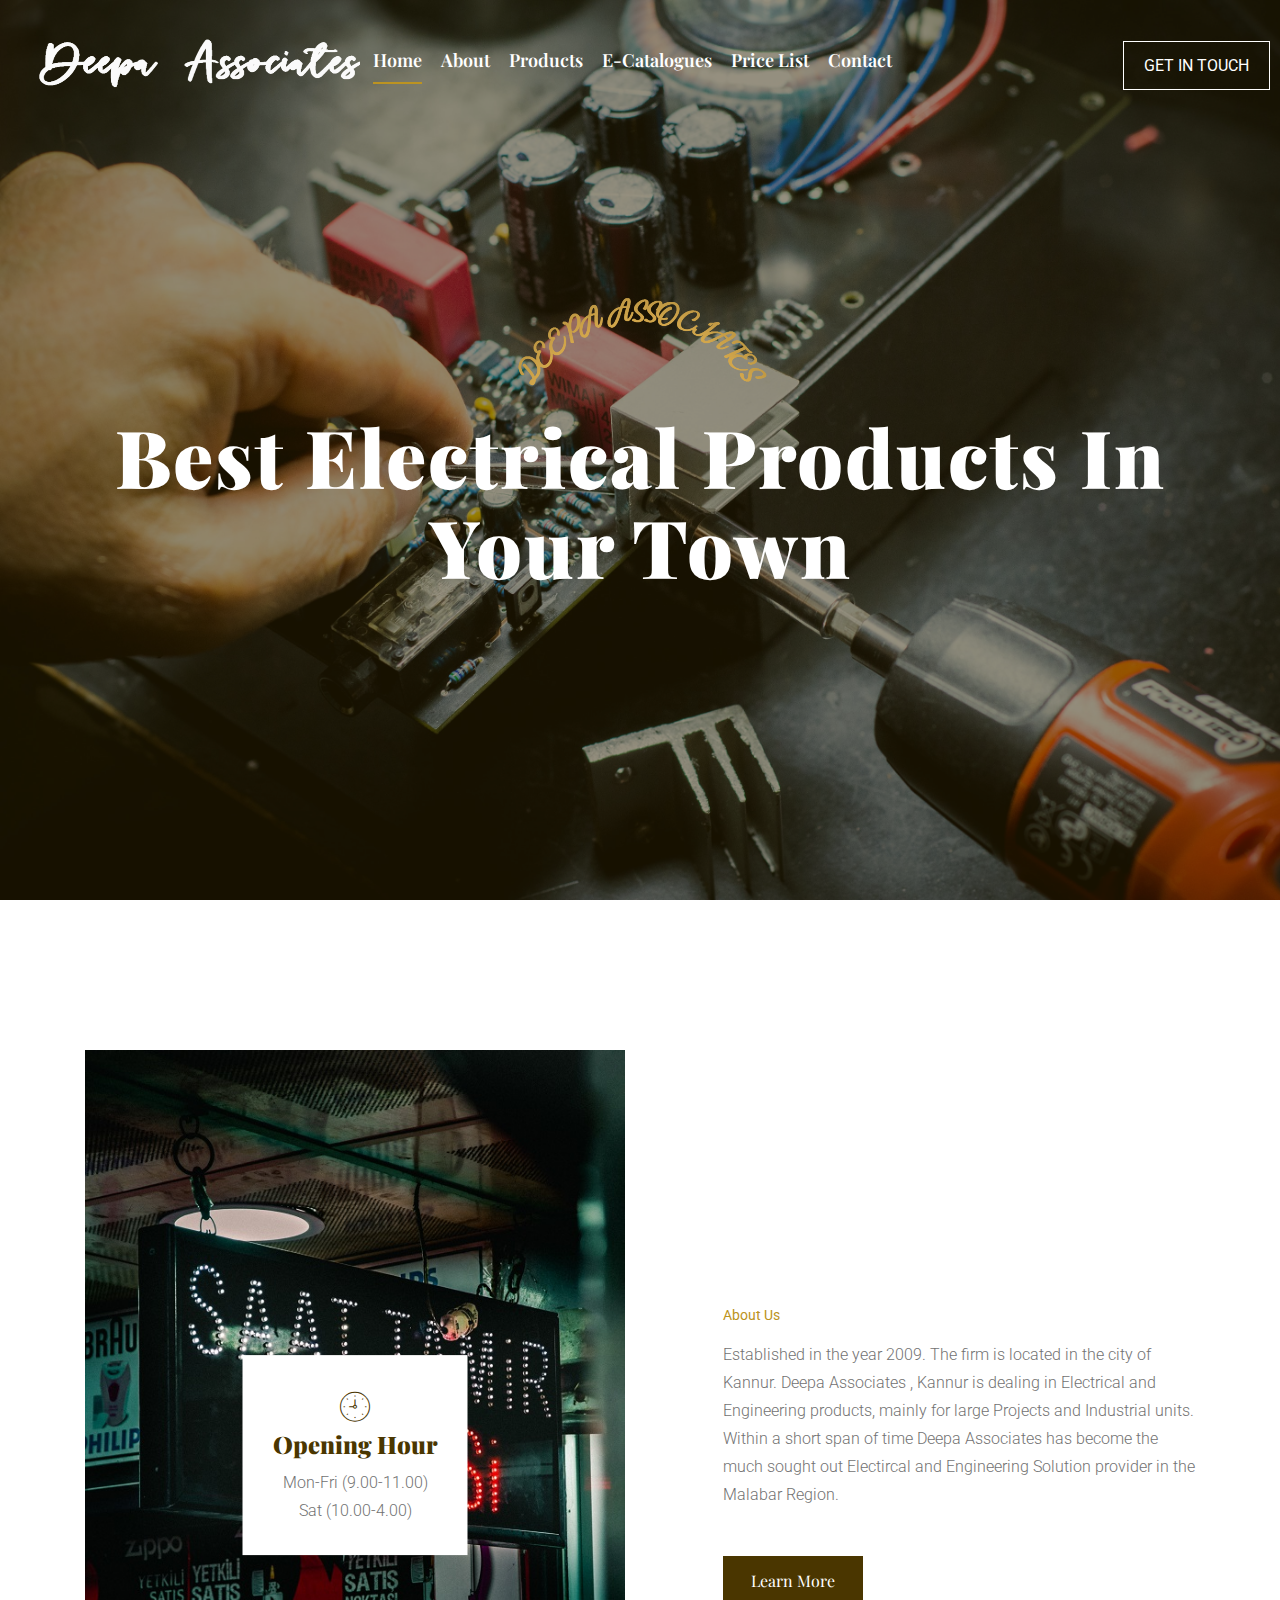
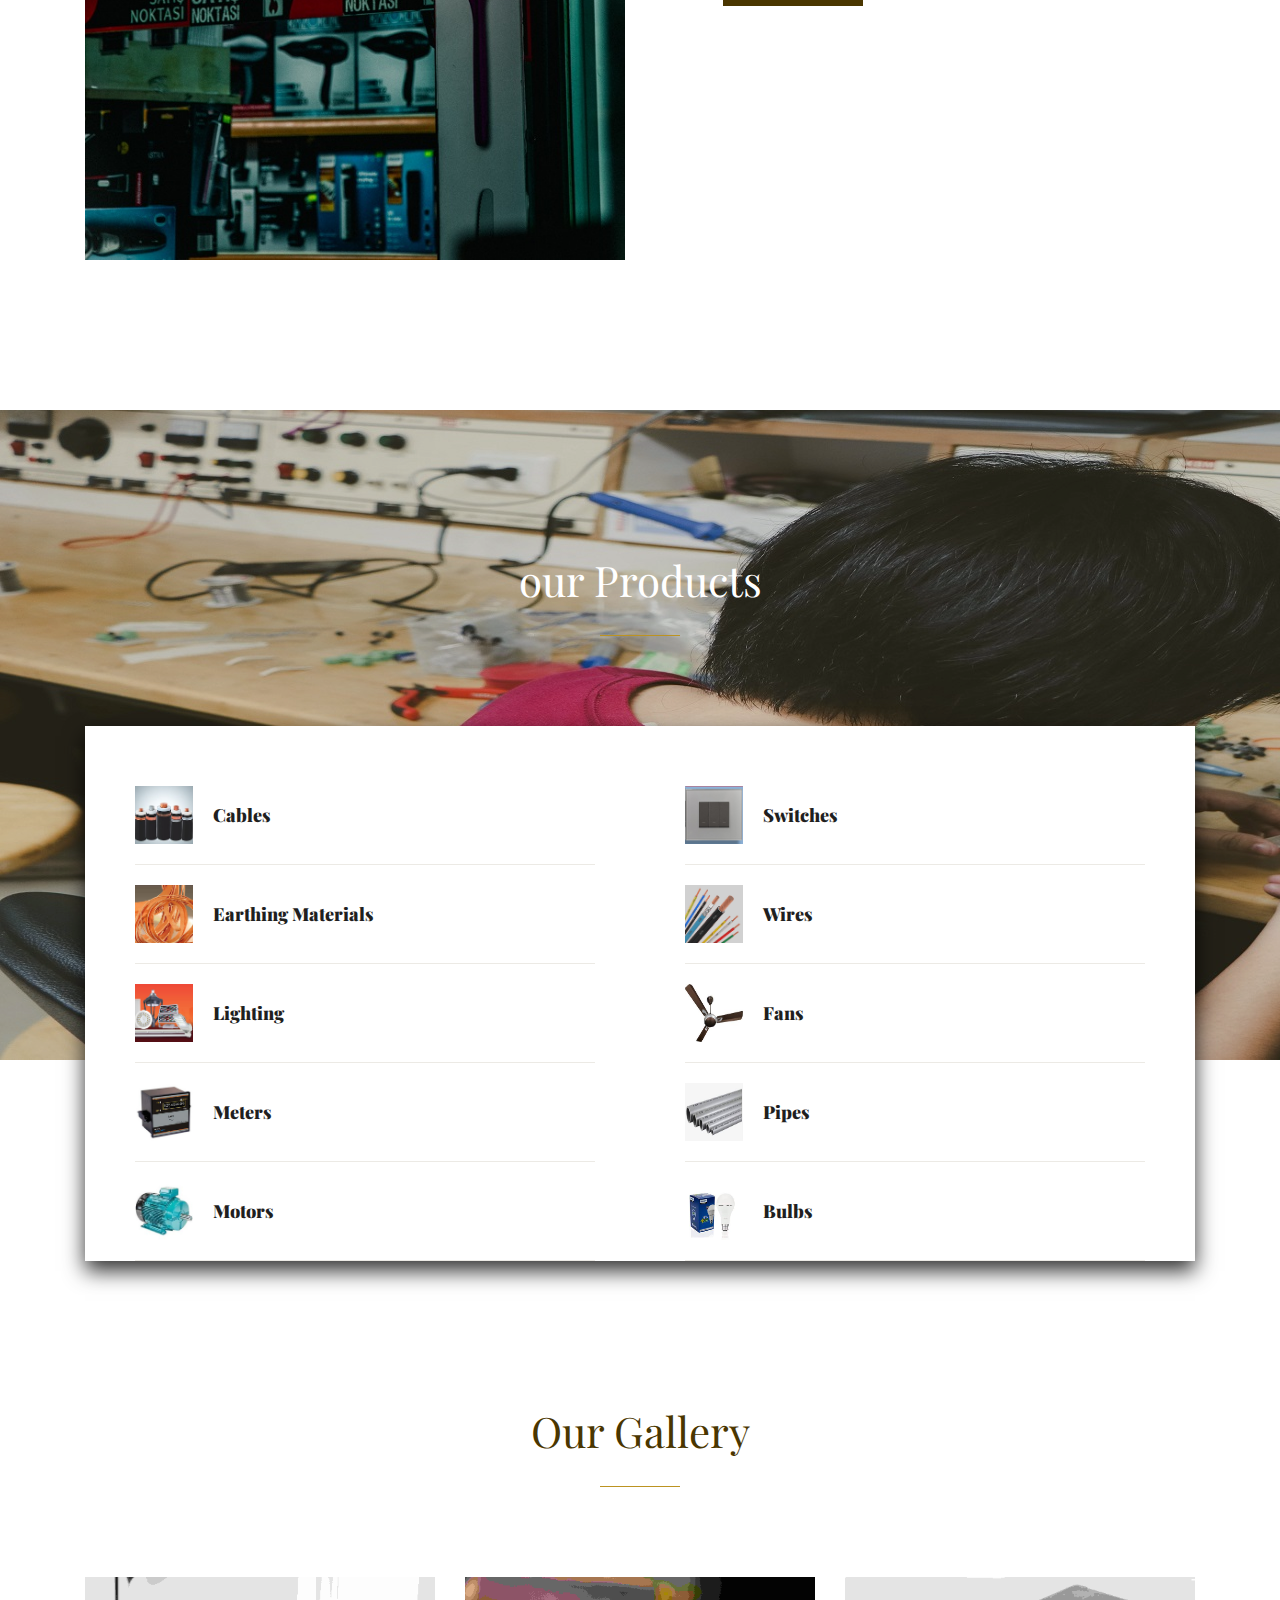
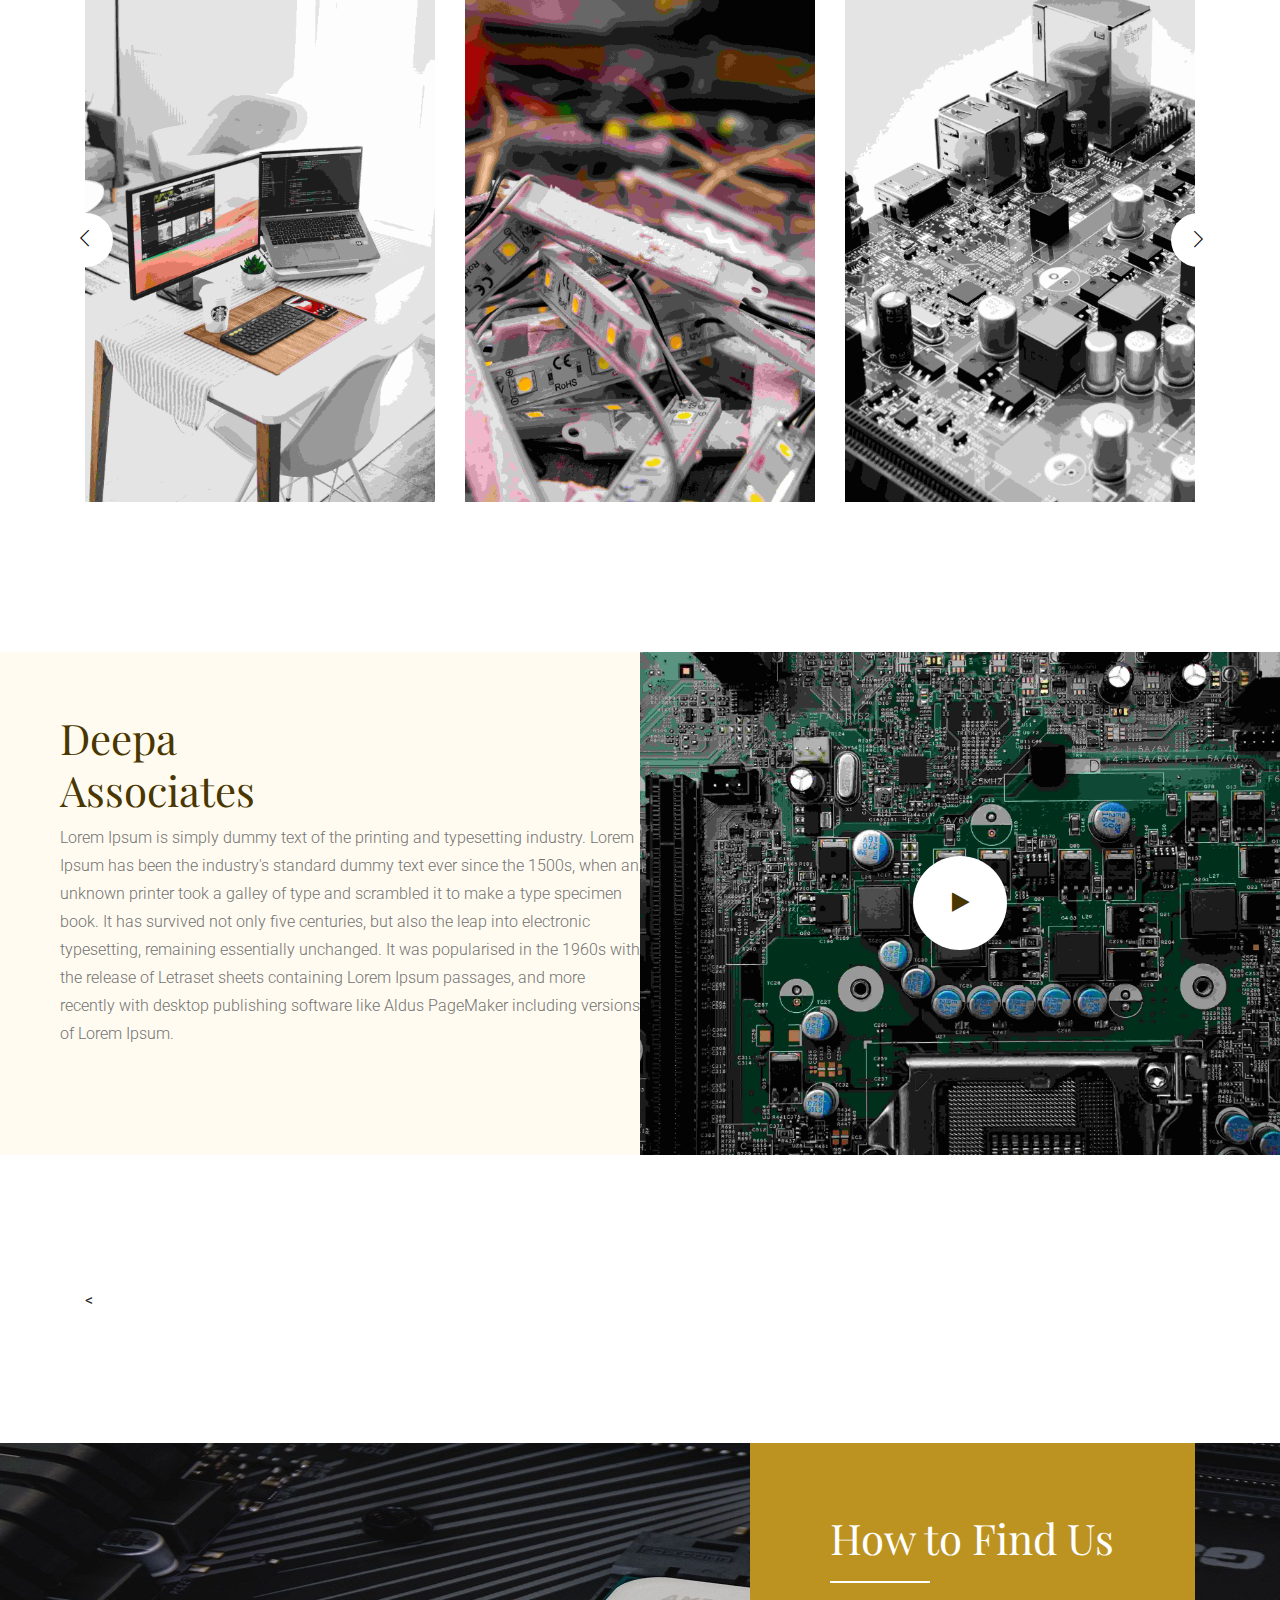
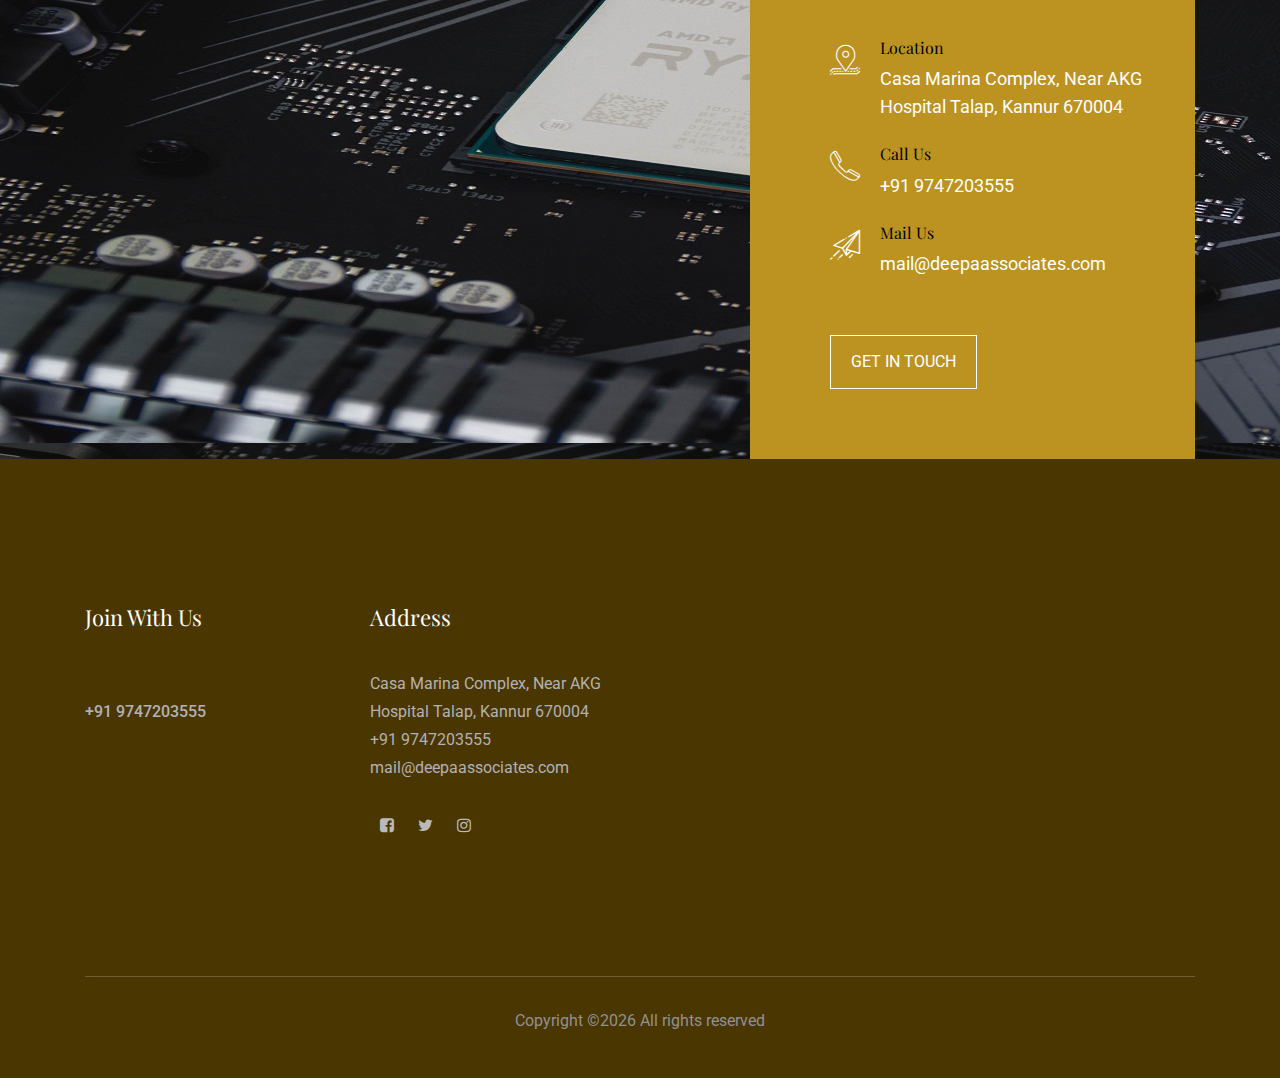
<file: index.html>
<!doctype html>
<html class="no-js" lang="zxx">

<head>
    <meta charset="utf-8">
    <meta http-equiv="x-ua-compatible" content="ie=edge">
    <title>Deepa Associates</title>
    <meta name="description" content="">
    <meta name="viewport" content="width=device-width, initial-scale=1">

    <!-- <link rel="manifest" href="site.webmanifest"> -->
    <link rel="shortcut icon" type="image/x-icon" href="img/favicon.png">
    <!-- Place favicon.ico in the root directory -->

    <!-- CSS here -->
    <link rel="stylesheet" href="css/bootstrap.min.css">
    <link rel="stylesheet" href="css/owl.carousel.min.css">
    <link rel="stylesheet" href="css/magnific-popup.css">
    <link rel="stylesheet" href="css/font-awesome.min.css">
    <link rel="stylesheet" href="css/themify-icons.css">
    <link rel="stylesheet" href="css/nice-select.css">
    <link rel="stylesheet" href="css/flaticon.css">
    <link rel="stylesheet" href="css/gijgo.css">
    <link rel="stylesheet" href="css/animate.css">
    <link rel="stylesheet" href="css/slicknav.css">
    <link rel="stylesheet" href="css/style.css">
    <!-- <link rel="stylesheet" href="css/responsive.css"> -->
</head>

<body>
    <!--[if lte IE 9]>
            <p class="browserupgrade">You are using an <strong>outdated</strong> browser. Please <a href="https://browsehappy.com/">upgrade your browser</a> to improve your experience and security.</p>
        <![endif]-->

    <!-- header-start -->
    <header>
        <div class="header-area ">
            <div id="sticky-header" class="main-header-area">
                <div class="container-fluid p-0">
                    <div class="row align-items-center no-gutters">
                            <div class="col-xl-3 col-lg-3">
                                <div class="logo-img">
                                    <a href="index.html">
                                        <img src="img/logo.png" alt="">
                                    </a>
                                </div>
                            </div>
                        <div class="col-xl-6 col-lg-6">
                            <div class="main-menu  d-none d-lg-block">
                                <nav>
                                    <ul id="navigation">
                                        <li><a style="font-size: 18px;" class="active" href="index.html">home</a></li>
                                        <li><a style="font-size: 18px;" href="about.html">About</a></li>
                                        <li><a style="font-size: 18px;" href="product.html">Products</a></li>
                                        <!-- <li><a href="#">blog <i class="ti-angle-down"></i></a>
                                            <ul class="submenu">
                                                <li><a href="blog.html">blog</a></li>
                                                <li><a href="single-blog.html">single-blog</a></li>
                                            </ul>
                                        </li>
                                        <li><a href="#">pages <i class="ti-angle-down"></i></a>
                                            <ul class="submenu">
                                                <li><a href="elements.html">elements</a></li>
                                            </ul>
                                        </li> -->
                                        <li><a style="font-size: 18px;" href="e-catalogues.html">E-Catalogues</a></li>
                                        <li><a style="font-size: 18px;" href="price.html">Price List</a></li>
                                        <li><a style="font-size: 18px;" href="contact.html">Contact</a></li>
                                    </ul>
                                </nav>
                            </div>
                        </div>
                        <div class="col-xl-3 col-lg-3 d-none d-lg-block">
                            <div class="book_room">
                                <div class="book_btn d-none d-lg-block">
                                    <a class="popup-with-form" href="#test-form">GET IN TOUCH</a>
                                </div>
                            </div>
                        </div>
                        <div class="col-12">
                            <div class="mobile_menu d-block d-lg-none"></div>
                        </div>
                    </div>
                </div>
            </div>
        </div>
    </header>
    <!-- header-end -->

    <!-- slider_area_start -->
    <div class="slider_area">
        <div class="single_slider d-flex align-items-center justify-content-center slider_bg_1 overlay2">
            <div class="container">
                <div class="row">
                    <div class="col-xl-12">
                        <div class="slider_text text-center">
                            <img src="img/banner/barber_text.png" alt="">
                            <h3>Best Electrical Products in <br>
                                your Town</h3>
<!--                             <p>Professional Care</p>
 -->                        </div>
                    </div>
                </div>
            </div>
        </div>
    </div>
    <!-- slider_area_end -->

    <!-- about_area_start -->
    <div class="about_area">
        <div class="container">
            <div class="row align-items-center">
                <div class="col-xl-6 col-lg-6">
                    <div class="about_thumb">
                        <img src="img/about/about_lft.jpg" alt="">
                        <div class="opening_hour text-center">
                                <i class="flaticon-clock"></i>
                                <h3>Opening Hour</h3>
                                <p>Mon-Fri (9.00-11.00) <br>
                                        Sat (10.00-4.00)</p>
                        </div>
                    </div>
                </div>
                <div class="col-xl-6 col-lg-6">
                    <div class="about_info">
                        <div class="section_title mb-18px">
                            <span>About Us</span>
                            <!-- <h3>Experienced and <br>
                                    Traditional Stylish <br>
                                    Barber Shop</h3> -->
                        </div>
                        <p>Established in the year 2009. The firm is located in the city of Kannur. Deepa Associates , Kannur is dealing in Electrical and Engineering products, mainly for large Projects and Industrial units. Within a short span of time Deepa Associates has become the much sought out Electircal and Engineering Solution provider in the Malabar Region.</p>
                        <a href="#" class="boxed-btn3">Learn More</a>
                    </div>
                </div>
            </div>
        </div>
    </div>
    <!-- about_area_end -->
<div class="service_area">
    <div class="container">
        <div class="row">
            <div class="col-xl-12">
                <div class="section_title2 text-center mb-90">
                    <i ></i>
                    <h3>our Products</h3>
                </div>
            </div>
        </div>
        <div class="white_bg_pos">
                <div class="row">
                        <div class="col-xl-6">
                            <div class="single_service d-flex justify-content-between align-items-center">
                                <div class="service_inner d-flex align-items-center">
                                    <div class="thumb ">
                                        <img src="img/service/1.jpg" alt="">
                                    </div>
                                    <span><a href="product.html#cables">Cables</a></span>
                                </div>

                            </div>
                            <div class="single_service d-flex justify-content-between align-items-center">
                                <div class="service_inner d-flex align-items-center">
                                    <div class="thumb">
                                            <img src="img/service/2.jpg" alt="">
                                    </div>
                                    <span><a href="product.html#Lights">Earthing  Materials</a></span>
                                </div>

                            </div>
                            <div class="single_service d-flex justify-content-between align-items-center">
                                <div class="service_inner d-flex align-items-center">
                                    <div class="thumb">
                                            <img src="img/service/3.jpg" alt="">
                                    </div>
                                    <span><a href="product.html#Lighting">Lighting</a></span>
                                </div>

                            </div>
                            <div class="single_service d-flex justify-content-between align-items-center">
                                <div class="service_inner d-flex align-items-center">
                                    <div class="thumb">
                                            <img src="img/service/4.jpg" alt="">
                                    </div>
                                    <span><a href="product.html#wires">Meters</a></span>
                                </div>

                            </div>
                            <div class="single_service d-flex justify-content-between align-items-center">
                                <div class="service_inner d-flex align-items-center">
                                    <div class="thumb">
                                            <img src="img/service/5.jpg" alt="">
                                    </div>
                                    <span><a href="product.html#cables">Motors</a></span>
                                </div>

                            </div>
                        </div>
                        <div class="col-xl-6">
                            <div class="single_service d-flex justify-content-between align-items-center">
                                <div class="service_inner d-flex align-items-center">
                                    <div class="thumb">
                                            <img src="img/service/6.jpg" alt="">
                                    </div>
                                    <span><a href="product.html#switches">Switches</a></span>
                                </div>

                            </div>
                            <div class="single_service d-flex justify-content-between align-items-center">
                                <div class="service_inner d-flex align-items-center">
                                    <div class="thumb">
                                            <img src="img/service/7.jpg" alt="">
                                    </div>
                                    <span><a href="product.html#wires">Wires</a></span>
                                </div>

                            </div>
                            <div class="single_service d-flex justify-content-between align-items-center">
                                <div class="service_inner d-flex align-items-center">
                                    <div class="thumb">
                                            <img src="img/service/8.jpg" alt="">
                                    </div>
                                    <span><a href="product.html#wires">Fans</a></span>
                                </div>

                            </div>
                            <div class="single_service d-flex justify-content-between align-items-center">
                                <div class="service_inner d-flex align-items-center">
                                    <div class="thumb">
                                            <img src="img/service/9.jpg" alt="">
                                    </div>
                                    <span><a href="product.html#wires">Pipes</a></span>
                                </div>

                            </div>
                            <div class="single_service d-flex justify-content-between align-items-center">
                                <div class="service_inner d-flex align-items-center">
                                    <div class="thumb">
                                            <img src="img/service/10.jpg" alt="">
                                    </div>
                                    <span><a href="product.html#switches">Bulbs</a></span>
                                </div>

                            </div>

                        </div>
                        <!-- <div class="col-xl-12">
                                <div class="book_btn text-center">
                                    <a class="boxed-btn3 popup-with-form" href="#test-form">Make an Appointment</a>
                                </div>
                        </div> -->
                    </div>
        </div>
    </div>
</div>


    <!-- gallery_area_start -->
    <div class="gallery_area">
        <div class="container">
            <div class="row">
                <div class="col-xl-12">
                    <div class="section_title2 text-center mb-90">

                        <h3>Our Gallery</h3>
                    </div>
                </div>
            </div>
            <div class="row">
                <div class="col-xl-12">
                    <div class="gallery_active owl-carousel">
                        <div class="single_gallery">
                            <div class="thumb">
                                <img src="img/gallery/1.jpg" alt="">
                                <div class="image_hover">
                                    <a class="popup-image" href="img/gallery/1.jpg">
                                        <i class="ti-plus"></i>
                                    </a>
                                </div>
                            </div>
                        </div>
                        <div class="single_gallery">
                            <div class="thumb">
                                <img src="img/gallery/2.jpg" alt="">
                                <div class="image_hover">
                                    <a class="popup-image" href="img/gallery/2.jpg">
                                        <i class="ti-plus"></i>
                                    </a>
                                </div>
                            </div>
                        </div>
                        <div class="single_gallery">
                            <div class="thumb">
                                <img src="img/gallery/3.jpg" alt="">
                                <div class="image_hover">
                                    <a class="popup-image" href="img/gallery/3.jpg">
                                        <i class="ti-plus"></i>
                                    </a>
                                </div>
                            </div>
                        </div>
                        <div class="single_gallery">
                            <div class="thumb">
                                <img src="img/gallery/1.jpg" alt="">
                                <div class="image_hover">
                                    <a class="popup-image" href="img/gallery/1.jpg">
                                        <i class="ti-plus"></i>
                                    </a>
                                </div>
                            </div>
                        </div>
                        <div class="single_gallery">
                            <div class="thumb">
                                <img src="img/gallery/2.jpg" alt="">
                                <div class="image_hover">
                                    <a class="popup-image" href="img/gallery/2.jpg">
                                        <i class="ti-plus"></i>
                                    </a>
                                </div>
                            </div>
                        </div>
                        <div class="single_gallery">
                            <div class="thumb">
                                <img src="img/gallery/3.jpg" alt="">
                                <div class="image_hover">
                                    <a class="popup-image" href="img/gallery/3.jpg">
                                        <i class="ti-plus"></i>
                                    </a>
                                </div>
                            </div>
                        </div>
                    </div>
                </div>
            </div>
        </div>
    </div>
    <!-- gallery_area_end -->

    <!-- video_area_start -->
    <div class="video_area">
        <div class="container-fluid p-0">
            <div class="row align-items-center no-gutters">
                <div class="col-xl-6 col-lg-6">
                    <div class="video_info">
                        <div class="about_info">
                            <div class="section_title mb-18px">

                                <h3>Deepa <br>
                                    Associates</h3>
                            </div>
                            <p>Lorem Ipsum is simply dummy text of the printing and typesetting industry. Lorem Ipsum has been the industry's standard dummy text ever since the 1500s, when an unknown printer took a galley of type and scrambled it to make a type specimen book. It has survived not only five centuries, but also the leap into electronic typesetting, remaining essentially unchanged. It was popularised in the 1960s with the release of Letraset sheets containing Lorem Ipsum passages, and more recently with desktop publishing software like Aldus PageMaker including versions of Lorem Ipsum.</p>

                        </div>
                    </div>
                </div>
                <div class="col-xl-6 col-lg-6">
                    <div class="video_thumb">
                        <div class="video_thumb_inner">
                            <img src="img/gallery/video.jpg" alt="">

                            <a href="https://www.youtube.com/watch?v=sAJo7Id9oFw" class="popup-video">
                                <i class="fa fa-play"></i>
                            </a>
                        </div>
                    </div>
                </div>
            </div>
        </div>
    </div>
    <!-- video_area_end -->

    <!-- cutter_muster_start -->
    <div class="cutter_muster">
        <div class="container">
                <!-- <div class="row">
                        <div class="col-xl-12">
                            <div class="section_title2 text-center mb-90">
                                <i class="flaticon-scissors"></i>
                                <h3>Our Cutter Masters</h3>
                            </div>
                        </div>
                    </div>
 -->            <<!-- div class="row">
                <div class="col-xl-3 col-md-6 col-lg-3">
                    <div class="single_master">
                        <div class="thumb">
                            <img src="img/team/1.png" alt="">
                            <div class="social_link">
                                <a href="#"><i class="fa fa-envelope"></i></a>
                                <a href="#"><i class="fa fa-twitter"></i></a>
                                <a href="#"><i class="fa fa-linkedin"></i></a>
                            </div>
                        </div>
                        <div class="master_name text-center">
                            <h3>Macau Wilium</h3>
                            <p>Massage Master</p>
                        </div>
                    </div>
                </div>
                <div class="col-xl-3 col-md-6 col-lg-3">
                    <div class="single_master">
                        <div class="thumb">
                            <img src="img/team/2.png" alt="">
                            <div class="social_link">
                                <a href="#"><i class="fa fa-envelope"></i></a>
                                <a href="#"><i class="fa fa-twitter"></i></a>
                                <a href="#"><i class="fa fa-linkedin"></i></a>
                            </div>
                        </div>
                        <div class="master_name text-center">
                            <h3>Dan Jacky</h3>
                            <p>Mens Cut</p>
                        </div>
                    </div>
                </div>
                <div class="col-xl-3 col-md-6 col-lg-3">
                    <div class="single_master">
                        <div class="thumb">
                            <img src="img/team/3.png" alt="">
                            <div class="social_link">
                                <a href="#"><i class="fa fa-envelope"></i></a>
                                <a href="#"><i class="fa fa-twitter"></i></a>
                                <a href="#"><i class="fa fa-linkedin"></i></a>
                            </div>
                        </div>
                        <div class="master_name text-center">
                            <h3>Luka Luka</h3>
                            <p>Mens Cut</p>
                        </div>
                    </div>
                </div>
                <div class="col-xl-3 col-md-6 col-lg-3">
                    <div class="single_master">
                        <div class="thumb">
                            <img src="img/team/4.png" alt="">
                            <div class="social_link">
                                <a href="#"><i class="fa fa-envelope"></i></a>
                                <a href="#"><i class="fa fa-twitter"></i></a>
                                <a href="#"><i class="fa fa-linkedin"></i></a>
                            </div>
                        </div>
                        <div class="master_name text-center">
                            <h3>Rona Dana</h3>
                            <p>Ladies Cut</p>
                        </div>
                    </div>
                </div> -->
            </div>
        </div>
    </div>
    <!-- cutter_muster_end -->

    <!-- find_us_area start -->
    <div class="find_us_area find_bg_1 ">
        <div class="container">
            <div class="row">
                <div class="col-xl-5 offset-xl-7 col-lg-6 offset-lg-6">
                    <div class="find_info">
                        <h3 class="find_info_title">How to Find Us</h3>
                        <div class="single_find d-flex">
                            <div class="icon">
                                <i class="flaticon-placeholder"></i>
                            </div>
                            <div class="find_text">
                                    <h3>Location</h3>
                                    <p>Casa Marina Complex,
                                        Near AKG Hospital
                                        Talap, Kannur 670004</p>
                            </div>
                        </div>
                        <div class="single_find d-flex">
                            <div class="icon">
                                <i class="flaticon-phone-call"></i>
                            </div>
                            <div class="find_text">
                                    <h3>Call Us</h3>
                                    <p>+91 9747203555</p>
                            </div>
                        </div>
                        <div class="single_find d-flex">
                            <div class="icon">
                                <i class="flaticon-paper-plane"></i>
                            </div>
                            <div class="find_text">
                                    <h3>Mail Us</h3>
                                    <p>mail@deepaassociates.com</p>
                            </div>
                        </div>
                        <div class="single_find">
                            <div class="book_btn">
                                <a class="popup-with-form" href="#test-form">GET IN TOUCH</a>
                            </div>
                        </div>

                    </div>
                </div>
            </div>
        </div>
    </div>
    <!-- find_us_area_end -->

    <!-- footer -->
    <footer class="footer">
            <div class="footer_top">
                <div class="container">
                    <div class="row">
                        <div class="col-xl-3 col-md-6 col-lg-3">
                            <div class="footer_widget">
                                <h3 class="footer_title">
                                    Join With Us
                                </h3>
                                <p class="footer_text doanar"> <a class="first" href="#"></a> <br>
                                    <a >+91 9747203555</a></p>

                            </div>
                        </div>
                        <div class="col-xl-3 col-md-6 col-lg-3">
                            <div class="footer_widget">
                                <h3 class="footer_title">
                                    address
                                </h3>
                                <p class="footer_text">Casa Marina Complex,
                                        Near AKG Hospital
                                        Talap, Kannur 670004<br>
                                    +91 9747203555 <br>
                                    <a class="domain" href="#">mail@deepaassociates.com</a></p>
                                <div class="socail_links">
                                    <ul>
                                        <li>
                                            <a href="#">
                                                <i class="fa fa-facebook-square"></i>
                                            </a>
                                        </li>
                                        <li>
                                            <a href="#">
                                                <i class="fa fa-twitter"></i>
                                            </a>
                                        </li>
                                        <li>
                                            <a href="#">
                                                <i class="fa fa-instagram"></i>
                                            </a>
                                        </li>
                                    </ul>
                                </div>
                            </div>
                        </div>
                        <div class="col-xl-2 col-md-6 col-lg-2">
                            <!-- <div class="footer_widget">
                                <h3 class="footer_title">

                                </h3>
                                <ul>
                                    <li><a href="#">Home</a></li>
                                    <li><a href="#">Products</a></li>
                                    <li><a href="#">About</a></li>
                                    <li><a href="#">Contact</a></li>
                                </ul>
                            </div> -->
                        </div>
                        <!-- <div class="col-xl-4 col-md-6 col-lg-4">
                            <div class="footer_widget">
                                <h3 class="footer_title">
                                    Newsletter
                                </h3>
                                <form action="#" class="newsletter_form">
                                    <input type="text" placeholder="Enter your mail">
                                    <button type="submit">Sign Up</button>
                                </form>
                                <p class="newsletter_text">Subscribe newsletter to get updates</p>
                            </div>
                        </div> -->
                    </div>
                </div>
            </div>
            <div class="copy-right_text">
                <div class="container">
                    <div class="footer_border"></div>
                    <div class="row">
                        <div class="col-xl-12">
                            <p class="copy_right text-center">

Copyright &copy;<script>document.write(new Date().getFullYear());</script> All rights reserved </p>

                            </p>
                        </div>
                    </div>
                </div>
            </div>
        </footer>
    <!-- footer -->
    <!-- link that opens popup -->

    <!-- form itself end-->
    <form id="test-form" class="white-popup-block mfp-hide">
            <div class="popup_box ">
                    <div class="popup_inner">
                        <h3>GET IN TOUCH</h3>
                        <form action="#">
                            <div class="row">
                                <div class="col-12">
                                    <div class="form-group">
                                        <textarea class="form-control w-100" name="message" id="message" cols="30" rows="9"  placeholder=" Enter Message"></textarea>
                                    </div>
                                </div>
                                <div class="col-xl-6 col-md-6">
                                    <input type="text" placeholder="Your name">
                                </div>
                                <div class="col-xl-6 col-md-6">
                                    <input type="text" placeholder="Phone no">
                                </div>
                                <div class="col-xl-12">
                                    <input type="email" placeholder="Your email">
                                </div>
                                <div class="col-xl-12">
                                    <button type="submit" class="boxed-btn3">Submit</button>
                                </div>
                            </div>
                        </form>
                    </div>
                </div>
        </form>
<!-- form itself end -->

    <!-- JS here -->
    <script src="js/vendor/modernizr-3.5.0.min.js"></script>
    <script src="js/vendor/jquery-1.12.4.min.js"></script>
    <script src="js/popper.min.js"></script>
    <script src="js/bootstrap.min.js"></script>
    <script src="js/owl.carousel.min.js"></script>
    <script src="js/isotope.pkgd.min.js"></script>
    <script src="js/ajax-form.js"></script>
    <script src="js/waypoints.min.js"></script>
    <script src="js/jquery.counterup.min.js"></script>
    <script src="js/imagesloaded.pkgd.min.js"></script>
    <script src="js/scrollIt.js"></script>
    <script src="js/jquery.scrollUp.min.js"></script>
    <script src="js/wow.min.js"></script>
    <script src="js/nice-select.min.js"></script>
    <script src="js/jquery.slicknav.min.js"></script>
    <script src="js/jquery.magnific-popup.min.js"></script>
    <script src="js/plugins.js"></script>
    <script src="js/gijgo.min.js"></script>

    <!--contact js-->
    <script src="js/contact.js"></script>
    <script src="js/jquery.ajaxchimp.min.js"></script>
    <script src="js/jquery.form.js"></script>
    <script src="js/jquery.validate.min.js"></script>
    <script src="js/mail-script.js"></script>

    <script src="js/main.js"></script>
    <script>
        $('#datepicker').datepicker({
            iconsLibrary: 'fontawesome',
            disableDaysOfWeek: [0, 0],
        //     icons: {
        //      rightIcon: '<span class="fa fa-caret-down"></span>'
        //  }
        });
        $('#datepicker2').datepicker({
            iconsLibrary: 'fontawesome',
            icons: {
             rightIcon: '<span class="fa fa-caret-down"></span>'
         }

        });
        var timepicker = $('#timepicker').timepicker({
         format: 'HH.MM'
     });
    </script>
</body>

</html>
</file>
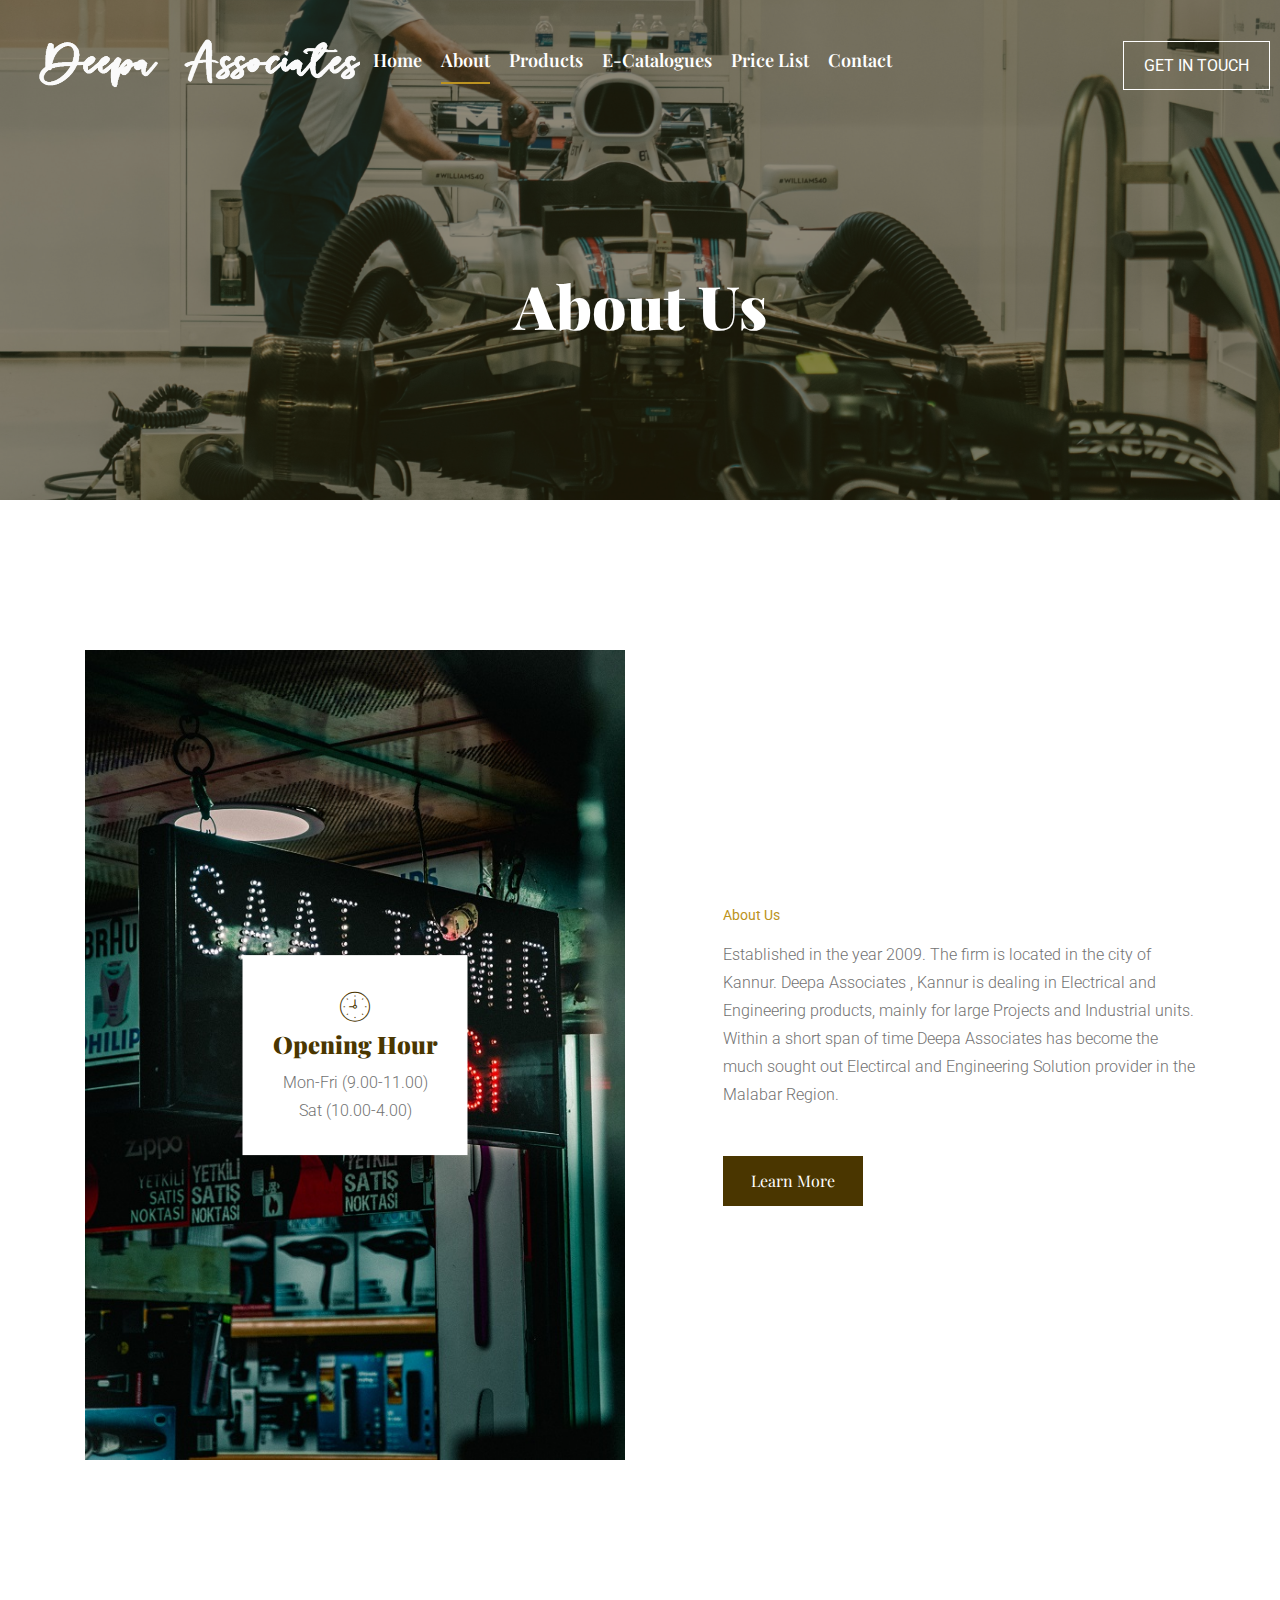
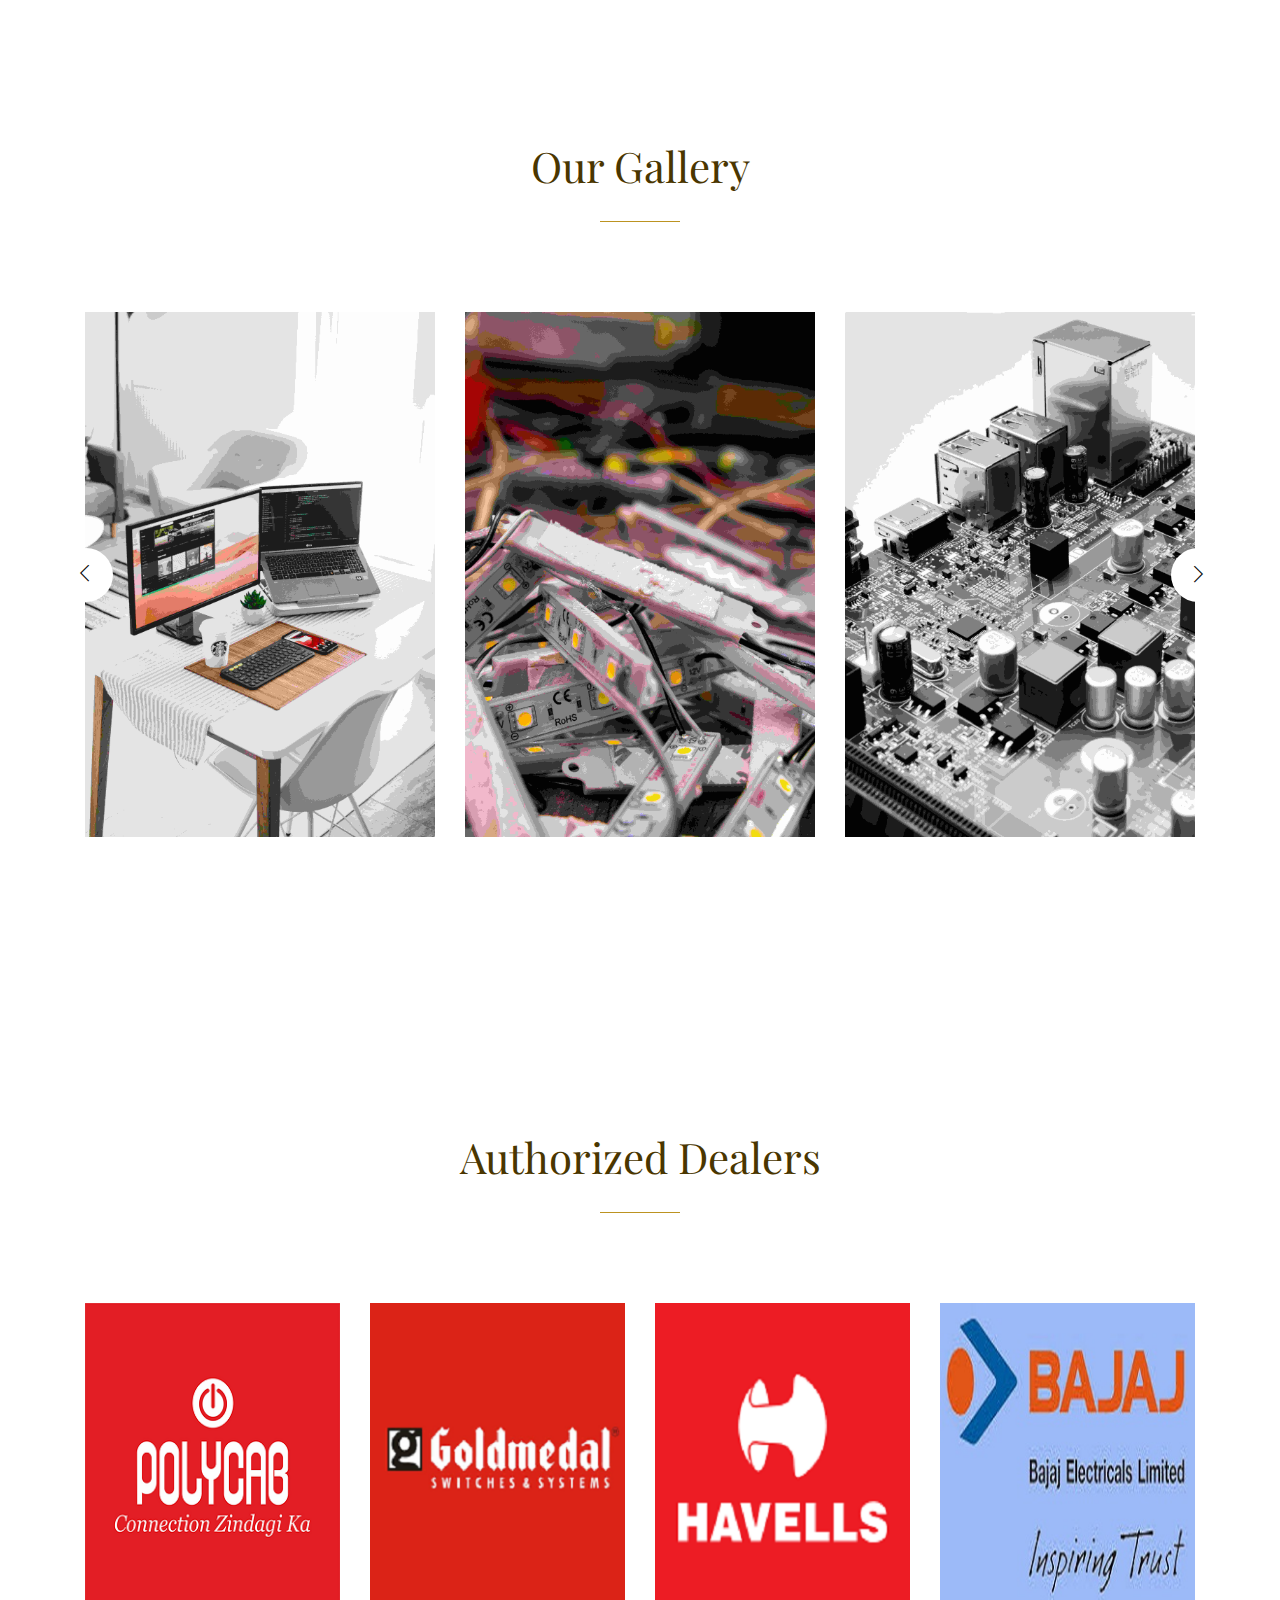
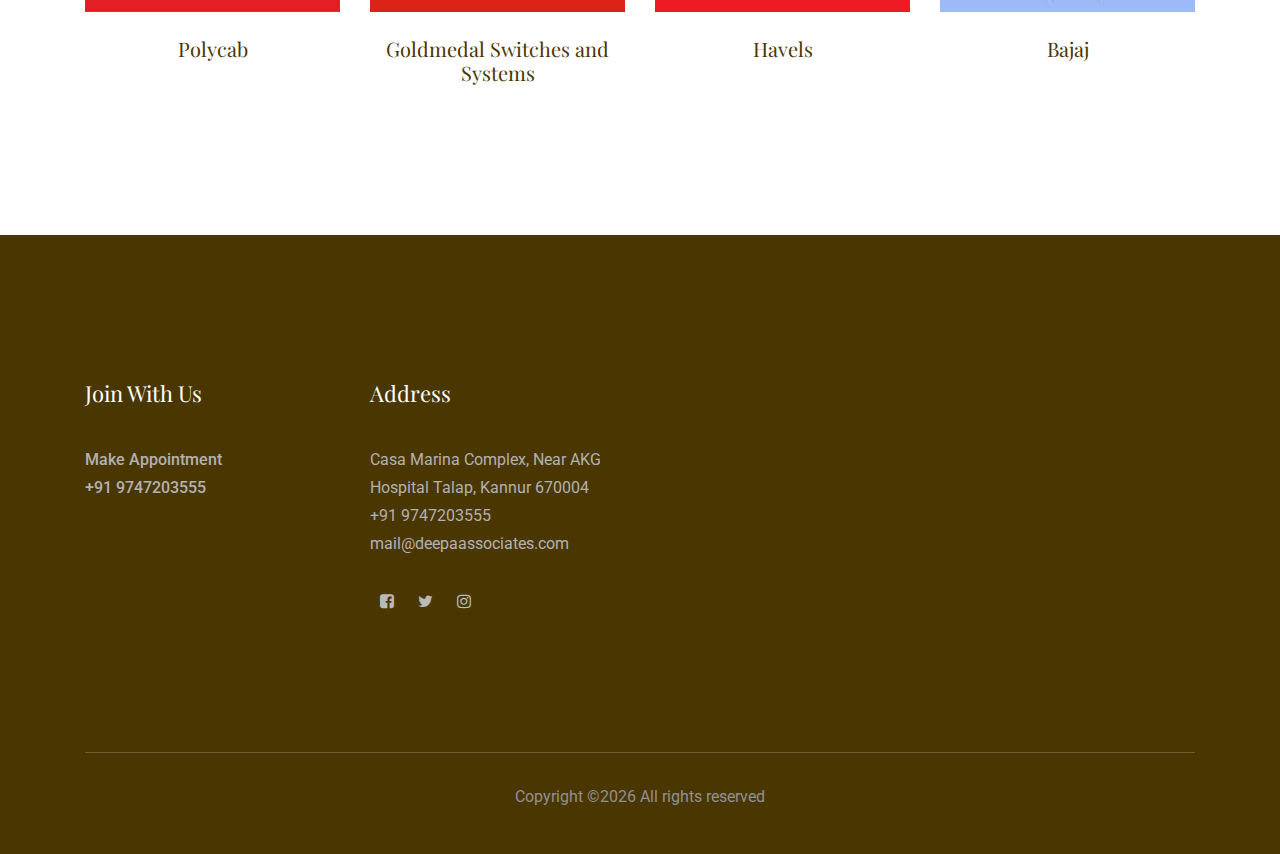
<file: about.html>
<!doctype html>
<html class="no-js" lang="zxx">

<head>
    <meta charset="utf-8">
    <meta http-equiv="x-ua-compatible" content="ie=edge">
    <title>Deepa Associates</title>
    <meta name="description" content="">
    <meta name="viewport" content="width=device-width, initial-scale=1">

    <!-- <link rel="manifest" href="site.webmanifest"> -->
    <link rel="shortcut icon" type="image/x-icon" href="img/favicon.png">
    <!-- Place favicon.ico in the root directory -->

    <!-- CSS here -->
    <link rel="stylesheet" href="css/bootstrap.min.css">
    <link rel="stylesheet" href="css/owl.carousel.min.css">
    <link rel="stylesheet" href="css/magnific-popup.css">
    <link rel="stylesheet" href="css/font-awesome.min.css">
    <link rel="stylesheet" href="css/themify-icons.css">
    <link rel="stylesheet" href="css/nice-select.css">
    <link rel="stylesheet" href="css/flaticon.css">
    <link rel="stylesheet" href="css/gijgo.css">
    <link rel="stylesheet" href="css/animate.css">
    <link rel="stylesheet" href="css/slicknav.css">
    <link rel="stylesheet" href="css/style.css">
    <!-- <link rel="stylesheet" href="css/responsive.css"> -->
</head>

<body>
    <!--[if lte IE 9]>
            <p class="browserupgrade">You are using an <strong>outdated</strong> browser. Please <a href="https://browsehappy.com/">upgrade your browser</a> to improve your experience and security.</p>
        <![endif]-->

    <!-- header-start -->
    <header>
        <div class="header-area ">
            <div id="sticky-header" class="main-header-area">
                <div class="container-fluid p-0">
                    <div class="row align-items-center no-gutters">
                            <div class="col-xl-3 col-lg-3">
                                <div class="logo-img">
                                    <a href="index.html">
                                        <img src="img/logo.png" alt="">
                                    </a>
                                </div>
                            </div>
                        <div class="col-xl-6 col-lg-6">
                            <div class="main-menu  d-none d-lg-block">
                                <nav>
                                    <ul id="navigation">
                                        <li><a style="font-size: 18px;" href="index.html">home</a></li>
                                        <li><a style="font-size: 18px;"  class="active" href="about.html">About</a></li>
                                        <li><a style="font-size: 18px;" href="product.html">Products</a></li>
                                        <!-- <li><a href="#">blog <i class="ti-angle-down"></i></a>
                                            <ul class="submenu">
                                                <li><a href="blog.html">blog</a></li>
                                                <li><a href="single-blog.html">single-blog</a></li>
                                            </ul>
                                        </li>
                                        <li><a href="#">pages <i class="ti-angle-down"></i></a>
                                            <ul class="submenu">
                                                <li><a href="elements.html">elements</a></li>
                                            </ul>
                                        </li> -->
                                        <li><a style="font-size: 18px;" href="e-catalogues.html">E-Catalogues</a></li>
                                        <li><a style="font-size: 18px;" href="price.html">Price List</a></li>
                                        <li><a style="font-size: 18px;" href="contact.html">Contact</a></li>
                                    </ul>
                                </nav>
                            </div>
                        </div>
                        <div class="col-xl-3 col-lg-3 d-none d-lg-block">
                            <div class="book_room">
                                <div class="book_btn d-none d-lg-block">
                                    <a class="popup-with-form" href="#test-form">GET IN TOUCH</a>
                                </div>
                            </div>
                        </div>
                        <div class="col-12">
                            <div class="mobile_menu d-block d-lg-none"></div>
                        </div>
                    </div>
                </div>
            </div>
        </div>
    </header>
    <!-- header-end -->

    <!-- bradcam_area_start -->
    <div class="bradcam_area breadcam_bg overlay2">
            <h3>About Us</h3>
        </div>
        <!-- bradcam_area_end -->

    <!-- about_area_start -->
    <div class="about_area">
        <div class="container">
            <div class="row align-items-center">
                <div class="col-xl-6 col-lg-6">
                    <div class="about_thumb">
                        <img src="img/about/about_lft.jpg" alt="">
                        <div class="opening_hour text-center">
                                <i class="flaticon-clock"></i>
                                <h3>Opening Hour</h3>
                                <p>Mon-Fri (9.00-11.00) <br>
                                        Sat (10.00-4.00)</p>
                        </div>
                    </div>
                </div>
                <div class="col-xl-6 col-lg-6">
                    <div class="about_info">
                        <div class="section_title mb-18px">
                            <span>About Us</span>
                            <!-- <h3>Experienced and <br>
                                    Traditional Stylish <br>
                                    Barber Shop</h3> -->
                        </div>
                        <p>Established in the year 2009. The firm is located in the city of Kannur. Deepa Associates , Kannur is dealing in Electrical and Engineering products, mainly for large Projects and Industrial units. Within a short span of time Deepa Associates has become the much sought out Electircal and Engineering Solution provider in the Malabar Region.</p>
                        <a href="#" class="boxed-btn3">Learn More</a>
                    </div>
                </div>
            </div>
        </div>
    </div>
    <!-- about_area_end -->

    <!-- gallery_area_start -->
    <div class="gallery_area">
        <div class="container">
            <div class="row">
                <div class="col-xl-12">
                    <div class="section_title2 text-center mb-90">

                        <h3>Our Gallery</h3>
                    </div>
                </div>
            </div>
            <div class="row">
                <div class="col-xl-12">
                    <div class="gallery_active owl-carousel">
                        <div class="single_gallery">
                            <div class="thumb">
                                <img src="img/gallery/1.jpg" alt="">
                                <div class="image_hover">
                                    <a class="popup-image" href="img/gallery/1.jpg">
                                        <i class="ti-plus"></i>
                                    </a>
                                </div>
                            </div>
                        </div>
                        <div class="single_gallery">
                            <div class="thumb">
                                <img src="img/gallery/2.jpg" alt="">
                                <div class="image_hover">
                                    <a class="popup-image" href="img/gallery/2.jpg">
                                        <i class="ti-plus"></i>
                                    </a>
                                </div>
                            </div>
                        </div>
                        <div class="single_gallery">
                            <div class="thumb">
                                <img src="img/gallery/3.jpg" alt="">
                                <div class="image_hover">
                                    <a class="popup-image" href="img/gallery/3.jpg">
                                        <i class="ti-plus"></i>
                                    </a>
                                </div>
                            </div>
                        </div>
                        <div class="single_gallery">
                            <div class="thumb">
                                <img src="img/gallery/1.jpg" alt="">
                                <div class="image_hover">
                                    <a class="popup-image" href="img/gallery/1.jpg">
                                        <i class="ti-plus"></i>
                                    </a>
                                </div>
                            </div>
                        </div>
                        <div class="single_gallery">
                            <div class="thumb">
                                <img src="img/gallery/2.jpg" alt="">
                                <div class="image_hover">
                                    <a class="popup-image" href="img/gallery/2.jpg">
                                        <i class="ti-plus"></i>
                                    </a>
                                </div>
                            </div>
                        </div>
                        <div class="single_gallery">
                            <div class="thumb">
                                <img src="img/gallery/3.jpg" alt="">
                                <div class="image_hover">
                                    <a class="popup-image" href="img/gallery/3.jpg">
                                        <i class="ti-plus"></i>
                                    </a>
                                </div>
                            </div>
                        </div>
                    </div>
                </div>
            </div>
        </div>
    </div>
    <!-- gallery_area_end -->

    <!-- video_area_start -->
    <!-- <div class="video_area">
        <div class="container-fluid p-0">
            <div class="row align-items-center no-gutters">
                <div class="col-xl-6 col-lg-6">
                    <div class="video_info">
                        <div class="about_info">
                            <div class="section_title mb-18px">
                                <span>How we Work</span>
                                <h3>Watch the Video <br>
                                    How we Work?</h3>
                            </div>
                            <p>Inspires employees and organizations to support causes they care <br>
                                about. We do this to bring more resources to the nonprofits that are <br>
                                changing our world.</p>
                            <a href="#" class="boxed-btn3">book now</a>
                        </div>
                    </div>
                </div>
                <div class="col-xl-6 col-lg-6">
                    <div class="video_thumb">
                        <div class="video_thumb_inner">
                            <img src="img/gallery/video.png" alt="">
                            <a href="https://www.youtube.com/watch?v=I4NcwG-zusE" class="popup-video">
                                <i class="fa fa-play"></i>
                            </a>
                        </div>
                    </div>
                </div>
            </div>
        </div>
    </div> -->
    <!-- video_area_end -->

    <!-- cutter_muster_start -->
    <div class="cutter_muster">
        <div class="container">
                <div class="row">
                        <div class="col-xl-12">
                            <div class="section_title2 text-center mb-90">

                                <h3>Authorized Dealers </h3>
                            </div>
                        </div>
                    </div>
            <div class="row">
                <div class="col-xl-3 col-md-6 col-lg-3">
                    <div class="single_master">
                        <div class="thumb">
                            <img src="img/team/1.png" alt="">
                            <div class="social_link">
                                <a href="#"><i class="fa fa-envelope"></i></a>
                                <a href="#"><i class="fa fa-twitter"></i></a>
                                <a href="#"><i class="fa fa-linkedin"></i></a>
                            </div>
                        </div>
                        <div class="master_name text-center">
                            <h3>Polycab</h3>
                        </div>
                    </div>
                </div>
                <div class="col-xl-3 col-md-6 col-lg-3">
                    <div class="single_master">
                        <div class="thumb">
                            <img src="img/team/2.png" alt="">
                            <div class="social_link">
                                <a href="#"><i class="fa fa-envelope"></i></a>
                                <a href="#"><i class="fa fa-twitter"></i></a>
                                <a href="#"><i class="fa fa-linkedin"></i></a>
                            </div>
                        </div>
                        <div class="master_name text-center">
                            <h3>Goldmedal Switches and Systems</h3>

                        </div>
                    </div>
                </div>
                <div class="col-xl-3 col-md-6 col-lg-3">
                    <div class="single_master">
                        <div class="thumb">
                            <img src="img/team/3.png" alt="">
                            <div class="social_link">
                                <a href="#"><i class="fa fa-envelope"></i></a>
                                <a href="#"><i class="fa fa-twitter"></i></a>
                                <a href="#"><i class="fa fa-linkedin"></i></a>
                            </div>
                        </div>
                        <div class="master_name text-center">
                            <h3>Havels</h3>

                        </div>
                    </div>
                </div>
                <div class="col-xl-3 col-md-6 col-lg-3">
                    <div class="single_master">
                        <div class="thumb">
                            <img src="img/team/4.jpg" alt="">
                            <div class="social_link">
                                <a href="#"><i class="fa fa-envelope"></i></a>
                                <a href="#"><i class="fa fa-twitter"></i></a>
                                <a href="#"><i class="fa fa-linkedin"></i></a>
                            </div>
                        </div>
                        <div class="master_name text-center">
                            <h3>Bajaj</h3>
                        </div>
                    </div>
                </div>
            </div>
        </div>
    </div>
    <!-- cutter_muster_end -->

    <!-- find_us_area start -->
    <!-- <div class="find_us_area find_bg_1 ">
        <div class="container">
            <div class="row">
                <div class="col-xl-5 offset-xl-7 col-lg-6 offset-lg-6">
                    <div class="find_info">
                        <h3 class="find_info_title">How to Find Us</h3>
                        <div class="single_find d-flex">
                            <div class="icon">
                                <i class="flaticon-placeholder"></i>
                            </div>
                            <div class="find_text">
                                    <h3>Location</h3>
                                    <p>200, A-block, Green road, USA</p>
                            </div>
                        </div>
                        <div class="single_find d-flex">
                            <div class="icon">
                                <i class="flaticon-phone-call"></i>
                            </div>
                            <div class="find_text">
                                    <h3>Call Us</h3>
                                    <p>+10 378 478 2789</p>
                            </div>
                        </div>
                        <div class="single_find d-flex">
                            <div class="icon">
                                <i class="flaticon-paper-plane"></i>
                            </div>
                            <div class="find_text">
                                    <h3>Mail Us</h3>
                                    <p>contact@barbershop.com</p>
                            </div>
                        </div>
                        <div class="single_find">
                            <div class="book_btn">
                                <a class="popup-with-form" href="#test-form">Make an Appointment</a>
                            </div>
                        </div>

                    </div>
                </div>
            </div>
        </div>
    </div> -->
    <!-- find_us_area_end -->

    <!-- footer -->
    <footer class="footer">
            <div class="footer_top">
                <div class="container">
                    <div class="row">
                        <div class="col-xl-3 col-md-6 col-lg-3">
                            <div class="footer_widget">
                                <h3 class="footer_title">
                                    Join With Us
                                </h3>
                                <p class="footer_text doanar"> <a class="first" href="#">Make Appointment</a> <br>
                                    <a href="#">+91 9747203555</a></p>

                            </div>
                        </div>
                        <div class="col-xl-3 col-md-6 col-lg-3">
                            <div class="footer_widget">
                                <h3 class="footer_title">
                                    address
                                </h3>
                                <p class="footer_text">Casa Marina Complex,
                                        Near AKG Hospital
                                        Talap, Kannur 670004<br>
                                    +91 9747203555
                                    <a class="domain" href="#">mail@deepaassociates.com</a></p>
                                <div class="socail_links">
                                    <ul>
                                        <li>
                                            <a href="#">
                                                <i class="fa fa-facebook-square"></i>
                                            </a>
                                        </li>
                                        <li>
                                            <a href="#">
                                                <i class="fa fa-twitter"></i>
                                            </a>
                                        </li>
                                        <li>
                                            <a href="#">
                                                <i class="fa fa-instagram"></i>
                                            </a>
                                        </li>
                                    </ul>
                                </div>
                            </div>
                        </div>
                        <div class="col-xl-2 col-md-6 col-lg-2">
                            <!-- <div class="footer_widget">
                                <h3 class="footer_title">
                                    Navigation
                                </h3>
                                <ul>
                                    <li><a href="#">Home</a></li>
                                    <li><a href="#">Rooms</a></li>
                                    <li><a href="#">About</a></li>
                                    <li><a href="#">News</a></li>
                                </ul>
                            </div> -->
                        </div>
                        <!-- <div class="col-xl-4 col-md-6 col-lg-4">
                            <div class="footer_widget">
                                <h3 class="footer_title">
                                    Newsletter
                                </h3>
                                <form action="#" class="newsletter_form">
                                    <input type="text" placeholder="Enter your mail">
                                    <button type="submit">Sign Up</button>
                                </form>
                                <p class="newsletter_text">Subscribe newsletter to get updates</p>
                            </div>
                        </div> -->
                    </div>
                </div>
            </div>
            <div class="copy-right_text">
                <div class="container">
                    <div class="footer_border"></div>
                    <div class="row">
                        <div class="col-xl-12">
                            <p class="copy_right text-center">
                                <!-- Link back to Colorlib can't be removed. Template is licensed under CC BY 3.0. -->
Copyright &copy;<script>document.write(new Date().getFullYear());</script> All rights reserved </p>
<!-- Link back to Colorlib can't be removed. Template is licensed under CC BY 3.0. -->
                            </p>
                        </div>
                    </div>
                </div>
            </div>
        </footer>
    <!-- footer -->
    <!-- link that opens popup -->

    <!-- form itself end-->
    <form id="test-form" class="white-popup-block mfp-hide">
            <div class="popup_box ">
                    <div class="popup_inner">
                        <h3>GET IN TOUCH</h3>
                        <form action="#">
                            <div class="row">
                                <!-- <div class="col-xl-6 col-md-6">
                                    <input id="datepicker" placeholder="Date">
                                </div>
                                <div class="col-xl-6 col-md-6">
                                    <input id="timepicker" placeholder="time">
                                </div>
                                <div class="col-xl-6 col-md-6">
                                    <select class="form-select wide" id="default-select" class="">
                                        <option data-display="Choose services">Choose services 1</option>
                                        <option value="1">Choose services 2</option>
                                        <option value="2">Choose services 3</option>
                                        <option value="3">Choose services 4</option>
                                    </select>
                                </div>
                                <div class="col-xl-6 col-md-6">
                                    <select class="form-select wide" id="default-select" class="">
                                        <option data-display="Choose Barbers">Choose Barbers</option>
                                        <option value="1">Zaki</option>
                                        <option value="2">Ronky</option>
                                        <option value="3">kalu</option>
                                    </select>
                                </div> -->
                                <div class="col-12">
                                    <div class="form-group">
                                        <textarea class="form-control w-100" name="message" id="message" cols="30" rows="9"  placeholder=" Enter Message"></textarea>
                                    </div>
                                </div>
                                <div class="col-xl-6 col-md-6">
                                    <input type="text" placeholder="Your name">
                                </div>
                                <div class="col-xl-6 col-md-6">
                                    <input type="text" placeholder="Phone no">
                                </div>
                                <div class="col-xl-12">
                                    <input type="email" placeholder="Your email">
                                </div>
                                <div class="col-xl-12">
                                    <button type="submit" class="boxed-btn3">Submit</button>
                                </div>
                            </div>
                        </form>
                    </div>
                </div>
        </form>
<!-- form itself end -->

    <!-- JS here -->
    <script src="js/vendor/modernizr-3.5.0.min.js"></script>
    <script src="js/vendor/jquery-1.12.4.min.js"></script>
    <script src="js/popper.min.js"></script>
    <script src="js/bootstrap.min.js"></script>
    <script src="js/owl.carousel.min.js"></script>
    <script src="js/isotope.pkgd.min.js"></script>
    <script src="js/ajax-form.js"></script>
    <script src="js/waypoints.min.js"></script>
    <script src="js/jquery.counterup.min.js"></script>
    <script src="js/imagesloaded.pkgd.min.js"></script>
    <script src="js/scrollIt.js"></script>
    <script src="js/jquery.scrollUp.min.js"></script>
    <script src="js/wow.min.js"></script>
    <script src="js/nice-select.min.js"></script>
    <script src="js/jquery.slicknav.min.js"></script>
    <script src="js/jquery.magnific-popup.min.js"></script>
    <script src="js/plugins.js"></script>
    <script src="js/gijgo.min.js"></script>

    <!--contact js-->
    <script src="js/contact.js"></script>
    <script src="js/jquery.ajaxchimp.min.js"></script>
    <script src="js/jquery.form.js"></script>
    <script src="js/jquery.validate.min.js"></script>
    <script src="js/mail-script.js"></script>

    <script src="js/main.js"></script>
    <script>
        $('#datepicker').datepicker({
            iconsLibrary: 'fontawesome',
            disableDaysOfWeek: [0, 0],
        //     icons: {
        //      rightIcon: '<span class="fa fa-caret-down"></span>'
        //  }
        });
        $('#datepicker2').datepicker({
            iconsLibrary: 'fontawesome',
            icons: {
             rightIcon: '<span class="fa fa-caret-down"></span>'
         }

        });
        var timepicker = $('#timepicker').timepicker({
         format: 'HH.MM'
     });
    </script>
</body>

</html>
</file>
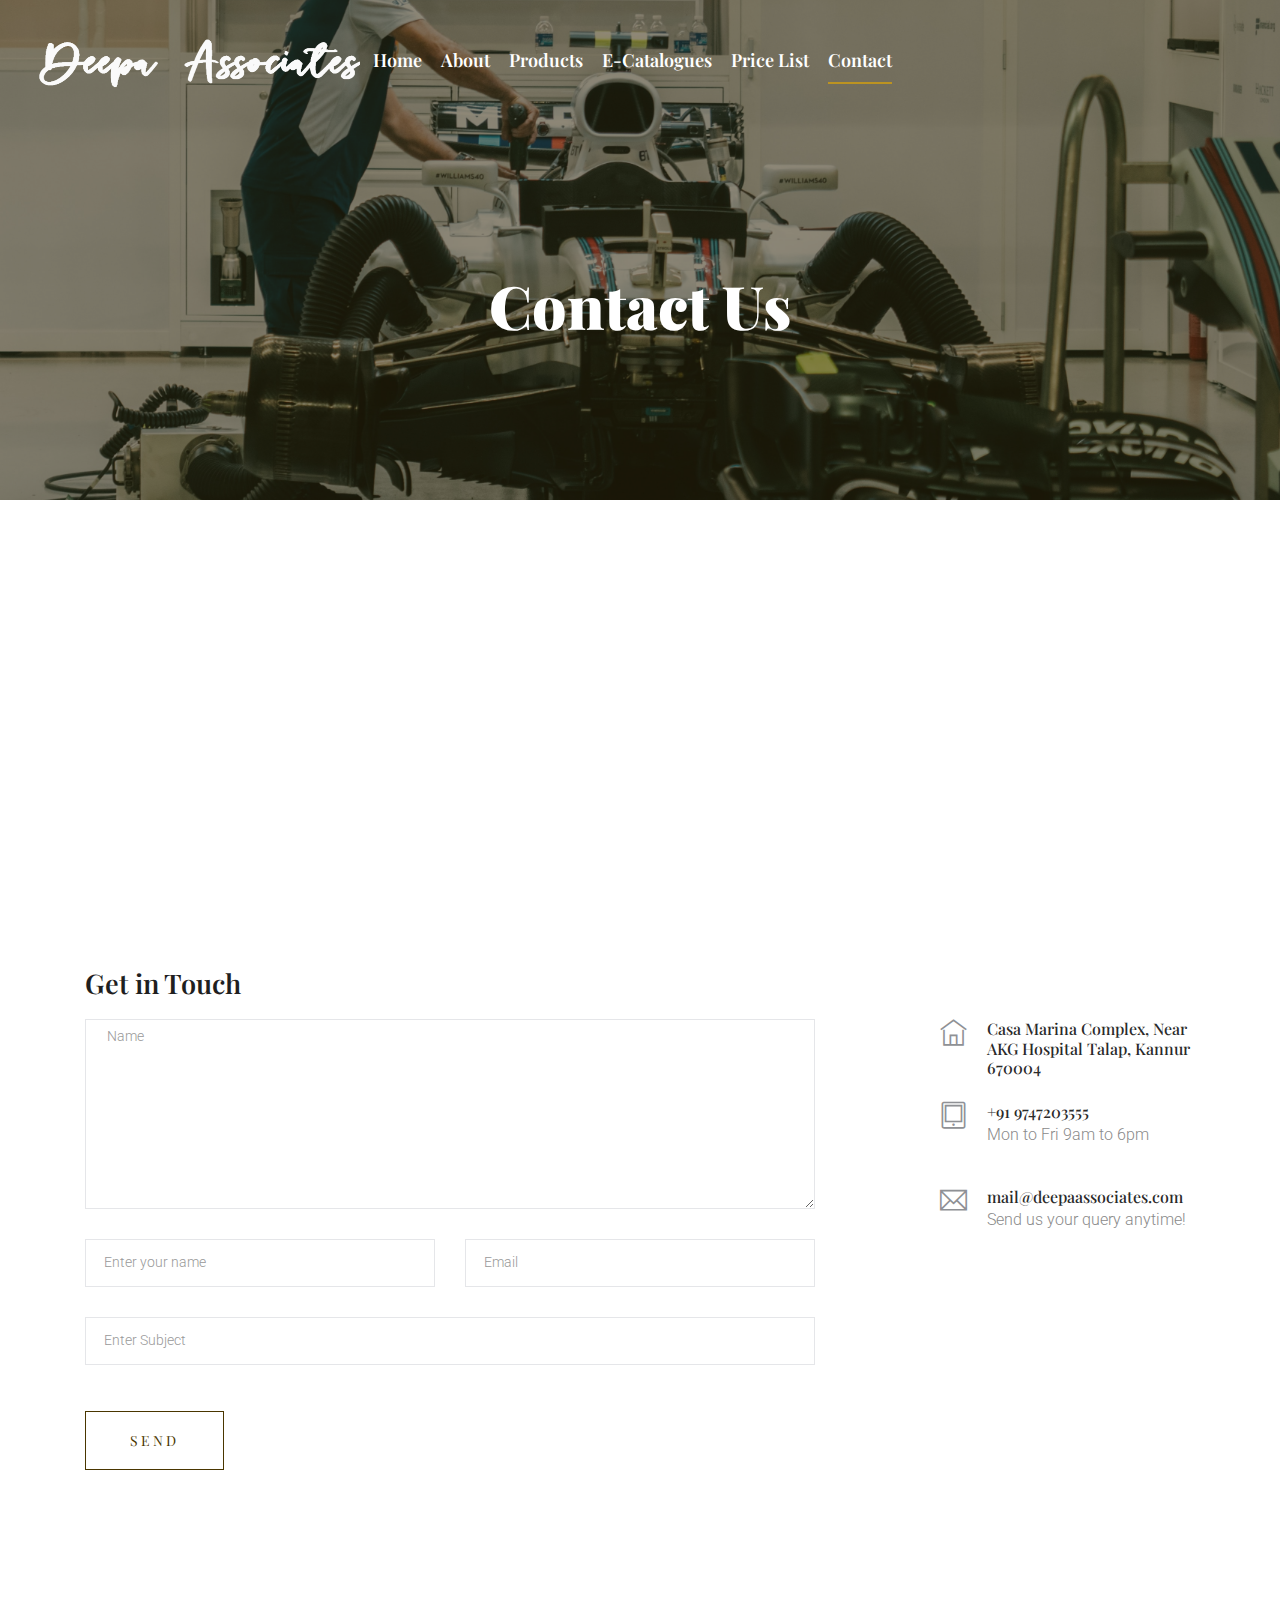
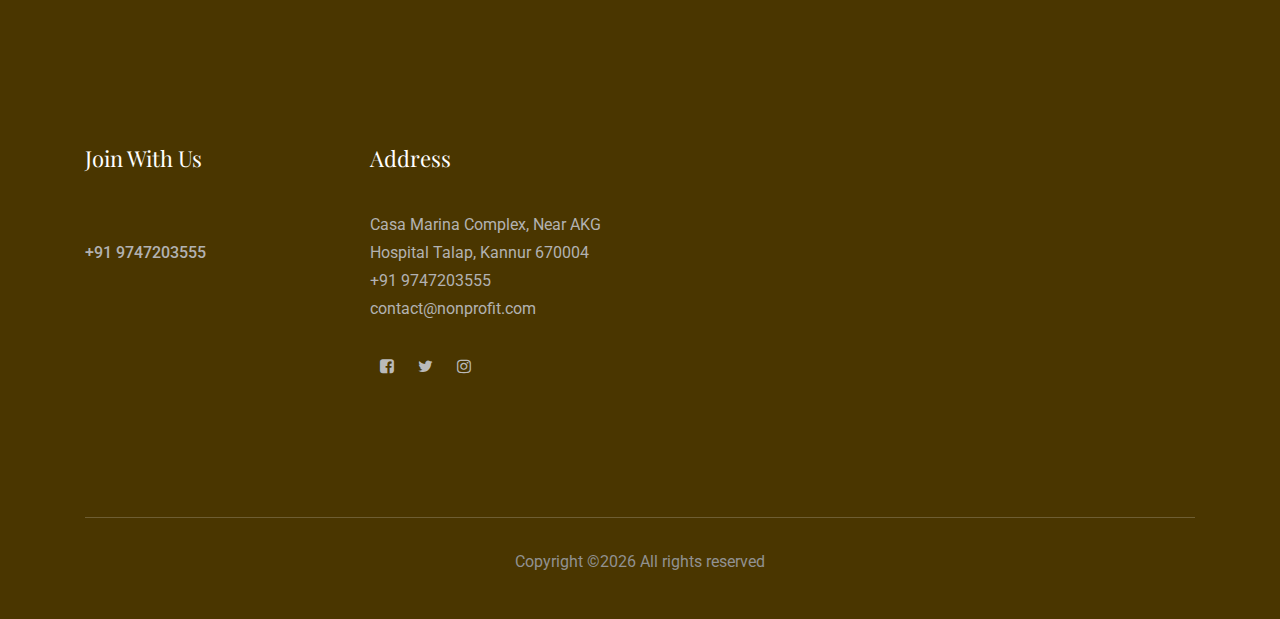
<file: contact.html>
<!doctype html>
<html class="no-js" lang="zxx">

<head>
    <meta charset="utf-8">
    <meta http-equiv="x-ua-compatible" content="ie=edge">
    <title>Deepa Associates</title>
    <meta name="description" content="">
    <meta name="viewport" content="width=device-width, initial-scale=1">

    <!-- <link rel="manifest" href="site.webmanifest"> -->
    <link rel="shortcut icon" type="image/x-icon" href="img/favicon.png">
    <!-- Place favicon.ico in the root directory -->

    <!-- CSS here -->
    <link rel="stylesheet" href="css/bootstrap.min.css">
    <link rel="stylesheet" href="css/owl.carousel.min.css">
    <link rel="stylesheet" href="css/magnific-popup.css">
    <link rel="stylesheet" href="css/font-awesome.min.css">
    <link rel="stylesheet" href="css/themify-icons.css">
    <link rel="stylesheet" href="css/nice-select.css">
    <link rel="stylesheet" href="css/flaticon.css">
    <link rel="stylesheet" href="css/gijgo.css">
    <link rel="stylesheet" href="css/animate.css">
    <link rel="stylesheet" href="css/slicknav.css">
    <link rel="stylesheet" href="css/style.css">
    <!-- <link rel="stylesheet" href="css/responsive.css"> -->
</head>

<body>
    <!--[if lte IE 9]>
            <p class="browserupgrade">You are using an <strong>outdated</strong> browser. Please <a href="https://browsehappy.com/">upgrade your browser</a> to improve your experience and security.</p>
        <![endif]-->

    <!-- header-start -->
    <header>
        <div class="header-area ">
            <div id="sticky-header" class="main-header-area">
                <div class="container-fluid p-0">
                    <div class="row align-items-center no-gutters">
                            <div class="col-xl-3 col-lg-3">
                                <div class="logo-img">
                                    <a href="index.html">
                                        <img src="img/logo.png" alt="">
                                    </a>
                                </div>
                            </div>
                        <div class="col-xl-6 col-lg-6">
                            <div class="main-menu  d-none d-lg-block">
                                <nav>
                                    <ul id="navigation">
                                        <li><a style="font-size: 18px;" href="index.html">home</a></li>
                                        <li><a style="font-size: 18px;" href="about.html">About</a></li>
                                        <li><a style="font-size: 18px;" href="product.html">Products</a></li>
                                        <!-- <li><a href="#">blog <i class="ti-angle-down"></i></a>
                                            <ul class="submenu">
                                                <li><a href="blog.html">blog</a></li>
                                                <li><a href="single-blog.html">single-blog</a></li>
                                            </ul>
                                        </li>
                                        <li><a href="#">pages <i class="ti-angle-down"></i></a>
                                            <ul class="submenu">
                                                <li><a href="elements.html">elements</a></li>
                                            </ul>
                                        </li> -->
                                        <li><a style="font-size: 18px;" href="e-catalogues.html">E-Catalogues</a></li>
                                        <li><a style="font-size: 18px;" href="price.html">Price List</a></li>
                                        <li><a style="font-size: 18px;" class="active" href="contact.html">Contact</a></li>
                                    </ul>
                                </nav>
                            </div>
                        </div>
                        <div class="col-xl-3 col-lg-3 d-none d-lg-block">
                            <div class="book_room">
                                <!-- <div class="book_btn d-none d-lg-block">
                                    <a class="popup-with-form" href="#test-form">GET IN TOUCH</a>
                                </div> -->
                            </div>
                        </div>
                        <div class="col-12">
                            <div class="mobile_menu d-block d-lg-none"></div>
                        </div>
                    </div>
                </div>
            </div>
        </div>
    </header>
        <!-- header-end -->

        <!-- bradcam_area_start -->
        <div class="bradcam_area breadcam_bg overlay2">
                <h3>contact us</h3>
            </div>
            <!-- bradcam_area_end -->

    <!-- ================ contact section start ================= -->
    <section class="contact-section">
            <div class="container">
                <div class="col-12">
                    <div id="map">
                      <iframe src="https://www.google.com/maps/embed?pb=!1m18!1m12!1m3!1d6465.318218600876!2d75.37215999999998!3d11.886424!2m3!1f0!2f0!3f0!3m2!1i1024!2i768!4f13.1!3m3!1m2!1s0x0%3A0xd5abb86f058fab86!2sDeepa%20Associates!5e1!3m2!1sen!2sin!4v1599823224061!5m2!1sen!2sin" width="100%" height="330px" frameborder="0" style="border:0" allowfullscreen></iframe>
                    </div>

                </div>


                <div class="row">
                    <div class="col-12">
                        <h2 class="contact-title">Get in Touch</h2>
                    </div>
                    <div class="col-lg-8">
                        <form class="form-contact contact_form" action="contact_process.php" method="post" id="contactForm" novalidate="novalidate">
                            <div class="row">
                                <div class="col-12">
                                    <div class="form-group">
                                        <textarea class="form-control w-100" name="message" id="message" cols="30" rows="9" onfocus="this.placeholder = ''" onblur="this.placeholder = 'Enter Message'" placeholder=" Name"></textarea>
                                    </div>
                                </div>
                                <div class="col-sm-6">
                                    <div class="form-group">
                                        <input class="form-control valid" name="name" id="name" type="text" onfocus="this.placeholder = ''" onblur="this.placeholder = 'Enter your name'" placeholder="Enter your name">
                                    </div>
                                </div>
                                <div class="col-sm-6">
                                    <div class="form-group">
                                        <input class="form-control valid" name="email" id="email" type="email" onfocus="this.placeholder = ''" onblur="this.placeholder = 'Enter email address'" placeholder="Email">
                                    </div>
                                </div>
                                <div class="col-12">
                                    <div class="form-group">
                                        <input class="form-control" name="subject" id="subject" type="text" onfocus="this.placeholder = ''" onblur="this.placeholder = 'Enter Subject'" placeholder="Enter Subject">
                                    </div>
                                </div>
                            </div>
                            <div class="form-group mt-3">
                                <button type="submit" class="button button-contactForm boxed-btn">Send</button>
                            </div>
                        </form>
                    </div>
                    <div class="col-lg-3 offset-lg-1">
                        <div class="media contact-info">
                            <span class="contact-info__icon"><i class="ti-home"></i></span>
                            <div class="media-body">
                                <h3>Casa Marina Complex,
                                        Near AKG Hospital
                                        Talap, Kannur 670004</h3>

                            </div>
                        </div>
                        <div class="media contact-info">
                            <span class="contact-info__icon"><i class="ti-tablet"></i></span>
                            <div class="media-body">
                                <h3>+91 9747203555</h3>
                                <p>Mon to Fri 9am to 6pm</p>
                            </div>
                        </div>
                        <div class="media contact-info">
                            <span class="contact-info__icon"><i class="ti-email"></i></span>
                            <div class="media-body">
                                <h3>mail@deepaassociates.com</h3>
                                <p>Send us your query anytime!</p>
                            </div>
                        </div>
                    </div>
                </div>
            </div>
        </section>
    <!-- ================ contact section end ================= -->

    <!-- footer -->
    <footer class="footer">
            <div class="footer_top">
                <div class="container">
                    <div class="row">
                        <div class="col-xl-3 col-md-6 col-lg-3">
                            <div class="footer_widget">
                                <h3 class="footer_title">
                                    Join With Us
                                </h3>
                                <p class="footer_text doanar"> <a class="first" href="#"></a> <br>
                                    <a >+91 9747203555</a></p>

                            </div>
                        </div>
                        <div class="col-xl-3 col-md-6 col-lg-3">
                            <div class="footer_widget">
                                <h3 class="footer_title">
                                    address
                                </h3>
                                <p class="footer_text">Casa Marina Complex,
                                        Near AKG Hospital
                                        Talap, Kannur 670004 <br>
                                        +91 9747203555
                                    <a class="domain" href="#">contact@nonprofit.com</a></p>
                                <div class="socail_links">
                                    <ul>
                                        <li>
                                            <a href="#">
                                                <i class="fa fa-facebook-square"></i>
                                            </a>
                                        </li>
                                        <li>
                                            <a href="#">
                                                <i class="fa fa-twitter"></i>
                                            </a>
                                        </li>
                                        <li>
                                            <a href="#">
                                                <i class="fa fa-instagram"></i>
                                            </a>
                                        </li>
                                    </ul>
                                </div>
                            </div>
                        </div>
                        <div class="col-xl-2 col-md-6 col-lg-2">
                            <!-- <div class="footer_widget">
                                <h3 class="footer_title">
                                    Navigation
                                </h3>
                                <ul>
                                    <li><a href="#">Home</a></li>
                                    <li><a href="#">Rooms</a></li>
                                    <li><a href="#">About</a></li>
                                    <li><a href="#">News</a></li>
                                </ul>
                            </div> -->
                        </div>
                        <!-- <div class="col-xl-4 col-md-6 col-lg-4">
                            <div class="footer_widget">
                                <h3 class="footer_title">
                                    Newsletter
                                </h3>
                                <form action="#" class="newsletter_form">
                                    <input type="text" placeholder="Enter your mail">
                                    <button type="submit">Sign Up</button>
                                </form>
                                <p class="newsletter_text">Subscribe newsletter to get updates</p>
                            </div>
                        </div> -->
                    </div>
                </div>
            </div>
            <div class="copy-right_text">
                <div class="container">
                    <div class="footer_border"></div>
                    <div class="row">
                        <div class="col-xl-12">
                            <p class="copy_right text-center">
                                <!-- Link back to Colorlib can't be removed. Template is licensed under CC BY 3.0. -->
Copyright &copy;<script>document.write(new Date().getFullYear());</script> All rights reserved </p>
<!-- Link back to Colorlib can't be removed. Template is licensed under CC BY 3.0. -->
                            </p>
                        </div>
                    </div>
                </div>
            </div>
        </footer>
    <!-- footer -->
    <!-- link that opens popup -->

    <!-- form itself end-->

<!-- form itself end -->

        <!-- JS here -->
        <script src="js/vendor/modernizr-3.5.0.min.js"></script>
        <script src="js/vendor/jquery-1.12.4.min.js"></script>
        <script src="js/popper.min.js"></script>
        <script src="js/bootstrap.min.js"></script>
        <script src="js/owl.carousel.min.js"></script>
        <script src="js/isotope.pkgd.min.js"></script>
        <script src="js/ajax-form.js"></script>
        <script src="js/waypoints.min.js"></script>
        <script src="js/jquery.counterup.min.js"></script>
        <script src="js/imagesloaded.pkgd.min.js"></script>
        <script src="js/scrollIt.js"></script>
        <script src="js/jquery.scrollUp.min.js"></script>
        <script src="js/wow.min.js"></script>
        <script src="js/nice-select.min.js"></script>
        <script src="js/jquery.slicknav.min.js"></script>
        <script src="js/jquery.magnific-popup.min.js"></script>
        <script src="js/plugins.js"></script>
        <script src="js/gijgo.min.js"></script>

        <!--contact js-->
        <script src="js/contact.js"></script>
        <script src="js/jquery.ajaxchimp.min.js"></script>
        <script src="js/jquery.form.js"></script>
        <script src="js/jquery.validate.min.js"></script>
        <script src="js/mail-script.js"></script>

        <script src="js/main.js"></script>
        <script>
        $('#datepicker').datepicker({
            iconsLibrary: 'fontawesome',
            disableDaysOfWeek: [0, 0],
        //     icons: {
        //      rightIcon: '<span class="fa fa-caret-down"></span>'
        //  }
        });
        $('#datepicker2').datepicker({
            iconsLibrary: 'fontawesome',
            icons: {
             rightIcon: '<span class="fa fa-caret-down"></span>'
         }

        });
        var timepicker = $('#timepicker').timepicker({
         format: 'HH.MM'
     });
        </script>
    </body>

    </html>
</file>
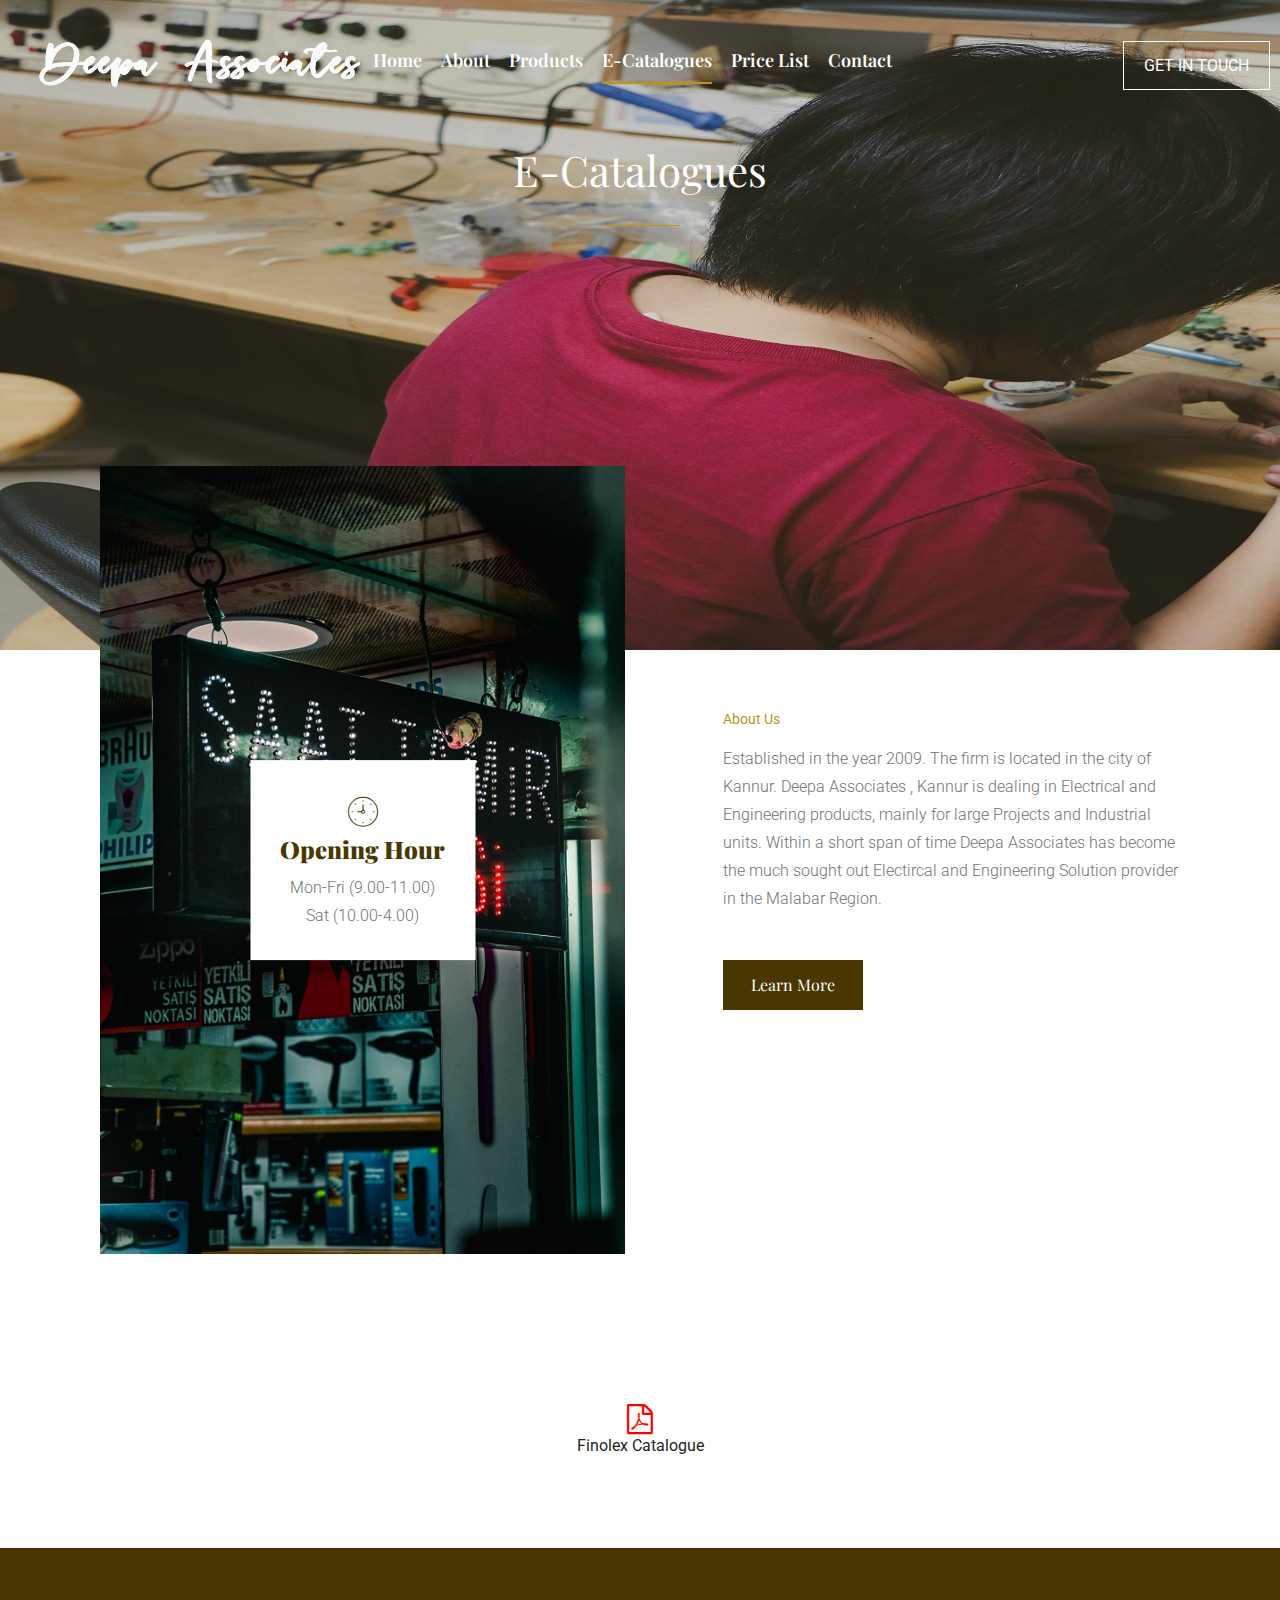
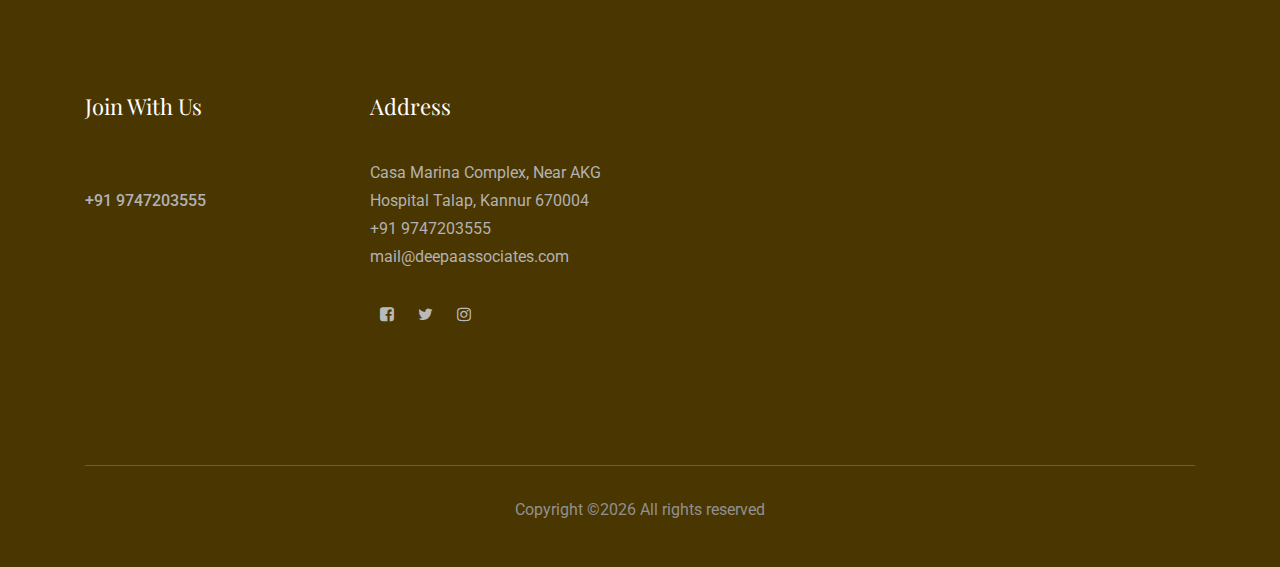
<file: e-catalogues.html>
<!doctype html>
<html class="no-js" lang="zxx" style="scroll-behavior: smooth;">

<head>
    <meta charset="utf-8">
    <meta http-equiv="x-ua-compatible" content="ie=edge">
    <title>Deepa Associates</title>
    <meta name="description" content="">
    <meta name="viewport" content="width=device-width, initial-scale=1">

    <!-- <link rel="manifest" href="site.webmanifest"> -->
    <link rel="shortcut icon" type="image/x-icon" href="img/favicon.png">
    <!-- Place favicon.ico in the root directory -->

    <!-- CSS here -->
    <link rel="stylesheet" href="css/bootstrap.min.css">
    <link rel="stylesheet" href="css/owl.carousel.min.css">
    <link rel="stylesheet" href="css/magnific-popup.css">
    <link rel="stylesheet" href="css/font-awesome.min.css">
    <link rel="stylesheet" href="css/themify-icons.css">
    <link rel="stylesheet" href="css/nice-select.css">
    <link rel="stylesheet" href="css/flaticon.css">
    <link rel="stylesheet" href="css/gijgo.css">
    <link rel="stylesheet" href="css/animate.css">
    <link rel="stylesheet" href="css/slicknav.css">
    <link rel="stylesheet" href="css/style.css">
    <!-- <link rel="stylesheet" href="css/responsive.css"> -->
</head>

<body>
    <!--[if lte IE 9]>
            <p class="browserupgrade">You are using an <strong>outdated</strong> browser. Please <a href="https://browsehappy.com/">upgrade your browser</a> to improve your experience and security.</p>
        <![endif]-->

    <!-- header-start -->
    <header>
        <div class="header-area ">
            <div id="sticky-header" class="main-header-area">
                <div class="container-fluid p-0">
                    <div class="row align-items-center no-gutters">
                            <div class="col-xl-3 col-lg-3">
                                <div class="logo-img">
                                    <a href="index.html">
                                        <img src="img/logo.png" alt="">
                                    </a>
                                </div>
                            </div>
                        <div class="col-xl-6 col-lg-6">
                            <div class="main-menu  d-none d-lg-block">
                                <nav>
                                    <ul id="navigation">
                                        <li><a style="font-size: 18px;" href="index.html">home</a></li>
                                        <li><a style="font-size: 18px;" href="about.html">About</a></li>
                                        <li><a style="font-size: 18px;"  href="product.html">Products</a></li>
                                        <!-- <li><a href="#">blog <i class="ti-angle-down"></i></a>
                                            <ul class="submenu">
                                                <li><a href="blog.html">blog</a></li>
                                                <li><a href="single-blog.html">single-blog</a></li>
                                            </ul>
                                        </li>
                                        <li><a href="#">pages <i class="ti-angle-down"></i></a>
                                            <ul class="submenu">
                                                <li><a href="elements.html">elements</a></li>
                                            </ul>
                                        </li> -->
                                        <li><a class="active" style="font-size: 18px;" href="e-catalogues.html">E-Catalogues</a></li>
                                        <li><a style="font-size: 18px;" href="price.html">Price List</a></li>
                                        <li><a style="font-size: 18px;" href="contact.html">Contact</a></li>
                                    </ul>
                                </nav>
                            </div>
                        </div>
                        <div class="col-xl-3 col-lg-3 d-none d-lg-block">
                            <div class="book_room">
                                <div class="book_btn d-none d-lg-block">
                                    <a class="popup-with-form" href="#test-form">GET IN TOUCH</a>
                                </div>
                            </div>
                        </div>
                        <div class="col-12">
                            <div class="mobile_menu d-block d-lg-none"></div>
                        </div>
                    </div>
                </div>
            </div>
        </div>
    </header>
    <!-- header-end -->

   <!-- service_area_start -->
    <div class="service_area">
    <div class="container">
        <div class="row">
            <div class="col-xl-12">
                <div class="section_title2 text-center mb-90">
                    <i ></i>
                    <h3>E-Catalogues</h3>
                </div>
            </div>
        </div>
        <!-- about_area_start -->
            <div class="about_area">
                <div class="container">
                    <div class="row align-items-center">
                        <div class="col-xl-6 col-lg-6">
                            <div class="about_thumb">
                                <img src="img/about/about_lft.jpg" alt="">
                                <div class="opening_hour text-center">
                                        <i class="flaticon-clock"></i>
                                        <h3>Opening Hour</h3>
                                        <p>Mon-Fri (9.00-11.00) <br>
                                                Sat (10.00-4.00)</p>
                                </div>
                            </div>
                        </div>
                        <div class="col-xl-6 col-lg-6">
                            <div class="about_info">
                                <div class="section_title mb-18px">
                                    <span>About Us</span>
                                    <!-- <h3>Experienced and <br>
                                            Traditional Stylish <br>
                                            Barber Shop</h3> -->
                                </div>
                                <p>Established in the year 2009. The firm is located in the city of Kannur. Deepa Associates , Kannur is dealing in Electrical and Engineering products, mainly for large Projects and Industrial units. Within a short span of time Deepa Associates has become the much sought out Electircal and Engineering Solution provider in the Malabar Region.</p>
                                <a href="#" class="boxed-btn3">Learn More</a>
                            </div>
                        </div>
                    </div>
                </div>
            </div>
        </div>
    </div>
    <div class="col-xl-12">
        <div class="section_title2 text-center mb-90">
            <i class="fa fa-file-pdf-o" style="font-size:30px;color:red"></i>
            <a href="#">Finolex Catalogue</a>
        </div>
    </div>
    <!-- footer -->
    <footer class="footer">
            <div class="footer_top">
                <div class="container">
                    <div class="row">
                        <div class="col-xl-3 col-md-6 col-lg-3">
                            <div class="footer_widget">
                                <h3 class="footer_title">
                                    Join With Us
                                </h3>
                                <p class="footer_text doanar"> <a class="first" href="#"></a> <br>
                                    <a >+91 9747203555</a></p>

                            </div>
                        </div>
                        <div class="col-xl-3 col-md-6 col-lg-3">
                            <div class="footer_widget">
                                <h3 class="footer_title">
                                    address
                                </h3>
                                <p class="footer_text">Casa Marina Complex,
                                        Near AKG Hospital
                                        Talap, Kannur 670004<br>
                                    +91 9747203555 <br>
                                    <a class="domain" href="#">mail@deepaassociates.com</a></p>
                                <div class="socail_links">
                                    <ul>
                                        <li>
                                            <a href="#">
                                                <i class="fa fa-facebook-square"></i>
                                            </a>
                                        </li>
                                        <li>
                                            <a href="#">
                                                <i class="fa fa-twitter"></i>
                                            </a>
                                        </li>
                                        <li>
                                            <a href="#">
                                                <i class="fa fa-instagram"></i>
                                            </a>
                                        </li>
                                    </ul>
                                </div>
                            </div>
                        </div>
                        <div class="col-xl-2 col-md-6 col-lg-2">
                            <!-- <div class="footer_widget">
                                <h3 class="footer_title">

                                </h3>
                                <ul>
                                    <li><a href="#">Home</a></li>
                                    <li><a href="#">Products</a></li>
                                    <li><a href="#">About</a></li>
                                    <li><a href="#">Contact</a></li>
                                </ul>
                            </div> -->
                        </div>
                        <!-- <div class="col-xl-4 col-md-6 col-lg-4">
                            <div class="footer_widget">
                                <h3 class="footer_title">
                                    Newsletter
                                </h3>
                                <form action="#" class="newsletter_form">
                                    <input type="text" placeholder="Enter your mail">
                                    <button type="submit">Sign Up</button>
                                </form>
                                <p class="newsletter_text">Subscribe newsletter to get updates</p>
                            </div>
                        </div> -->
                    </div>
                </div>
            </div>
            <div class="copy-right_text">
                <div class="container">
                    <div class="footer_border"></div>
                    <div class="row">
                        <div class="col-xl-12">
                            <p class="copy_right text-center">

Copyright &copy;<script>document.write(new Date().getFullYear());</script> All rights reserved </p>

                            </p>
                        </div>
                    </div>
                </div>
            </div>
        </footer>
    <!-- footer -->
    <!-- link that opens popup -->

    <!-- form itself end-->
    <form id="test-form" class="white-popup-block mfp-hide">
            <div class="popup_box ">
                    <div class="popup_inner">
                        <h3>GET IN TOUCH</h3>
                        <form action="#">
                            <div class="row">
                                <div class="col-12">
                                    <div class="form-group">
                                        <textarea class="form-control w-100" name="message" id="message" cols="30" rows="9"  placeholder=" Enter Message"></textarea>
                                    </div>
                                </div>
                                <div class="col-xl-6 col-md-6">
                                    <input type="text" placeholder="Your name">
                                </div>
                                <div class="col-xl-6 col-md-6">
                                    <input type="text" placeholder="Phone no">
                                </div>
                                <div class="col-xl-12">
                                    <input type="email" placeholder="Your email">
                                </div>
                                <div class="col-xl-12">
                                    <button type="submit" class="boxed-btn3">Submit</button>
                                </div>
                            </div>
                        </form>
                    </div>
                </div>
        </form>
<!-- form itself end -->

    <!-- JS here -->
    <script src="js/vendor/modernizr-3.5.0.min.js"></script>
    <script src="js/vendor/jquery-1.12.4.min.js"></script>
    <script src="js/popper.min.js"></script>
    <script src="js/bootstrap.min.js"></script>
    <script src="js/owl.carousel.min.js"></script>
    <script src="js/isotope.pkgd.min.js"></script>
    <script src="js/ajax-form.js"></script>
    <script src="js/waypoints.min.js"></script>
    <script src="js/jquery.counterup.min.js"></script>
    <script src="js/imagesloaded.pkgd.min.js"></script>
    <script src="js/scrollIt.js"></script>
    <script src="js/jquery.scrollUp.min.js"></script>
    <script src="js/wow.min.js"></script>
    <script src="js/nice-select.min.js"></script>
    <script src="js/jquery.slicknav.min.js"></script>
    <script src="js/jquery.magnific-popup.min.js"></script>
    <script src="js/plugins.js"></script>
    <script src="js/gijgo.min.js"></script>

    <!--contact js-->
    <script src="js/contact.js"></script>
    <script src="js/jquery.ajaxchimp.min.js"></script>
    <script src="js/jquery.form.js"></script>
    <script src="js/jquery.validate.min.js"></script>
    <script src="js/mail-script.js"></script>

    <script src="js/main.js"></script>
    <script>
        $('#datepicker').datepicker({
            iconsLibrary: 'fontawesome',
            disableDaysOfWeek: [0, 0],
        //     icons: {
        //      rightIcon: '<span class="fa fa-caret-down"></span>'
        //  }
        });
        $('#datepicker2').datepicker({
            iconsLibrary: 'fontawesome',
            icons: {
             rightIcon: '<span class="fa fa-caret-down"></span>'
         }

        });
        var timepicker = $('#timepicker').timepicker({
         format: 'HH.MM'
     });
    </script>
</body>

</html>
</file>
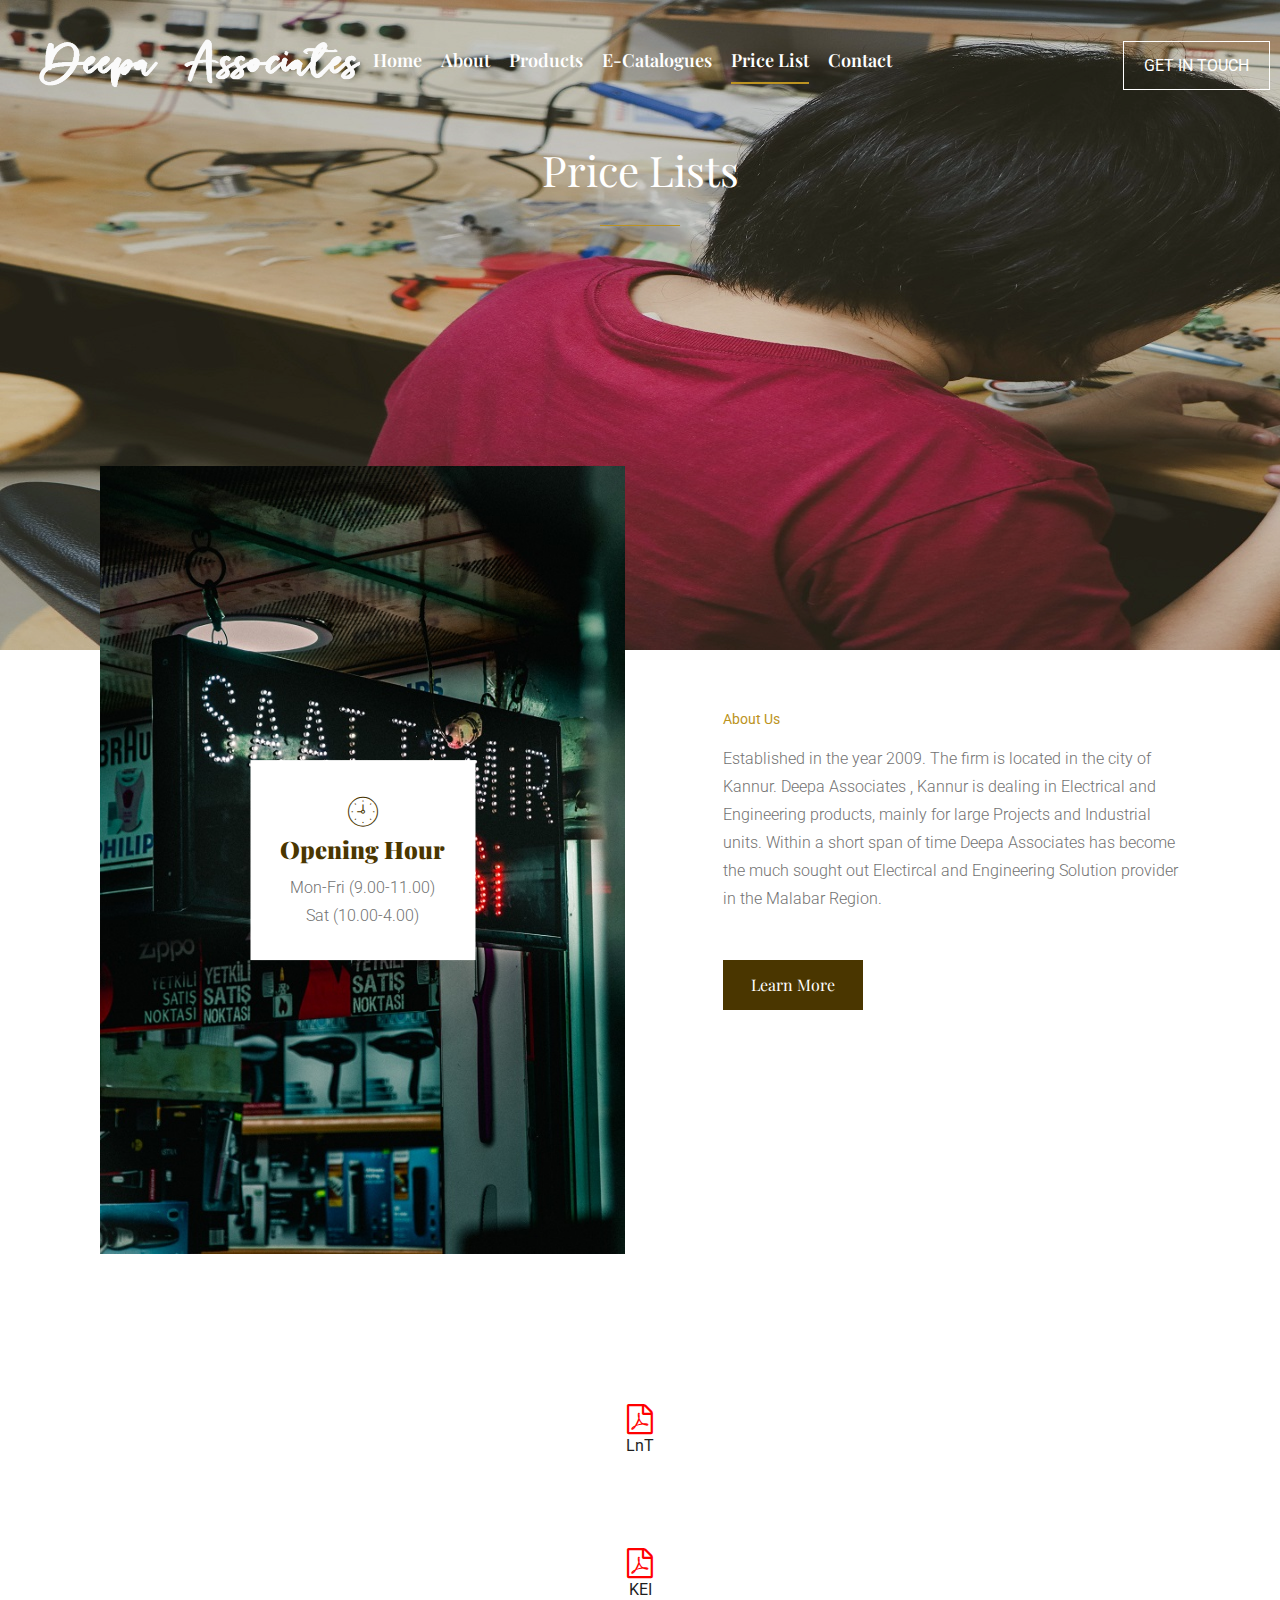
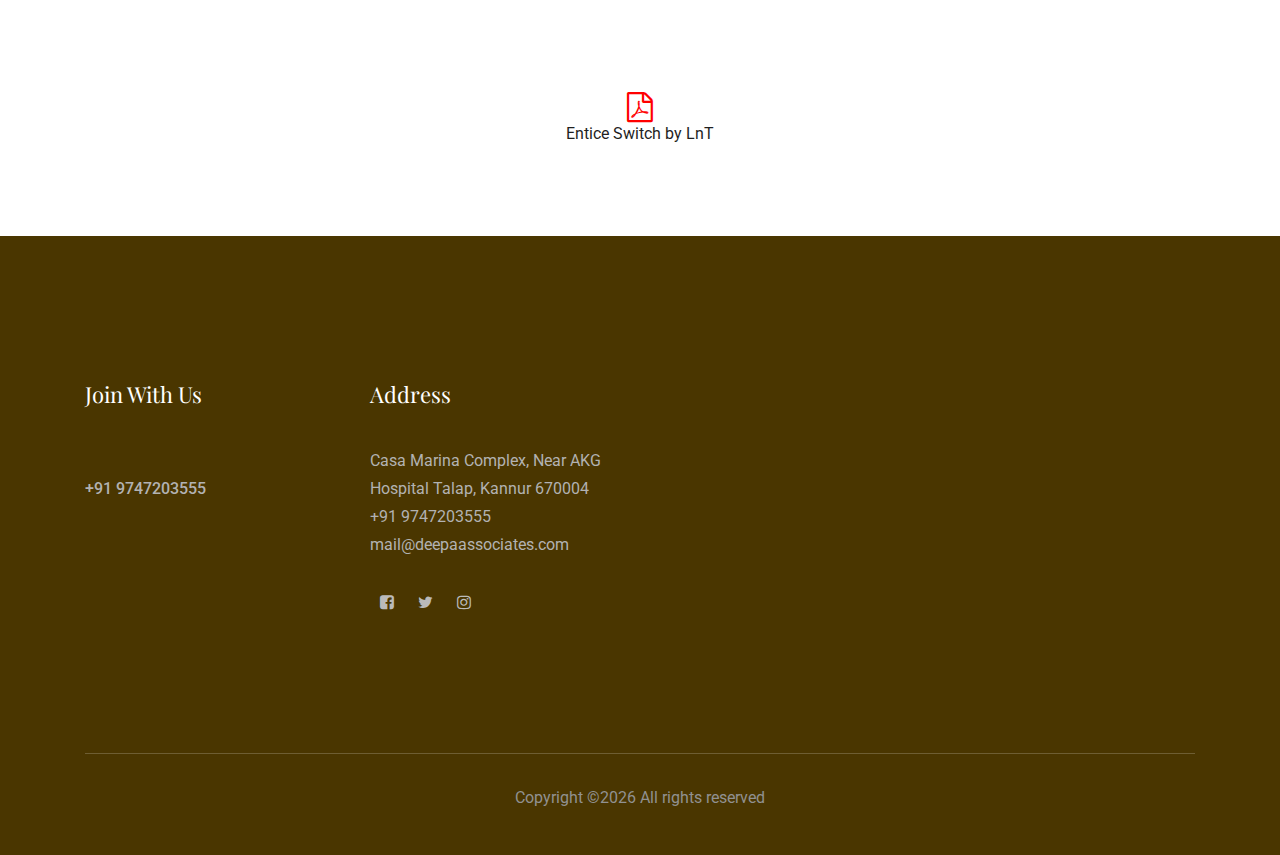
<file: price.html>
<!doctype html>
<html class="no-js" lang="zxx" style="scroll-behavior: smooth;">

<head>
    <meta charset="utf-8">
    <meta http-equiv="x-ua-compatible" content="ie=edge">
    <title>Deepa Associates</title>
    <meta name="description" content="">
    <meta name="viewport" content="width=device-width, initial-scale=1">

    <!-- <link rel="manifest" href="site.webmanifest"> -->
    <link rel="shortcut icon" type="image/x-icon" href="img/favicon.png">
    <!-- Place favicon.ico in the root directory -->

    <!-- CSS here -->
    <link rel="stylesheet" href="css/bootstrap.min.css">
    <link rel="stylesheet" href="css/owl.carousel.min.css">
    <link rel="stylesheet" href="css/magnific-popup.css">
    <link rel="stylesheet" href="css/font-awesome.min.css">
    <link rel="stylesheet" href="css/themify-icons.css">
    <link rel="stylesheet" href="css/nice-select.css">
    <link rel="stylesheet" href="css/flaticon.css">
    <link rel="stylesheet" href="css/gijgo.css">
    <link rel="stylesheet" href="css/animate.css">
    <link rel="stylesheet" href="css/slicknav.css">
    <link rel="stylesheet" href="css/style.css">
    <!-- <link rel="stylesheet" href="css/responsive.css"> -->
</head>

<body>
    <!--[if lte IE 9]>
            <p class="browserupgrade">You are using an <strong>outdated</strong> browser. Please <a href="https://browsehappy.com/">upgrade your browser</a> to improve your experience and security.</p>
        <![endif]-->

    <!-- header-start -->
    <header>
        <div class="header-area ">
            <div id="sticky-header" class="main-header-area">
                <div class="container-fluid p-0">
                    <div class="row align-items-center no-gutters">
                            <div class="col-xl-3 col-lg-3">
                                <div class="logo-img">
                                    <a href="index.html">
                                        <img src="img/logo.png" alt="">
                                    </a>
                                </div>
                            </div>
                        <div class="col-xl-6 col-lg-6">
                            <div class="main-menu  d-none d-lg-block">
                                <nav>
                                    <ul id="navigation">
                                        <li><a style="font-size: 18px;" href="index.html">home</a></li>
                                        <li><a style="font-size: 18px;" href="about.html">About</a></li>
                                        <li><a style="font-size: 18px;" href="product.html">Products</a></li>
                                        <!-- <li><a href="#">blog <i class="ti-angle-down"></i></a>
                                            <ul class="submenu">
                                                <li><a href="blog.html">blog</a></li>
                                                <li><a href="single-blog.html">single-blog</a></li>
                                            </ul>
                                        </li>
                                        <li><a href="#">pages <i class="ti-angle-down"></i></a>
                                            <ul class="submenu">
                                                <li><a href="elements.html">elements</a></li>
                                            </ul>
                                        </li> -->
                                        <li><a  style="font-size: 18px;" href="e-catalogues.html">E-Catalogues</a></li>
                                        <li><a class="active" style="font-size: 18px;" href="price.html">Price List</a></li>
                                        <li><a style="font-size: 18px;" href="contact.html">Contact</a></li>
                                    </ul>
                                </nav>
                            </div>
                        </div>
                        <div class="col-xl-3 col-lg-3 d-none d-lg-block">
                            <div class="book_room">
                                <div class="book_btn d-none d-lg-block">
                                    <a class="popup-with-form" href="#test-form">GET IN TOUCH</a>
                                </div>
                            </div>
                        </div>
                        <div class="col-12">
                            <div class="mobile_menu d-block d-lg-none"></div>
                        </div>
                    </div>
                </div>
            </div>
        </div>
    </header>
    <!-- header-end -->

    <!-- service_area_start -->
    <div class="service_area">
    <div class="container">
        <div class="row">
            <div class="col-xl-12">
                <div class="section_title2 text-center mb-90">
                    <i ></i>
                    <h3>Price Lists</h3>
                </div>
            </div>
        </div>
        <!-- about_area_start -->
            <div class="about_area">
                <div class="container">
                    <div class="row align-items-center">
                        <div class="col-xl-6 col-lg-6">
                            <div class="about_thumb">
                                <img src="img/about/about_lft.jpg" alt="">
                                <div class="opening_hour text-center">
                                        <i class="flaticon-clock"></i>
                                        <h3>Opening Hour</h3>
                                        <p>Mon-Fri (9.00-11.00) <br>
                                                Sat (10.00-4.00)</p>
                                </div>
                            </div>
                        </div>
                        <div class="col-xl-6 col-lg-6">
                            <div class="about_info">
                                <div class="section_title mb-18px">
                                    <span>About Us</span>
                                    <!-- <h3>Experienced and <br>
                                            Traditional Stylish <br>
                                            Barber Shop</h3> -->
                                </div>
                                <p>Established in the year 2009. The firm is located in the city of Kannur. Deepa Associates , Kannur is dealing in Electrical and Engineering products, mainly for large Projects and Industrial units. Within a short span of time Deepa Associates has become the much sought out Electircal and Engineering Solution provider in the Malabar Region.</p>
                                <a href="#" class="boxed-btn3">Learn More</a>
                            </div>
                        </div>
                    </div>
                </div>
            </div>
        </div>
    </div>
    <div class="col-xl-12">
        <div class="section_title2 text-center mb-90">
            <i class="fa fa-file-pdf-o" style="font-size:30px;color:red"></i>
            <a href="#">LnT</a>
        </div>
        <div class="section_title2 text-center mb-90">
            <i class="fa fa-file-pdf-o" style="font-size:30px;color:red"></i>
            <a href="#">KEI</a>
        </div>
        <div class="section_title2 text-center mb-90">
            <i class="fa fa-file-pdf-o" style="font-size:30px;color:red"></i>
            <a href="#">Entice Switch by LnT</a>
        </div>
    </div>


    <!-- footer -->
    <footer class="footer">
            <div class="footer_top">
                <div class="container">
                    <div class="row">
                        <div class="col-xl-3 col-md-6 col-lg-3">
                            <div class="footer_widget">
                                <h3 class="footer_title">
                                    Join With Us
                                </h3>
                                <p class="footer_text doanar"> <a class="first" href="#"></a> <br>
                                    <a >+91 9747203555</a></p>

                            </div>
                        </div>
                        <div class="col-xl-3 col-md-6 col-lg-3">
                            <div class="footer_widget">
                                <h3 class="footer_title">
                                    address
                                </h3>
                                <p class="footer_text">Casa Marina Complex,
                                        Near AKG Hospital
                                        Talap, Kannur 670004<br>
                                    +91 9747203555 <br>
                                    <a class="domain" href="#">mail@deepaassociates.com</a></p>
                                <div class="socail_links">
                                    <ul>
                                        <li>
                                            <a href="#">
                                                <i class="fa fa-facebook-square"></i>
                                            </a>
                                        </li>
                                        <li>
                                            <a href="#">
                                                <i class="fa fa-twitter"></i>
                                            </a>
                                        </li>
                                        <li>
                                            <a href="#">
                                                <i class="fa fa-instagram"></i>
                                            </a>
                                        </li>
                                    </ul>
                                </div>
                            </div>
                        </div>
                        <div class="col-xl-2 col-md-6 col-lg-2">
                            <!-- <div class="footer_widget">
                                <h3 class="footer_title">

                                </h3>
                                <ul>
                                    <li><a href="#">Home</a></li>
                                    <li><a href="#">Products</a></li>
                                    <li><a href="#">About</a></li>
                                    <li><a href="#">Contact</a></li>
                                </ul>
                            </div> -->
                        </div>
                        <!-- <div class="col-xl-4 col-md-6 col-lg-4">
                            <div class="footer_widget">
                                <h3 class="footer_title">
                                    Newsletter
                                </h3>
                                <form action="#" class="newsletter_form">
                                    <input type="text" placeholder="Enter your mail">
                                    <button type="submit">Sign Up</button>
                                </form>
                                <p class="newsletter_text">Subscribe newsletter to get updates</p>
                            </div>
                        </div> -->
                    </div>
                </div>
            </div>
            <div class="copy-right_text">
                <div class="container">
                    <div class="footer_border"></div>
                    <div class="row">
                        <div class="col-xl-12">
                            <p class="copy_right text-center">

Copyright &copy;<script>document.write(new Date().getFullYear());</script> All rights reserved </p>

                            </p>
                        </div>
                    </div>
                </div>
            </div>
        </footer>
    <!-- footer -->
    <!-- link that opens popup -->

    <!-- form itself end-->
    <form id="test-form" class="white-popup-block mfp-hide">
            <div class="popup_box ">
                    <div class="popup_inner">
                        <h3>GET IN TOUCH</h3>
                        <form action="#">
                            <div class="row">
                                <div class="col-12">
                                    <div class="form-group">
                                        <textarea class="form-control w-100" name="message" id="message" cols="30" rows="9"  placeholder=" Enter Message"></textarea>
                                    </div>
                                </div>
                                <div class="col-xl-6 col-md-6">
                                    <input type="text" placeholder="Your name">
                                </div>
                                <div class="col-xl-6 col-md-6">
                                    <input type="text" placeholder="Phone no">
                                </div>
                                <div class="col-xl-12">
                                    <input type="email" placeholder="Your email">
                                </div>
                                <div class="col-xl-12">
                                    <button type="submit" class="boxed-btn3">Submit</button>
                                </div>
                            </div>
                        </form>
                    </div>
                </div>
        </form>
<!-- form itself end -->

    <!-- JS here -->
    <script src="js/vendor/modernizr-3.5.0.min.js"></script>
    <script src="js/vendor/jquery-1.12.4.min.js"></script>
    <script src="js/popper.min.js"></script>
    <script src="js/bootstrap.min.js"></script>
    <script src="js/owl.carousel.min.js"></script>
    <script src="js/isotope.pkgd.min.js"></script>
    <script src="js/ajax-form.js"></script>
    <script src="js/waypoints.min.js"></script>
    <script src="js/jquery.counterup.min.js"></script>
    <script src="js/imagesloaded.pkgd.min.js"></script>
    <script src="js/scrollIt.js"></script>
    <script src="js/jquery.scrollUp.min.js"></script>
    <script src="js/wow.min.js"></script>
    <script src="js/nice-select.min.js"></script>
    <script src="js/jquery.slicknav.min.js"></script>
    <script src="js/jquery.magnific-popup.min.js"></script>
    <script src="js/plugins.js"></script>
    <script src="js/gijgo.min.js"></script>

    <!--contact js-->
    <script src="js/contact.js"></script>
    <script src="js/jquery.ajaxchimp.min.js"></script>
    <script src="js/jquery.form.js"></script>
    <script src="js/jquery.validate.min.js"></script>
    <script src="js/mail-script.js"></script>

    <script src="js/main.js"></script>
    <script>
        $('#datepicker').datepicker({
            iconsLibrary: 'fontawesome',
            disableDaysOfWeek: [0, 0],
        //     icons: {
        //      rightIcon: '<span class="fa fa-caret-down"></span>'
        //  }
        });
        $('#datepicker2').datepicker({
            iconsLibrary: 'fontawesome',
            icons: {
             rightIcon: '<span class="fa fa-caret-down"></span>'
         }

        });
        var timepicker = $('#timepicker').timepicker({
         format: 'HH.MM'
     });
    </script>
</body>

</html>
</file>
<file: css/themify-icons.css>
@font-face {
	font-family: 'themify';
	src:url('../fonts/themify.eot?-fvbane');
	src:url('../fonts/themify.eot?#iefix-fvbane') format('embedded-opentype'),
		url('../fonts/themify.woff?-fvbane') format('woff'),
		url('../fonts/themify.ttf?-fvbane') format('truetype'),
		url('../fonts/themify.svg?-fvbane#themify') format('svg');
	font-weight: normal;
	font-style: normal;
}

[class^="ti-"], [class*=" ti-"] {
	font-family: 'themify';
	/* speak: none; */
	font-style: normal;
	font-weight: normal;
	font-variant: normal;
	text-transform: none;
	line-height: 1;

	/* Better Font Rendering =========== */
	-webkit-font-smoothing: antialiased;
	-moz-osx-font-smoothing: grayscale;
}

.ti-wand:before {
	content: "\e600";
}
.ti-volume:before {
	content: "\e601";
}
.ti-user:before {
	content: "\e602";
}
.ti-unlock:before {
	content: "\e603";
}
.ti-unlink:before {
	content: "\e604";
}
.ti-trash:before {
	content: "\e605";
}
.ti-thought:before {
	content: "\e606";
}
.ti-target:before {
	content: "\e607";
}
.ti-tag:before {
	content: "\e608";
}
.ti-tablet:before {
	content: "\e609";
}
.ti-star:before {
	content: "\e60a";
}
.ti-spray:before {
	content: "\e60b";
}
.ti-signal:before {
	content: "\e60c";
}
.ti-shopping-cart:before {
	content: "\e60d";
}
.ti-shopping-cart-full:before {
	content: "\e60e";
}
.ti-settings:before {
	content: "\e60f";
}
.ti-search:before {
	content: "\e610";
}
.ti-zoom-in:before {
	content: "\e611";
}
.ti-zoom-out:before {
	content: "\e612";
}
.ti-cut:before {
	content: "\e613";
}
.ti-ruler:before {
	content: "\e614";
}
.ti-ruler-pencil:before {
	content: "\e615";
}
.ti-ruler-alt:before {
	content: "\e616";
}
.ti-bookmark:before {
	content: "\e617";
}
.ti-bookmark-alt:before {
	content: "\e618";
}
.ti-reload:before {
	content: "\e619";
}
.ti-plus:before {
	content: "\e61a";
}
.ti-pin:before {
	content: "\e61b";
}
.ti-pencil:before {
	content: "\e61c";
}
.ti-pencil-alt:before {
	content: "\e61d";
}
.ti-paint-roller:before {
	content: "\e61e";
}
.ti-paint-bucket:before {
	content: "\e61f";
}
.ti-na:before {
	content: "\e620";
}
.ti-mobile:before {
	content: "\e621";
}
.ti-minus:before {
	content: "\e622";
}
.ti-medall:before {
	content: "\e623";
}
.ti-medall-alt:before {
	content: "\e624";
}
.ti-marker:before {
	content: "\e625";
}
.ti-marker-alt:before {
	content: "\e626";
}
.ti-arrow-up:before {
	content: "\e627";
}
.ti-arrow-right:before {
	content: "\e628";
}
.ti-arrow-left:before {
	content: "\e629";
}
.ti-arrow-down:before {
	content: "\e62a";
}
.ti-lock:before {
	content: "\e62b";
}
.ti-location-arrow:before {
	content: "\e62c";
}
.ti-link:before {
	content: "\e62d";
}
.ti-layout:before {
	content: "\e62e";
}
.ti-layers:before {
	content: "\e62f";
}
.ti-layers-alt:before {
	content: "\e630";
}
.ti-key:before {
	content: "\e631";
}
.ti-import:before {
	content: "\e632";
}
.ti-image:before {
	content: "\e633";
}
.ti-heart:before {
	content: "\e634";
}
.ti-heart-broken:before {
	content: "\e635";
}
.ti-hand-stop:before {
	content: "\e636";
}
.ti-hand-open:before {
	content: "\e637";
}
.ti-hand-drag:before {
	content: "\e638";
}
.ti-folder:before {
	content: "\e639";
}
.ti-flag:before {
	content: "\e63a";
}
.ti-flag-alt:before {
	content: "\e63b";
}
.ti-flag-alt-2:before {
	content: "\e63c";
}
.ti-eye:before {
	content: "\e63d";
}
.ti-export:before {
	content: "\e63e";
}
.ti-exchange-vertical:before {
	content: "\e63f";
}
.ti-desktop:before {
	content: "\e640";
}
.ti-cup:before {
	content: "\e641";
}
.ti-crown:before {
	content: "\e642";
}
.ti-comments:before {
	content: "\e643";
}
.ti-comment:before {
	content: "\e644";
}
.ti-comment-alt:before {
	content: "\e645";
}
.ti-close:before {
	content: "\e646";
}
.ti-clip:before {
	content: "\e647";
}
.ti-angle-up:before {
	content: "\e648";
}
.ti-angle-right:before {
	content: "\e649";
}
.ti-angle-left:before {
	content: "\e64a";
}
.ti-angle-down:before {
	content: "\e64b";
}
.ti-check:before {
	content: "\e64c";
}
.ti-check-box:before {
	content: "\e64d";
}
.ti-camera:before {
	content: "\e64e";
}
.ti-announcement:before {
	content: "\e64f";
}
.ti-brush:before {
	content: "\e650";
}
.ti-briefcase:before {
	content: "\e651";
}
.ti-bolt:before {
	content: "\e652";
}
.ti-bolt-alt:before {
	content: "\e653";
}
.ti-blackboard:before {
	content: "\e654";
}
.ti-bag:before {
	content: "\e655";
}
.ti-move:before {
	content: "\e656";
}
.ti-arrows-vertical:before {
	content: "\e657";
}
.ti-arrows-horizontal:before {
	content: "\e658";
}
.ti-fullscreen:before {
	content: "\e659";
}
.ti-arrow-top-right:before {
	content: "\e65a";
}
.ti-arrow-top-left:before {
	content: "\e65b";
}
.ti-arrow-circle-up:before {
	content: "\e65c";
}
.ti-arrow-circle-right:before {
	content: "\e65d";
}
.ti-arrow-circle-left:before {
	content: "\e65e";
}
.ti-arrow-circle-down:before {
	content: "\e65f";
}
.ti-angle-double-up:before {
	content: "\e660";
}
.ti-angle-double-right:before {
	content: "\e661";
}
.ti-angle-double-left:before {
	content: "\e662";
}
.ti-angle-double-down:before {
	content: "\e663";
}
.ti-zip:before {
	content: "\e664";
}
.ti-world:before {
	content: "\e665";
}
.ti-wheelchair:before {
	content: "\e666";
}
.ti-view-list:before {
	content: "\e667";
}
.ti-view-list-alt:before {
	content: "\e668";
}
.ti-view-grid:before {
	content: "\e669";
}
.ti-uppercase:before {
	content: "\e66a";
}
.ti-upload:before {
	content: "\e66b";
}
.ti-underline:before {
	content: "\e66c";
}
.ti-truck:before {
	content: "\e66d";
}
.ti-timer:before {
	content: "\e66e";
}
.ti-ticket:before {
	content: "\e66f";
}
.ti-thumb-up:before {
	content: "\e670";
}
.ti-thumb-down:before {
	content: "\e671";
}
.ti-text:before {
	content: "\e672";
}
.ti-stats-up:before {
	content: "\e673";
}
.ti-stats-down:before {
	content: "\e674";
}
.ti-split-v:before {
	content: "\e675";
}
.ti-split-h:before {
	content: "\e676";
}
.ti-smallcap:before {
	content: "\e677";
}
.ti-shine:before {
	content: "\e678";
}
.ti-shift-right:before {
	content: "\e679";
}
.ti-shift-left:before {
	content: "\e67a";
}
.ti-shield:before {
	content: "\e67b";
}
.ti-notepad:before {
	content: "\e67c";
}
.ti-server:before {
	content: "\e67d";
}
.ti-quote-right:before {
	content: "\e67e";
}
.ti-quote-left:before {
	content: "\e67f";
}
.ti-pulse:before {
	content: "\e680";
}
.ti-printer:before {
	content: "\e681";
}
.ti-power-off:before {
	content: "\e682";
}
.ti-plug:before {
	content: "\e683";
}
.ti-pie-chart:before {
	content: "\e684";
}
.ti-paragraph:before {
	content: "\e685";
}
.ti-panel:before {
	content: "\e686";
}
.ti-package:before {
	content: "\e687";
}
.ti-music:before {
	content: "\e688";
}
.ti-music-alt:before {
	content: "\e689";
}
.ti-mouse:before {
	content: "\e68a";
}
.ti-mouse-alt:before {
	content: "\e68b";
}
.ti-money:before {
	content: "\e68c";
}
.ti-microphone:before {
	content: "\e68d";
}
.ti-menu:before {
	content: "\e68e";
}
.ti-menu-alt:before {
	content: "\e68f";
}
.ti-map:before {
	content: "\e690";
}
.ti-map-alt:before {
	content: "\e691";
}
.ti-loop:before {
	content: "\e692";
}
.ti-location-pin:before {
	content: "\e693";
}
.ti-list:before {
	content: "\e694";
}
.ti-light-bulb:before {
	content: "\e695";
}
.ti-Italic:before {
	content: "\e696";
}
.ti-info:before {
	content: "\e697";
}
.ti-infinite:before {
	content: "\e698";
}
.ti-id-badge:before {
	content: "\e699";
}
.ti-hummer:before {
	content: "\e69a";
}
.ti-home:before {
	content: "\e69b";
}
.ti-help:before {
	content: "\e69c";
}
.ti-headphone:before {
	content: "\e69d";
}
.ti-harddrives:before {
	content: "\e69e";
}
.ti-harddrive:before {
	content: "\e69f";
}
.ti-gift:before {
	content: "\e6a0";
}
.ti-game:before {
	content: "\e6a1";
}
.ti-filter:before {
	content: "\e6a2";
}
.ti-files:before {
	content: "\e6a3";
}
.ti-file:before {
	content: "\e6a4";
}
.ti-eraser:before {
	content: "\e6a5";
}
.ti-envelope:before {
	content: "\e6a6";
}
.ti-download:before {
	content: "\e6a7";
}
.ti-direction:before {
	content: "\e6a8";
}
.ti-direction-alt:before {
	content: "\e6a9";
}
.ti-dashboard:before {
	content: "\e6aa";
}
.ti-control-stop:before {
	content: "\e6ab";
}
.ti-control-shuffle:before {
	content: "\e6ac";
}
.ti-control-play:before {
	content: "\e6ad";
}
.ti-control-pause:before {
	content: "\e6ae";
}
.ti-control-forward:before {
	content: "\e6af";
}
.ti-control-backward:before {
	content: "\e6b0";
}
.ti-cloud:before {
	content: "\e6b1";
}
.ti-cloud-up:before {
	content: "\e6b2";
}
.ti-cloud-down:before {
	content: "\e6b3";
}
.ti-clipboard:before {
	content: "\e6b4";
}
.ti-car:before {
	content: "\e6b5";
}
.ti-calendar:before {
	content: "\e6b6";
}
.ti-book:before {
	content: "\e6b7";
}
.ti-bell:before {
	content: "\e6b8";
}
.ti-basketball:before {
	content: "\e6b9";
}
.ti-bar-chart:before {
	content: "\e6ba";
}
.ti-bar-chart-alt:before {
	content: "\e6bb";
}
.ti-back-right:before {
	content: "\e6bc";
}
.ti-back-left:before {
	content: "\e6bd";
}
.ti-arrows-corner:before {
	content: "\e6be";
}
.ti-archive:before {
	content: "\e6bf";
}
.ti-anchor:before {
	content: "\e6c0";
}
.ti-align-right:before {
	content: "\e6c1";
}
.ti-align-left:before {
	content: "\e6c2";
}
.ti-align-justify:before {
	content: "\e6c3";
}
.ti-align-center:before {
	content: "\e6c4";
}
.ti-alert:before {
	content: "\e6c5";
}
.ti-alarm-clock:before {
	content: "\e6c6";
}
.ti-agenda:before {
	content: "\e6c7";
}
.ti-write:before {
	content: "\e6c8";
}
.ti-window:before {
	content: "\e6c9";
}
.ti-widgetized:before {
	content: "\e6ca";
}
.ti-widget:before {
	content: "\e6cb";
}
.ti-widget-alt:before {
	content: "\e6cc";
}
.ti-wallet:before {
	content: "\e6cd";
}
.ti-video-clapper:before {
	content: "\e6ce";
}
.ti-video-camera:before {
	content: "\e6cf";
}
.ti-vector:before {
	content: "\e6d0";
}
.ti-themify-logo:before {
	content: "\e6d1";
}
.ti-themify-favicon:before {
	content: "\e6d2";
}
.ti-themify-favicon-alt:before {
	content: "\e6d3";
}
.ti-support:before {
	content: "\e6d4";
}
.ti-stamp:before {
	content: "\e6d5";
}
.ti-split-v-alt:before {
	content: "\e6d6";
}
.ti-slice:before {
	content: "\e6d7";
}
.ti-shortcode:before {
	content: "\e6d8";
}
.ti-shift-right-alt:before {
	content: "\e6d9";
}
.ti-shift-left-alt:before {
	content: "\e6da";
}
.ti-ruler-alt-2:before {
	content: "\e6db";
}
.ti-receipt:before {
	content: "\e6dc";
}
.ti-pin2:before {
	content: "\e6dd";
}
.ti-pin-alt:before {
	content: "\e6de";
}
.ti-pencil-alt2:before {
	content: "\e6df";
}
.ti-palette:before {
	content: "\e6e0";
}
.ti-more:before {
	content: "\e6e1";
}
.ti-more-alt:before {
	content: "\e6e2";
}
.ti-microphone-alt:before {
	content: "\e6e3";
}
.ti-magnet:before {
	content: "\e6e4";
}
.ti-line-double:before {
	content: "\e6e5";
}
.ti-line-dotted:before {
	content: "\e6e6";
}
.ti-line-dashed:before {
	content: "\e6e7";
}
.ti-layout-width-full:before {
	content: "\e6e8";
}
.ti-layout-width-default:before {
	content: "\e6e9";
}
.ti-layout-width-default-alt:before {
	content: "\e6ea";
}
.ti-layout-tab:before {
	content: "\e6eb";
}
.ti-layout-tab-window:before {
	content: "\e6ec";
}
.ti-layout-tab-v:before {
	content: "\e6ed";
}
.ti-layout-tab-min:before {
	content: "\e6ee";
}
.ti-layout-slider:before {
	content: "\e6ef";
}
.ti-layout-slider-alt:before {
	content: "\e6f0";
}
.ti-layout-sidebar-right:before {
	content: "\e6f1";
}
.ti-layout-sidebar-none:before {
	content: "\e6f2";
}
.ti-layout-sidebar-left:before {
	content: "\e6f3";
}
.ti-layout-placeholder:before {
	content: "\e6f4";
}
.ti-layout-menu:before {
	content: "\e6f5";
}
.ti-layout-menu-v:before {
	content: "\e6f6";
}
.ti-layout-menu-separated:before {
	content: "\e6f7";
}
.ti-layout-menu-full:before {
	content: "\e6f8";
}
.ti-layout-media-right-alt:before {
	content: "\e6f9";
}
.ti-layout-media-right:before {
	content: "\e6fa";
}
.ti-layout-media-overlay:before {
	content: "\e6fb";
}
.ti-layout-media-overlay-alt:before {
	content: "\e6fc";
}
.ti-layout-media-overlay-alt-2:before {
	content: "\e6fd";
}
.ti-layout-media-left-alt:before {
	content: "\e6fe";
}
.ti-layout-media-left:before {
	content: "\e6ff";
}
.ti-layout-media-center-alt:before {
	content: "\e700";
}
.ti-layout-media-center:before {
	content: "\e701";
}
.ti-layout-list-thumb:before {
	content: "\e702";
}
.ti-layout-list-thumb-alt:before {
	content: "\e703";
}
.ti-layout-list-post:before {
	content: "\e704";
}
.ti-layout-list-large-image:before {
	content: "\e705";
}
.ti-layout-line-solid:before {
	content: "\e706";
}
.ti-layout-grid4:before {
	content: "\e707";
}
.ti-layout-grid3:before {
	content: "\e708";
}
.ti-layout-grid2:before {
	content: "\e709";
}
.ti-layout-grid2-thumb:before {
	content: "\e70a";
}
.ti-layout-cta-right:before {
	content: "\e70b";
}
.ti-layout-cta-left:before {
	content: "\e70c";
}
.ti-layout-cta-center:before {
	content: "\e70d";
}
.ti-layout-cta-btn-right:before {
	content: "\e70e";
}
.ti-layout-cta-btn-left:before {
	content: "\e70f";
}
.ti-layout-column4:before {
	content: "\e710";
}
.ti-layout-column3:before {
	content: "\e711";
}
.ti-layout-column2:before {
	content: "\e712";
}
.ti-layout-accordion-separated:before {
	content: "\e713";
}
.ti-layout-accordion-merged:before {
	content: "\e714";
}
.ti-layout-accordion-list:before {
	content: "\e715";
}
.ti-ink-pen:before {
	content: "\e716";
}
.ti-info-alt:before {
	content: "\e717";
}
.ti-help-alt:before {
	content: "\e718";
}
.ti-headphone-alt:before {
	content: "\e719";
}
.ti-hand-point-up:before {
	content: "\e71a";
}
.ti-hand-point-right:before {
	content: "\e71b";
}
.ti-hand-point-left:before {
	content: "\e71c";
}
.ti-hand-point-down:before {
	content: "\e71d";
}
.ti-gallery:before {
	content: "\e71e";
}
.ti-face-smile:before {
	content: "\e71f";
}
.ti-face-sad:before {
	content: "\e720";
}
.ti-credit-card:before {
	content: "\e721";
}
.ti-control-skip-forward:before {
	content: "\e722";
}
.ti-control-skip-backward:before {
	content: "\e723";
}
.ti-control-record:before {
	content: "\e724";
}
.ti-control-eject:before {
	content: "\e725";
}
.ti-comments-smiley:before {
	content: "\e726";
}
.ti-brush-alt:before {
	content: "\e727";
}
.ti-youtube:before {
	content: "\e728";
}
.ti-vimeo:before {
	content: "\e729";
}
.ti-twitter:before {
	content: "\e72a";
}
.ti-time:before {
	content: "\e72b";
}
.ti-tumblr:before {
	content: "\e72c";
}
.ti-skype:before {
	content: "\e72d";
}
.ti-share:before {
	content: "\e72e";
}
.ti-share-alt:before {
	content: "\e72f";
}
.ti-rocket:before {
	content: "\e730";
}
.ti-pinterest:before {
	content: "\e731";
}
.ti-new-window:before {
	content: "\e732";
}
.ti-microsoft:before {
	content: "\e733";
}
.ti-list-ol:before {
	content: "\e734";
}
.ti-linkedin:before {
	content: "\e735";
}
.ti-layout-sidebar-2:before {
	content: "\e736";
}
.ti-layout-grid4-alt:before {
	content: "\e737";
}
.ti-layout-grid3-alt:before {
	content: "\e738";
}
.ti-layout-grid2-alt:before {
	content: "\e739";
}
.ti-layout-column4-alt:before {
	content: "\e73a";
}
.ti-layout-column3-alt:before {
	content: "\e73b";
}
.ti-layout-column2-alt:before {
	content: "\e73c";
}
.ti-instagram:before {
	content: "\e73d";
}
.ti-google:before {
	content: "\e73e";
}
.ti-github:before {
	content: "\e73f";
}
.ti-flickr:before {
	content: "\e740";
}
.ti-facebook:before {
	content: "\e741";
}
.ti-dropbox:before {
	content: "\e742";
}
.ti-dribbble:before {
	content: "\e743";
}
.ti-apple:before {
	content: "\e744";
}
.ti-android:before {
	content: "\e745";
}
.ti-save:before {
	content: "\e746";
}
.ti-save-alt:before {
	content: "\e747";
}
.ti-yahoo:before {
	content: "\e748";
}
.ti-wordpress:before {
	content: "\e749";
}
.ti-vimeo-alt:before {
	content: "\e74a";
}
.ti-twitter-alt:before {
	content: "\e74b";
}
.ti-tumblr-alt:before {
	content: "\e74c";
}
.ti-trello:before {
	content: "\e74d";
}
.ti-stack-overflow:before {
	content: "\e74e";
}
.ti-soundcloud:before {
	content: "\e74f";
}
.ti-sharethis:before {
	content: "\e750";
}
.ti-sharethis-alt:before {
	content: "\e751";
}
.ti-reddit:before {
	content: "\e752";
}
.ti-pinterest-alt:before {
	content: "\e753";
}
.ti-microsoft-alt:before {
	content: "\e754";
}
.ti-linux:before {
	content: "\e755";
}
.ti-jsfiddle:before {
	content: "\e756";
}
.ti-joomla:before {
	content: "\e757";
}
.ti-html5:before {
	content: "\e758";
}
.ti-flickr-alt:before {
	content: "\e759";
}
.ti-email:before {
	content: "\e75a";
}
.ti-drupal:before {
	content: "\e75b";
}
.ti-dropbox-alt:before {
	content: "\e75c";
}
.ti-css3:before {
	content: "\e75d";
}
.ti-rss:before {
	content: "\e75e";
}
.ti-rss-alt:before {
	content: "\e75f";
}
</file>
<file: css/nice-select.css>
.nice-select {
  -webkit-tap-highlight-color: transparent;
  background-color: #fff;
  border-radius: 5px;
  border: solid 1px #e8e8e8;
  box-sizing: border-box;
  clear: both;
  cursor: pointer;
  display: block;
  float: left;
  font-family: inherit;
  font-size: 14px;
  font-weight: normal;
  height: 42px;
  line-height: 40px;
  outline: none;
  padding-left: 18px;
  padding-right: 30px;
  position: relative;
  text-align: left !important;
  -webkit-transition: all 0.2s ease-in-out;
  transition: all 0.2s ease-in-out;
  -webkit-user-select: none;
     -moz-user-select: none;
      -ms-user-select: none;
          user-select: none;
  white-space: nowrap;
  width: auto; }
  .nice-select:hover {
    border-color: #dbdbdb; }
  .nice-select:active, .nice-select.open, .nice-select:focus {
    border-color: #999; }


  .nice-select.disabled {
    border-color: #ededed;
    color: #999;
    pointer-events: none; }
    .nice-select.disabled:after {
      border-color: #cccccc; }
  .nice-select.wide {
    width: 100%; }
    .nice-select.wide .list {
      left: 0 !important;
      right: 0 !important; }
  .nice-select.right {
    float: right; }
    .nice-select.right .list {
      left: auto;
      right: 0; }
  .nice-select.small {
    font-size: 12px;
    height: 36px;
    line-height: 34px; }
    .nice-select.small:after {
      height: 4px;
      width: 4px; }
    .nice-select.small .option {
      line-height: 34px;
      min-height: 34px; }
  .nice-select .list {
    background-color: #fff;
    border-radius: 5px;
    box-shadow: 0 0 0 1px rgba(68, 68, 68, 0.11);
    box-sizing: border-box;
    margin-top: 4px;
    opacity: 0;
    overflow: hidden;
    padding: 0;
    pointer-events: none;
    position: absolute;
    top: 100%;
    left: 0;
    -webkit-transform-origin: 50% 0;
        -ms-transform-origin: 50% 0;
            transform-origin: 50% 0;
    -webkit-transform: scale(0.75) translateY(-21px);
        -ms-transform: scale(0.75) translateY(-21px);
            transform: scale(0.75) translateY(-21px);
    -webkit-transition: all 0.2s cubic-bezier(0.5, 0, 0, 1.25), opacity 0.15s ease-out;
    transition: all 0.2s cubic-bezier(0.5, 0, 0, 1.25), opacity 0.15s ease-out;
    z-index: 9; }
    .nice-select .list:hover .option:not(:hover) {
      background-color: transparent !important; }
  .nice-select .option {
    cursor: pointer;
    font-weight: 400;
    line-height: 40px;
    list-style: none;
    min-height: 40px;
    outline: none;
    padding-left: 18px;
    padding-right: 29px;
    text-align: left;
    -webkit-transition: all 0.2s;
    transition: all 0.2s; }
    .nice-select .option:hover, .nice-select .option.focus, .nice-select .option.selected.focus {
      background-color: #f6f6f6; }
    .nice-select .option.selected {
      font-weight: bold; }
    .nice-select .option.disabled {
      background-color: transparent;
      color: #999;
      cursor: default; }

.no-csspointerevents .nice-select .list {
  display: none; }

.no-csspointerevents .nice-select.open .list {
  display: block; }





  /* ,,,,,,,,,,,,,,,, */


  .nice-select:after {
    content: "\e64b";
    display: block;
    height: 5px;
    margin-top: -5px;
    pointer-events: none;
    position: absolute;
    right: 30px;
    top: 8px;
    transition: all 0.15s ease-in-out;
    width: 5px;
    font-family: 'themify';
    color: #ddd; }

    .nice-select.open:after {
 }
    .nice-select.open .list {
      opacity: 1;
      pointer-events: auto;
      -webkit-transform: scale(1) translateY(0);
          -ms-transform: scale(1) translateY(0);
              transform: scale(1) translateY(0); }
</file>
<file: css/flaticon.css>
/*
  	Flaticon icon font: Flaticon
  	Creation date: 02/09/2019 07:46
  	*/

@font-face {
  font-family: "Flaticon";
  src: url("../fonts/Flaticon.eot");
  src: url("../fonts/Flaticon.eot?#iefix") format("embedded-opentype"),
       url("../fonts/Flaticon.woff2") format("woff2"),
       url("../fonts/Flaticon.woff") format("woff"),
       url("../fonts/Flaticon.ttf") format("truetype"),
       url("./Flaticon.svg#Flaticon") format("svg");
  font-weight: normal;
  font-style: normal;
}

@media screen and (-webkit-min-device-pixel-ratio:0) {
  @font-face {
    font-family: "Flaticon";
    src: url("../fonts/Flaticon.svg#Flaticon") format("svg");
  }
}

[class^="flaticon-"]:before, [class*=" flaticon-"]:before,
[class^="flaticon-"]:after, [class*=" flaticon-"]:after {   
  font-family: Flaticon;
font-style: normal;
}

.flaticon-clock:before { content: "\f100"; }
.flaticon-scissors:before { content: "\f101"; }
.flaticon-placeholder:before { content: "\f102"; }
.flaticon-phone-call:before { content: "\f103"; }
.flaticon-paper-plane:before { content: "\f104"; }
</file>
<file: css/gijgo.css>
.gj-button {
    background-color: #f5f5f5;
    border: 1px solid #ddd;
    color: #000;
    border-radius: 3px;
    padding: 6px 10px;
    cursor: pointer;
}

.gj-unselectable {
    -webkit-touch-callout: none;
    -webkit-user-select: none;
    -khtml-user-select: none;
    -moz-user-select: none;
    -ms-user-select: none;
    user-select: none;
}

.gj-row {
    display: -webkit-box;
    display: -ms-flexbox;
    display: flex;
    -ms-flex-wrap: wrap;
    flex-wrap: wrap;
}

.gj-margin-left-5 {
    margin-left: 5px;
}

.gj-margin-left-10 {
    margin-left: 10px;
}

.gj-width-full {
    width: 100%;
}

.gj-cursor-pointer {
    cursor: pointer;
}

.gj-text-align-center {
    text-align: center;
}

.gj-font-size-16 {
    font-size: 16px;
}

.gj-hidden {
    display: none;
}

/** Material Design */
.gj-button-md {
    background: 0 0;
    border: none;
    border-radius: 2px;
    color: rgba(0, 0, 0, 0.87);
    position: relative;
    height: 36px;
    margin: 0;
    min-width: 64px;
    padding: 0 16px;
    display: inline-block;
    font-family: "Roboto","Helvetica","Arial",sans-serif;
    font-size: 1rem;
    font-weight: 500;
    text-transform: uppercase;
    letter-spacing: 0;
    overflow: hidden;
    will-change: box-shadow;
    transition: box-shadow .2s cubic-bezier(.4,0,1,1),background-color .2s cubic-bezier(.4,0,.2,1),color .2s cubic-bezier(.4,0,.2,1);
    outline: none;
    cursor: pointer;
    text-decoration: none;
    text-align: center;
    line-height: 36px;
    vertical-align: middle;
    overflow: hidden;
    -webkit-user-select: none;
    -moz-user-select: none;
    -ms-user-select: none;
    user-select: none;
}

.gj-button-md:hover {
    background-color: rgba(158,158,158,.2);
}

.gj-button-md:disabled {
    color: rgba(0,0,0,.26);
    background: 0 0;
}

.gj-button-md .material-icons,
.gj-button-md .gj-icon {
    vertical-align: middle;
    /*font-size: 1.3rem;
    margin-right: 4px;*/
}

.gj-button-md.gj-button-md-icon {
    width: 24px;
    height: 31px;
    min-width: 24px;
    padding: 0px;
    display: table;
}

.gj-button-md.gj-button-md-icon .material-icons,
.gj-button-md.gj-button-md-icon .gj-icon {
    display: table-cell;
    margin-right: 0px;
    width: 24px;
    height: 24px;
}

.gj-button-md.active {
    background-color: rgba(158,158,158,.4);
}

.gj-button-md-group {
    position: relative;
    display: inline-block;
    vertical-align: middle;
}

.gj-textbox-md {
    border: none;
    border-bottom: 1px solid rgba(0,0,0,.42);
    display: block;
    font-family: "Helvetica","Arial",sans-serif;
    font-size: 16px;
    line-height: 16px;
    padding: 4px 0px;
    margin: 0;
    width: 100%;
    background: 0 0;
    text-align: left;
    color: rgba(0,0,0,.87);
}

.gj-textbox-md:focus,
.gj-textbox-md:active {
    border-bottom: 2px solid rgba(0,0,0,.42);
    outline: none;
}

.gj-textbox-md::placeholder {
    color: #8e8e8e;
}

.gj-textbox-md:-ms-input-placeholder {
    color: #8e8e8e;
}

.gj-textbox-md::-ms-input-placeholder {
    color: #8e8e8e;
}

.gj-md-spacer-24 {
    min-width: 24px;
    width: 24px;
    display: inline-block;
}

.gj-md-spacer-32 {
    min-width: 32px;
    width: 32px;
    display: inline-block;
}

.gj-modal {
    position: fixed;
    top: 0;
    right: 0;
    bottom: 0;
    left: 0;
    z-index: 1203;
    display: none;
    overflow: hidden;
    -webkit-overflow-scrolling: touch;
    outline: 0;
    background-color: rgba(0, 0, 0, 0.54118);
    transition: 200ms ease opacity;
    will-change: opacity;
}

/* List */
ul.gj-list li [data-role="wrapper"] {
    display: table;
    width: 100%;
}

ul.gj-list li [data-role="checkbox"] {
    display: table-cell;
    vertical-align:middle;
    text-align:center;
}

ul.gj-list li [data-role="image"] {
    display: table-cell;
    vertical-align:middle;
    text-align:center;
}

ul.gj-list li [data-role="display"] {
    display: table-cell;
    vertical-align:middle;
    cursor: pointer;
}

ul.gj-list li [data-role="display"]:empty:before {
  content: "\200b"; /* unicode zero width space character */
}

/* List - Bootstrap */
ul.gj-list-bootstrap {
    padding-left: 0px;
    margin-bottom: 0px;
}

ul.gj-list-bootstrap li {
    padding: 0px;
}

ul.gj-list-bootstrap li [data-role="wrapper"] {
    padding: 0px 10px;
}

ul.gj-list-bootstrap li [data-role="checkbox"] {
    width: 24px;
    padding: 3px;
}

ul.gj-list-bootstrap li [data-role="image"] {
    width: 24px;
    height: 24px;
}

ul.gj-list-bootstrap li [data-role="display"] {
    padding: 8px 0px 8px 4px;
}

.list-group-item.active ul li, .list-group-item.active:focus ul li, .list-group-item.active:hover ul li {
    text-shadow: none;
    color:initial;
}

/* List - Material Design */
ul.gj-list-md {
    padding: 0px;
    list-style: none;
    list-style-type: none;
    line-height: 24px;
    letter-spacing: 0;
    color: #616161; /* Gray 700 */
}

ul.gj-list-md li {
    display: list-item;
    list-style-type: none;
    padding: 0px;
    min-height: unset;
    box-sizing: border-box;
    align-items: center;
    cursor: default;
    overflow: hidden;

    font-family: "Roboto","Helvetica","Arial",sans-serif;
    font-size: 16px;
    font-weight: 400;
    letter-spacing: .04em;
    line-height: 1;
    
    -webkit-flex-direction: row;
    -ms-flex-direction: row;
    flex-direction: row;
    -webkit-flex-wrap: nowrap;
    -ms-flex-wrap: nowrap;
    flex-wrap: nowrap;
}

ul.gj-list-md li [data-role="checkbox"] {
    height: 24px;
    width: 24px;
}

ul.gj-list-md li [data-role="image"] {
    height: 24px;
    width: 24px;
}

ul.gj-list-md li [data-role="display"] {
    padding: 8px 0px 8px 5px;
    order: 0;
    flex-grow: 2;
    text-decoration: none;
    box-sizing: border-box;
    align-items: center;
    text-align: left;
    color: rgba(0,0,0,.87);
}

ul.gj-list-md li.disabled>[data-role="wrapper"]>[data-role="display"] {
    color: #9E9E9E; /* Gray 500 */
}

.gj-list-md-active {
    background: #e0e0e0;
    color: #3f51b5;
}


/* Picker */
.gj-picker {
    position: absolute;
    z-index: 1203;
    background-color: #fff;
}

.gj-picker .selected {
    color: #fff;
}

/* Material Design */
.gj-picker-md {
    font-family: "Roboto","Helvetica","Arial",sans-serif;
    font-size: 16px;
    font-weight: 400;
    letter-spacing: .04em;
    line-height: 1;
    color: rgba(0,0,0,.87);
    border: 1px solid #E0E0E0;
}

.gj-modal .gj-picker-md {
    border: 0px;
}

.gj-picker-md [role="header"] {
    color: rgba(255, 255, 255, 0.54);
    display: flex;
    background: #4A3600;
    align-items: baseline;
    user-select: none;
    justify-content: center;
}

.gj-picker-md [role="footer"] {
    float: right;
    padding: 10px;
}

.gj-picker-md [role="footer"] button.gj-button-md {
    color: #4A3600;
    font-weight: bold;
    font-size: 13px;
}

/* Bootstrap */
.gj-picker-bootstrap {
    border-radius: 4px;
    border: 1px solid #E0E0E0;
}

.gj-picker-bootstrap .selected {
    color: #888;
}

.gj-picker-bootstrap [role="header"] {
    background: #eee;
    color: #AAA;
}
@font-face {
    font-family: 'gijgo-material';
    src: url('../fonts/gijgo-material.eot?235541');
    src: url('../fonts/gijgo-material.eot?235541#iefix') format('embedded-opentype'), url('../fonts/gijgo-material.ttf?235541') format('truetype'), url('../fonts/gijgo-material.woff?235541') format('woff'), url('../fonts/gijgo-material.svg?235541#gijgo-material') format('svg');
    font-weight: normal;
    font-style: normal;
}

.gj-icon {
    /* use !important to prevent issues with browser extensions that change fonts */
    font-family: 'gijgo-material' !important;
    font-size: 24px;
    speak: none;
    font-style: normal;
    font-weight: normal;
    font-variant: normal;
    text-transform: none;
    line-height: 1;
    /* Enable Ligatures ================ */
    letter-spacing: 0;
    -webkit-font-feature-settings: "liga";
    -moz-font-feature-settings: "liga=1";
    -moz-font-feature-settings: "liga";
    -ms-font-feature-settings: "liga" 1;
    font-feature-settings: "liga";
    -webkit-font-variant-ligatures: discretionary-ligatures;
    font-variant-ligatures: discretionary-ligatures;
    /* Better Font Rendering =========== */
    -webkit-font-smoothing: antialiased;
    -moz-osx-font-smoothing: grayscale;
}

.gj-icon.undo:before {
    content: "\e900";
}

.gj-icon.vertical-align-top:before {
    content: "\e901";
}

.gj-icon.vertical-align-center:before {
    content: "\e902";
}

.gj-icon.vertical-align-bottom:before {
    content: "\e903";
}

.gj-icon.arrow-dropup:before {
    content: "\e904";
}

.gj-icon.clock:before {
    content: "\e905";
}

.gj-icon.refresh:before {
    content: "\e906";
}

.gj-icon.last-page:before {
    content: "\e907";
}

.gj-icon.first-page:before {
    content: "\e908";
}

.gj-icon.cancel:before {
    content: "\e909";
}

.gj-icon.clear:before {
    content: "\e90a";
}

.gj-icon.check-circle:before {
    content: "\e90b";
}

.gj-icon.delete:before {
    content: "\e90c";
}

.gj-icon.arrow-upward:before {
    content: "\e90d";
}

.gj-icon.arrow-forward:before {
    content: "\e90e";
}

.gj-icon.arrow-downward:before {
    content: "\e90f";
}

.gj-icon.arrow-back:before {
    content: "\e910";
}

.gj-icon.list-numbered:before {
    content: "\e911";
}

.gj-icon.list-bulleted:before {
    content: "\e912";
}

.gj-icon.indent-increase:before {
    content: "\e913";
}

.gj-icon.indent-decrease:before {
    content: "\e914";
}

.gj-icon.redo:before {
    content: "\e915";
}

.gj-icon.align-right:before {
    content: "\e916";
}

.gj-icon.align-left:before {
    content: "\e917";
}

.gj-icon.align-justify:before {
    content: "\e918";
}

.gj-icon.align-center:before {
    content: "\e919";
}

.gj-icon.strikethrough:before {
    content: "\e91a";
}

.gj-icon.italic:before {
    content: "\e91b";
}

.gj-icon.underlined:before {
    content: "\e91c";
}

.gj-icon.bold:before {
    content: "\e91d";
}

.gj-icon.arrow-dropdown:before {
    content: "\e91e";
}

.gj-icon.done:before {
    content: "\e91f";
}

.gj-icon.pencil:before {
    content: "\e920";
}

.gj-icon.minus:before {
    content: "\e921";
}

.gj-icon.plus:before {
    content: "\e922";
}

.gj-icon.chevron-up:before {
    content: "\e923";
}

.gj-icon.chevron-right:before {
    content: "\e924";
}

.gj-icon.chevron-down:before {
    content: "\e925";
}

.gj-icon.chevron-left:before {
    content: "\e926";
}

.gj-icon.event:before {
    content: "\e927";
}
.gj-draggable {
    cursor: move;
}
.gj-resizable-handle {
    position: absolute;
    font-size: 0.1px;
    display: block;
    -ms-touch-action: none;
    touch-action: none;
    z-index: 1203;
}

.gj-resizable-n {
    cursor: n-resize;
    height: 7px;
    width: 100%;
    top: -5px;
    left: 0;
}
.gj-resizable-e {
    cursor: e-resize;
    width: 7px;
    right: -5px;
    top: 0;
    height: 100%;
}
.gj-resizable-s {
    cursor: s-resize;
    height: 7px;
    width: 100%;
    bottom: -5px;
    left: 0;
}
.gj-resizable-w {
	cursor: w-resize;
	width: 7px;
	left: -5px;
	top: 0;
	height: 100%;
}
.gj-resizable-se {
	cursor: se-resize;
	width: 12px;
	height: 12px;
	right: 1px;
	bottom: 1px;
}
.gj-resizable-sw {
	cursor: sw-resize;
	width: 9px;
	height: 9px;
	left: -5px;
	bottom: -5px;
}
.gj-resizable-nw {
	cursor: nw-resize;
	width: 9px;
	height: 9px;
	left: -5px;
	top: -5px;
}
.gj-resizable-ne {
	cursor: ne-resize;
	width: 9px;
	height: 9px;
	right: -5px;
	top: -5px;
}

.gj-dialog-footer {
    position: absolute;
    bottom: 0px;
    width: 100%;
    margin-top: 0px;
}

.gj-dialog-scrollable [data-role="body"] {
    overflow-x: hidden;
    overflow-y: scroll;
}

/** Bootstrap 3 **/
.gj-dialog-bootstrap {
    overflow: hidden;
    z-index: 1202;
}

.gj-dialog-bootstrap [data-role="title"] {
    display: inline;
}
.gj-dialog-bootstrap [data-role="close"] {
    line-height: 1.42857143;
}

/** Bootstrap 4 **/
.gj-dialog-bootstrap4 {
    overflow: hidden;
    z-index: 1202;
}

.gj-dialog-bootstrap4 [data-role="title"] {
    display: inline;
}
.gj-dialog-bootstrap4 [data-role="close"] {
    line-height: 1.5;
}

/** Material Design **/
.gj-dialog-md {
    background-color: #FFF;
    overflow: hidden;
    border: none;
    box-shadow: 0 11px 15px -7px rgba(0,0,0,.2), 0 24px 38px 3px rgba(0,0,0,.14), 0 9px 46px 8px rgba(0,0,0,.12);
    box-sizing: border-box;
    position: relative;
    display: -webkit-box;
    display: -webkit-flex;
    display: -ms-flexbox;
    display: flex;
    -webkit-box-orient: vertical;
    -webkit-box-direction: normal;
    -webkit-flex-direction: column;
    -ms-flex-direction: column;
    flex-direction: column;
    -webkit-background-clip: padding-box;
    background-clip: padding-box;
    outline: 0;
    z-index: 1202;
}

.gj-dialog-md-header {
    padding: 24px 24px 0px 24px;
    font-family: "Roboto","Helvetica","Arial",sans-serif;
}

.gj-dialog-md-title {
    margin: 0;
    font-weight: 400;
    display: inline;
    line-height: 28px;
    font-size: 20px;
}

.gj-dialog-md-close {
    -webkit-appearance: none;
    padding: 0;
    cursor: pointer;
    background: 0 0;
    border: 0;
    float: right;
    line-height: 28px;
    font-size: 28px;
}

.gj-dialog-md-body {
    padding: 20px 24px 24px 24px;
    color: rgba(0,0,0,.54);
    font-family: "Helvetica","Arial",sans-serif;
    font-size: 14px;
    font-weight: 400;
    line-height: 20px;
}

.gj-dialog-md-footer {
    padding: 8px 8px 8px 24px;
    display: -webkit-flex;
    display: -ms-flexbox;
    display: flex;
    -webkit-flex-direction: row-reverse;
    -ms-flex-direction: row-reverse;
    flex-direction: row-reverse;
    -webkit-flex-wrap: wrap;
    -ms-flex-wrap: wrap;
    flex-wrap: wrap;

    box-sizing: border-box;
}

.gj-dialog-md-footer>*:first-child {
    margin-right: 0;
}

.gj-dialog-md-footer>* {
    margin-right: 8px;
    height: 36px;
}
DIV.gj-grid-wrapper {
    margin: auto;
    position: relative;
    clear:both;
    z-index: 1;
}

TABLE.gj-grid {
    margin: auto;    
    border-collapse: collapse;
    width: 100%;
    table-layout: fixed;
}

TABLE.gj-grid THEAD TH [data-role="selectAll"] {
    margin: auto;
}

TABLE.gj-grid THEAD TH [data-role="title"] {
    display: inline-block;
}

TABLE.gj-grid THEAD TH [data-role="sorticon"] {
    display: inline-block;
}

TABLE.gj-grid THEAD TH {
    overflow: hidden;
    text-overflow: ellipsis;
}

TABLE.gj-grid.autogrow-header-row THEAD TH {
    overflow: auto;
    text-overflow: initial;
    white-space: pre-wrap;
    -ms-word-break: break-word;
    word-break: break-word;
}

TABLE.gj-grid > tbody > tr > td {
    overflow: hidden;
    position: relative;
}

table.gj-grid tbody div[data-role="display"] {
    vertical-align: middle;
    text-indent: 0;
    white-space: pre-wrap;
    -ms-word-break: break-word;
    word-break: break-word;
}

table.gj-grid.fixed-body-rows tbody div[data-role="display"] {
    overflow: hidden;
    text-overflow: ellipsis;
    white-space: nowrap;
    -ms-word-break: initial;
    word-break: initial;
}

table.gj-grid tfoot DIV[data-role="display"] {
    vertical-align: middle;
    text-indent: 0;
    display: flex;
}

TABLE.gj-grid .fa {
    padding: 2px;
}

TABLE.gj-grid > tbody > tr > td > div {
    padding: 2px;
    overflow: hidden;
}

DIV.gj-grid-wrapper DIV.gj-grid-loading-cover
{
    background: #BBBBBB;
    opacity: 0.5;
    position: absolute;
    vertical-align: middle;
}

DIV.gj-grid-wrapper DIV.gj-grid-loading-text
{
    position: absolute;
    font-weight: bold;
}

/* Bootstrap Theme */
table.gj-grid-bootstrap thead th {
    background-color: #f5f5f5;
    vertical-align:middle;
}

table.gj-grid-bootstrap thead th [data-role="sorticon"] {
    margin-left: 5px;
}

table.gj-grid-bootstrap thead th [data-role="sorticon"] i.gj-icon,
table.gj-grid-bootstrap thead th [data-role="sorticon"] i.material-icons {
    position: absolute;
    font-size: 20px;
    top: 15px;
}

table.gj-grid-bootstrap tbody tr td div[data-role="display"] {
    padding: 0px;
}

.gj-grid-bootstrap-4 .gj-checkbox-bootstrap {
    display: inline-block;
    padding-top: 2px;
}

.gj-grid-bootstrap-4 tbody tr.active {
    background-color: rgba(0,0,0,.075);
}

/* Material Design Theme */
.gj-grid-md {
    position: relative;
    border: 1px solid #e0e0e0;
    border-collapse: collapse;
    white-space: nowrap;
    font-size: 13px;
    font-family: "Roboto","Helvetica","Arial",sans-serif;
    background-color: #fff;
}

.gj-grid-md td:first-of-type, .gj-grid-md th:first-of-type {
    padding-left: 24px;
}

.gj-grid-md th {
    position: relative;
    vertical-align: bottom;
    font-weight: 700;
    line-height: 31px;
    letter-spacing: 0;
    height: 56px;
    font-size: 12px;
    color: rgba(0,0,0,.54);
    padding-bottom: 8px;
    box-sizing: border-box;
    padding: 12px 18px;
    text-align: right;
}

.gj-grid-md td {
    position: relative;
    height: 48px;
    border-top: 1px solid #e0e0e0;
    border-bottom: 1px solid #e0e0e0;
    padding: 12px 18px;
    box-sizing: border-box;
    text-align: left;
    color: rgba(0,0,0,.87);
}

.gj-grid-md tbody tr {
    position: relative;
    height: 48px;
    transition-duration: .28s;
    transition-timing-function: cubic-bezier(.4,0,.2,1);
    transition-property: background-color;
}

.gj-grid-md tbody tr:hover {
    background-color: #EEEEEE; /* Gray 200 */
}

.gj-grid-md tbody tr.gj-grid-md-select {
    background-color: #F5F5F5; /* Grey 100 */
}


table.gj-grid-md thead th [data-role="sorticon"] {
    margin-left: 5px;
}

table.gj-grid-md thead th [data-role="sorticon"] i.gj-icon,
table.gj-grid-md thead th [data-role="sorticon"] i.material-icons {
    position: absolute;
    font-size: 16px;
    top: 19px;
}

table.gj-grid-md thead th.gj-grid-select-all {
    padding-bottom: 3px;
}
/* Hide all prioritized columns by default */
@media only all {
	th.display-1120,
	td.display-1120,
	th.display-960,
	td.display-960,
	th.display-800,
	td.display-800,
	th.display-640,
	td.display-640,
	th.display-480,
	td.display-480,
	th.display-320,
	td.display-320 {
		display: none;
	}
}

/* Show at 320px (20em x 16px) */
@media screen and (min-width: 20em) {
	TABLE.gj-grid-bootstrap th.display-320,
	TABLE.gj-grid-bootstrap td.display-320 {
		display: table-cell;
	}
}
/* Show at 480px (30em x 16px) */
@media screen and (min-width: 30em) {
	TABLE.gj-grid-bootstrap th.display-480,
	TABLE.gj-grid-bootstrap td.display-480 {
		display: table-cell;
	}
}
/* Show at 640px (40em x 16px) */
@media screen and (min-width: 40em) {
	TABLE.gj-grid-bootstrap th.display-640,
	TABLE.gj-grid-bootstrap td.display-640 {
		display: table-cell;
	}
}
/* Show at 800px (50em x 16px) */
@media screen and (min-width: 50em) {
	TABLE.gj-grid-bootstrap th.display-800,
	TABLE.gj-grid-bootstrap td.display-800 {
		display: table-cell;
	}
}
/* Show at 960px (60em x 16px) */
@media screen and (min-width: 60em) {
	TABLE.gj-grid-bootstrap th.display-960,
	TABLE.gj-grid-bootstrap td.display-960 {
		display: table-cell;
	}
}
/* Show at 1,120px (70em x 16px) */
@media screen and (min-width: 70em) {
	TABLE.gj-grid-bootstrap th.display-1120,
	TABLE.gj-grid-bootstrap td.display-1120 {
		display: table-cell;
	}
}

/* Material Design Theme */
.gj-grid-md tfoot tr th {
    padding-right: 14px;
}

.gj-grid-md tfoot tr[data-role="pager"] .gj-grid-mdl-pager-label {
    padding-left: 5px;
    padding-right: 5px;
}

.gj-grid-md tfoot tr[data-role="pager"] .gj-dropdown-md {
    margin-left: 12px;
}

.gj-grid-md tfoot tr[data-role="pager"] .gj-dropdown-md [role="presenter"] {
    font-size: 12px;
    font-weight: bold;
    color: rgba(0,0,0,.54);
}

.gj-grid-md tfoot tr[data-role="pager"] .gj-dropdown-md [role="presenter"] [role="display"] {
    text-align: right;
}

.gj-grid-md tfoot tr[data-role="pager"] .gj-grid-md-limit-select {
    margin-left: 10px;
    font-size: 12px;
    font-weight: bold;
    color: rgba(0,0,0,.54);
}

/* Bootstrap */
.gj-grid-bootstrap tfoot tr[data-role="pager"] th {
    line-height: 30px;
    background-color: #f5f5f5;
}

.gj-grid-bootstrap tfoot tr[data-role="pager"] th > div > div {
    margin-right: 5px;
}

.gj-grid-bootstrap tfoot tr[data-role="pager"] th > div > button {
    margin-right: 5px;
}

.gj-grid-bootstrap-4 tfoot tr[data-role="pager"] th > div button {
    height: 34px;
}

.gj-grid-bootstrap-4 tfoot tr[data-role="pager"] th div .gj-dropdown-bootstrap-4 .gj-dropdown-expander-mi .gj-icon {
    top: 5px;
}

.gj-grid-bootstrap-3 tfoot tr[data-role="pager"] th > div > input {
    margin-right: 5px;
    width: 40px;
    text-align: right;
    display: inline-block;
    font-weight: bold;
}

.gj-grid-bootstrap-4 tfoot tr[data-role="pager"] th > div > div.input-group {
    width: 40px;
}

.gj-grid-bootstrap-4 tfoot tr[data-role="pager"] th > div > div.input-group input {
    text-align: right;
    font-weight: bold;
    height: 34px;
    padding-top: 2px;
    padding-bottom: 6px;
}

.gj-grid-bootstrap tfoot tr[data-role="pager"] th > div > select {
    display: inline-block;
    margin-right: 5px;
    width: 60px;
}

.gj-grid-bootstrap tfoot tr[data-role="pager"] th .gj-dropdown-bootstrap .gj-list-bootstrap [data-role="display"] {
    line-height: 14px;
}

.gj-grid-bootstrap tfoot tr[data-role="pager"] th .gj-dropdown-bootstrap [role="presenter"] [role="display"] {
    font-weight: bold;
}

.gj-grid-bootstrap tfoot tr[data-role="pager"] th .gj-dropdown-bootstrap-3 [role="presenter"] {
    padding: 2px 8px;
}

.gj-grid-bootstrap tfoot tr[data-role="pager"] th .gj-dropdown-bootstrap-4 [role="presenter"] {
    padding: 1px 8px;
}
.gj-grid thead tr th div.gj-grid-column-resizer-wrapper {
    position: relative;
    width: 100%;
    height: 0px; 
    top: 0px; 
    left: 0px; 
    padding: 0px;
}

span.gj-grid-column-resizer {
    position: absolute;
    right: 0px;
    width: 10px;
    top: -100px;
    height: 300px;
    z-index: 1203;
    cursor: e-resize;
}

.gj-grid-resize-cursor {
    cursor: e-resize;
}
.gj-grid-md tbody tr.gj-grid-top-border td {
  border-top: 2px solid #777;
}
.gj-grid-md tbody tr.gj-grid-bottom-border td {
  border-bottom: 2px solid #777;
}

.gj-grid-bootstrap tbody tr.gj-grid-top-border td {
  border-top: 2px solid #777;
}
.gj-grid-bootstrap tbody tr.gj-grid-bottom-border td {
  border-bottom: 2px solid #777;
}
.gj-grid-md thead tr th.gj-grid-left-border,
.gj-grid-md tbody tr td.gj-grid-left-border
{
    border-left: 3px solid #777;
}
.gj-grid-md thead tr th.gj-grid-right-border,
.gj-grid-md tbody tr td.gj-grid-right-border
{
    border-right: 3px solid #777;
}

.gj-grid-bootstrap thead tr th.gj-grid-left-border,
.gj-grid-bootstrap tbody tr td.gj-grid-left-border
{
    border-left: 5px solid #ddd;
}
.gj-grid-bootstrap thead tr th.gj-grid-right-border,
.gj-grid-bootstrap tbody tr td.gj-grid-right-border
{
    border-right: 5px solid #ddd;
}
.gj-dirty {
    position: absolute;
    top: 0px;
    left: 0px;
    border-style: solid;
    border-width: 3px;
    border-color: #f00 transparent transparent #f00;
    padding: 0;
    overflow: hidden;
    vertical-align: top;
}

/* Material Design */
.gj-grid-md tbody tr td.gj-grid-management-column {
    padding: 3px;
}

.gj-grid-md tbody tr td[data-mode="edit"] {
    padding: 0px 18px;
}

.gj-grid-md tbody .gj-dropdown-md [role="presenter"] [role="display"] {
    padding: 0px;
}

/* Bootstrap */
.gj-grid-bootstrap tbody tr td[data-mode="edit"] {
    padding: 0px;
}

.gj-grid-bootstrap tbody tr td[data-mode="edit"] [data-role="edit"] {
    padding: 0px;
}

/* Bootstrap 3 */
.gj-grid-bootstrap-3 tbody tr td.gj-grid-management-column {
    padding: 3px;
}

.gj-grid-bootstrap-3 tbody tr td[data-mode="edit"] {
    height: 38px;
}

.gj-grid-bootstrap-3 tbody tr td[data-mode="edit"] [data-role="edit"] input[type="text"] {
    height: 37px;
    padding: 8px;
}

.gj-grid-bootstrap-3 tbody tr td[data-mode="edit"] .gj-dropdown-bootstrap [role="presenter"] {
    border: 0px;
    border-radius: 0px;
    height: 37px;
    padding-left: 8px;
}

.gj-grid-bootstrap-3 tbody tr td[data-mode="edit"] .gj-datepicker-bootstrap {
    height: 37px;
}

.gj-grid-bootstrap-3 tbody tr td[data-mode="edit"] .gj-datepicker-bootstrap [role="input"] {
    height: 37px;
    border:0px;
    border-radius: 0px;
}

.gj-grid-bootstrap-3 tbody tr td[data-mode="edit"] .gj-datepicker-bootstrap [role="right-icon"] {
    border:0px;
    border-radius: 0px;
}

.gj-grid-bootstrap-3 tbody tr td[data-mode="edit"] .gj-checkbox-bootstrap {
    display: inline-block;
    padding-top: 10px;
    height: 32px;
}

/* Bootstrap 4 */
.gj-grid-bootstrap-4 tbody tr td.gj-grid-management-column {
    padding: 6px;
}

.gj-grid-bootstrap-4 tbody tr td[data-mode="edit"] [data-role="edit"] input[type="text"] {
    height: 48px;
    padding-left: 12px;
}

.gj-grid-bootstrap-4 tbody tr td[data-mode="edit"] .gj-dropdown-bootstrap [role="presenter"] {
    border: 0px;
    border-radius: 0px;
    height: 48px;
    padding-left: 12px;
    font-family: -apple-system,system-ui,BlinkMacSystemFont,"Segoe UI",Roboto,"Helvetica Neue",Arial,sans-serif;
}

.gj-grid-bootstrap-4 tbody tr td[data-mode="edit"] .gj-dropdown-bootstrap-4 [role="expander"].gj-dropdown-expander-mi .gj-icon,
.gj-grid-bootstrap-4 tbody tr td[data-mode="edit"] .gj-dropdown-bootstrap-4 [role="expander"].gj-dropdown-expander-mi .material-icons {
    top: 13px;
}

.gj-grid-bootstrap-4 tbody tr td[data-mode="edit"] .gj-datepicker-bootstrap {
    height: 48px;
}

.gj-grid-bootstrap-4 tbody tr td[data-mode="edit"] .gj-datepicker-bootstrap [role="input"] {
    height: 48px;
    border:0px;
    border-radius: 0px;
}

.gj-grid-bootstrap-4 tbody tr td[data-mode="edit"] .gj-datepicker-bootstrap [role="right-icon"] {
    background-color: #fff;
}

.gj-grid-bootstrap-4 tbody tr td[data-mode="edit"] .gj-datepicker-bootstrap [role="right-icon"] button {
    border: 0px;
    border-radius: 0px;
    width: 43px;
    position: relative;
}

.gj-grid-bootstrap-4 tbody tr td[data-mode="edit"] .gj-datepicker-bootstrap [role="right-icon"] .gj-icon,
.gj-grid-bootstrap-4 tbody tr td[data-mode="edit"] .gj-datepicker-bootstrap [role="right-icon"] .material-icons {
    top: 13px;
    left: 10px;
    font-size: 24px;
}

.gj-grid-bootstrap-4 tbody tr td[data-mode="edit"] .gj-checkbox-bootstrap {
    display: inline-block;
    padding-top: 15px;
    height: 42px;
}
.gj-grid-md thead tr[data-role="filter"] th {
    border-top: 1px solid #e0e0e0;
}

div.gj-grid-wrapper div.gj-grid-bootstrap-toolbar {
    background-color: #f5f5f5;
    padding: 8px;
    font-weight: bold;
    border: 1px solid #ddd;
}

div.gj-grid-wrapper div.gj-grid-bootstrap-4-toolbar {
    background-color: #f5f5f5;
    padding: 12px;
    font-weight: bold;
    border: 1px solid #ddd;
}

div.gj-grid-wrapper div.gj-grid-md-toolbar {
    font-weight: bold;
    font-size: 24px;
    font-family: "Helvetica","Arial",sans-serif;
    background-color: rgb(255, 255, 255);
    
    border-top: 1px solid #e0e0e0;
    border-left: 1px solid #e0e0e0;
    border-right: 1px solid #e0e0e0;
    border-bottom: 0px;
    border-collapse: collapse;

    padding: 0 18px 0px 18px;
    line-height: 56px;
}
table.gj-grid-scrollable tbody {
    overflow-y: auto;
    overflow-x: hidden;
    display: block;
}

/* Material Design */
table.gj-grid-md.gj-grid-scrollable {
    border-bottom: 0px;
}

table.gj-grid-md.gj-grid-scrollable tbody {
    border-right: 1px solid #e0e0e0;
    border-bottom: 1px solid #e0e0e0;
}

table.gj-grid-md.gj-grid-scrollable tfoot {
    border-bottom: 1px solid #e0e0e0;
}

/* Bootstrap 3 */
table.gj-grid-bootstrap.gj-grid-scrollable {
    border-bottom: 0px;
}

table.gj-grid-bootstrap.gj-grid-scrollable tbody {
    border-right: 1px solid #ddd;
    border-bottom: 1px solid #ddd;
}

table.gj-grid-bootstrap.gj-grid-scrollable tbody tr[data-role="row"]:first-child td {
    border-top: 0px;
}

table.gj-grid-bootstrap.gj-grid-scrollable tbody tr[data-role="row"] td:first-child {
    border-left: 0px;
}

table.gj-grid-bootstrap.gj-grid-scrollable tbody tr[data-role="row"] td:last-child {
    border-right: 0px;
}

table.gj-grid-bootstrap.gj-grid-scrollable tfoot {
    border-bottom: 1px solid #ddd;
}

ul.gj-list li [data-role="spacer"] {
    display: table-cell;
}

ul.gj-list li [data-role="expander"] {
    display: table-cell;
    vertical-align:middle;
    text-align:center;
    cursor: pointer;
}

[data-type="tree"] ul li [data-role="expander"].gj-tree-material-icons-expander {
    width: 24px;
}

[data-type="tree"] ul li [data-role="expander"].gj-tree-font-awesome-expander {
    width: 24px;
}

[data-type="tree"] ul li [data-role="expander"].gj-tree-glyphicons-expander {
    width: 24px;
}

[data-type="tree"] ul li [data-role="expander"].gj-tree-glyphicons-expander .glyphicon {
    top: 4px;
    height: 24px;
}

/* Bootstrap Theme */
.gj-tree-bootstrap-3 ul.gj-list-bootstrap li {
    border: 0px;
    border-radius: 0px;
    color: #333;
}

.gj-tree-bootstrap-3 ul.gj-list-bootstrap li.active {
    color: #fff;
}

.gj-tree-bootstrap-3 ul.gj-list-bootstrap li.disabled {
    color: #777;
    background-color: #eee;
}

.gj-tree-bootstrap-4 ul.gj-list-bootstrap li {
    border: 0px;
    border-radius: 0px;
    color: #212529;
}

.gj-tree-bootstrap-4 ul.gj-list-bootstrap li.active {
    color: #fff;
}

.gj-tree-bootstrap-4 ul.gj-list-bootstrap li.disabled {
    color: #868e96;
}

.gj-tree-bootstrap-4 ul.gj-list-bootstrap li ul.gj-list-bootstrap {
    width: 100%;
}

.gj-tree-bootstrap-border ul.gj-list-bootstrap li {
    border: 1px solid #ddd;
}

.gj-tree-bootstrap-border ul.gj-list-bootstrap li ul.gj-list-bootstrap li {
    border-left: 0px;
    border-right: 0px;
}

.gj-tree-bootstrap-border ul.gj-list-bootstrap li:first-child {
    border-top-left-radius: 4px;
    border-top-right-radius: 4px;
}

.gj-tree-bootstrap-border ul.gj-list-bootstrap li:last-child {
    border-bottom-left-radius: 4px;
    border-bottom-right-radius: 4px;
}

.gj-tree-bootstrap-border ul.gj-list-bootstrap li ul.gj-list-bootstrap li:first-child {
    border-top-left-radius: 0px;
    border-top-right-radius: 0px;
}

.gj-tree-bootstrap-border ul.gj-list-bootstrap li ul.gj-list-bootstrap li:last-child {
    border-bottom: 0px;
    border-bottom-left-radius: 0px;
    border-bottom-right-radius: 0px;
}

ul.gj-list-bootstrap li [data-role="expander"].gj-tree-material-icons-expander {
    padding-top: 8px;
    padding-bottom: 4px;
}

ul.gj-list-bootstrap li [data-role="expander"].gj-tree-material-icons-expander .gj-icon {
    width: 24px;
    height: 24px;
}

/* Material Design Theme */
ul.gj-list-md li.disabled > [data-role="wrapper"] > [data-role="expander"] {
    color: #9E9E9E; /* Gray 500 */
}

.gj-tree-md-border ul.gj-list-md li {
    border: 1px solid #616161; /* Gray 700 */
    margin-bottom: -1px;
}

.gj-tree-md-border ul.gj-list-md li ul.gj-list-md li {
    border-left: 0px;
    border-right: 0px;
}

.gj-tree-md-border ul.gj-list-md li ul.gj-list-md li:last-child {
    border-bottom: 0px;
}
.gj-tree-drop-above {    
    border-top: 1px solid #000;
}

.gj-tree-drop-below {
    border-bottom: 1px solid #000;
}

.gj-tree-bootstrap-3 ul.gj-list-bootstrap li [data-role="wrapper"].drop-above {
    border-top: 2px solid #000;
}

.gj-tree-bootstrap-3 ul.gj-list-bootstrap li [data-role="wrapper"].drop-below {
    border-bottom: 2px solid #000;
}

.gj-tree-bootstrap-4 ul.gj-list-bootstrap li [data-role="wrapper"].drop-above {
    border-top: 2px solid #000;
}

.gj-tree-bootstrap-4 ul.gj-list-bootstrap li [data-role="wrapper"].drop-below {
    border-bottom: 2px solid #000;
}

.gj-tree-drag-el {
    padding: 0px;
    margin: 0px;
    z-index: 1203;
}

.gj-tree-drag-el li {
    padding: 0px;
    margin: 0px;
}

.gj-tree-drag-el [data-role="wrapper"] {
    cursor: move;
    display: table;
}

.gj-tree-drag-el [data-role="indicator"] {
    width: 14px;
    padding: 0px 3px;
    display: table-cell;
    vertical-align: middle;
    text-align: center;
}

.gj-tree-bootstrap-drag-el li.list-group-item {
    border: 0px;
    background: unset;
}

.gj-tree-bootstrap-drag-el [data-role="indicator"] {
    width: 24px;
    height: 24px;
    padding: 0px;
}

.gj-tree-md-drag-el [data-role="indicator"] {
    width: 24px;
    height: 24px;
    padding: 0px;
}
/* Bootstrap */
.gj-checkbox-bootstrap {
    min-width: 0;
    font-size: 0;
    font-weight: normal;
    margin: 0px;
    text-align: center;
    width: 18px;
    height: 18px;
    position: relative;
    display: inline;
}

.gj-checkbox-bootstrap input[type="checkbox"] {
    display: none;
    margin-bottom: -12px;
}

.gj-checkbox-bootstrap span {
    background: #fff;
    display: block;
    content: " ";
    width: 18px;
    height: 18px;
    line-height: 11px;
    font-size: 11px;
    padding: 2px;
    color: #555555;
    border: 1px solid #CCCCCC;
    border-radius: 3px;
    transition: box-shadow 0.2s linear, border-color 0.2s linear;
    cursor: pointer;
    margin: auto;
}

.gj-checkbox-bootstrap input[type="checkbox"]:focus + span:before {
    outline: 0;
    box-shadow: 0 0 0 0 #66afe9, 0 0 6px rgba(102, 175, 233, .6);
    border-color: #66afe9;
}

.gj-checkbox-bootstrap input[type="checkbox"][disabled] + span {
    opacity: 0.6;
    cursor: not-allowed;
}

/* Bootstrap 4 */
.gj-checkbox-bootstrap.gj-checkbox-bootstrap-4 span {
    line-height: 16px;
    padding: 0px;
}

.gj-checkbox-bootstrap-4.gj-checkbox-material-icons input[type="checkbox"]:checked + span:after {
    font-size: 16px;
}

.gj-checkbox-bootstrap-4.gj-checkbox-material-icons input[type="checkbox"]:indeterminate + span:after {
    font-size: 16px;
}

/* Material Design */
.gj-checkbox-md {
    min-width: 0;
    font-size: 0;
    font-weight: normal;
    margin: 0px;
    text-align: center;
    width: 16px;
    height: 16px;
    position: relative;
}

.gj-checkbox-md input[type="checkbox"] {
    display: none;
    margin-bottom: -12px;
}

.gj-checkbox-md span {
    display: inline-block;
    box-sizing: border-box;
    width: 16px;
    height: 16px;
    margin: 0;
    cursor: pointer;
    overflow: hidden;
    border: 2px solid #616161; /* Gray 700 */
    border-radius: 2px;
    z-index: 2;
}

.gj-checkbox-md input[type="checkbox"]:checked + span {
    border: 2px solid #536DFE; /* Indigo A200 */
}

.gj-checkbox-md input[type="checkbox"]:checked + span:after {
    color: #FFF;
    background-color: #536DFE; /* Indigo A200 */
    position: absolute;
    left: 1px;
    top: -15px;
}

.gj-checkbox-md input[type="checkbox"]:indeterminate + span {
    border: 2px solid #616161; /* Gray 700 */
}

.gj-checkbox-md input[type="checkbox"]:indeterminate + span:after {    
    color: #616161;/*color: rgba(0, 0, 0, 1);*/
    position: absolute;
    left: 1px;
    top: -15px;
}

.gj-checkbox-md input[type="checkbox"][disabled] + span {
    border: 2px solid #9E9E9E;
}

.gj-checkbox-md input[type="checkbox"][disabled] + span:after {
    background-color: #9E9E9E;
}

.gj-checkbox-md input[type="checkbox"][disabled]:indeterminate + span:after {
    color: #FFFFFF;
}

/* Material Icons */
.gj-checkbox-material-icons input[type="checkbox"]:checked + span:after {
    content: "\e91f";
    font-size: 14px;
    font-weight: bold;
    white-space: pre;
}

.gj-checkbox-material-icons input[type="checkbox"]:indeterminate + span:after {
    content: "\e921";
    font-size: 14px;
    font-weight: bold;
    white-space: pre;
}

/* Glyphicons */
.gj-checkbox-glyphicons input[type="checkbox"]:checked + span:after {
    display: inline-block;
    font-family: 'Glyphicons Halflings';
    content: "\e013 ";
}

.gj-checkbox-glyphicons input[type="checkbox"]:indeterminate + span:after {
    display: inline-block;
    font-family: 'Glyphicons Halflings';
    content: "\2212 ";
    padding-right: 1px;
}

/* fontawesome */
.gj-checkbox-fontawesome .fa {
    font-size: 14px;
}
.gj-checkbox-bootstrap.gj-checkbox-fontawesome .fa {
    line-height: 18px;
}

.gj-checkbox-fontawesome input[type="checkbox"]:checked + span:before {
    content: "\f00c ";
}

.gj-checkbox-fontawesome input[type="checkbox"]:indeterminate + span:before {
    content: "\f068 ";
}
.gj-editor [role="body"] {
    overflow: auto;
    outline: 0px solid transparent;
    box-sizing: border-box;
}

/* Material Design */
.gj-editor-md {
    padding: 7px;
    font-family: "Roboto","Helvetica","Arial",sans-serif;
    font-size: 14px;
    font-weight: 500;
    letter-spacing: 0;
    border: 1px solid rgba(158,158,158,.2);
}

.gj-editor-md [role="toolbar"] {
    margin-bottom: 7px;
}

.gj-editor-md [role="toolbar"] .gj-button-md {
    min-width: 54px;
    margin-right: 5px;
}

.gj-editor-md [role="toolbar"] .gj-button-md .gj-icon {
    width: 24px;
    height: 24px;
}

.gj-editor-md [role="body"] {
    border: 1px solid rgba(158,158,158,.2);
}

.gj-editor-md p {
    margin: 0;
    padding: 0;
}

.gj-editor-md blockquote {
    font-size: 14px;
}

/* Bootstrap */
.gj-editor-bootstrap {
    padding: 7px;
    border: 1px solid #eceeef;
}

.gj-editor-bootstrap [role="toolbar"] {
    margin-bottom: 7px;
}

.gj-editor-bootstrap [role="toolbar"] .btn-group {
    margin-right: 10px;
}

.gj-editor-bootstrap [role="toolbar"] button {
    height: 36px;
}

.gj-editor-bootstrap [role="body"] {
    border: 1px solid #eceeef;
}

.gj-editor-bootstrap p {
    margin: 0;
    padding: 0;
}

.gj-editor-bootstrap blockquote {
    font-size: 14px;
}
.gj-dropdown {
    position: relative;
    border-collapse: separate;
}

.gj-dropdown [role="presenter"] {
    display: table;
    cursor: pointer;
    outline: none;
    position: relative;
}

.gj-dropdown [role="presenter"] [role="display"] {
    display: table-cell;
    text-align: left;
    width: 100%;
}

.gj-dropdown [role="presenter"] [role="expander"] {
    display: table-cell;
    vertical-align:middle;
    text-align:center;
    width: 24px;
    height: 24px;
}

/* Material Design */
.gj-dropdown-md [role="presenter"] {
    font-family: "Roboto","Helvetica","Arial",sans-serif;
    font-size: 16px;
    font-weight: 400;
    letter-spacing: .04em;
    line-height: 1;
    color: rgba(0,0,0,.87);
    padding: 0px;
    border: 0px;
    border-bottom: 1px solid rgba(0,0,0,.42);
    background: transparent;
}

.gj-dropdown-md [role="presenter"]:focus,
.gj-dropdown-md [role="presenter"]:active {
    border-bottom: 2px solid rgba(0,0,0,.42);
}

.gj-dropdown-md [role="presenter"] [role="display"] {
    padding: 4px 0px;
    line-height: 18px;
}

.gj-dropdown-md [role="presenter"] [role="display"] .placeholder {
    color: #8e8e8e;
}

.gj-dropdown-list-md {
    position: absolute;
    top: 0px;
    left: 0px;
    background-color: #f5f5f5;
    color: #000;
    margin: 0px;
    z-index: 1203;
}

.gj-dropdown-list-md li:hover, .gj-dropdown-list-md li.active {
    background-color: #eee;
}

/* Bootstrap */
.gj-dropdown-bootstrap [role="presenter"] [role="display"] {
    padding-right: 5px;
}

.gj-dropdown-bootstrap [role="presenter"] [role="expander"] {
    padding-left: 5px;
}

.gj-dropdown-bootstrap [role="presenter"] [role="expander"].gj-dropdown-expander-mi {
    width: 24px;
}

.gj-dropdown-bootstrap-3 [role="presenter"] [role="display"] {
    line-height: 20px;
}

.gj-dropdown-bootstrap-3 [role="presenter"] [role="display"] .placeholder {
    color: #9999b3;
}

.gj-dropdown-bootstrap-3 [role="presenter"] [role="expander"] {
    width: 20px;
    height: 20px;
}

.gj-dropdown-bootstrap-3 [role="presenter"] [role="expander"].gj-dropdown-expander-mi .gj-icon,
.gj-dropdown-bootstrap-3 [role="presenter"] [role="expander"].gj-dropdown-expander-mi .material-icons {
    top: 5px;
    right: 10px;
    position: absolute;
}

.gj-dropdown-bootstrap-4 [role="presenter"] {
    border: 1px solid #ced4da;
}

.gj-dropdown-bootstrap-4 [role="presenter"] [role="display"] {
    line-height: 24px;
}

.gj-dropdown-bootstrap-4 [role="presenter"] [role="expander"].gj-dropdown-expander-mi .gj-icon,
.gj-dropdown-bootstrap-4 [role="presenter"] [role="expander"].gj-dropdown-expander-mi .material-icons {
    top: 7px;
    right: 10px;
    position: absolute;
}

.gj-dropdown-list-bootstrap {
    position: absolute;
    top: 32px;
    left: 0px;
    margin: 0px;
    z-index: 1203;
}
.gj-datepicker [role="input"]::-ms-clear {
    display: none;
}

.gj-datepicker [role="right-icon"] {
    cursor: pointer;
}

.gj-picker div[role="navigator"] {
    display: -webkit-box;
    display: -ms-flexbox;
    display: flex;
    -ms-flex-wrap: wrap;
    flex-wrap: wrap;
}

.gj-picker div[role="navigator"] div {
    cursor: pointer;
    position: relative;
    flex-basis: 0;
    -webkit-box-flex: 1;
    -ms-flex-positive: 1;
    flex-grow: 1;
    max-width: 100%;
}

.gj-picker div[role="navigator"] div[role="period"] {
    width: 100%;
    text-align: center;
}

/* Material Design */
.gj-datepicker-md {
    font-family: "Roboto","Helvetica","Arial",sans-serif;
    font-size: 16px;
    font-weight: 400;
    letter-spacing: .04em;
    line-height: 1;
    color: rgba(0,0,0,.87);
    position: relative;
}

.gj-datepicker-md [role="right-icon"] {
    position: absolute;
    right: 0px;
    top: 0px;
    font-size: 24px;
}

.gj-datepicker-md.small .gj-textbox-md {
    font-size: 14px;
}

.gj-datepicker-md.small .gj-icon {
    font-size: 22px;
}

.gj-datepicker-md.large .gj-textbox-md {
    font-size: 18px;
}

.gj-datepicker-md.large .gj-icon {
    font-size: 28px;
}

.gj-picker-md.datepicker [role="header"] {
    padding: 20px 20px;
    display: block;
}

.gj-picker-md.datepicker [role="header"] [role="year"] {
    font-size: 17px;
    padding-bottom: 5px;
    cursor: pointer;
}

.gj-picker-md.datepicker [role="header"] [role="date"] {
    font-size: 36px;
    cursor: pointer;
}

.gj-picker-md div[role="navigator"] {
    height: 42px;
    line-height: 42px;
}

.gj-picker div[role="navigator"] div[role="period"] {
    font-weight: bold;
    font-size: 15px;
}

.gj-picker-md div[role="navigator"] div:first-child {
    max-width: 42px;
}

.gj-picker-md div[role="navigator"] div:last-child {
    max-width: 42px;
}

.gj-picker-md div[role="navigator"] div i.gj-icon,
.gj-picker-md div[role="navigator"] div i.material-icons {
    position: absolute;
    top: 8px;
}

.gj-picker-md div[role="navigator"] div:first-child i.gj-icon,
.gj-picker-md div[role="navigator"] div:first-child i.material-icons {
    left: 10px;
}

.gj-picker-md div[role="navigator"] div:last-child i.gj-icon,
.gj-picker-md div[role="navigator"] div:last-child i.material-icons {
    right: 11px;
}

.gj-picker-md table thead {
    color: #9E9E9E; /* Gray 500 */
}

.gj-picker-md table tr th div,
.gj-picker-md table tr td div {
    display: block;
    width: 40px;
    height: 40px;
    line-height: 40px;
    font-size: 13px;
    text-align: center;
    vertical-align: middle;
}

[type="year"].gj-picker-md table tr td div,
[type="decade"].gj-picker-md table tr td div,
[type="century"].gj-picker-md table tr td div {
    width: 73px;
    height: 73px;
    line-height: 73px;
    cursor: pointer;
}

.gj-picker-md table tr td.gj-cursor-pointer div:hover {
    background: #EEEEEE;
    border-radius: 50%;
    color: rgba(0,0,0,.87);
}

.gj-picker-md table tr td.other-month div,
.gj-picker-md table tr td.disabled div {
    color: #BDBDBD; /* Gray 400 */
}

.gj-picker-md table tr td.focused div {
    background: #E0E0E0; /* Gray 300 */
    border-radius: 50%;
}

.gj-picker-md table tr td.today div {
    color: #4A3600;
}

.gj-picker-md table tr td.selected.gj-cursor-pointer div {
    color: #FFFFFF;
    background: #4A3600; /* Blue 700 */
    border-radius: 50%;
}

.gj-picker-md table tr td.calendar-week div {
    font-weight: bold;
}

/* Bootstrap */
.gj-datepicker-bootstrap :focus,
.gj-datepicker-bootstrap :active {
    box-shadow: none;
}

.gj-picker-bootstrap {
    border: 1px solid rgba(0,0,0,0.15);
    border-radius: 4px;
    padding: 4px;
}

.gj-modal .gj-picker-bootstrap {
    padding: 0px;
}

.gj-picker-bootstrap.datepicker [role="header"] {
    padding: 10px 20px;
    display: block;
}

.gj-picker-bootstrap.datepicker [role="header"] [role="year"] {
    font-size: 15px;
    cursor: pointer;
}

.gj-picker-bootstrap [role="header"] [role="date"] {
    font-size: 24px;
    cursor: pointer;
}

.gj-modal .gj-picker-bootstrap.datepicker [role="body"] {
    padding: 15px;
}

.gj-picker-bootstrap div[role="navigator"] {
    height: 30px;
    line-height: 30px;
    text-align: center;
}

.gj-picker-bootstrap div[role="navigator"] div:first-child {
    max-width: 30px;
}

.gj-picker-bootstrap div[role="navigator"] div:last-child {
    max-width: 30px;
}

.gj-picker-bootstrap table tr td div,
.gj-picker-bootstrap table tr th div {
    display: block;
    width: 30px;
    height: 30px;
    line-height: 30px;
    text-align: center;
    vertical-align: middle;
}

[type="year"].gj-picker-bootstrap table tr td div,
[type="decade"].gj-picker-bootstrap table tr td div,
[type="century"].gj-picker-bootstrap table tr td div {
    width: 53px;
    height: 53px;
    line-height: 53px;
    cursor: pointer;
}

.gj-picker-bootstrap table tr th div i,
.gj-picker-bootstrap table tr th div span {
    line-height: 30px;
}

.gj-picker-bootstrap div[role="navigator"] .gj-icon,
.gj-picker-bootstrap div[role="navigator"] .material-icons {
    margin: 3px;
}

.gj-picker-bootstrap table tr td.focused div,
.gj-picker-bootstrap table tr td.gj-cursor-pointer div:hover {
    background: #EEEEEE;
    border-radius: 4px;
    color: #212529;
}

.gj-picker-bootstrap table tr td.today div {
    color: #204d74;
    font-weight: bold;
}

.gj-picker-bootstrap table tr td.selected.gj-cursor-pointer div {
    color: #fff;
    background-color: #204d74;
    border-color: #122b40;
    border-radius: 4px;
}

.gj-picker-bootstrap table tr td.other-month div,
.gj-picker-bootstrap table tr td.disabled div {
    color: #777;
}

/* Bootstrap 3 */
.gj-datepicker-bootstrap span[role="right-icon"].input-group-addon {
    border-top-left-radius: 0px;
    border-bottom-left-radius: 0px;
    border-top-right-radius: 4px;
    border-bottom-right-radius: 4px;
    border-left: 0px;
    position: relative;
    /*width: 38px;*/
}

.gj-datepicker-bootstrap span[role="right-icon"].input-group-addon .gj-icon,
.gj-datepicker-bootstrap span[role="right-icon"].input-group-addon .material-icons {
    position: absolute;
    top: 7px;
    left: 7px;
}

/* Bootstrap 4 */
.gj-datepicker-bootstrap [role="right-icon"] button {
    width: 38px;
    position: relative;
    border: 1px solid #ced4da;
}

.gj-datepicker-bootstrap [role="right-icon"] button:hover {
    color: #6c757d;
    background-color: transparent;
}

.gj-datepicker-bootstrap.input-group-sm [role="right-icon"] button {
    width: 30px;
}

.gj-datepicker-bootstrap.input-group-lg [role="right-icon"] button {
    width: 48px;
}

.gj-datepicker-bootstrap [role="right-icon"] button .gj-icon,
.gj-datepicker-bootstrap [role="right-icon"] button .material-icons {
    position: absolute;
    font-size: 21px;
    top: 9px;
    left: 9px;
}

.gj-datepicker-bootstrap.input-group-sm [role="right-icon"] button .gj-icon,
.gj-datepicker-bootstrap.input-group-sm [role="right-icon"] button .material-icons {
    top: 6px;
    left: 6px;
    font-size: 19px;
}

.gj-datepicker-bootstrap.input-group-lg [role="right-icon"] button .gj-icon,
.gj-datepicker-bootstrap.input-group-lg [role="right-icon"] button .material-icons {
    font-size: 27px;
    top: 10px;
    left: 10px;
}
.gj-timepicker [role="input"]::-ms-clear {
    display: none;
}

.gj-timepicker [role="right-icon"] {
    cursor: pointer;
}

.gj-picker.timepicker [role="header"] {
    font-size: 58px;
    padding: 20px 0;
    line-height: 58px;

    display: flex;
    align-items: baseline;
    user-select: none;
    justify-content: center;
}

.gj-picker.timepicker [role="header"] div {
    cursor: pointer;
    width: 66px;
    text-align: right;
}

.gj-picker [role="header"] [role="mode"] {
    position: relative;
    width: 0px;
}

.gj-picker [role="header"] [role="mode"] span {
    position: absolute;
    left: 7px;
    line-height: 18px;
    font-size: 18px;
}

.gj-picker [role="header"] [role="mode"] span[role="am"] {
    top: 7px;
}

.gj-picker [role="header"] [role="mode"] span[role="pm"] {
    bottom: 7px;
}

.gj-picker [role="body"] [role="dial"] {
    width: 256px;
    color: rgba(0, 0, 0, 0.87);
    height: 256px;
    position: relative;
    background: #eeeeee;
    border-radius: 50%;
    margin: 10px;
}

.gj-picker [role="body"] [role="hour"] {
    top: calc(50% - 16px);
    left: calc(50% - 16px);
    width: 32px;
    height: 32px;
    cursor: pointer;
    position: absolute;
    font-size: 14px;
    text-align: center;
    line-height: 32px;
    user-select: none;
    pointer-events: none;
}

.gj-picker [role="body"] [role="hour"].selected {
    color: rgba(255, 255, 255, 1);
}

.gj-picker [role="body"] [role="arrow"] {
    top: calc(50% - 1px);
    left: 50%;
    width: calc(50% - 20px);
    height: 2px;
    position: absolute;
    pointer-events: none;
    transform-origin: left center;
    transition: all 250ms cubic-bezier(0.4, 0, 0.2, 1);
    width: calc(50% - 52px);
}

.gj-picker .arrow-begin {
    top: -3px;
    left: -4px;
    width: 8px;
    height: 8px;
    position: absolute;
    border-radius: 50%;
}

.gj-picker .arrow-end {
    top: -15px;
    right: -16px;
    width: 0;
    height: 0;
    position: absolute;
    box-sizing: content-box;
    border-width: 16px;
    border-radius: 50%;
}

/* Material Design */
.gj-timepicker-md {
    font-family: "Roboto","Helvetica","Arial",sans-serif;
    font-size: 16px;
    font-weight: 400;
    letter-spacing: .04em;
    line-height: 1;
    color: rgba(0,0,0,.87);
    position: relative;
}

.gj-timepicker-md.small .gj-textbox-md {
    font-size: 14px;
}

.gj-timepicker-md.small .gj-icon {
    font-size: 22px;
}

.gj-timepicker-md.large .gj-textbox-md {
    font-size: 18px;
}

.gj-timepicker-md.large .gj-icon {
    font-size: 28px;
}

.gj-timepicker-md [role="right-icon"] {
    cursor: pointer;
    position: absolute;
    right: 0px;
    top: 0px;
    font-size: 24px;
}

.gj-picker-md .arrow-begin {
    background-color: #4A3600;
}
.gj-picker-md .arrow-end {
    border: 16px solid #4A3600;
}

.gj-picker-md [role="body"] [role="arrow"] {
    background-color: #4A3600;
}

/* Bootstrap */
.gj-timepicker-bootstrap :focus,
.gj-timepicker-bootstrap :active {
    box-shadow: none;
}

.gj-picker-bootstrap [role="body"] [role="arrow"] {
    background-color: #888;
}

.gj-picker-bootstrap .arrow-begin {
    background-color: #888;
}

.gj-picker-bootstrap .arrow-end {
    border: 16px solid #888;
}

/* Bootstrap 3 */
.gj-timepicker-bootstrap .input-group-addon {
    border-top-left-radius: 0px;
    border-bottom-left-radius: 0px;
    border-top-right-radius: 4px;
    border-bottom-right-radius: 4px;
    border-left: 0px;
    position: relative;
    width: 38px;
}

.gj-timepicker-bootstrap.input-group-sm .input-group-addon {
    width: 30px;
}

.gj-timepicker-bootstrap.input-group-lg .input-group-addon {
    width: 46px;
}

.gj-timepicker-bootstrap .input-group-addon .gj-icon,
.gj-timepicker-bootstrap .input-group-addon .material-icons {
    position: absolute;
    font-size: 21px;
    top: 6px;
    left: 8px;
}

.gj-timepicker-bootstrap.input-group-sm .input-group-addon .gj-icon,
.gj-timepicker-bootstrap.input-group-sm .input-group-addon .material-icons {
    font-size: 19px;
    top: 5px;
    left: 5px;
}

.gj-timepicker-bootstrap.input-group-lg .input-group-addon .gj-icon,
.gj-timepicker-bootstrap.input-group-lg .input-group-addon .material-icons {
    font-size: 27px;
    top: 10px;
    left: 10px;
}

/* Bootstrap 4 */
.gj-timepicker-bootstrap [role="right-icon"] button {
    width: 38px;
    position: relative;
}

.gj-timepicker-bootstrap.input-group-sm [role="right-icon"] button {
    width: 30px;
}

.gj-timepicker-bootstrap.input-group-lg [role="right-icon"] button {
    width: 48px;
}

.gj-timepicker-bootstrap [role="right-icon"] button .gj-icon,
.gj-timepicker-bootstrap [role="right-icon"] button .material-icons {
    position: absolute;
    font-size: 21px;
    top: 7px;
    left: 9px;
}

.gj-timepicker-bootstrap.input-group-sm [role="right-icon"] button .gj-icon,
.gj-timepicker-bootstrap.input-group-sm [role="right-icon"] button .material-icons {
    top: 4px;
    left: 6px;
    font-size: 19px;
}

.gj-timepicker-bootstrap.input-group-lg [role="right-icon"] button .gj-icon,
.gj-timepicker-bootstrap.input-group-lg [role="right-icon"] button .material-icons {
    font-size: 27px;
    top: 8px;
    left: 10px;
}
.gj-picker.datetimepicker [role="header"] [role="date"] {
    padding-bottom: 5px;
    text-align: center;
    cursor: pointer;
}

.gj-picker [role="switch"] {
    align-items: baseline;
    user-select: none;
    position: relative;
}

.gj-picker [role="switch"] [role="calendarMode"] {
    cursor: pointer;
    position: absolute;
    bottom: 2px;
    left: 0px;
}

.gj-picker [role="switch"] [role="time"] {
    width: 100%;
    text-align: center;
}

.gj-picker [role="switch"] [role="time"] div {
    display: inline;
    cursor: pointer;
}

.gj-picker [role="switch"] [role="calendarMode"] {
    cursor: pointer;
}

.gj-picker [role="switch"] [role="clockMode"] {
    position: absolute;
    right: 0px;
    bottom: 3px;
    cursor: pointer;
}

/* Material Design */
.gj-picker-md.datetimepicker [role="header"] {
    font-size: 36px;
    padding: 10px 20px;
    display: block;
}

.gj-picker-md [role="switch"] {
    color: rgba(255, 255, 255, 0.54);
    background: #4A3600;
    font-size: 32px;
}

/* Bootstrap */
.gj-picker-bootstrap.datetimepicker [role="header"] {
    font-size: 36px;
    padding: 10px 20px;
    display: block;
}

.gj-picker-bootstrap.datetimepicker [role="header"] [role="time"] {
    font-size: 22px;
}

.gj-slider {
    position: relative;
    padding: 8px 6px;
}

.gj-slider [role="track"] {
    width: 100%;
}

.gj-slider [role="progress"] {
    position: absolute;
    z-index: 1203;
}

.gj-slider [role="handle"] {
    position: absolute;
}

.gj-slider-md [role="track"] {
    display: -webkit-box;
    display: -ms-flexbox;
    display: flex;
    -webkit-box-orient: vertical;
    -webkit-box-direction: normal;
    -ms-flex-direction: column;
    flex-direction: column;
    -webkit-box-pack: center;
    -ms-flex-pack: center;
    justify-content: center;
    color: #fff;
    text-align: center;
    background-color: #e9ecef;
    height: 2px;
    background-color: rgba(0,0,0,.26);
}

.gj-slider-md [role="progress"] {
    display: -webkit-box;
    display: -ms-flexbox;
    display: flex;
    -webkit-box-orient: vertical;
    -webkit-box-direction: normal;
    -ms-flex-direction: column;
    flex-direction: column;
    -webkit-box-pack: center;
    -ms-flex-pack: center;
    justify-content: center;
    color: #fff;
    text-align: center;
    height: 2px;
    background-color: #536DFE; /* Indigo A200 */
    top: 8px;
    left: 6px;
}

.gj-slider-md [role="handle"] {
    top: 3px;
    left: 0px;
    width: 12px;
    height: 12px;
    background-color: #536DFE; /* Indigo A200 */
    filter: progid:DXImageTransform.Microsoft.gradient(startColorstr='#ff337ab7', endColorstr='#ff2e6da4', GradientType=0);
    filter: none;
    -webkit-box-shadow: inset 0 1px 0 rgba(255,255,255,.2), 0 1px 2px rgba(0,0,0,.05);
    box-shadow: inset 0 1px 0 rgba(255,255,255,.2), 0 1px 2px rgba(0,0,0,.05);
    border: 0px solid transparent;
    border-radius: 50%;
    cursor: pointer;
    z-index: 1204;
}

/* Bootstrap */
.gj-slider-bootstrap [role="track"] {
    border-radius: 4px;
    height: 10px;
}

.gj-slider-bootstrap [role="progress"] {
    height: 10px;
    border-radius: 4px;
    top: 8px;
    left: 6px;
    transition: none;
}

.gj-slider-bootstrap [role="handle"] {
    top: 2px;
    left: 0px;
    width: 20px;
    height: 20px;
    filter: progid:DXImageTransform.Microsoft.gradient(startColorstr='#ff337ab7', endColorstr='#ff2e6da4', GradientType=0);
    filter: none;
    -webkit-box-shadow: inset 0 1px 0 rgba(255,255,255,.2), 0 1px 2px rgba(0,0,0,.05);
    box-shadow: inset 0 1px 0 rgba(255,255,255,.2), 0 1px 2px rgba(0,0,0,.05);
    border: 0px solid transparent;
    border-radius: 50%;
    cursor: pointer;
    z-index: 1204;
}

.gj-slider-bootstrap-3 [role="handle"] {
    background-color: #337ab7;
    background-image: -webkit-linear-gradient(top, #337ab7 0%, #2e6da4 100%);
    background-image: -o-linear-gradient(top, #337ab7 0%, #2e6da4 100%);
    background-image: linear-gradient(to bottom, #337ab7 0%, #2e6da4 100%);
    background-repeat: repeat-x;
}

.gj-slider-bootstrap-4 [role="handle"] {
    background-color: #007bff;
    background-image: -webkit-linear-gradient(top, #007bff 0%, #2e6da4 100%);
    background-image: -o-linear-gradient(top, #007bff 0%, #2e6da4 100%);
    background-image: linear-gradient(to bottom, #007bff 0%, #2e6da4 100%);
    background-repeat: repeat-x;
}


.gj-colorpicker [role="right-icon"] {
    cursor: pointer;
}


/* Material Design */
.gj-colorpicker-md {
    font-family: "Roboto","Helvetica","Arial",sans-serif;
    font-size: 16px;
    font-weight: 400;
    letter-spacing: .04em;
    line-height: 1;
    color: rgba(0,0,0,.87);
    position: relative;
}

.gj-colorpicker-md [role="right-icon"] {
    position: absolute;
    right: 0px;
    top: 0px;
    font-size: 24px;
}

/* ...........
 */
 .gj-datepicker-md [role="right-icon"] {
    position: absolute;
    right: 0px;
    top: 0px;
    font-size: 16px;
    color: #919191;
    margin-right: 15px;
}
</file>
<file: css/style.css>
@import url("https://fonts.googleapis.com/css?family=Playfair+Display:400,400i,700,700i,900|Roboto:100,100i,300,400,400i,500,500i,700,900&display=swap");
@import url("https://fonts.googleapis.com/css?family=Playfair+Display:400,400i,700,700i,900|Roboto:100,100i,300,400,400i,500,500i,700,900&display=swap");
/* line 1, ../../Arafath/CL/CL september/205. Barber/HTML/scss/_extend.scss */
.flex-center-start {
  display: -webkit-box;
  display: -ms-flexbox;
  display: flex;
  -webkit-box-align: center;
  -ms-flex-align: center;
  align-items: center;
  -webkit-box-pack: start;
  -ms-flex-pack: start;
  justify-content: start;
}

/* Normal desktop :1200px. */
/* Normal desktop :992px. */
/* Tablet desktop :768px. */
/* small mobile :320px. */
/* Large Mobile :480px. */
/* 1. Theme default css */
/* line 4, ../../Arafath/CL/CL september/205. Barber/HTML/scss/_reset.scss */
body {
  font-family: "Roboto", sans-serif;
  font-weight: normal;
  font-style: normal;
}

/* line 11, ../../Arafath/CL/CL september/205. Barber/HTML/scss/_reset.scss */
.img {
  max-width: 100%;
  -webkit-transition: 0.3s;
  -moz-transition: 0.3s;
  -o-transition: 0.3s;
  transition: 0.3s;
}

/* line 15, ../../Arafath/CL/CL september/205. Barber/HTML/scss/_reset.scss */
a,
.button {
  -webkit-transition: 0.3s;
  -moz-transition: 0.3s;
  -o-transition: 0.3s;
  transition: 0.3s;
}

/* line 19, ../../Arafath/CL/CL september/205. Barber/HTML/scss/_reset.scss */
a:focus,
.button:focus, button:focus {
  text-decoration: none;
  outline: none;
}

/* line 24, ../../Arafath/CL/CL september/205. Barber/HTML/scss/_reset.scss */
a:focus {
  color: #fff;
  text-decoration: none;
}

/* line 28, ../../Arafath/CL/CL september/205. Barber/HTML/scss/_reset.scss */
a:focus,
a:hover,
.portfolio-cat a:hover,
.footer -menu li a:hover {
  text-decoration: none;
  color: #1F1F1F;
}

/* line 35, ../../Arafath/CL/CL september/205. Barber/HTML/scss/_reset.scss */
a,
button {
  color: #1F1F1F;
  outline: medium none;
}

/* line 40, ../../Arafath/CL/CL september/205. Barber/HTML/scss/_reset.scss */
h1, h2, h3, h4, h5 {
  font-family: "Playfair Display", serif;
  color: #1F1F1F;
}

/* line 44, ../../Arafath/CL/CL september/205. Barber/HTML/scss/_reset.scss */
h1 a,
h2 a,
h3 a,
h4 a,
h5 a,
h6 a {
  color: inherit;
}

/* line 53, ../../Arafath/CL/CL september/205. Barber/HTML/scss/_reset.scss */
ul {
  margin: 0px;
  padding: 0px;
}

/* line 57, ../../Arafath/CL/CL september/205. Barber/HTML/scss/_reset.scss */
li {
  list-style: none;
}

/* line 60, ../../Arafath/CL/CL september/205. Barber/HTML/scss/_reset.scss */
p {
  font-size: 16px;
  font-weight: 300;
  line-height: 28px;
  color: #727272;
  margin-bottom: 13px;
  font-family: "Roboto", sans-serif;
}

/* line 69, ../../Arafath/CL/CL september/205. Barber/HTML/scss/_reset.scss */
label {
  color: #7e7e7e;
  cursor: pointer;
  font-size: 14px;
  font-weight: 400;
}

/* line 75, ../../Arafath/CL/CL september/205. Barber/HTML/scss/_reset.scss */
*::-moz-selection {
  background: #444;
  color: #fff;
  text-shadow: none;
}

/* line 80, ../../Arafath/CL/CL september/205. Barber/HTML/scss/_reset.scss */
::-moz-selection {
  background: #444;
  color: #fff;
  text-shadow: none;
}

/* line 85, ../../Arafath/CL/CL september/205. Barber/HTML/scss/_reset.scss */
::selection {
  background: #444;
  color: #fff;
  text-shadow: none;
}

/* line 90, ../../Arafath/CL/CL september/205. Barber/HTML/scss/_reset.scss */
*::-webkit-input-placeholder {
  color: #cccccc;
  font-size: 14px;
  opacity: 1;
}

/* line 95, ../../Arafath/CL/CL september/205. Barber/HTML/scss/_reset.scss */
*:-ms-input-placeholder {
  color: #cccccc;
  font-size: 14px;
  opacity: 1;
}

/* line 100, ../../Arafath/CL/CL september/205. Barber/HTML/scss/_reset.scss */
*::-ms-input-placeholder {
  color: #cccccc;
  font-size: 14px;
  opacity: 1;
}

/* line 105, ../../Arafath/CL/CL september/205. Barber/HTML/scss/_reset.scss */
*::placeholder {
  color: #cccccc;
  font-size: 14px;
  opacity: 1;
}

/* line 111, ../../Arafath/CL/CL september/205. Barber/HTML/scss/_reset.scss */
h3 {
  font-size: 24px;
}

/* line 115, ../../Arafath/CL/CL september/205. Barber/HTML/scss/_reset.scss */
.mb-65 {
  margin-bottom: 67px;
}

/* line 119, ../../Arafath/CL/CL september/205. Barber/HTML/scss/_reset.scss */
.black-bg {
  background: #020c26 !important;
}

/* line 123, ../../Arafath/CL/CL september/205. Barber/HTML/scss/_reset.scss */
.white-bg {
  background: #ffffff;
}

/* line 126, ../../Arafath/CL/CL september/205. Barber/HTML/scss/_reset.scss */
.gray-bg {
  background: #f5f5f5;
}

/* line 131, ../../Arafath/CL/CL september/205. Barber/HTML/scss/_reset.scss */
.bg-img-1 {
  background-image: url(../img/slider/slider-img-1.jpg);
}

/* line 134, ../../Arafath/CL/CL september/205. Barber/HTML/scss/_reset.scss */
.bg-img-2 {
  background-image: url(../img/background-img/bg-img-2.jpg);
}

/* line 137, ../../Arafath/CL/CL september/205. Barber/HTML/scss/_reset.scss */
.cta-bg-1 {
  background-image: url(../img/background-img/bg-img-3.jpg);
}

/* line 142, ../../Arafath/CL/CL september/205. Barber/HTML/scss/_reset.scss */
.overlay {
  position: relative;
  z-index: 0;
}

/* line 146, ../../Arafath/CL/CL september/205. Barber/HTML/scss/_reset.scss */
.overlay::before {
  position: absolute;
  content: "";
  background-color: #1f1f1f;
  top: 0;
  left: 0;
  width: 100%;
  height: 100%;
  z-index: -1;
  opacity: .5;
}

/* line 158, ../../Arafath/CL/CL september/205. Barber/HTML/scss/_reset.scss */
.overlay2 {
  position: relative;
  z-index: 0;
}

/* line 162, ../../Arafath/CL/CL september/205. Barber/HTML/scss/_reset.scss */
.overlay2::before {
  position: absolute;
  content: "";
  background-color: #2E2200;
  top: 0;
  left: 0;
  width: 100%;
  height: 100%;
  z-index: -1;
  opacity: 0.5;
}

/* line 174, ../../Arafath/CL/CL september/205. Barber/HTML/scss/_reset.scss */
.section-padding {
  padding-top: 120px;
  padding-bottom: 120px;
}

/* line 178, ../../Arafath/CL/CL september/205. Barber/HTML/scss/_reset.scss */
.pt-120 {
  padding-top: 120px;
}

/* button style */
/* line 184, ../../Arafath/CL/CL september/205. Barber/HTML/scss/_reset.scss */
.owl-carousel .owl-nav div {
  background: transparent;
  height: 54px;
  left: 0px;
  line-height: 54px;
  position: absolute;
  text-align: center;
  top: 50%;
  -webkit-transform: translateY(-50%);
  -ms-transform: translateY(-50%);
  transform: translateY(-50%);
  -webkit-transition: all 0.3s ease 0s;
  -o-transition: all 0.3s ease 0s;
  transition: all 0.3s ease 0s;
  width: 54px;
  font-size: 25px;
  color: #fff;
  background-color: white;
  border-radius: 50%;
  left: 50px;
  font-size: 18px;
  line-height: 54px;
  left: -26px;
  font-size: 18px;
  line-height: 54px;
  color: #000;
}

/* line 215, ../../Arafath/CL/CL september/205. Barber/HTML/scss/_reset.scss */
.owl-carousel .owl-nav div.owl-next {
  left: auto;
  right: -30px;
}

/* line 220, ../../Arafath/CL/CL september/205. Barber/HTML/scss/_reset.scss */
.owl-carousel .owl-nav div.owl-next i {
  position: relative;
  right: 0;
  top: 1px;
}

/* line 227, ../../Arafath/CL/CL september/205. Barber/HTML/scss/_reset.scss */
.owl-carousel .owl-nav div.owl-prev i {
  position: relative;
  right: 1px;
  top: 0px;
}

/* line 237, ../../Arafath/CL/CL september/205. Barber/HTML/scss/_reset.scss */
.owl-carousel:hover .owl-nav div {
  opacity: 1;
  visibility: visible;
}

/* line 240, ../../Arafath/CL/CL september/205. Barber/HTML/scss/_reset.scss */
.owl-carousel:hover .owl-nav div:hover {
  color: #fff;
  background: #4A3600;
}

/* line 249, ../../Arafath/CL/CL september/205. Barber/HTML/scss/_reset.scss */
.mb-20px {
  margin-bottom: 20px;
}

/* line 252, ../../Arafath/CL/CL september/205. Barber/HTML/scss/_reset.scss */
.mb-90 {
  margin-bottom: 90px;
}

@media (max-width: 767px) {
  /* line 252, ../../Arafath/CL/CL september/205. Barber/HTML/scss/_reset.scss */
  .mb-90 {
    margin-bottom: 30px;
  }
}

@media (min-width: 768px) and (max-width: 991px) {
  /* line 252, ../../Arafath/CL/CL september/205. Barber/HTML/scss/_reset.scss */
  .mb-90 {
    margin-bottom: 45px;
  }
}

/* line 1, ../../Arafath/CL/CL september/205. Barber/HTML/scss/_btn.scss */
.boxed-btn {
  background: #fff;
  color: #4A3600;
  display: inline-block;
  padding: 18px 44px;
  font-family: "Playfair Display", serif;
  font-size: 14px;
  font-weight: 400;
  border: 0;
  border: 1px solid #4A3600;
  letter-spacing: 3px;
  text-align: center;
  color: #4A3600 !important;
  text-transform: uppercase;
  cursor: pointer;
}

/* line 17, ../../Arafath/CL/CL september/205. Barber/HTML/scss/_btn.scss */
.boxed-btn:hover {
  background: #4A3600;
  color: #fff !important;
  border: 1px solid #4A3600;
}

/* line 22, ../../Arafath/CL/CL september/205. Barber/HTML/scss/_btn.scss */
.boxed-btn:focus {
  outline: none;
}

/* line 25, ../../Arafath/CL/CL september/205. Barber/HTML/scss/_btn.scss */
.boxed-btn.large-width {
  width: 220px;
}

/* line 29, ../../Arafath/CL/CL september/205. Barber/HTML/scss/_btn.scss */
.boxed-btn3 {
  background: #4A3600;
  color: #fff;
  display: inline-block;
  padding: 12px 27px;
  font-family: "Playfair Display", serif;
  font-size: 16px;
  font-weight: 400;
  border: 0;
  border: 1px solid #4A3600;
  text-align: center;
  color: #fff !important;
  text-transform: capitalize;
  -webkit-transition: 0.5s;
  -moz-transition: 0.5s;
  -o-transition: 0.5s;
  transition: 0.5s;
  cursor: pointer;
}

/* line 45, ../../Arafath/CL/CL september/205. Barber/HTML/scss/_btn.scss */
.boxed-btn3:hover {
  background: #fff;
  color: #4A3600 !important;
  border: 1px solid #4A3600;
}

/* line 50, ../../Arafath/CL/CL september/205. Barber/HTML/scss/_btn.scss */
.boxed-btn3:focus {
  outline: none;
}

/* line 53, ../../Arafath/CL/CL september/205. Barber/HTML/scss/_btn.scss */
.boxed-btn3.large-width {
  width: 220px;
}

/* line 57, ../../Arafath/CL/CL september/205. Barber/HTML/scss/_btn.scss */
.boxed-btn2 {
  background: transparent;
  color: #fff;
  display: inline-block;
  padding: 18px 24px;
  font-family: "Playfair Display", serif;
  font-size: 14px;
  font-weight: 400;
  border: 0;
  border: 1px solid #fff;
  letter-spacing: 2px;
  text-transform: uppercase;
}

/* line 69, ../../Arafath/CL/CL september/205. Barber/HTML/scss/_btn.scss */
.boxed-btn2:hover {
  background: #fff;
  color: #131313 !important;
}

/* line 73, ../../Arafath/CL/CL september/205. Barber/HTML/scss/_btn.scss */
.boxed-btn2:focus {
  outline: none;
}

/* line 77, ../../Arafath/CL/CL september/205. Barber/HTML/scss/_btn.scss */
.line-button {
  color: #919191;
  font-size: 16px;
  font-weight: 400;
  display: inline-block;
  position: relative;
  padding-right: 5px;
  padding-bottom: 2px;
}

/* line 85, ../../Arafath/CL/CL september/205. Barber/HTML/scss/_btn.scss */
.line-button::before {
  position: absolute;
  content: "";
  background: #919191;
  width: 100%;
  height: 1px;
  bottom: 0;
  left: 0;
}

/* line 94, ../../Arafath/CL/CL september/205. Barber/HTML/scss/_btn.scss */
.line-button:hover {
  color: #009DFF;
}

/* line 97, ../../Arafath/CL/CL september/205. Barber/HTML/scss/_btn.scss */
.line-button:hover::before {
  background: #009DFF;
}

/* line 101, ../../Arafath/CL/CL september/205. Barber/HTML/scss/_btn.scss */
.book_now {
  display: inline-block;
  font-size: 14px;
  color: #009DFF;
  border: 1px solid #009DFF;
  text-transform: capitalize;
  padding: 10px 25px;
}

/* line 108, ../../Arafath/CL/CL september/205. Barber/HTML/scss/_btn.scss */
.book_now:hover {
  background: #009DFF;
  color: #fff;
}

/* line 2, ../../Arafath/CL/CL september/205. Barber/HTML/scss/_section_title.scss */
.section_title span {
  color: #BC9321;
  font-size: 14px;
  font-weight: 400;
  margin-bottom: 15px;
  display: block;
}

/* line 9, ../../Arafath/CL/CL september/205. Barber/HTML/scss/_section_title.scss */
.section_title h3 {
  font-size: 42px;
  font-weight: 400;
  line-height: 52px;
  color: #4A3600;
}

@media (max-width: 767px) {
  /* line 9, ../../Arafath/CL/CL september/205. Barber/HTML/scss/_section_title.scss */
  .section_title h3 {
    font-size: 27px;
    line-height: 33px;
  }
}

@media (min-width: 768px) and (max-width: 991px) {
  /* line 9, ../../Arafath/CL/CL september/205. Barber/HTML/scss/_section_title.scss */
  .section_title h3 {
    font-size: 32px;
    line-height: 40px;
  }
}

@media (min-width: 992px) and (max-width: 1200px) {
  /* line 9, ../../Arafath/CL/CL september/205. Barber/HTML/scss/_section_title.scss */
  .section_title h3 {
    font-size: 33px;
    line-height: 40px;
  }
}

@media (max-width: 767px) {
  /* line 26, ../../Arafath/CL/CL september/205. Barber/HTML/scss/_section_title.scss */
  .section_title h3 br {
    display: none;
  }
}

/* line 33, ../../Arafath/CL/CL september/205. Barber/HTML/scss/_section_title.scss */
.mb-100 {
  margin-bottom: 100px;
}

@media (max-width: 767px) {
  /* line 33, ../../Arafath/CL/CL september/205. Barber/HTML/scss/_section_title.scss */
  .mb-100 {
    margin-bottom: 40px;
  }
}

/* line 40, ../../Arafath/CL/CL september/205. Barber/HTML/scss/_section_title.scss */
.section_title2 i {
  font-size: 45px;
  color: #BC9321;
  display: block;
}

/* line 45, ../../Arafath/CL/CL september/205. Barber/HTML/scss/_section_title.scss */
.section_title2 h3 {
  font-size: 42px;
  font-weight: 400;
  line-height: 52px;
  color: #4A3600;
  position: relative;
  padding-bottom: 30px;
  margin-top: 10px;
}

/* line 53, ../../Arafath/CL/CL september/205. Barber/HTML/scss/_section_title.scss */
.section_title2 h3::before {
  position: absolute;
  content: "";
  width: 80px;
  height: 1px;
  background: #BC9321;
  bottom: 0;
  left: 50%;
  margin-left: -40px;
}

@media (max-width: 767px) {
  /* line 45, ../../Arafath/CL/CL september/205. Barber/HTML/scss/_section_title.scss */
  .section_title2 h3 {
    font-size: 30px;
    line-height: 36px;
  }
}

@media (min-width: 768px) and (max-width: 991px) {
  /* line 45, ../../Arafath/CL/CL september/205. Barber/HTML/scss/_section_title.scss */
  .section_title2 h3 {
    font-size: 36px;
    line-height: 42px;
  }
}

@media (max-width: 767px) {
  /* line 72, ../../Arafath/CL/CL september/205. Barber/HTML/scss/_section_title.scss */
  .section_title2 h3 br {
    display: none;
  }
}

/* line 79, ../../Arafath/CL/CL september/205. Barber/HTML/scss/_section_title.scss */
.section_title3 h3 {
  font-size: 60px;
  color: #FFFFFF;
  font-weight: 900;
  text-transform: capitalize;
}

@media (max-width: 767px) {
  /* line 79, ../../Arafath/CL/CL september/205. Barber/HTML/scss/_section_title.scss */
  .section_title3 h3 {
    font-size: 30px;
  }
}

@media (min-width: 768px) and (max-width: 991px) {
  /* line 79, ../../Arafath/CL/CL september/205. Barber/HTML/scss/_section_title.scss */
  .section_title3 h3 {
    font-size: 35px;
  }
}

/* line 91, ../../Arafath/CL/CL september/205. Barber/HTML/scss/_section_title.scss */
.section_title3.padding_plus {
  padding-top: 115px;
  padding-bottom: 50px;
}

@media (max-width: 767px) {
  /* line 91, ../../Arafath/CL/CL september/205. Barber/HTML/scss/_section_title.scss */
  .section_title3.padding_plus {
    padding-top: 60px;
    padding-bottom: 30px;
  }
}

@media (min-width: 768px) and (max-width: 991px) {
  /* line 91, ../../Arafath/CL/CL september/205. Barber/HTML/scss/_section_title.scss */
  .section_title3.padding_plus {
    padding-top: 80px;
    padding-bottom: 40px;
  }
}

@media (max-width: 767px) {
  /* line 4, ../../Arafath/CL/CL september/205. Barber/HTML/scss/_slick-nav.scss */
  .mobile_menu {
    position: absolute;
    right: 0px;
    width: 100%;
    z-index: 9;
  }
}

/* line 13, ../../Arafath/CL/CL september/205. Barber/HTML/scss/_slick-nav.scss */
.slicknav_menu .slicknav_nav {
  background: #fff;
  float: right;
  margin-top: 0;
  padding: 0;
  width: 95%;
  padding: 0;
  border-radius: 0px;
  margin-top: 5px;
  position: absolute;
  left: 0;
  right: 0;
  margin: auto;
  top: 11px;
}

/* line 28, ../../Arafath/CL/CL september/205. Barber/HTML/scss/_slick-nav.scss */
.slicknav_menu .slicknav_nav a:hover {
  background: transparent;
  color: #4A3600;
}

/* line 32, ../../Arafath/CL/CL september/205. Barber/HTML/scss/_slick-nav.scss */
.slicknav_menu .slicknav_nav a.active {
  color: #4A3600;
}

@media (max-width: 767px) {
  /* line 35, ../../Arafath/CL/CL september/205. Barber/HTML/scss/_slick-nav.scss */
  .slicknav_menu .slicknav_nav a i {
    display: none;
  }
}

@media (min-width: 768px) and (max-width: 991px) {
  /* line 35, ../../Arafath/CL/CL september/205. Barber/HTML/scss/_slick-nav.scss */
  .slicknav_menu .slicknav_nav a i {
    display: none;
  }
}

/* line 44, ../../Arafath/CL/CL september/205. Barber/HTML/scss/_slick-nav.scss */
.slicknav_menu .slicknav_nav .slicknav_btn {
  background-color: transparent;
  cursor: pointer;
  margin-bottom: 10px;
  margin-top: -40px;
  position: relative;
  z-index: 99;
  border: 1px solid #ddd;
  top: 3px;
  right: 5px;
  top: -32px;
}

/* line 55, ../../Arafath/CL/CL september/205. Barber/HTML/scss/_slick-nav.scss */
.slicknav_menu .slicknav_nav .slicknav_btn .slicknav_icon {
  margin-right: 6px;
  margin-top: 3px;
  position: relative;
  padding-bottom: 3px;
  top: -11px;
  right: -5px;
}

@media (max-width: 767px) {
  /* line 12, ../../Arafath/CL/CL september/205. Barber/HTML/scss/_slick-nav.scss */
  .slicknav_menu {
    margin-right: 0px;
  }
}

/* line 72, ../../Arafath/CL/CL september/205. Barber/HTML/scss/_slick-nav.scss */
.slicknav_nav .slicknav_arrow {
  float: right;
  font-size: 22px;
  position: relative;
  top: -9px;
}

/* line 78, ../../Arafath/CL/CL september/205. Barber/HTML/scss/_slick-nav.scss */
.slicknav_btn {
  background-color: transparent;
  cursor: pointer;
  margin-bottom: 10px;
  position: relative;
  z-index: 99;
  border: none;
  border-radius: 3px;
  top: 5px;
  padding: 5px;
  right: 5px;
  margin-top: -5px;
  top: -31px;
}

/* line 92, ../../Arafath/CL/CL september/205. Barber/HTML/scss/_slick-nav.scss */
.slicknav_btn {
  background-color: transparent;
  cursor: pointer;
  margin-bottom: 10px;
  position: relative;
  z-index: 99;
  border: none;
  border-radius: 3px;
  top: 5px;
  padding: 5px;
  right: 0;
  margin-top: -5px;
  top: -26px;
}

/* line 1, ../../Arafath/CL/CL september/205. Barber/HTML/scss/_header.scss */
.header-area {
  position: absolute;
  left: 0;
  right: 0;
  width: 100%;
  top: 0;
  z-index: 9;
  padding-top: 28px;
}

@media (max-width: 767px) {
  /* line 1, ../../Arafath/CL/CL september/205. Barber/HTML/scss/_header.scss */
  .header-area {
    padding-top: 0;
  }
}

@media (min-width: 768px) and (max-width: 991px) {
  /* line 1, ../../Arafath/CL/CL september/205. Barber/HTML/scss/_header.scss */
  .header-area {
    padding-top: 0;
  }
}

/* line 15, ../../Arafath/CL/CL september/205. Barber/HTML/scss/_header.scss */
.header-area .main-header-area {
  padding: 0 150px;
}

@media (max-width: 767px) {
  /* line 15, ../../Arafath/CL/CL september/205. Barber/HTML/scss/_header.scss */
  .header-area .main-header-area {
    padding: 10px 10px;
  }
}

@media (min-width: 768px) and (max-width: 991px) {
  /* line 15, ../../Arafath/CL/CL september/205. Barber/HTML/scss/_header.scss */
  .header-area .main-header-area {
    padding: 10px 10px;
  }
}

@media (min-width: 992px) and (max-width: 1200px) {
  /* line 15, ../../Arafath/CL/CL september/205. Barber/HTML/scss/_header.scss */
  .header-area .main-header-area {
    padding: 0 20px;
  }
}

@media (min-width: 1200px) and (max-width: 1500px) {
  /* line 15, ../../Arafath/CL/CL september/205. Barber/HTML/scss/_header.scss */
  .header-area .main-header-area {
    padding: 0 10px;
  }
}

/* line 29, ../../Arafath/CL/CL september/205. Barber/HTML/scss/_header.scss */
.header-area .main-header-area .logo-img {
  text-align: center;
}

@media (max-width: 767px) {
  /* line 29, ../../Arafath/CL/CL september/205. Barber/HTML/scss/_header.scss */
  .header-area .main-header-area .logo-img {
    text-align: left;
  }
}

@media (min-width: 768px) and (max-width: 991px) {
  /* line 29, ../../Arafath/CL/CL september/205. Barber/HTML/scss/_header.scss */
  .header-area .main-header-area .logo-img {
    text-align: left;
  }
}

@media (min-width: 992px) and (max-width: 1200px) {
  /* line 29, ../../Arafath/CL/CL september/205. Barber/HTML/scss/_header.scss */
  .header-area .main-header-area .logo-img {
    text-align: left;
  }
}

@media (max-width: 767px) {
  /* line 43, ../../Arafath/CL/CL september/205. Barber/HTML/scss/_header.scss */
  .header-area .main-header-area .logo-img img {
    width: 70px;
  }
}

@media (min-width: 768px) and (max-width: 991px) {
  /* line 43, ../../Arafath/CL/CL september/205. Barber/HTML/scss/_header.scss */
  .header-area .main-header-area .logo-img img {
    width: 70px;
  }
}

/* line 55, ../../Arafath/CL/CL september/205. Barber/HTML/scss/_header.scss */
.header-area .main-header-area .book_room {
  display: -webkit-box;
  display: -moz-box;
  display: -ms-flexbox;
  display: -webkit-flex;
  display: flex;
  -webkit-align-items: center;
  -moz-align-items: center;
  -ms-align-items: center;
  align-items: center;
  -webkit-justify-content: flex-end;
  -moz-justify-content: flex-end;
  -ms-justify-content: flex-end;
  justify-content: flex-end;
  -ms-flex-pack: flex-end;
}

/* line 61, ../../Arafath/CL/CL september/205. Barber/HTML/scss/_header.scss */
.header-area .main-header-area .book_room .socail_links ul li {
  display: inline-block;
}

/* line 64, ../../Arafath/CL/CL september/205. Barber/HTML/scss/_header.scss */
.header-area .main-header-area .book_room .socail_links ul li a {
  color: #A8A7A0;
  margin: 0 10px;
  font-size: 15px;
}

/* line 68, ../../Arafath/CL/CL september/205. Barber/HTML/scss/_header.scss */
.header-area .main-header-area .book_room .socail_links ul li a:hover {
  color: #fff;
}

/* line 75, ../../Arafath/CL/CL september/205. Barber/HTML/scss/_header.scss */
.header-area .main-header-area .book_room .book_btn {
  margin-left: 30px;
}

/* line 77, ../../Arafath/CL/CL september/205. Barber/HTML/scss/_header.scss */
.header-area .main-header-area .book_room .book_btn a {
  background: transparent;
  font-size: 16px;
  font-weight: 400;
  border: 1px solid #fff;
  color: #fff;
  padding: 14px 20px;
}

/* line 84, ../../Arafath/CL/CL september/205. Barber/HTML/scss/_header.scss */
.header-area .main-header-area .book_room .book_btn a:hover {
  background: #fff;
  color: #000 !important;
  border: 1px solid #fff;
}

/* line 92, ../../Arafath/CL/CL september/205. Barber/HTML/scss/_header.scss */
.header-area .main-header-area .main-menu {
  text-align: center;
  padding: 12px 0;
}

/* line 96, ../../Arafath/CL/CL september/205. Barber/HTML/scss/_header.scss */
.header-area .main-header-area .main-menu ul li {
  display: inline-block;
  position: relative;
  margin-right: 50px;
}

@media (min-width: 992px) and (max-width: 1200px) {
  /* line 96, ../../Arafath/CL/CL september/205. Barber/HTML/scss/_header.scss */
  .header-area .main-header-area .main-menu ul li {
    margin-right: 20px;
  }
}

@media (min-width: 1200px) and (max-width: 1500px) {
  /* line 96, ../../Arafath/CL/CL september/205. Barber/HTML/scss/_header.scss */
  .header-area .main-header-area .main-menu ul li {
    margin-right: 15px;
  }
}

/* line 106, ../../Arafath/CL/CL september/205. Barber/HTML/scss/_header.scss */
.header-area .main-header-area .main-menu ul li a {
  color: #fff;
  font-size: 20px;
  text-transform: capitalize;
  font-weight: 600;
  display: inline-block;
  padding: 0px 0px 10px 0px;
  font-family: "Playfair Display", serif;
  position: relative;
  text-transform: capitalize;
}

@media (min-width: 992px) and (max-width: 1200px) {
  /* line 106, ../../Arafath/CL/CL september/205. Barber/HTML/scss/_header.scss */
  .header-area .main-header-area .main-menu ul li a {
    font-size: 15px;
  }
}

@media (min-width: 1200px) and (max-width: 1500px) {
  /* line 106, ../../Arafath/CL/CL september/205. Barber/HTML/scss/_header.scss */
  .header-area .main-header-area .main-menu ul li a {
    font-size: 15px;
  }
}

/* line 125, ../../Arafath/CL/CL september/205. Barber/HTML/scss/_header.scss */
.header-area .main-header-area .main-menu ul li a i {
  font-size: 9px;
}

@media (max-width: 767px) {
  /* line 125, ../../Arafath/CL/CL september/205. Barber/HTML/scss/_header.scss */
  .header-area .main-header-area .main-menu ul li a i {
    display: none !important;
  }
}

@media (min-width: 768px) and (max-width: 991px) {
  /* line 125, ../../Arafath/CL/CL september/205. Barber/HTML/scss/_header.scss */
  .header-area .main-header-area .main-menu ul li a i {
    display: none !important;
  }
}

/* line 134, ../../Arafath/CL/CL september/205. Barber/HTML/scss/_header.scss */
.header-area .main-header-area .main-menu ul li a::before {
  position: absolute;
  content: "";
  background: #BC9321;
  width: 100%;
  height: 2px;
  bottom: 0;
  left: 0;
  opacity: 0;
  transform: scaleX(0);
  -webkit-transition: 0.3s;
  -moz-transition: 0.3s;
  -o-transition: 0.3s;
  transition: 0.3s;
}

/* line 146, ../../Arafath/CL/CL september/205. Barber/HTML/scss/_header.scss */
.header-area .main-header-area .main-menu ul li a:hover::before {
  opacity: 1;
  transform: scaleX(1);
}

/* line 151, ../../Arafath/CL/CL september/205. Barber/HTML/scss/_header.scss */
.header-area .main-header-area .main-menu ul li a.active::before {
  opacity: 1;
  transform: scaleX(1);
}

/* line 156, ../../Arafath/CL/CL september/205. Barber/HTML/scss/_header.scss */
.header-area .main-header-area .main-menu ul li a:hover {
  color: #fff;
}

/* line 160, ../../Arafath/CL/CL september/205. Barber/HTML/scss/_header.scss */
.header-area .main-header-area .main-menu ul li .submenu {
  position: absolute;
  left: 0;
  top: 140%;
  background: #fff;
  width: 200px;
  z-index: 2;
  box-shadow: 0 0 10px rgba(0, 0, 0, 0.02);
  opacity: 0;
  visibility: hidden;
  text-align: left;
  -webkit-transition: 0.6s;
  -moz-transition: 0.6s;
  -o-transition: 0.6s;
  transition: 0.6s;
}

/* line 172, ../../Arafath/CL/CL september/205. Barber/HTML/scss/_header.scss */
.header-area .main-header-area .main-menu ul li .submenu li {
  display: block;
}

/* line 174, ../../Arafath/CL/CL september/205. Barber/HTML/scss/_header.scss */
.header-area .main-header-area .main-menu ul li .submenu li a {
  padding: 10px 15px;
  position: inherit;
  -webkit-transition: 0.3s;
  -moz-transition: 0.3s;
  -o-transition: 0.3s;
  transition: 0.3s;
  display: block;
  color: #000;
}

/* line 180, ../../Arafath/CL/CL september/205. Barber/HTML/scss/_header.scss */
.header-area .main-header-area .main-menu ul li .submenu li a::before {
  display: none;
}

/* line 184, ../../Arafath/CL/CL september/205. Barber/HTML/scss/_header.scss */
.header-area .main-header-area .main-menu ul li .submenu li:hover a {
  color: #000;
}

/* line 189, ../../Arafath/CL/CL september/205. Barber/HTML/scss/_header.scss */
.header-area .main-header-area .main-menu ul li:hover > .submenu {
  opacity: 1;
  visibility: visible;
  top: 100%;
}

/* line 194, ../../Arafath/CL/CL september/205. Barber/HTML/scss/_header.scss */
.header-area .main-header-area .main-menu ul li:hover > a::before {
  opacity: 1;
  transform: scaleX(1);
}

/* line 198, ../../Arafath/CL/CL september/205. Barber/HTML/scss/_header.scss */
.header-area .main-header-area .main-menu ul li:first-child a {
  padding-left: 0;
}

/* line 204, ../../Arafath/CL/CL september/205. Barber/HTML/scss/_header.scss */
.header-area .main-header-area.sticky {
  box-shadow: 0px 3px 16px 0px rgba(0, 0, 0, 0.1);
  position: fixed;
  width: 100%;
  top: -70px;
  left: 0;
  right: 0;
  z-index: 999;
  transform: translateY(70px);
  transition: transform 500ms ease, background 500ms ease;
  -webkit-transition: transform 500ms ease, background 500ms ease;
  box-shadow: 0px 3px 16px 0px rgba(0, 0, 0, 0.1);
  padding: 10px 150px;
  background: #4A3600;
}

@media (max-width: 767px) {
  /* line 204, ../../Arafath/CL/CL september/205. Barber/HTML/scss/_header.scss */
  .header-area .main-header-area.sticky {
    padding: 10px 10px;
  }
}

@media (min-width: 768px) and (max-width: 991px) {
  /* line 204, ../../Arafath/CL/CL september/205. Barber/HTML/scss/_header.scss */
  .header-area .main-header-area.sticky {
    padding: 10px 10px;
  }
}

@media (min-width: 992px) and (max-width: 1200px) {
  /* line 204, ../../Arafath/CL/CL september/205. Barber/HTML/scss/_header.scss */
  .header-area .main-header-area.sticky {
    padding: 10px 20px;
  }
}

@media (min-width: 1200px) and (max-width: 1500px) {
  /* line 204, ../../Arafath/CL/CL september/205. Barber/HTML/scss/_header.scss */
  .header-area .main-header-area.sticky {
    padding: 10px 20px;
  }
}

/* line 230, ../../Arafath/CL/CL september/205. Barber/HTML/scss/_header.scss */
.header-area .main-header-area.sticky .main-menu {
  padding: 0;
}

/* line 1, ../../Arafath/CL/CL september/205. Barber/HTML/scss/_slider.scss */
.slider_bg_1 {
  background-image: url(../img/banner/banner.jpg);
}

/* line 5, ../../Arafath/CL/CL september/205. Barber/HTML/scss/_slider.scss */
.slider_area .single_slider {
  height: 100vh;
  background-size: cover;
  background-repeat: no-repeat;
}

/* line 11, ../../Arafath/CL/CL september/205. Barber/HTML/scss/_slider.scss */
.slider_area .single_slider .slider_text h3 {
  color: #ffffff;
  font-family: "Playfair Display", serif;
  font-size: 80px;
  text-transform: capitalize;
  letter-spacing: 2px;
  font-weight: 900;
  margin-bottom: 4px;
  margin: 20px 0 16px 0;
  line-height: 90px;
}

@media (max-width: 767px) {
  /* line 11, ../../Arafath/CL/CL september/205. Barber/HTML/scss/_slider.scss */
  .slider_area .single_slider .slider_text h3 {
    font-size: 33px;
    letter-spacing: 3px;
    line-height: 40px;
  }
}

@media (min-width: 768px) and (max-width: 991px) {
  /* line 11, ../../Arafath/CL/CL september/205. Barber/HTML/scss/_slider.scss */
  .slider_area .single_slider .slider_text h3 {
    font-size: 30px;
    line-height: 46px;
  }
}

@media (min-width: 992px) and (max-width: 1200px) {
  /* line 11, ../../Arafath/CL/CL september/205. Barber/HTML/scss/_slider.scss */
  .slider_area .single_slider .slider_text h3 {
    font-size: 35px;
    line-height: 45px;
  }
}

/* line 35, ../../Arafath/CL/CL september/205. Barber/HTML/scss/_slider.scss */
.slider_area .single_slider .slider_text p {
  font-size: 24px;
  font-weight: 400;
  color: #ffffff;
  margin-bottom: 0;
  margin-top: 0;
  display: inline-block;
  position: relative;
}

/* line 43, ../../Arafath/CL/CL september/205. Barber/HTML/scss/_slider.scss */
.slider_area .single_slider .slider_text p::before, .slider_area .single_slider .slider_text p::after {
  position: absolute;
  background: #BC9321;
  width: 50px;
  height: 1px;
  position: absolute;
  content: "";
  top: 50%;
}

/* line 52, ../../Arafath/CL/CL september/205. Barber/HTML/scss/_slider.scss */
.slider_area .single_slider .slider_text p::before {
  left: 0;
  left: -70px;
}

/* line 56, ../../Arafath/CL/CL september/205. Barber/HTML/scss/_slider.scss */
.slider_area .single_slider .slider_text p::after {
  right: -70px;
}

@media (min-width: 992px) and (max-width: 1200px) {
  /* line 35, ../../Arafath/CL/CL september/205. Barber/HTML/scss/_slider.scss */
  .slider_area .single_slider .slider_text p {
    font-size: 16px;
  }
}

@media (max-width: 767px) {
  /* line 35, ../../Arafath/CL/CL september/205. Barber/HTML/scss/_slider.scss */
  .slider_area .single_slider .slider_text p {
    font-size: 16px;
  }
}

/* line 1, ../../Arafath/CL/CL september/205. Barber/HTML/scss/_about.scss */
.about_area {
  padding-top: 150px;
  padding-bottom: 150px;
}

@media (max-width: 767px) {
  /* line 1, ../../Arafath/CL/CL september/205. Barber/HTML/scss/_about.scss */
  .about_area {
    padding-top: 40px;
    padding-bottom: 40px;
  }
}

@media (min-width: 768px) and (max-width: 991px) {
  /* line 1, ../../Arafath/CL/CL september/205. Barber/HTML/scss/_about.scss */
  .about_area {
    padding-top: 80px;
    padding-bottom: 80px;
  }
}

@media (min-width: 992px) and (max-width: 1200px) {
  /* line 1, ../../Arafath/CL/CL september/205. Barber/HTML/scss/_about.scss */
  .about_area {
    padding-top: 100px;
    padding-bottom: 100px;
  }
}

/* line 16, ../../Arafath/CL/CL september/205. Barber/HTML/scss/_about.scss */
.about_area .about_info {
  padding-left: 68px;
}

@media (max-width: 767px) {
  /* line 16, ../../Arafath/CL/CL september/205. Barber/HTML/scss/_about.scss */
  .about_area .about_info {
    padding-left: 0;
  }
}

@media (min-width: 768px) and (max-width: 991px) {
  /* line 16, ../../Arafath/CL/CL september/205. Barber/HTML/scss/_about.scss */
  .about_area .about_info {
    padding-left: 0;
  }
}

/* line 24, ../../Arafath/CL/CL september/205. Barber/HTML/scss/_about.scss */
.about_area .about_info p {
  font-size: 16px;
  line-height: 28px;
  font-size: 16px;
  line-height: 28px;
  margin-top: 0;
  margin-bottom: 47px;
}

@media (max-width: 767px) {
  /* line 32, ../../Arafath/CL/CL september/205. Barber/HTML/scss/_about.scss */
  .about_area .about_info a {
    margin-bottom: 30px;
  }
}

/* line 38, ../../Arafath/CL/CL september/205. Barber/HTML/scss/_about.scss */
.about_area .about_thumb {
  position: relative;
  -webkit-justify-content: flex-end;
  -moz-justify-content: flex-end;
  -ms-justify-content: flex-end;
  justify-content: flex-end;
  -ms-flex-pack: flex-end;
}

@media (min-width: 768px) and (max-width: 991px) {
  /* line 38, ../../Arafath/CL/CL september/205. Barber/HTML/scss/_about.scss */
  .about_area .about_thumb {
    -webkit-justify-content: flex-start;
    -moz-justify-content: flex-start;
    -ms-justify-content: flex-start;
    justify-content: flex-start;
    -ms-flex-pack: flex-start;
    margin-top: 30px;
  }
}

/* line 46, ../../Arafath/CL/CL september/205. Barber/HTML/scss/_about.scss */
.about_area .about_thumb img {
  width: 100%;
}

/* line 49, ../../Arafath/CL/CL september/205. Barber/HTML/scss/_about.scss */
.about_area .about_thumb .opening_hour {
  position: absolute;
  top: 50%;
  left: 50%;
  -webkit-transform: translate(-50%, -50%);
  -moz-transform: translate(-50%, -50%);
  -ms-transform: translate(-50%, -50%);
  transform: translate(-50%, -50%);
  background: #fff;
  padding: 30px;
}

@media (max-width: 767px) {
  /* line 49, ../../Arafath/CL/CL september/205. Barber/HTML/scss/_about.scss */
  .about_area .about_thumb .opening_hour {
    padding: 4px 5px;
  }
}

/* line 59, ../../Arafath/CL/CL september/205. Barber/HTML/scss/_about.scss */
.about_area .about_thumb .opening_hour i {
  font-size: 30px;
  color: #4A3600;
}

/* line 63, ../../Arafath/CL/CL september/205. Barber/HTML/scss/_about.scss */
.about_area .about_thumb .opening_hour h3 {
  color: #4A3600;
  font-weight: 900;
  margin: 0px 0px 10px 0;
}

/* line 68, ../../Arafath/CL/CL september/205. Barber/HTML/scss/_about.scss */
.about_area .about_thumb .opening_hour p {
  color: #727272;
  font-size: 16px;
  margin-bottom: 0;
  font-family: "Roboto", sans-serif;
}

@media (max-width: 767px) {
  /* line 68, ../../Arafath/CL/CL september/205. Barber/HTML/scss/_about.scss */
  .about_area .about_thumb .opening_hour p {
    font-size: 14px;
  }
}

@media (min-width: 768px) and (max-width: 991px) {
  /* line 79, ../../Arafath/CL/CL september/205. Barber/HTML/scss/_about.scss */
  .about_area .about_thumb2 {
    margin-bottom: 30px;
  }
}

/* line 84, ../../Arafath/CL/CL september/205. Barber/HTML/scss/_about.scss */
.about_area .about_thumb2 img {
  width: 100%;
}

/* line 90, ../../Arafath/CL/CL september/205. Barber/HTML/scss/_about.scss */
.about_area .about_thumb2 .img_2 {
  margin-top: 40px;
  margin-left: 10px;
}

/* line 98, ../../Arafath/CL/CL september/205. Barber/HTML/scss/_about.scss */
.about_bg_1 {
  background-image: url(../img/banner/about_banner.png);
}

/* line 101, ../../Arafath/CL/CL september/205. Barber/HTML/scss/_about.scss */
.about_info_area {
  padding-left: 387px;
  margin-top: 50px;
}

@media (min-width: 768px) and (max-width: 991px) {
  /* line 101, ../../Arafath/CL/CL september/205. Barber/HTML/scss/_about.scss */
  .about_info_area {
    padding-left: 0px;
  }
}

@media (max-width: 767px) {
  /* line 101, ../../Arafath/CL/CL september/205. Barber/HTML/scss/_about.scss */
  .about_info_area {
    padding-left: 0px;
  }
}

@media (min-width: 992px) and (max-width: 1200px) {
  /* line 101, ../../Arafath/CL/CL september/205. Barber/HTML/scss/_about.scss */
  .about_info_area {
    padding-left: 0px;
  }
}

@media (min-width: 1200px) and (max-width: 1500px) {
  /* line 101, ../../Arafath/CL/CL september/205. Barber/HTML/scss/_about.scss */
  .about_info_area {
    padding-left: 0px;
  }
}

/* line 116, ../../Arafath/CL/CL september/205. Barber/HTML/scss/_about.scss */
.about_info_area .single_slider {
  height: 750px;
  background-size: cover;
  background-position: center center;
  background-repeat: no-repeat;
}

@media (max-width: 767px) {
  /* line 116, ../../Arafath/CL/CL september/205. Barber/HTML/scss/_about.scss */
  .about_info_area .single_slider {
    height: 400px;
  }
}

@media (min-width: 768px) and (max-width: 991px) {
  /* line 116, ../../Arafath/CL/CL september/205. Barber/HTML/scss/_about.scss */
  .about_info_area .single_slider {
    height: 400px;
  }
}

@media (min-width: 992px) and (max-width: 1200px) {
  /* line 116, ../../Arafath/CL/CL september/205. Barber/HTML/scss/_about.scss */
  .about_info_area .single_slider {
    height: 500px;
  }
}

/* line 132, ../../Arafath/CL/CL september/205. Barber/HTML/scss/_about.scss */
.about_main_info {
  padding-top: 100px;
}

@media (max-width: 767px) {
  /* line 132, ../../Arafath/CL/CL september/205. Barber/HTML/scss/_about.scss */
  .about_main_info {
    padding-top: 50px;
  }
}

/* line 137, ../../Arafath/CL/CL september/205. Barber/HTML/scss/_about.scss */
.about_main_info .single_about_info {
  margin-bottom: 43px;
}

@media (max-width: 767px) {
  /* line 137, ../../Arafath/CL/CL september/205. Barber/HTML/scss/_about.scss */
  .about_main_info .single_about_info {
    margin-bottom: 30px;
  }
}

/* line 142, ../../Arafath/CL/CL september/205. Barber/HTML/scss/_about.scss */
.about_main_info .single_about_info h3 {
  font-size: 22px;
  color: #1F1F1F;
  margin-bottom: 0;
  margin-bottom: 10px;
  line-height: 32px;
}

/* line 149, ../../Arafath/CL/CL september/205. Barber/HTML/scss/_about.scss */
.about_main_info .single_about_info p {
  font-size: 16px;
  line-height: 28px;
  font-weight: 400;
  color: #4D4D4D;
}

@media (max-width: 767px) {
  /* line 154, ../../Arafath/CL/CL september/205. Barber/HTML/scss/_about.scss */
  .about_main_info .single_about_info p br {
    display: none;
  }
}

@media (min-width: 768px) and (max-width: 991px) {
  /* line 154, ../../Arafath/CL/CL september/205. Barber/HTML/scss/_about.scss */
  .about_main_info .single_about_info p br {
    display: none;
  }
}

@media (min-width: 992px) and (max-width: 1200px) {
  /* line 154, ../../Arafath/CL/CL september/205. Barber/HTML/scss/_about.scss */
  .about_main_info .single_about_info p br {
    display: none;
  }
}

@media (min-width: 1200px) and (max-width: 1500px) {
  /* line 154, ../../Arafath/CL/CL september/205. Barber/HTML/scss/_about.scss */
  .about_main_info .single_about_info p br {
    display: none;
  }
}

/* line 1, ../../Arafath/CL/CL september/205. Barber/HTML/scss/_cutter_master.scss */
.cutter_muster {
  padding-top: 134px;
  padding-bottom: 130px;
}

@media (max-width: 767px) {
  /* line 1, ../../Arafath/CL/CL september/205. Barber/HTML/scss/_cutter_master.scss */
  .cutter_muster {
    padding-top: 60px;
    padding-bottom: 60px;
  }
}

@media (min-width: 768px) and (max-width: 991px) {
  /* line 1, ../../Arafath/CL/CL september/205. Barber/HTML/scss/_cutter_master.scss */
  .cutter_muster {
    padding-top: 80px;
    padding-bottom: 80px;
  }
}

/* line 12, ../../Arafath/CL/CL september/205. Barber/HTML/scss/_cutter_master.scss */
.cutter_muster .single_master {
  margin-bottom: 20px;
}

/* line 14, ../../Arafath/CL/CL september/205. Barber/HTML/scss/_cutter_master.scss */
.cutter_muster .single_master .thumb {
  position: relative;
  z-index: 2;
}

/* line 18, ../../Arafath/CL/CL september/205. Barber/HTML/scss/_cutter_master.scss */
.cutter_muster .single_master .thumb img {
  width: 100%;
}

/* line 21, ../../Arafath/CL/CL september/205. Barber/HTML/scss/_cutter_master.scss */
.cutter_muster .single_master .thumb .social_link {
  position: absolute;
  left: 0;
  right: 0;
  text-align: center;
  bottom: 0;
  padding: 30px 0;
  -webkit-transform: translateY(-40px);
  -moz-transform: translateY(-40px);
  -ms-transform: translateY(-40px);
  transform: translateY(-40px);
  -webkit-transition: 0.3s;
  -moz-transition: 0.3s;
  -o-transition: 0.3s;
  transition: 0.3s;
  opacity: 0;
}

/* line 31, ../../Arafath/CL/CL september/205. Barber/HTML/scss/_cutter_master.scss */
.cutter_muster .single_master .thumb .social_link a {
  margin: 0 10px;
  font-size: 20px;
  color: #fff;
}

/* line 35, ../../Arafath/CL/CL september/205. Barber/HTML/scss/_cutter_master.scss */
.cutter_muster .single_master .thumb .social_link a:hover {
  color: #BC9321;
}

/* line 42, ../../Arafath/CL/CL september/205. Barber/HTML/scss/_cutter_master.scss */
.cutter_muster .single_master .master_name h3 {
  font-size: 20px;
  font-family: "Playfair Display", serif;
  color: #4A3600;
  font-weight: 400;
  margin-top: 25px;
  margin-bottom: 0;
}

/* line 50, ../../Arafath/CL/CL september/205. Barber/HTML/scss/_cutter_master.scss */
.cutter_muster .single_master .master_name p {
  font-size: 14px;
  margin-bottom: 0;
  color: #919191;
}

/* line 57, ../../Arafath/CL/CL september/205. Barber/HTML/scss/_cutter_master.scss */
.cutter_muster .single_master:hover .social_link {
  -webkit-transform: translateY(0px);
  -moz-transform: translateY(0px);
  -ms-transform: translateY(0px);
  transform: translateY(0px);
  opacity: 1;
}

/* line 65, ../../Arafath/CL/CL september/205. Barber/HTML/scss/_cutter_master.scss */
.find_bg_1 {
  background-image: url(../img/team/img.jpg);
}

/* line 69, ../../Arafath/CL/CL september/205. Barber/HTML/scss/_cutter_master.scss */
.find_us_area .single_find {
  padding-bottom: 10px;
}

/* line 72, ../../Arafath/CL/CL september/205. Barber/HTML/scss/_cutter_master.scss */
.find_us_area .find_info {
  background: #BC9321;
  padding: 70px 0 60px 80px;
  background: #BC9321;
}

@media (max-width: 767px) {
  /* line 72, ../../Arafath/CL/CL september/205. Barber/HTML/scss/_cutter_master.scss */
  .find_us_area .find_info {
    padding: 20px;
  }
}

/* line 78, ../../Arafath/CL/CL september/205. Barber/HTML/scss/_cutter_master.scss */
.find_us_area .find_info .find_info_title {
  font-size: 42px;
  font-weight: 400;
  position: relative;
  color: #fff;
  padding-bottom: 20px;
  margin-bottom: 55px;
}

@media (max-width: 767px) {
  /* line 78, ../../Arafath/CL/CL september/205. Barber/HTML/scss/_cutter_master.scss */
  .find_us_area .find_info .find_info_title {
    font-size: 25px;
  }
}

/* line 89, ../../Arafath/CL/CL september/205. Barber/HTML/scss/_cutter_master.scss */
.find_us_area .find_info .find_info_title::before {
  position: absolute;
  content: "";
  background: #fff;
  width: 100px;
  height: 2px;
  left: 0;
  bottom: 0;
}

/* line 101, ../../Arafath/CL/CL september/205. Barber/HTML/scss/_cutter_master.scss */
.find_us_area .find_info .single_find i {
  font-size: 30px;
  color: #fff;
}

/* line 105, ../../Arafath/CL/CL september/205. Barber/HTML/scss/_cutter_master.scss */
.find_us_area .find_info .single_find .find_text {
  padding-left: 20px;
}

/* line 107, ../../Arafath/CL/CL september/205. Barber/HTML/scss/_cutter_master.scss */
.find_us_area .find_info .single_find .find_text h3 {
  font-size: 16px;
  color: #000;
  font-weight: 400;
}

/* line 112, ../../Arafath/CL/CL september/205. Barber/HTML/scss/_cutter_master.scss */
.find_us_area .find_info .single_find .find_text p {
  color: #fff;
  font-size: 18px;
  font-weight: 400;
}

@media (max-width: 767px) {
  /* line 112, ../../Arafath/CL/CL september/205. Barber/HTML/scss/_cutter_master.scss */
  .find_us_area .find_info .single_find .find_text p {
    font-size: 15px;
  }
}

/* line 123, ../../Arafath/CL/CL september/205. Barber/HTML/scss/_cutter_master.scss */
.find_us_area .book_btn {
  margin-top: 34px;
}

/* line 125, ../../Arafath/CL/CL september/205. Barber/HTML/scss/_cutter_master.scss */
.find_us_area .book_btn a {
  background: transparent;
  font-size: 16px;
  font-weight: 400;
  border: 1px solid #fff;
  color: #fff;
  padding: 14px 20px;
  display: inline-block;
}

/* line 133, ../../Arafath/CL/CL september/205. Barber/HTML/scss/_cutter_master.scss */
.find_us_area .book_btn a:hover {
  background: #fff;
  color: #000 !important;
  border: 1px solid #fff;
}

/* line 1, ../../Arafath/CL/CL september/205. Barber/HTML/scss/_service.scss */
.service_area {
  position: relative;
  z-index: 0;
  padding-top: 134px;
}

@media (max-width: 767px) {
  /* line 1, ../../Arafath/CL/CL september/205. Barber/HTML/scss/_service.scss */
  .service_area {
    padding-top: 60px;
  }
}

@media (min-width: 768px) and (max-width: 991px) {
  /* line 1, ../../Arafath/CL/CL september/205. Barber/HTML/scss/_service.scss */
  .service_area {
    padding-top: 60px;
  }
}

/* line 11, ../../Arafath/CL/CL september/205. Barber/HTML/scss/_service.scss */
.service_area::after {
  position: absolute;
  content: "";
  background-image: url(../img/banner/banner_service.jpg);
  height: 650px;
  left: 0;
  right: 0;
  background-size: cover;
  background-repeat: no-repeat;
  top: 0;
  z-index: -1;
}

/* line 23, ../../Arafath/CL/CL september/205. Barber/HTML/scss/_service.scss */
.service_area::before {
  position: absolute;
  content: "";
  background: #4A3600;
  height: 650px;
  left: 0;
  right: 0;
  background-size: cover;
  background-repeat: no-repeat;
  top: 0;
  opacity: .2;
}

/* line 36, ../../Arafath/CL/CL september/205. Barber/HTML/scss/_service.scss */
.service_area .section_title2 i {
  color: #fff;
}

/* line 39, ../../Arafath/CL/CL september/205. Barber/HTML/scss/_service.scss */
.service_area .section_title2 h3 {
  color: #fff;
}

/* line 43, ../../Arafath/CL/CL september/205. Barber/HTML/scss/_service.scss */
.service_area .single_service {
  padding: 20px 0px 20px 0px;
  margin: 0 44px;
  border-bottom: 1px solid #ECEAE5;
}

@media (max-width: 767px) {
  /* line 43, ../../Arafath/CL/CL september/205. Barber/HTML/scss/_service.scss */
  .service_area .single_service {
    display: block !important;
    margin: 0 30px;
  }
}

@media (min-width: 1200px) and (max-width: 1500px) {
  /* line 43, ../../Arafath/CL/CL september/205. Barber/HTML/scss/_service.scss */
  .service_area .single_service {
    display: flex !important;
    margin: 0 30px;
  }
}

/* line 57, ../../Arafath/CL/CL september/205. Barber/HTML/scss/_service.scss */
.service_area .single_service .service_inner .thumb {
  margin-right: 20px;
  width: 58px;
  height: 58px;
}

/* line 61, ../../Arafath/CL/CL september/205. Barber/HTML/scss/_service.scss */
.service_area .single_service .service_inner .thumb img {
  width: 100%;
  height: 100%;
}

/* line 66, ../../Arafath/CL/CL september/205. Barber/HTML/scss/_service.scss */
.service_area .single_service .service_inner span {
  color: #4A3600;
  font-size: 18px;
  font-weight: 900;
  font-family: "Playfair Display", serif;
}

/* line 73, ../../Arafath/CL/CL september/205. Barber/HTML/scss/_service.scss */
.service_area .single_service p {
  margin-bottom: 0;
  font-size: 18px;
  font-family: "Playfair Display", serif;
  color: #BC9321;
}

/* line 81, ../../Arafath/CL/CL september/205. Barber/HTML/scss/_service.scss */
.service_area .white_bg_pos {
  position: relative;
  z-index: 2;
  background: #fff;
  -webkit-box-shadow: 0 10px 20px rgba(0, 0, 0, 0.8);
  -moz-box-shadow: 0 10px 20px rgba(0, 0, 0, 0.8);
  box-shadow: 0 10px 20px rgba(0, 0, 0, 0.8);
  margin-bottom: 14px;
  padding: 40px 20px 0 20px;
}

/* line 90, ../../Arafath/CL/CL september/205. Barber/HTML/scss/_service.scss */
.service_area .book_btn {
  margin-top: 90px;
  margin-bottom: 80px;
}

@media (max-width: 767px) {
  /* line 90, ../../Arafath/CL/CL september/205. Barber/HTML/scss/_service.scss */
  .service_area .book_btn {
    margin-top: 30px;
    margin-bottom: 30px;
  }
}

@media (min-width: 768px) and (max-width: 991px) {
  /* line 90, ../../Arafath/CL/CL september/205. Barber/HTML/scss/_service.scss */
  .service_area .book_btn {
    margin-top: 40px;
    margin-bottom: 40px;
  }
}

/* line 1, ../../Arafath/CL/CL september/205. Barber/HTML/scss/_gallery.scss */
.gallery_area {
  padding-bottom: 150px;
  padding-top: 120px;
}

/* line 4, ../../Arafath/CL/CL september/205. Barber/HTML/scss/_gallery.scss */
.gallery_area.minus-padding {
  padding-top: 0;
  margin-top: -16px;
}

@media (max-width: 767px) {
  /* line 1, ../../Arafath/CL/CL september/205. Barber/HTML/scss/_gallery.scss */
  .gallery_area {
    padding-top: 60px;
    padding-bottom: 60px;
  }
}

/* line 12, ../../Arafath/CL/CL september/205. Barber/HTML/scss/_gallery.scss */
.gallery_area .single_gallery {
  overflow: hidden;
}

/* line 14, ../../Arafath/CL/CL september/205. Barber/HTML/scss/_gallery.scss */
.gallery_area .single_gallery .thumb {
  position: relative;
  overflow: hidden;
}

/* line 17, ../../Arafath/CL/CL september/205. Barber/HTML/scss/_gallery.scss */
.gallery_area .single_gallery .thumb img {
  width: 100%;
  -webkit-transform: scaleX(1);
  -moz-transform: scaleX(1);
  -ms-transform: scaleX(1);
  transform: scaleX(1);
  -webkit-transition: 0.5s;
  -moz-transition: 0.5s;
  -o-transition: 0.5s;
  transition: 0.5s;
}

/* line 22, ../../Arafath/CL/CL september/205. Barber/HTML/scss/_gallery.scss */
.gallery_area .single_gallery .thumb .image_hover {
  position: absolute;
  left: 0;
  top: 0;
  width: 100%;
  height: 100%;
  background: rgba(188, 147, 33, 0.5);
  transform: translateX(-40%);
  opacity: 0;
  -webkit-transition: 0.5s;
  -moz-transition: 0.5s;
  -o-transition: 0.5s;
  transition: 0.5s;
}

/* line 32, ../../Arafath/CL/CL september/205. Barber/HTML/scss/_gallery.scss */
.gallery_area .single_gallery .thumb .image_hover a {
  position: absolute;
  top: 44%;
  left: 50%;
  -webkit-transform: translate(-50%);
  -moz-transform: translate(-50%);
  -ms-transform: translate(-50%);
  transform: translate(-50%);
  font-size: 35px;
  color: #fff;
}

/* line 43, ../../Arafath/CL/CL september/205. Barber/HTML/scss/_gallery.scss */
.gallery_area .single_gallery:hover .image_hover {
  transform: translateX(0%);
  opacity: 1;
}

/* line 47, ../../Arafath/CL/CL september/205. Barber/HTML/scss/_gallery.scss */
.gallery_area .single_gallery:hover img {
  width: 100%;
  -webkit-transform: scaleX(1.2);
  -moz-transform: scaleX(1.2);
  -ms-transform: scaleX(1.2);
  transform: scaleX(1.2);
}

/* line 55, ../../Arafath/CL/CL september/205. Barber/HTML/scss/_gallery.scss */
.video_area {
  background: #FFFBF0;
}

/* line 57, ../../Arafath/CL/CL september/205. Barber/HTML/scss/_gallery.scss */
.video_area .video_info {
  padding: 200px 0;
  padding-left: 400px;
}

@media (min-width: 768px) and (max-width: 991px) {
  /* line 57, ../../Arafath/CL/CL september/205. Barber/HTML/scss/_gallery.scss */
  .video_area .video_info {
    padding: 100px 60px;
    padding-left: 60px;
  }
}

@media (min-width: 992px) and (max-width: 1200px) {
  /* line 57, ../../Arafath/CL/CL september/205. Barber/HTML/scss/_gallery.scss */
  .video_area .video_info {
    padding: 0px 0px;
    padding-left: 60px;
  }
}

@media (min-width: 1200px) and (max-width: 1500px) {
  /* line 57, ../../Arafath/CL/CL september/205. Barber/HTML/scss/_gallery.scss */
  .video_area .video_info {
    padding: 0px 0px;
    padding-left: 60px;
  }
}

@media (max-width: 767px) {
  /* line 57, ../../Arafath/CL/CL september/205. Barber/HTML/scss/_gallery.scss */
  .video_area .video_info {
    padding: 60px 0;
    padding-right: 0px;
    padding-left: 0px;
    padding-left: 15px;
    padding-right: 15px;
  }
}

/* line 83, ../../Arafath/CL/CL september/205. Barber/HTML/scss/_gallery.scss */
.video_area .video_info .about_info {
  padding-left: 0;
}

@media (max-width: 767px) {
  /* line 83, ../../Arafath/CL/CL september/205. Barber/HTML/scss/_gallery.scss */
  .video_area .video_info .about_info {
    padding-right: 0;
  }
}

/* line 88, ../../Arafath/CL/CL september/205. Barber/HTML/scss/_gallery.scss */
.video_area .video_info .about_info p {
  font-size: 16px;
  line-height: 28px;
  font-size: 16px;
  line-height: 28px;
  margin-top: 0;
  margin-bottom: 47px;
}

@media (min-width: 992px) and (max-width: 1200px) {
  /* line 88, ../../Arafath/CL/CL september/205. Barber/HTML/scss/_gallery.scss */
  .video_area .video_info .about_info p {
    padding-right: 30px;
  }
}

@media (min-width: 992px) and (max-width: 1200px) {
  /* line 98, ../../Arafath/CL/CL september/205. Barber/HTML/scss/_gallery.scss */
  .video_area .video_info .about_info p br {
    display: none;
  }
}

@media (max-width: 767px) {
  /* line 106, ../../Arafath/CL/CL september/205. Barber/HTML/scss/_gallery.scss */
  .video_area .video_info .about_info a {
    margin-bottom: 30px;
  }
}

/* line 115, ../../Arafath/CL/CL september/205. Barber/HTML/scss/_gallery.scss */
.video_area .video_thumb .video_thumb_inner {
  position: relative;
}

/* line 117, ../../Arafath/CL/CL september/205. Barber/HTML/scss/_gallery.scss */
.video_area .video_thumb .video_thumb_inner img {
  width: 100%;
}

/* line 120, ../../Arafath/CL/CL september/205. Barber/HTML/scss/_gallery.scss */
.video_area .video_thumb .video_thumb_inner a {
  width: 94px;
  height: 94px;
  background: #fff;
  -webkit-border-radius: 50%;
  -moz-border-radius: 50%;
  border-radius: 50%;
  display: inline-block;
  font-size: 22px;
  color: #4A3600;
  line-height: 94px;
  text-align: center;
  top: 50%;
  left: 0;
  right: 0;
  margin: auto;
  -webkit-transform: translateY(-50%);
  -moz-transform: translateY(-50%);
  -ms-transform: translateY(-50%);
  transform: translateY(-50%);
  position: absolute;
}

/* line 136, ../../Arafath/CL/CL september/205. Barber/HTML/scss/_gallery.scss */
.video_area .video_thumb .video_thumb_inner a::before {
  position: absolute;
  top: 0;
  right: 0;
  content: "";
  border-radius: 50%;
  left: 0;
  bottom: 0;
  box-shadow: 0 0 0 0 black;
  transform: scale(1);
  animation: pulse 2s infinite;
  box-shadow: 0 0 0 rgba(204, 169, 44, 0.4);
}

/* line 155, ../../Arafath/CL/CL september/205. Barber/HTML/scss/_gallery.scss */
.pulse:hover {
  animation: none;
}

@keyframes pulse {
  0% {
    -moz-box-shadow: 0 0 0 0 rgba(204, 169, 44, 0.4);
    box-shadow: 0 0 0 0 rgba(204, 169, 44, 0.4);
  }
  100% {
    -moz-box-shadow: 0 0 0 30px rgba(204, 169, 44, 0);
    box-shadow: 0 0 0 30px rgba(204, 169, 44, 0);
  }
}

/* line 184, ../../Arafath/CL/CL september/205. Barber/HTML/scss/_gallery.scss */
#test-form .white-popup-block .popup_inner .gj-datepicker span {
  color: red;
}

/* line 189, ../../Arafath/CL/CL september/205. Barber/HTML/scss/_gallery.scss */
#test-form .white-popup-block input {
  width: 100%;
  height: 50px;
}

/* line 196, ../../Arafath/CL/CL september/205. Barber/HTML/scss/_gallery.scss */
.gj-datepicker input {
  width: 100%;
  height: 50px;
  border: 1px solid #ddd;
  padding: 17px;
  font-size: 12px;
  color: #919191;
  margin-bottom: 20px;
}

/* line 205, ../../Arafath/CL/CL september/205. Barber/HTML/scss/_gallery.scss */
.gj-datepicker-md [role="right-icon"] {
  position: absolute;
  right: 0px;
  top: 0px;
  font-size: 14px;
  color: #919191;
  margin-right: 15px;
  top: 16px;
}

/* line 214, ../../Arafath/CL/CL september/205. Barber/HTML/scss/_gallery.scss */
.gj-picker-md {
  font-family: "Roboto","Helvetica","Arial",sans-serif;
  font-size: 16px;
  font-weight: 400;
  letter-spacing: .04em;
  line-height: 1;
  color: rgba(0, 0, 0, 0.87);
  padding: 10px;
  padding: 20px;
  border: 1px solid #E0E0E0;
}

/* line 225, ../../Arafath/CL/CL september/205. Barber/HTML/scss/_gallery.scss */
#timepicker {
  width: 100%;
  height: 50px;
  border: 1px solid #ddd;
  padding: 20px;
  text-transform: capitalize;
  color: #919191;
}

/* line 233, ../../Arafath/CL/CL september/205. Barber/HTML/scss/_gallery.scss */
.gj-timepicker.gj-timepicker-md.gj-unselectable i {
  top: 16px;
  right: 12px;
  font-size: 18px;
  color: #919191;
}

/* line 239, ../../Arafath/CL/CL september/205. Barber/HTML/scss/_gallery.scss */
.popup_inner input {
  width: 100%;
  height: 50px;
  margin-bottom: 30px;
  color: #000;
  padding: 18px;
  border: 1px solid #ddd;
}

/* line 246, ../../Arafath/CL/CL september/205. Barber/HTML/scss/_gallery.scss */
.popup_inner input:focus {
  outline: none;
}

/* line 249, ../../Arafath/CL/CL september/205. Barber/HTML/scss/_gallery.scss */
.popup_inner input::placeholder {
  color: #919191;
  font-size: 16px;
}

/* line 1, ../../Arafath/CL/CL september/205. Barber/HTML/scss/_footer.scss */
.footer {
  background: #4A3600;
}

/* line 3, ../../Arafath/CL/CL september/205. Barber/HTML/scss/_footer.scss */
.footer .footer_top {
  padding-top: 145px;
  padding-bottom: 129px;
}

@media (max-width: 767px) {
  /* line 3, ../../Arafath/CL/CL september/205. Barber/HTML/scss/_footer.scss */
  .footer .footer_top {
    padding-top: 60px;
    padding-bottom: 30px;
  }
}

@media (max-width: 767px) {
  /* line 10, ../../Arafath/CL/CL september/205. Barber/HTML/scss/_footer.scss */
  .footer .footer_top .footer_widget {
    margin-bottom: 30px;
  }
}

@media (min-width: 768px) and (max-width: 991px) {
  /* line 10, ../../Arafath/CL/CL september/205. Barber/HTML/scss/_footer.scss */
  .footer .footer_top .footer_widget {
    margin-bottom: 30px;
  }
}

/* line 17, ../../Arafath/CL/CL september/205. Barber/HTML/scss/_footer.scss */
.footer .footer_top .footer_widget .footer_title {
  font-size: 22px;
  font-weight: 400;
  color: #fff;
  text-transform: capitalize;
  margin-bottom: 40px;
}

@media (max-width: 767px) {
  /* line 17, ../../Arafath/CL/CL september/205. Barber/HTML/scss/_footer.scss */
  .footer .footer_top .footer_widget .footer_title {
    margin-bottom: 20px;
  }
}

/* line 27, ../../Arafath/CL/CL september/205. Barber/HTML/scss/_footer.scss */
.footer .footer_top .footer_widget p.footer_text {
  font-size: 16px;
  color: #B2B2B2;
  margin-bottom: 23px;
  font-weight: 400;
  line-height: 28px;
}

/* line 33, ../../Arafath/CL/CL september/205. Barber/HTML/scss/_footer.scss */
.footer .footer_top .footer_widget p.footer_text a.domain {
  color: #B2B2B2;
  font-weight: 400;
}

/* line 36, ../../Arafath/CL/CL september/205. Barber/HTML/scss/_footer.scss */
.footer .footer_top .footer_widget p.footer_text a.domain:hover {
  color: #BC9321;
  border-bottom: 1px solid #BC9321;
}

/* line 42, ../../Arafath/CL/CL september/205. Barber/HTML/scss/_footer.scss */
.footer .footer_top .footer_widget p.footer_text.doanar a {
  font-weight: 500;
  color: #B2B2B2;
}

/* line 46, ../../Arafath/CL/CL september/205. Barber/HTML/scss/_footer.scss */
.footer .footer_top .footer_widget p.footer_text.doanar a:hover {
  color: #BC9321;
  border-bottom: 1px solid #BC9321;
}

/* line 50, ../../Arafath/CL/CL september/205. Barber/HTML/scss/_footer.scss */
.footer .footer_top .footer_widget p.footer_text.doanar a.first {
  margin-bottom: 10px;
}

/* line 59, ../../Arafath/CL/CL september/205. Barber/HTML/scss/_footer.scss */
.footer .footer_top .footer_widget ul li a {
  font-size: 16px;
  color: #BABABA;
  line-height: 42px;
}

/* line 63, ../../Arafath/CL/CL september/205. Barber/HTML/scss/_footer.scss */
.footer .footer_top .footer_widget ul li a:hover {
  color: #BC9321;
}

/* line 69, ../../Arafath/CL/CL september/205. Barber/HTML/scss/_footer.scss */
.footer .footer_top .footer_widget .newsletter_form {
  position: relative;
  margin-bottom: 20px;
}

/* line 72, ../../Arafath/CL/CL september/205. Barber/HTML/scss/_footer.scss */
.footer .footer_top .footer_widget .newsletter_form input {
  width: 100%;
  height: 45px;
  background: #fff;
  padding-left: 20px;
  font-size: 16px;
  color: #000;
  border: none;
}

/* line 80, ../../Arafath/CL/CL september/205. Barber/HTML/scss/_footer.scss */
.footer .footer_top .footer_widget .newsletter_form input::placeholder {
  font-size: 16px;
  color: #919191;
}

/* line 85, ../../Arafath/CL/CL september/205. Barber/HTML/scss/_footer.scss */
.footer .footer_top .footer_widget .newsletter_form button {
  position: absolute;
  top: 0;
  right: 0;
  height: 100%;
  border: none;
  font-size: 14px;
  color: #fff;
  background: #BC9321;
  padding: 10px;
  padding: 0 22px;
  cursor: pointer;
}

/* line 99, ../../Arafath/CL/CL september/205. Barber/HTML/scss/_footer.scss */
.footer .footer_top .footer_widget .newsletter_text {
  font-size: 16px;
  color: #BABABA;
}

/* line 105, ../../Arafath/CL/CL september/205. Barber/HTML/scss/_footer.scss */
.footer .copy-right_text {
  padding-bottom: 30px;
}

/* line 107, ../../Arafath/CL/CL september/205. Barber/HTML/scss/_footer.scss */
.footer .copy-right_text .footer_border {
  border-top: 1px solid rgba(255, 255, 255, 0.2);
  padding-bottom: 30px;
}

/* line 111, ../../Arafath/CL/CL september/205. Barber/HTML/scss/_footer.scss */
.footer .copy-right_text .copy_right {
  font-size: 16px;
  color: #919191;
  margin-bottom: 0;
  font-weight: 400;
}

@media (max-width: 767px) {
  /* line 111, ../../Arafath/CL/CL september/205. Barber/HTML/scss/_footer.scss */
  .footer .copy-right_text .copy_right {
    font-size: 14px;
  }
}

/* line 119, ../../Arafath/CL/CL september/205. Barber/HTML/scss/_footer.scss */
.footer .copy-right_text .copy_right a {
  color: #BC9321;
}

@media (max-width: 767px) {
  /* line 124, ../../Arafath/CL/CL september/205. Barber/HTML/scss/_footer.scss */
  .footer .socail_links {
    margin-top: 30px;
  }
}

/* line 129, ../../Arafath/CL/CL september/205. Barber/HTML/scss/_footer.scss */
.footer .socail_links ul li {
  display: inline-block;
}

/* line 132, ../../Arafath/CL/CL september/205. Barber/HTML/scss/_footer.scss */
.footer .socail_links ul li a {
  color: #A8A7A0;
  margin: 0 10px;
  font-size: 15px;
}

/* line 136, ../../Arafath/CL/CL september/205. Barber/HTML/scss/_footer.scss */
.footer .socail_links ul li a:hover {
  color: #fff;
}

/* line 1, ../../Arafath/CL/CL september/205. Barber/HTML/scss/_bradcam.scss */
.breadcam_bg {
  background-image: url(../img/banner/bradcam.jpg);
}

/* line 4, ../../Arafath/CL/CL september/205. Barber/HTML/scss/_bradcam.scss */
.breadcam_bg_1 {
  background-image: url(../img/banner/bradcam2.png);
}

/* line 7, ../../Arafath/CL/CL september/205. Barber/HTML/scss/_bradcam.scss */
.breadcam_bg_2 {
  background-image: url(../img/banner/bradcam3.png);
}

/* line 10, ../../Arafath/CL/CL september/205. Barber/HTML/scss/_bradcam.scss */
.bradcam_area {
  padding: 170px;
  background-size: cover;
  background-position: center center;
  text-align: center;
  padding: 269px 0 159px 0;
}

@media (max-width: 767px) {
  /* line 10, ../../Arafath/CL/CL september/205. Barber/HTML/scss/_bradcam.scss */
  .bradcam_area {
    padding: 150px 0;
  }
}

@media (min-width: 768px) and (max-width: 991px) {
  /* line 10, ../../Arafath/CL/CL september/205. Barber/HTML/scss/_bradcam.scss */
  .bradcam_area {
    padding: 150px 0;
  }
}

/* line 23, ../../Arafath/CL/CL september/205. Barber/HTML/scss/_bradcam.scss */
.bradcam_area h3 {
  font-size: 60px;
  color: #fff;
  font-weight: 900;
  margin-bottom: 0;
  text-transform: capitalize;
}

@media (max-width: 767px) {
  /* line 23, ../../Arafath/CL/CL september/205. Barber/HTML/scss/_bradcam.scss */
  .bradcam_area h3 {
    font-size: 30px;
  }
}

@media (min-width: 768px) and (max-width: 991px) {
  /* line 23, ../../Arafath/CL/CL september/205. Barber/HTML/scss/_bradcam.scss */
  .bradcam_area h3 {
    font-size: 40px;
  }
}

/* line 38, ../../Arafath/CL/CL september/205. Barber/HTML/scss/_bradcam.scss */
.popup_box {
  background: #fff;
  display: inline-block;
  z-index: 9;
  width: 681px;
  padding: 60px 40px;
}

@media (max-width: 767px) {
  /* line 38, ../../Arafath/CL/CL september/205. Barber/HTML/scss/_bradcam.scss */
  .popup_box {
    width: 320px;
    padding: 45px 30px;
  }
}

@media only screen and (min-width: 576px) and (max-width: 767px) {
  /* line 38, ../../Arafath/CL/CL september/205. Barber/HTML/scss/_bradcam.scss */
  .popup_box {
    width: 420px !important;
    padding: 45px 30px;
  }
}

/* line 57, ../../Arafath/CL/CL september/205. Barber/HTML/scss/_bradcam.scss */
.popup_box h3 {
  text-align: center;
  font-size: 22px;
  color: #1F1F1F;
  margin-bottom: 46px;
}

/* line 63, ../../Arafath/CL/CL september/205. Barber/HTML/scss/_bradcam.scss */
.popup_box .boxed-btn3 {
  width: 100%;
  text-transform: capitalize;
}

/* line 67, ../../Arafath/CL/CL september/205. Barber/HTML/scss/_bradcam.scss */
.popup_box .nice-select {
  -webkit-tap-highlight-color: transparent;
  background-color: #fff;
  /* border-radius: 5px; */
  border: solid 1px #E2E2E2;
  box-sizing: border-box;
  clear: both;
  cursor: pointer;
  display: block;
  float: left;
  font-family: "Playfair Display", serif;
  font-weight: normal;
  width: 100% !important;
  /* height: 42px; */
  line-height: 50px;
  outline: none;
  padding-left: 18px;
  padding-right: 30px;
  position: relative;
  text-align: left !important;
  -webkit-transition: all 0.2s ease-in-out;
  transition: all 0.2s ease-in-out;
  -webkit-user-select: none;
  -moz-user-select: none;
  -ms-user-select: none;
  user-select: none;
  white-space: nowrap;
  width: auto;
  border-radius: 0;
  margin-bottom: 30px;
  height: 50px !important;
  font-size: 16px;
  font-weight: 400;
  color: #919191;
}

/* line 101, ../../Arafath/CL/CL september/205. Barber/HTML/scss/_bradcam.scss */
.popup_box .nice-select::after {
  content: "\f0d7";
  display: block;
  height: 5px;
  margin-top: -5px;
  pointer-events: none;
  position: absolute;
  right: 17px;
  top: 3px;
  transition: all 0.15s ease-in-out;
  width: 5px;
  font-family: fontawesome;
  color: #919191;
  font-size: 15px;
}

/* line 116, ../../Arafath/CL/CL september/205. Barber/HTML/scss/_bradcam.scss */
.popup_box .nice-select.open .list {
  opacity: 1;
  pointer-events: auto;
  -webkit-transform: scale(1) translateY(0);
  -ms-transform: scale(1) translateY(0);
  transform: scale(1) translateY(0);
  height: 200px;
  overflow-y: scroll;
}

/* line 125, ../../Arafath/CL/CL september/205. Barber/HTML/scss/_bradcam.scss */
.popup_box .nice-select.list {
  height: 200px;
  overflow-y: scroll;
}

/* line 131, ../../Arafath/CL/CL september/205. Barber/HTML/scss/_bradcam.scss */
#test-form {
  display: inline-block;
  margin: auto;
  text-align: center;
  position: absolute;
  left: 50%;
  top: 50%;
  -webkit-transform: translate(-50%, -50%);
  -moz-transform: translate(-50%, -50%);
  -ms-transform: translate(-50%, -50%);
  transform: translate(-50%, -50%);
}

@media (max-width: 767px) {
  /* line 131, ../../Arafath/CL/CL september/205. Barber/HTML/scss/_bradcam.scss */
  #test-form {
    top: 0;
    left: 0;
    width: 100%;
    height: 100%;
    -webkit-transform: none;
    -moz-transform: none;
    -ms-transform: none;
    transform: none;
  }
}

/* line 146, ../../Arafath/CL/CL september/205. Barber/HTML/scss/_bradcam.scss */
#test-form .mfp-close-btn-in .mfp-close {
  color: #333;
  display: none !important;
}

/* line 151, ../../Arafath/CL/CL september/205. Barber/HTML/scss/_bradcam.scss */
#test-form button.mfp-close {
  display: none !important;
}

@media (max-width: 767px) {
  /* line 151, ../../Arafath/CL/CL september/205. Barber/HTML/scss/_bradcam.scss */
  #test-form button.mfp-close {
    display: block !important;
    position: absolute;
    left: 0;
    right: 0;
    margin: auto;
  }
}

/* line 162, ../../Arafath/CL/CL september/205. Barber/HTML/scss/_bradcam.scss */
#test-form button.mfp-close {
  overflow: visible;
  cursor: pointer;
  background: transparent;
  border: 0;
  -webkit-appearance: none;
  display: block;
  outline: none;
  padding: 0;
  z-index: 1046;
  box-shadow: none;
  touch-action: manipulation;
  width: 40px;
  height: 40px;
  background: #4A3600;
  text-align: center;
  line-height: 20px;
  position: absolute;
  right: 0;
  border-bottom-right-radius: 20px;
  border-bottom-left-radius: 20px;
  position: absolute;
  right: -6px;
  color: #fff !important;
}

/* line 189, ../../Arafath/CL/CL september/205. Barber/HTML/scss/_bradcam.scss */
.mfp-bg {
  top: 0;
  left: 0;
  width: 100%;
  height: 100%;
  z-index: 1042;
  overflow: hidden;
  position: fixed;
  background: #4A3600;
  opacity: 0.6;
}

@media (max-width: 767px) {
  /* line 208, ../../Arafath/CL/CL september/205. Barber/HTML/scss/_bradcam.scss */
  .gj-picker.gj-picker-md.timepicker {
    width: 310px;
    left: 6px !important;
  }
}

@media (max-width: 767px) {
  /* line 215, ../../Arafath/CL/CL september/205. Barber/HTML/scss/_bradcam.scss */
  .gj-picker.gj-picker-md.datepicker.gj-unselectable {
    width: 320px;
    left: 0 !important;
  }
}

/*=================== contact banner start ====================*/
/* line 3, ../../Arafath/CL/CL september/205. Barber/HTML/scss/_contact.scss */
.dropdown .dropdown-menu {
  -webkit-transition: all 0.3s;
  -moz-transition: all 0.3s;
  -ms-transition: all 0.3s;
  -o-transition: all 0.3s;
  transition: all 0.3s;
}

/* line 10, ../../Arafath/CL/CL september/205. Barber/HTML/scss/_contact.scss */
.contact-info {
  margin-bottom: 25px;
}

/* line 13, ../../Arafath/CL/CL september/205. Barber/HTML/scss/_contact.scss */
.contact-info__icon {
  margin-right: 20px;
}

/* line 16, ../../Arafath/CL/CL september/205. Barber/HTML/scss/_contact.scss */
.contact-info__icon i, .contact-info__icon span {
  color: #8f9195;
  font-size: 27px;
}

/* line 24, ../../Arafath/CL/CL september/205. Barber/HTML/scss/_contact.scss */
.contact-info .media-body h3 {
  font-size: 16px;
  margin-bottom: 0;
  font-size: 16px;
  color: #2a2a2a;
}

/* line 30, ../../Arafath/CL/CL september/205. Barber/HTML/scss/_contact.scss */
.contact-info .media-body h3 a:hover {
  color: #ff5e13;
}

/* line 36, ../../Arafath/CL/CL september/205. Barber/HTML/scss/_contact.scss */
.contact-info .media-body p {
  color: #8a8a8a;
}

/*=================== contact banner end ====================*/
/*=================== contact form start ====================*/
/* line 45, ../../Arafath/CL/CL september/205. Barber/HTML/scss/_contact.scss */
.contact-title {
  font-size: 27px;
  font-weight: 600;
  margin-bottom: 20px;
}

/* line 53, ../../Arafath/CL/CL september/205. Barber/HTML/scss/_contact.scss */
.form-contact label {
  font-size: 14px;
}

/* line 57, ../../Arafath/CL/CL september/205. Barber/HTML/scss/_contact.scss */
.form-contact .form-group {
  margin-bottom: 30px;
}

/* line 61, ../../Arafath/CL/CL september/205. Barber/HTML/scss/_contact.scss */
.form-contact .form-control {
  border: 1px solid #e5e6e9;
  border-radius: 0px;
  height: 48px;
  padding-left: 18px;
  font-size: 13px;
  background: transparent;
}

/* line 69, ../../Arafath/CL/CL september/205. Barber/HTML/scss/_contact.scss */
.form-contact .form-control:focus {
  outline: 0;
  box-shadow: none;
}

/* line 74, ../../Arafath/CL/CL september/205. Barber/HTML/scss/_contact.scss */
.form-contact .form-control::placeholder {
  font-weight: 300;
  color: #999999;
}

/* line 80, ../../Arafath/CL/CL september/205. Barber/HTML/scss/_contact.scss */
.form-contact textarea {
  border-radius: 0px;
  height: 100% !important;
}

/*=================== contact form end ====================*/
/* Contact Success and error Area css
============================================================================================ */
/* line 97, ../../Arafath/CL/CL september/205. Barber/HTML/scss/_contact.scss */
.modal-message .modal-dialog {
  position: absolute;
  top: 36%;
  left: 50%;
  transform: translateX(-50%) translateY(-50%) !important;
  margin: 0px;
  max-width: 500px;
  width: 100%;
}

/* line 106, ../../Arafath/CL/CL september/205. Barber/HTML/scss/_contact.scss */
.modal-message .modal-dialog .modal-content .modal-header {
  text-align: center;
  display: block;
  border-bottom: none;
  padding-top: 50px;
  padding-bottom: 50px;
}

/* line 112, ../../Arafath/CL/CL september/205. Barber/HTML/scss/_contact.scss */
.modal-message .modal-dialog .modal-content .modal-header .close {
  position: absolute;
  right: -15px;
  top: -15px;
  padding: 0px;
  color: #fff;
  opacity: 1;
  cursor: pointer;
}

/* line 121, ../../Arafath/CL/CL september/205. Barber/HTML/scss/_contact.scss */
.modal-message .modal-dialog .modal-content .modal-header h2 {
  display: block;
  text-align: center;
  padding-bottom: 10px;
}

/* line 126, ../../Arafath/CL/CL september/205. Barber/HTML/scss/_contact.scss */
.modal-message .modal-dialog .modal-content .modal-header p {
  display: block;
}

/* line 133, ../../Arafath/CL/CL september/205. Barber/HTML/scss/_contact.scss */
.contact-section {
  padding: 130px 0 100px;
}

@media (max-width: 991px) {
  /* line 133, ../../Arafath/CL/CL september/205. Barber/HTML/scss/_contact.scss */
  .contact-section {
    padding: 70px 0 40px;
  }
}

@media only screen and (min-width: 992px) and (max-width: 1200px) {
  /* line 133, ../../Arafath/CL/CL september/205. Barber/HTML/scss/_contact.scss */
  .contact-section {
    padding: 80px 0 50px;
  }
}

/* line 141, ../../Arafath/CL/CL september/205. Barber/HTML/scss/_contact.scss */
.contact-section .btn_2 {
  background-color: #191d34;
  padding: 18px 60px;
  border-radius: 50px;
  margin-top: 0;
}

/* line 146, ../../Arafath/CL/CL september/205. Barber/HTML/scss/_contact.scss */
.contact-section .btn_2:hover {
  background-color: #ff5e13;
}

/* line 75, ../../Arafath/CL/CL september/205. Barber/HTML/scss/_elements.scss */
.sample-text-area {
  background: #fff;
  padding: 100px 0 70px 0;
}

/* line 80, ../../Arafath/CL/CL september/205. Barber/HTML/scss/_elements.scss */
.text-heading {
  margin-bottom: 30px;
  font-size: 24px;
}

/* line 85, ../../Arafath/CL/CL september/205. Barber/HTML/scss/_elements.scss */
b,
sup,
sub,
u,
del {
  color: #ff5e13;
}

/* line 93, ../../Arafath/CL/CL september/205. Barber/HTML/scss/_elements.scss */
h1 {
  font-size: 36px;
}

/* line 97, ../../Arafath/CL/CL september/205. Barber/HTML/scss/_elements.scss */
h2 {
  font-size: 30px;
}

/* line 101, ../../Arafath/CL/CL september/205. Barber/HTML/scss/_elements.scss */
h3 {
  font-size: 24px;
}

/* line 105, ../../Arafath/CL/CL september/205. Barber/HTML/scss/_elements.scss */
h4 {
  font-size: 18px;
}

/* line 109, ../../Arafath/CL/CL september/205. Barber/HTML/scss/_elements.scss */
h5 {
  font-size: 16px;
}

/* line 113, ../../Arafath/CL/CL september/205. Barber/HTML/scss/_elements.scss */
h6 {
  font-size: 14px;
}

/* line 117, ../../Arafath/CL/CL september/205. Barber/HTML/scss/_elements.scss */
h1,
h2,
h3,
h4,
h5,
h6 {
  line-height: 1.2em;
}

/* line 127, ../../Arafath/CL/CL september/205. Barber/HTML/scss/_elements.scss */
.typography h1,
.typography h2,
.typography h3,
.typography h4,
.typography h5,
.typography h6 {
  color: #828bb2;
}

/* line 137, ../../Arafath/CL/CL september/205. Barber/HTML/scss/_elements.scss */
.button-area {
  background: #fff;
}

/* line 138, ../../Arafath/CL/CL september/205. Barber/HTML/scss/_elements.scss */
.button-area .border-top-generic {
  padding: 70px 15px;
  border-top: 1px dotted #eee;
}

/* line 146, ../../Arafath/CL/CL september/205. Barber/HTML/scss/_elements.scss */
.button-group-area .genric-btn {
  margin-right: 10px;
  margin-top: 10px;
}

/* line 149, ../../Arafath/CL/CL september/205. Barber/HTML/scss/_elements.scss */
.button-group-area .genric-btn:last-child {
  margin-right: 0;
}

/* line 155, ../../Arafath/CL/CL september/205. Barber/HTML/scss/_elements.scss */
.genric-btn {
  display: inline-block;
  outline: none;
  line-height: 40px;
  padding: 0 30px;
  font-size: .8em;
  text-align: center;
  text-decoration: none;
  font-weight: 500;
  cursor: pointer;
  -webkit-transition: all 0.3s ease 0s;
  -moz-transition: all 0.3s ease 0s;
  -o-transition: all 0.3s ease 0s;
  transition: all 0.3s ease 0s;
}

/* line 166, ../../Arafath/CL/CL september/205. Barber/HTML/scss/_elements.scss */
.genric-btn:focus {
  outline: none;
}

/* line 169, ../../Arafath/CL/CL september/205. Barber/HTML/scss/_elements.scss */
.genric-btn.e-large {
  padding: 0 40px;
  line-height: 50px;
}

/* line 173, ../../Arafath/CL/CL september/205. Barber/HTML/scss/_elements.scss */
.genric-btn.large {
  line-height: 45px;
}

/* line 176, ../../Arafath/CL/CL september/205. Barber/HTML/scss/_elements.scss */
.genric-btn.medium {
  line-height: 30px;
}

/* line 179, ../../Arafath/CL/CL september/205. Barber/HTML/scss/_elements.scss */
.genric-btn.small {
  line-height: 25px;
}

/* line 182, ../../Arafath/CL/CL september/205. Barber/HTML/scss/_elements.scss */
.genric-btn.radius {
  border-radius: 3px;
}

/* line 185, ../../Arafath/CL/CL september/205. Barber/HTML/scss/_elements.scss */
.genric-btn.circle {
  border-radius: 20px;
}

/* line 188, ../../Arafath/CL/CL september/205. Barber/HTML/scss/_elements.scss */
.genric-btn.arrow {
  display: -webkit-inline-box;
  display: -ms-inline-flexbox;
  display: inline-flex;
  -webkit-box-align: center;
  -ms-flex-align: center;
  align-items: center;
}

/* line 195, ../../Arafath/CL/CL september/205. Barber/HTML/scss/_elements.scss */
.genric-btn.arrow span {
  margin-left: 10px;
}

/* line 199, ../../Arafath/CL/CL september/205. Barber/HTML/scss/_elements.scss */
.genric-btn.default {
  color: #415094;
  background: #f9f9ff;
  border: 1px solid transparent;
}

/* line 203, ../../Arafath/CL/CL september/205. Barber/HTML/scss/_elements.scss */
.genric-btn.default:hover {
  border: 1px solid #f9f9ff;
  background: #fff;
}

/* line 208, ../../Arafath/CL/CL september/205. Barber/HTML/scss/_elements.scss */
.genric-btn.default-border {
  border: 1px solid #f9f9ff;
  background: #fff;
}

/* line 211, ../../Arafath/CL/CL september/205. Barber/HTML/scss/_elements.scss */
.genric-btn.default-border:hover {
  color: #415094;
  background: #f9f9ff;
  border: 1px solid transparent;
}

/* line 217, ../../Arafath/CL/CL september/205. Barber/HTML/scss/_elements.scss */
.genric-btn.primary {
  color: #fff;
  background: #ff5e13;
  border: 1px solid transparent;
}

/* line 221, ../../Arafath/CL/CL september/205. Barber/HTML/scss/_elements.scss */
.genric-btn.primary:hover {
  color: #ff5e13;
  border: 1px solid #ff5e13;
  background: #fff;
}

/* line 227, ../../Arafath/CL/CL september/205. Barber/HTML/scss/_elements.scss */
.genric-btn.primary-border {
  color: #ff5e13;
  border: 1px solid #ff5e13;
  background: #fff;
}

/* line 231, ../../Arafath/CL/CL september/205. Barber/HTML/scss/_elements.scss */
.genric-btn.primary-border:hover {
  color: #fff;
  background: #ff5e13;
  border: 1px solid transparent;
}

/* line 237, ../../Arafath/CL/CL september/205. Barber/HTML/scss/_elements.scss */
.genric-btn.success {
  color: #fff;
  background: #4cd3e3;
  border: 1px solid transparent;
}

/* line 241, ../../Arafath/CL/CL september/205. Barber/HTML/scss/_elements.scss */
.genric-btn.success:hover {
  color: #4cd3e3;
  border: 1px solid #4cd3e3;
  background: #fff;
}

/* line 247, ../../Arafath/CL/CL september/205. Barber/HTML/scss/_elements.scss */
.genric-btn.success-border {
  color: #4cd3e3;
  border: 1px solid #4cd3e3;
  background: #fff;
}

/* line 251, ../../Arafath/CL/CL september/205. Barber/HTML/scss/_elements.scss */
.genric-btn.success-border:hover {
  color: #fff;
  background: #4cd3e3;
  border: 1px solid transparent;
}

/* line 257, ../../Arafath/CL/CL september/205. Barber/HTML/scss/_elements.scss */
.genric-btn.info {
  color: #fff;
  background: #38a4ff;
  border: 1px solid transparent;
}

/* line 261, ../../Arafath/CL/CL september/205. Barber/HTML/scss/_elements.scss */
.genric-btn.info:hover {
  color: #38a4ff;
  border: 1px solid #38a4ff;
  background: #fff;
}

/* line 267, ../../Arafath/CL/CL september/205. Barber/HTML/scss/_elements.scss */
.genric-btn.info-border {
  color: #38a4ff;
  border: 1px solid #38a4ff;
  background: #fff;
}

/* line 271, ../../Arafath/CL/CL september/205. Barber/HTML/scss/_elements.scss */
.genric-btn.info-border:hover {
  color: #fff;
  background: #38a4ff;
  border: 1px solid transparent;
}

/* line 277, ../../Arafath/CL/CL september/205. Barber/HTML/scss/_elements.scss */
.genric-btn.warning {
  color: #fff;
  background: #f4e700;
  border: 1px solid transparent;
}

/* line 281, ../../Arafath/CL/CL september/205. Barber/HTML/scss/_elements.scss */
.genric-btn.warning:hover {
  color: #f4e700;
  border: 1px solid #f4e700;
  background: #fff;
}

/* line 287, ../../Arafath/CL/CL september/205. Barber/HTML/scss/_elements.scss */
.genric-btn.warning-border {
  color: #f4e700;
  border: 1px solid #f4e700;
  background: #fff;
}

/* line 291, ../../Arafath/CL/CL september/205. Barber/HTML/scss/_elements.scss */
.genric-btn.warning-border:hover {
  color: #fff;
  background: #f4e700;
  border: 1px solid transparent;
}

/* line 297, ../../Arafath/CL/CL september/205. Barber/HTML/scss/_elements.scss */
.genric-btn.danger {
  color: #fff;
  background: #f44a40;
  border: 1px solid transparent;
}

/* line 301, ../../Arafath/CL/CL september/205. Barber/HTML/scss/_elements.scss */
.genric-btn.danger:hover {
  color: #f44a40;
  border: 1px solid #f44a40;
  background: #fff;
}

/* line 307, ../../Arafath/CL/CL september/205. Barber/HTML/scss/_elements.scss */
.genric-btn.danger-border {
  color: #f44a40;
  border: 1px solid #f44a40;
  background: #fff;
}

/* line 311, ../../Arafath/CL/CL september/205. Barber/HTML/scss/_elements.scss */
.genric-btn.danger-border:hover {
  color: #fff;
  background: #f44a40;
  border: 1px solid transparent;
}

/* line 317, ../../Arafath/CL/CL september/205. Barber/HTML/scss/_elements.scss */
.genric-btn.link {
  color: #415094;
  background: #f9f9ff;
  text-decoration: underline;
  border: 1px solid transparent;
}

/* line 322, ../../Arafath/CL/CL september/205. Barber/HTML/scss/_elements.scss */
.genric-btn.link:hover {
  color: #415094;
  border: 1px solid #f9f9ff;
  background: #fff;
}

/* line 328, ../../Arafath/CL/CL september/205. Barber/HTML/scss/_elements.scss */
.genric-btn.link-border {
  color: #415094;
  border: 1px solid #f9f9ff;
  background: #fff;
  text-decoration: underline;
}

/* line 333, ../../Arafath/CL/CL september/205. Barber/HTML/scss/_elements.scss */
.genric-btn.link-border:hover {
  color: #415094;
  background: #f9f9ff;
  border: 1px solid transparent;
}

/* line 339, ../../Arafath/CL/CL september/205. Barber/HTML/scss/_elements.scss */
.genric-btn.disable {
  color: #222222, 0.3;
  background: #f9f9ff;
  border: 1px solid transparent;
  cursor: not-allowed;
}

/* line 347, ../../Arafath/CL/CL september/205. Barber/HTML/scss/_elements.scss */
.generic-blockquote {
  padding: 30px 50px 30px 30px;
  background: #f9f9ff;
  border-left: 2px solid #ff5e13;
}

/* line 353, ../../Arafath/CL/CL september/205. Barber/HTML/scss/_elements.scss */
.progress-table-wrap {
  overflow-x: scroll;
}

/* line 357, ../../Arafath/CL/CL september/205. Barber/HTML/scss/_elements.scss */
.progress-table {
  background: #f9f9ff;
  padding: 15px 0px 30px 0px;
  min-width: 800px;
}

/* line 361, ../../Arafath/CL/CL september/205. Barber/HTML/scss/_elements.scss */
.progress-table .serial {
  width: 11.83%;
  padding-left: 30px;
}

/* line 365, ../../Arafath/CL/CL september/205. Barber/HTML/scss/_elements.scss */
.progress-table .country {
  width: 28.07%;
}

/* line 368, ../../Arafath/CL/CL september/205. Barber/HTML/scss/_elements.scss */
.progress-table .visit {
  width: 19.74%;
}

/* line 371, ../../Arafath/CL/CL september/205. Barber/HTML/scss/_elements.scss */
.progress-table .percentage {
  width: 40.36%;
  padding-right: 50px;
}

/* line 375, ../../Arafath/CL/CL september/205. Barber/HTML/scss/_elements.scss */
.progress-table .table-head {
  display: flex;
}

/* line 377, ../../Arafath/CL/CL september/205. Barber/HTML/scss/_elements.scss */
.progress-table .table-head .serial,
.progress-table .table-head .country,
.progress-table .table-head .visit,
.progress-table .table-head .percentage {
  color: #415094;
  line-height: 40px;
  text-transform: uppercase;
  font-weight: 500;
}

/* line 387, ../../Arafath/CL/CL september/205. Barber/HTML/scss/_elements.scss */
.progress-table .table-row {
  padding: 15px 0;
  border-top: 1px solid #edf3fd;
  display: flex;
}

/* line 391, ../../Arafath/CL/CL september/205. Barber/HTML/scss/_elements.scss */
.progress-table .table-row .serial,
.progress-table .table-row .country,
.progress-table .table-row .visit,
.progress-table .table-row .percentage {
  display: flex;
  align-items: center;
}

/* line 399, ../../Arafath/CL/CL september/205. Barber/HTML/scss/_elements.scss */
.progress-table .table-row .country img {
  margin-right: 15px;
}

/* line 404, ../../Arafath/CL/CL september/205. Barber/HTML/scss/_elements.scss */
.progress-table .table-row .percentage .progress {
  width: 80%;
  border-radius: 0px;
  background: transparent;
}

/* line 408, ../../Arafath/CL/CL september/205. Barber/HTML/scss/_elements.scss */
.progress-table .table-row .percentage .progress .progress-bar {
  height: 5px;
  line-height: 5px;
}

/* line 411, ../../Arafath/CL/CL september/205. Barber/HTML/scss/_elements.scss */
.progress-table .table-row .percentage .progress .progress-bar.color-1 {
  background-color: #6382e6;
}

/* line 414, ../../Arafath/CL/CL september/205. Barber/HTML/scss/_elements.scss */
.progress-table .table-row .percentage .progress .progress-bar.color-2 {
  background-color: #e66686;
}

/* line 417, ../../Arafath/CL/CL september/205. Barber/HTML/scss/_elements.scss */
.progress-table .table-row .percentage .progress .progress-bar.color-3 {
  background-color: #f09359;
}

/* line 420, ../../Arafath/CL/CL september/205. Barber/HTML/scss/_elements.scss */
.progress-table .table-row .percentage .progress .progress-bar.color-4 {
  background-color: #73fbaf;
}

/* line 423, ../../Arafath/CL/CL september/205. Barber/HTML/scss/_elements.scss */
.progress-table .table-row .percentage .progress .progress-bar.color-5 {
  background-color: #73fbaf;
}

/* line 426, ../../Arafath/CL/CL september/205. Barber/HTML/scss/_elements.scss */
.progress-table .table-row .percentage .progress .progress-bar.color-6 {
  background-color: #6382e6;
}

/* line 429, ../../Arafath/CL/CL september/205. Barber/HTML/scss/_elements.scss */
.progress-table .table-row .percentage .progress .progress-bar.color-7 {
  background-color: #a367e7;
}

/* line 432, ../../Arafath/CL/CL september/205. Barber/HTML/scss/_elements.scss */
.progress-table .table-row .percentage .progress .progress-bar.color-8 {
  background-color: #e66686;
}

/* line 441, ../../Arafath/CL/CL september/205. Barber/HTML/scss/_elements.scss */
.single-gallery-image {
  margin-top: 30px;
  background-repeat: no-repeat !important;
  background-position: center center !important;
  background-size: cover !important;
  height: 200px;
}

/* line 449, ../../Arafath/CL/CL september/205. Barber/HTML/scss/_elements.scss */
.list-style {
  width: 14px;
  height: 14px;
}

/* line 455, ../../Arafath/CL/CL september/205. Barber/HTML/scss/_elements.scss */
.unordered-list li {
  position: relative;
  padding-left: 30px;
  line-height: 1.82em !important;
}

/* line 459, ../../Arafath/CL/CL september/205. Barber/HTML/scss/_elements.scss */
.unordered-list li:before {
  content: "";
  position: absolute;
  width: 14px;
  height: 14px;
  border: 3px solid #ff5e13;
  background: #fff;
  top: 4px;
  left: 0;
  border-radius: 50%;
}

/* line 473, ../../Arafath/CL/CL september/205. Barber/HTML/scss/_elements.scss */
.ordered-list {
  margin-left: 30px;
}

/* line 475, ../../Arafath/CL/CL september/205. Barber/HTML/scss/_elements.scss */
.ordered-list li {
  list-style-type: decimal-leading-zero;
  color: #ff5e13;
  font-weight: 500;
  line-height: 1.82em !important;
}

/* line 480, ../../Arafath/CL/CL september/205. Barber/HTML/scss/_elements.scss */
.ordered-list li span {
  font-weight: 300;
  color: #828bb2;
}

/* line 488, ../../Arafath/CL/CL september/205. Barber/HTML/scss/_elements.scss */
.ordered-list-alpha li {
  margin-left: 30px;
  list-style-type: lower-alpha;
  color: #ff5e13;
  font-weight: 500;
  line-height: 1.82em !important;
}

/* line 494, ../../Arafath/CL/CL september/205. Barber/HTML/scss/_elements.scss */
.ordered-list-alpha li span {
  font-weight: 300;
  color: #828bb2;
}

/* line 502, ../../Arafath/CL/CL september/205. Barber/HTML/scss/_elements.scss */
.ordered-list-roman li {
  margin-left: 30px;
  list-style-type: lower-roman;
  color: #ff5e13;
  font-weight: 500;
  line-height: 1.82em !important;
}

/* line 508, ../../Arafath/CL/CL september/205. Barber/HTML/scss/_elements.scss */
.ordered-list-roman li span {
  font-weight: 300;
  color: #828bb2;
}

/* line 515, ../../Arafath/CL/CL september/205. Barber/HTML/scss/_elements.scss */
.single-input {
  display: block;
  width: 100%;
  line-height: 40px;
  border: none;
  outline: none;
  background: #f9f9ff;
  padding: 0 20px;
}

/* line 523, ../../Arafath/CL/CL september/205. Barber/HTML/scss/_elements.scss */
.single-input:focus {
  outline: none;
}

/* line 528, ../../Arafath/CL/CL september/205. Barber/HTML/scss/_elements.scss */
.input-group-icon {
  position: relative;
}

/* line 530, ../../Arafath/CL/CL september/205. Barber/HTML/scss/_elements.scss */
.input-group-icon .icon {
  position: absolute;
  left: 20px;
  top: 0;
  line-height: 40px;
  z-index: 3;
}

/* line 535, ../../Arafath/CL/CL september/205. Barber/HTML/scss/_elements.scss */
.input-group-icon .icon i {
  color: #797979;
}

/* line 540, ../../Arafath/CL/CL september/205. Barber/HTML/scss/_elements.scss */
.input-group-icon .single-input {
  padding-left: 45px;
}

/* line 545, ../../Arafath/CL/CL september/205. Barber/HTML/scss/_elements.scss */
.single-textarea {
  display: block;
  width: 100%;
  line-height: 40px;
  border: none;
  outline: none;
  background: #f9f9ff;
  padding: 0 20px;
  height: 100px;
  resize: none;
}

/* line 555, ../../Arafath/CL/CL september/205. Barber/HTML/scss/_elements.scss */
.single-textarea:focus {
  outline: none;
}

/* line 560, ../../Arafath/CL/CL september/205. Barber/HTML/scss/_elements.scss */
.single-input-primary {
  display: block;
  width: 100%;
  line-height: 40px;
  border: 1px solid transparent;
  outline: none;
  background: #f9f9ff;
  padding: 0 20px;
}

/* line 568, ../../Arafath/CL/CL september/205. Barber/HTML/scss/_elements.scss */
.single-input-primary:focus {
  outline: none;
  border: 1px solid #ff5e13;
}

/* line 574, ../../Arafath/CL/CL september/205. Barber/HTML/scss/_elements.scss */
.single-input-accent {
  display: block;
  width: 100%;
  line-height: 40px;
  border: 1px solid transparent;
  outline: none;
  background: #f9f9ff;
  padding: 0 20px;
}

/* line 582, ../../Arafath/CL/CL september/205. Barber/HTML/scss/_elements.scss */
.single-input-accent:focus {
  outline: none;
  border: 1px solid #eb6b55;
}

/* line 588, ../../Arafath/CL/CL september/205. Barber/HTML/scss/_elements.scss */
.single-input-secondary {
  display: block;
  width: 100%;
  line-height: 40px;
  border: 1px solid transparent;
  outline: none;
  background: #f9f9ff;
  padding: 0 20px;
}

/* line 596, ../../Arafath/CL/CL september/205. Barber/HTML/scss/_elements.scss */
.single-input-secondary:focus {
  outline: none;
  border: 1px solid #f09359;
}

/* line 602, ../../Arafath/CL/CL september/205. Barber/HTML/scss/_elements.scss */
.default-switch {
  width: 35px;
  height: 17px;
  border-radius: 8.5px;
  background: #f9f9ff;
  position: relative;
  cursor: pointer;
}

/* line 609, ../../Arafath/CL/CL september/205. Barber/HTML/scss/_elements.scss */
.default-switch input {
  position: absolute;
  left: 0;
  top: 0;
  right: 0;
  bottom: 0;
  width: 100%;
  height: 100%;
  opacity: 0;
  cursor: pointer;
}

/* line 619, ../../Arafath/CL/CL september/205. Barber/HTML/scss/_elements.scss */
.default-switch input + label {
  position: absolute;
  top: 1px;
  left: 1px;
  width: 15px;
  height: 15px;
  border-radius: 50%;
  background: #ff5e13;
  -webkit-transition: all 0.2s;
  -moz-transition: all 0.2s;
  -o-transition: all 0.2s;
  transition: all 0.2s;
  box-shadow: 0px 4px 5px 0px rgba(0, 0, 0, 0.2);
  cursor: pointer;
}

/* line 632, ../../Arafath/CL/CL september/205. Barber/HTML/scss/_elements.scss */
.default-switch input:checked + label {
  left: 19px;
}

/* line 639, ../../Arafath/CL/CL september/205. Barber/HTML/scss/_elements.scss */
.primary-switch {
  width: 35px;
  height: 17px;
  border-radius: 8.5px;
  background: #f9f9ff;
  position: relative;
  cursor: pointer;
}

/* line 646, ../../Arafath/CL/CL september/205. Barber/HTML/scss/_elements.scss */
.primary-switch input {
  position: absolute;
  left: 0;
  top: 0;
  right: 0;
  bottom: 0;
  width: 100%;
  height: 100%;
  opacity: 0;
}

/* line 655, ../../Arafath/CL/CL september/205. Barber/HTML/scss/_elements.scss */
.primary-switch input + label {
  position: absolute;
  left: 0;
  top: 0;
  right: 0;
  bottom: 0;
  width: 100%;
  height: 100%;
}

/* line 663, ../../Arafath/CL/CL september/205. Barber/HTML/scss/_elements.scss */
.primary-switch input + label:before {
  content: "";
  position: absolute;
  left: 0;
  top: 0;
  right: 0;
  bottom: 0;
  width: 100%;
  height: 100%;
  background: transparent;
  border-radius: 8.5px;
  cursor: pointer;
  -webkit-transition: all 0.2s;
  -moz-transition: all 0.2s;
  -o-transition: all 0.2s;
  transition: all 0.2s;
}

/* line 677, ../../Arafath/CL/CL september/205. Barber/HTML/scss/_elements.scss */
.primary-switch input + label:after {
  content: "";
  position: absolute;
  top: 1px;
  left: 1px;
  width: 15px;
  height: 15px;
  border-radius: 50%;
  background: #fff;
  -webkit-transition: all 0.2s;
  -moz-transition: all 0.2s;
  -o-transition: all 0.2s;
  transition: all 0.2s;
  box-shadow: 0px 4px 5px 0px rgba(0, 0, 0, 0.2);
  cursor: pointer;
}

/* line 693, ../../Arafath/CL/CL september/205. Barber/HTML/scss/_elements.scss */
.primary-switch input:checked + label:after {
  left: 19px;
}

/* line 696, ../../Arafath/CL/CL september/205. Barber/HTML/scss/_elements.scss */
.primary-switch input:checked + label:before {
  background: #ff5e13;
}

/* line 704, ../../Arafath/CL/CL september/205. Barber/HTML/scss/_elements.scss */
.confirm-switch {
  width: 35px;
  height: 17px;
  border-radius: 8.5px;
  background: #f9f9ff;
  position: relative;
  cursor: pointer;
}

/* line 711, ../../Arafath/CL/CL september/205. Barber/HTML/scss/_elements.scss */
.confirm-switch input {
  position: absolute;
  left: 0;
  top: 0;
  right: 0;
  bottom: 0;
  width: 100%;
  height: 100%;
  opacity: 0;
}

/* line 720, ../../Arafath/CL/CL september/205. Barber/HTML/scss/_elements.scss */
.confirm-switch input + label {
  position: absolute;
  left: 0;
  top: 0;
  right: 0;
  bottom: 0;
  width: 100%;
  height: 100%;
}

/* line 728, ../../Arafath/CL/CL september/205. Barber/HTML/scss/_elements.scss */
.confirm-switch input + label:before {
  content: "";
  position: absolute;
  left: 0;
  top: 0;
  right: 0;
  bottom: 0;
  width: 100%;
  height: 100%;
  background: transparent;
  border-radius: 8.5px;
  -webkit-transition: all 0.2s;
  -moz-transition: all 0.2s;
  -o-transition: all 0.2s;
  transition: all 0.2s;
  cursor: pointer;
}

/* line 742, ../../Arafath/CL/CL september/205. Barber/HTML/scss/_elements.scss */
.confirm-switch input + label:after {
  content: "";
  position: absolute;
  top: 1px;
  left: 1px;
  width: 15px;
  height: 15px;
  border-radius: 50%;
  background: #fff;
  -webkit-transition: all 0.2s;
  -moz-transition: all 0.2s;
  -o-transition: all 0.2s;
  transition: all 0.2s;
  box-shadow: 0px 4px 5px 0px rgba(0, 0, 0, 0.2);
  cursor: pointer;
}

/* line 758, ../../Arafath/CL/CL september/205. Barber/HTML/scss/_elements.scss */
.confirm-switch input:checked + label:after {
  left: 19px;
}

/* line 761, ../../Arafath/CL/CL september/205. Barber/HTML/scss/_elements.scss */
.confirm-switch input:checked + label:before {
  background: #4cd3e3;
}

/* line 769, ../../Arafath/CL/CL september/205. Barber/HTML/scss/_elements.scss */
.primary-checkbox {
  width: 16px;
  height: 16px;
  border-radius: 3px;
  background: #f9f9ff;
  position: relative;
  cursor: pointer;
}

/* line 776, ../../Arafath/CL/CL september/205. Barber/HTML/scss/_elements.scss */
.primary-checkbox input {
  position: absolute;
  left: 0;
  top: 0;
  right: 0;
  bottom: 0;
  width: 100%;
  height: 100%;
  opacity: 0;
}

/* line 785, ../../Arafath/CL/CL september/205. Barber/HTML/scss/_elements.scss */
.primary-checkbox input + label {
  position: absolute;
  left: 0;
  top: 0;
  right: 0;
  bottom: 0;
  width: 100%;
  height: 100%;
  border-radius: 3px;
  cursor: pointer;
  border: 1px solid #f1f1f1;
}

/* line 798, ../../Arafath/CL/CL september/205. Barber/HTML/scss/_elements.scss */
.primary-checkbox input:checked + label {
  background: url(../img/elements/primary-check.png) no-repeat center center/cover;
  border: none;
}

/* line 806, ../../Arafath/CL/CL september/205. Barber/HTML/scss/_elements.scss */
.confirm-checkbox {
  width: 16px;
  height: 16px;
  border-radius: 3px;
  background: #f9f9ff;
  position: relative;
  cursor: pointer;
}

/* line 813, ../../Arafath/CL/CL september/205. Barber/HTML/scss/_elements.scss */
.confirm-checkbox input {
  position: absolute;
  left: 0;
  top: 0;
  right: 0;
  bottom: 0;
  width: 100%;
  height: 100%;
  opacity: 0;
}

/* line 822, ../../Arafath/CL/CL september/205. Barber/HTML/scss/_elements.scss */
.confirm-checkbox input + label {
  position: absolute;
  left: 0;
  top: 0;
  right: 0;
  bottom: 0;
  width: 100%;
  height: 100%;
  border-radius: 3px;
  cursor: pointer;
  border: 1px solid #f1f1f1;
}

/* line 835, ../../Arafath/CL/CL september/205. Barber/HTML/scss/_elements.scss */
.confirm-checkbox input:checked + label {
  background: url(../img/elements/success-check.png) no-repeat center center/cover;
  border: none;
}

/* line 843, ../../Arafath/CL/CL september/205. Barber/HTML/scss/_elements.scss */
.disabled-checkbox {
  width: 16px;
  height: 16px;
  border-radius: 3px;
  background: #f9f9ff;
  position: relative;
  cursor: pointer;
}

/* line 850, ../../Arafath/CL/CL september/205. Barber/HTML/scss/_elements.scss */
.disabled-checkbox input {
  position: absolute;
  left: 0;
  top: 0;
  right: 0;
  bottom: 0;
  width: 100%;
  height: 100%;
  opacity: 0;
}

/* line 859, ../../Arafath/CL/CL september/205. Barber/HTML/scss/_elements.scss */
.disabled-checkbox input + label {
  position: absolute;
  left: 0;
  top: 0;
  right: 0;
  bottom: 0;
  width: 100%;
  height: 100%;
  border-radius: 3px;
  cursor: pointer;
  border: 1px solid #f1f1f1;
}

/* line 871, ../../Arafath/CL/CL september/205. Barber/HTML/scss/_elements.scss */
.disabled-checkbox input:disabled {
  cursor: not-allowed;
  z-index: 3;
}

/* line 876, ../../Arafath/CL/CL september/205. Barber/HTML/scss/_elements.scss */
.disabled-checkbox input:checked + label {
  background: url(../img/elements/disabled-check.png) no-repeat center center/cover;
  border: none;
}

/* line 884, ../../Arafath/CL/CL september/205. Barber/HTML/scss/_elements.scss */
.primary-radio {
  width: 16px;
  height: 16px;
  border-radius: 8px;
  background: #f9f9ff;
  position: relative;
  cursor: pointer;
}

/* line 891, ../../Arafath/CL/CL september/205. Barber/HTML/scss/_elements.scss */
.primary-radio input {
  position: absolute;
  left: 0;
  top: 0;
  right: 0;
  bottom: 0;
  width: 100%;
  height: 100%;
  opacity: 0;
}

/* line 900, ../../Arafath/CL/CL september/205. Barber/HTML/scss/_elements.scss */
.primary-radio input + label {
  position: absolute;
  left: 0;
  top: 0;
  right: 0;
  bottom: 0;
  width: 100%;
  height: 100%;
  border-radius: 8px;
  cursor: pointer;
  border: 1px solid #f1f1f1;
}

/* line 913, ../../Arafath/CL/CL september/205. Barber/HTML/scss/_elements.scss */
.primary-radio input:checked + label {
  background: url(../img/elements/primary-radio.png) no-repeat center center/cover;
  border: none;
}

/* line 921, ../../Arafath/CL/CL september/205. Barber/HTML/scss/_elements.scss */
.confirm-radio {
  width: 16px;
  height: 16px;
  border-radius: 8px;
  background: #f9f9ff;
  position: relative;
  cursor: pointer;
}

/* line 928, ../../Arafath/CL/CL september/205. Barber/HTML/scss/_elements.scss */
.confirm-radio input {
  position: absolute;
  left: 0;
  top: 0;
  right: 0;
  bottom: 0;
  width: 100%;
  height: 100%;
  opacity: 0;
}

/* line 937, ../../Arafath/CL/CL september/205. Barber/HTML/scss/_elements.scss */
.confirm-radio input + label {
  position: absolute;
  left: 0;
  top: 0;
  right: 0;
  bottom: 0;
  width: 100%;
  height: 100%;
  border-radius: 8px;
  cursor: pointer;
  border: 1px solid #f1f1f1;
}

/* line 950, ../../Arafath/CL/CL september/205. Barber/HTML/scss/_elements.scss */
.confirm-radio input:checked + label {
  background: url(../img/elements/success-radio.png) no-repeat center center/cover;
  border: none;
}

/* line 958, ../../Arafath/CL/CL september/205. Barber/HTML/scss/_elements.scss */
.disabled-radio {
  width: 16px;
  height: 16px;
  border-radius: 8px;
  background: #f9f9ff;
  position: relative;
  cursor: pointer;
}

/* line 965, ../../Arafath/CL/CL september/205. Barber/HTML/scss/_elements.scss */
.disabled-radio input {
  position: absolute;
  left: 0;
  top: 0;
  right: 0;
  bottom: 0;
  width: 100%;
  height: 100%;
  opacity: 0;
}

/* line 974, ../../Arafath/CL/CL september/205. Barber/HTML/scss/_elements.scss */
.disabled-radio input + label {
  position: absolute;
  left: 0;
  top: 0;
  right: 0;
  bottom: 0;
  width: 100%;
  height: 100%;
  border-radius: 8px;
  cursor: pointer;
  border: 1px solid #f1f1f1;
}

/* line 986, ../../Arafath/CL/CL september/205. Barber/HTML/scss/_elements.scss */
.disabled-radio input:disabled {
  cursor: not-allowed;
  z-index: 3;
}

/* line 991, ../../Arafath/CL/CL september/205. Barber/HTML/scss/_elements.scss */
.disabled-radio input:checked + label {
  background: url(../img/elements/disabled-radio.png) no-repeat center center/cover;
  border: none;
}

/* line 999, ../../Arafath/CL/CL september/205. Barber/HTML/scss/_elements.scss */
.default-select {
  height: 40px;
}

/* line 1001, ../../Arafath/CL/CL september/205. Barber/HTML/scss/_elements.scss */
.default-select .nice-select {
  border: none;
  border-radius: 0px;
  height: 40px;
  background: #f9f9ff;
  padding-left: 20px;
  padding-right: 40px;
}

/* line 1008, ../../Arafath/CL/CL september/205. Barber/HTML/scss/_elements.scss */
.default-select .nice-select .list {
  margin-top: 0;
  border: none;
  border-radius: 0px;
  box-shadow: none;
  width: 100%;
  padding: 10px 0 10px 0px;
}

/* line 1015, ../../Arafath/CL/CL september/205. Barber/HTML/scss/_elements.scss */
.default-select .nice-select .list .option {
  font-weight: 300;
  -webkit-transition: all 0.3s ease 0s;
  -moz-transition: all 0.3s ease 0s;
  -o-transition: all 0.3s ease 0s;
  transition: all 0.3s ease 0s;
  line-height: 28px;
  min-height: 28px;
  font-size: 12px;
  padding-left: 20px;
}

/* line 1022, ../../Arafath/CL/CL september/205. Barber/HTML/scss/_elements.scss */
.default-select .nice-select .list .option.selected {
  color: #ff5e13;
  background: transparent;
}

/* line 1026, ../../Arafath/CL/CL september/205. Barber/HTML/scss/_elements.scss */
.default-select .nice-select .list .option:hover {
  color: #ff5e13;
  background: transparent;
}

/* line 1033, ../../Arafath/CL/CL september/205. Barber/HTML/scss/_elements.scss */
.default-select .current {
  margin-right: 50px;
  font-weight: 300;
}

/* line 1037, ../../Arafath/CL/CL september/205. Barber/HTML/scss/_elements.scss */
.default-select .nice-select::after {
  right: 20px;
}

/* line 1042, ../../Arafath/CL/CL september/205. Barber/HTML/scss/_elements.scss */
.form-select {
  height: 40px;
  width: 100%;
}

/* line 1045, ../../Arafath/CL/CL september/205. Barber/HTML/scss/_elements.scss */
.form-select .nice-select {
  border: none;
  border-radius: 0px;
  height: 40px;
  background: #f9f9ff;
  padding-left: 45px;
  padding-right: 40px;
  width: 100%;
}

/* line 1053, ../../Arafath/CL/CL september/205. Barber/HTML/scss/_elements.scss */
.form-select .nice-select .list {
  margin-top: 0;
  border: none;
  border-radius: 0px;
  box-shadow: none;
  width: 100%;
  padding: 10px 0 10px 0px;
}

/* line 1060, ../../Arafath/CL/CL september/205. Barber/HTML/scss/_elements.scss */
.form-select .nice-select .list .option {
  font-weight: 300;
  -webkit-transition: all 0.3s ease 0s;
  -moz-transition: all 0.3s ease 0s;
  -o-transition: all 0.3s ease 0s;
  transition: all 0.3s ease 0s;
  line-height: 28px;
  min-height: 28px;
  font-size: 12px;
  padding-left: 45px;
}

/* line 1067, ../../Arafath/CL/CL september/205. Barber/HTML/scss/_elements.scss */
.form-select .nice-select .list .option.selected {
  color: #ff5e13;
  background: transparent;
}

/* line 1071, ../../Arafath/CL/CL september/205. Barber/HTML/scss/_elements.scss */
.form-select .nice-select .list .option:hover {
  color: #ff5e13;
  background: transparent;
}

/* line 1078, ../../Arafath/CL/CL september/205. Barber/HTML/scss/_elements.scss */
.form-select .current {
  margin-right: 50px;
  font-weight: 300;
}

/* line 1082, ../../Arafath/CL/CL september/205. Barber/HTML/scss/_elements.scss */
.form-select .nice-select::after {
  right: 20px;
}

/* line 1086, ../../Arafath/CL/CL september/205. Barber/HTML/scss/_elements.scss */
.mt-10 {
  margin-top: 10px;
}

/* line 1089, ../../Arafath/CL/CL september/205. Barber/HTML/scss/_elements.scss */
.section-top-border {
  padding: 50px 0;
  border-top: 1px dotted #eee;
}

/* line 1093, ../../Arafath/CL/CL september/205. Barber/HTML/scss/_elements.scss */
.mb-30 {
  margin-bottom: 30px;
}

/* line 1096, ../../Arafath/CL/CL september/205. Barber/HTML/scss/_elements.scss */
.mt-30 {
  margin-top: 30px;
}

/* line 1099, ../../Arafath/CL/CL september/205. Barber/HTML/scss/_elements.scss */
.switch-wrap {
  margin-bottom: 10px;
}

/* Start Blog Area css
============================================================================================ */
/* line 5, ../../Arafath/CL/CL september/205. Barber/HTML/scss/_blog.scss */
.latest-blog-area .area-heading {
  margin-bottom: 70px;
}

/* line 10, ../../Arafath/CL/CL september/205. Barber/HTML/scss/_blog.scss */
.blog_area a {
  color: #666666 !important;
  text-decoration: none;
  -webkit-transition: 0.5s;
  transition: 0.5s;
}

/* line 14, ../../Arafath/CL/CL september/205. Barber/HTML/scss/_blog.scss */
.blog_area a:hover, .blog_area a :hover {
  background: -webkit-linear-gradient(131deg, #009DFF 0%, #009DFF 99%);
  -webkit-background-clip: text;
  -webkit-text-fill-color: transparent;
  text-decoration: none;
  -webkit-transition: 0.5s;
  transition: 0.5s;
}

/* line 24, ../../Arafath/CL/CL september/205. Barber/HTML/scss/_blog.scss */
.single-blog {
  overflow: hidden;
  margin-bottom: 30px;
}

/* line 28, ../../Arafath/CL/CL september/205. Barber/HTML/scss/_blog.scss */
.single-blog:hover {
  box-shadow: 0px 10px 20px 0px rgba(42, 34, 123, 0.1);
}

/* line 32, ../../Arafath/CL/CL september/205. Barber/HTML/scss/_blog.scss */
.single-blog .thumb {
  overflow: hidden;
  position: relative;
}

/* line 36, ../../Arafath/CL/CL september/205. Barber/HTML/scss/_blog.scss */
.single-blog .thumb:after {
  content: '';
  position: absolute;
  left: 0;
  top: 0;
  width: 100%;
  height: 100%;
  background: #000;
  opacity: 0;
  -webkit-transition: 0.5s;
  transition: 0.5s;
}

/* line 49, ../../Arafath/CL/CL september/205. Barber/HTML/scss/_blog.scss */
.single-blog h4 {
  border-bottom: 1px solid #dfdfdf;
  padding-bottom: 34px;
  margin-bottom: 25px;
}

/* line 56, ../../Arafath/CL/CL september/205. Barber/HTML/scss/_blog.scss */
.single-blog a {
  font-size: 20px;
  font-weight: 600;
}

/* line 66, ../../Arafath/CL/CL september/205. Barber/HTML/scss/_blog.scss */
.single-blog .date {
  color: #666666;
  text-align: left;
  display: inline-block;
  font-size: 13px;
  font-weight: 300;
}

/* line 74, ../../Arafath/CL/CL september/205. Barber/HTML/scss/_blog.scss */
.single-blog .tag {
  text-align: left;
  display: inline-block;
  float: left;
  font-size: 13px;
  font-weight: 300;
  margin-right: 22px;
  position: relative;
}

/* line 84, ../../Arafath/CL/CL september/205. Barber/HTML/scss/_blog.scss */
.single-blog .tag:after {
  content: '';
  position: absolute;
  width: 1px;
  height: 10px;
  background: #acacac;
  right: -12px;
  top: 7px;
}

@media (max-width: 1199px) {
  /* line 74, ../../Arafath/CL/CL september/205. Barber/HTML/scss/_blog.scss */
  .single-blog .tag {
    margin-right: 8px;
  }
  /* line 98, ../../Arafath/CL/CL september/205. Barber/HTML/scss/_blog.scss */
  .single-blog .tag:after {
    display: none;
  }
}

/* line 104, ../../Arafath/CL/CL september/205. Barber/HTML/scss/_blog.scss */
.single-blog .likes {
  margin-right: 16px;
}

@media (max-width: 800px) {
  /* line 24, ../../Arafath/CL/CL september/205. Barber/HTML/scss/_blog.scss */
  .single-blog {
    margin-bottom: 30px;
  }
}

/* line 112, ../../Arafath/CL/CL september/205. Barber/HTML/scss/_blog.scss */
.single-blog .single-blog-content {
  padding: 30px;
}

/* line 116, ../../Arafath/CL/CL september/205. Barber/HTML/scss/_blog.scss */
.single-blog .single-blog-content .meta-bottom p {
  font-size: 13px;
  font-weight: 300;
}

/* line 121, ../../Arafath/CL/CL september/205. Barber/HTML/scss/_blog.scss */
.single-blog .single-blog-content .meta-bottom i {
  color: #fdcb9e;
  font-size: 13px;
  margin-right: 7px;
}

@media (max-width: 1199px) {
  /* line 112, ../../Arafath/CL/CL september/205. Barber/HTML/scss/_blog.scss */
  .single-blog .single-blog-content {
    padding: 15px;
  }
}

/* line 135, ../../Arafath/CL/CL september/205. Barber/HTML/scss/_blog.scss */
.single-blog:hover .thumb:after {
  opacity: .7;
  -webkit-transition: 0.5s;
  transition: 0.5s;
}

@media (max-width: 1199px) {
  /* line 143, ../../Arafath/CL/CL september/205. Barber/HTML/scss/_blog.scss */
  .single-blog h4 {
    transition: all 300ms linear 0s;
    border-bottom: 1px solid #dfdfdf;
    padding-bottom: 14px;
    margin-bottom: 12px;
  }
  /* line 149, ../../Arafath/CL/CL september/205. Barber/HTML/scss/_blog.scss */
  .single-blog h4 a {
    font-size: 18px;
  }
}

/* line 157, ../../Arafath/CL/CL september/205. Barber/HTML/scss/_blog.scss */
.full_image.single-blog {
  position: relative;
}

/* line 160, ../../Arafath/CL/CL september/205. Barber/HTML/scss/_blog.scss */
.full_image.single-blog .single-blog-content {
  position: absolute;
  left: 35px;
  bottom: 0;
  opacity: 0;
  visibility: hidden;
  -webkit-transition: 0.5s;
  transition: 0.5s;
}

@media (min-width: 992px) {
  /* line 160, ../../Arafath/CL/CL september/205. Barber/HTML/scss/_blog.scss */
  .full_image.single-blog .single-blog-content {
    bottom: 100px;
  }
}

/* line 179, ../../Arafath/CL/CL september/205. Barber/HTML/scss/_blog.scss */
.full_image.single-blog h4 {
  -webkit-transition: 0.5s;
  transition: 0.5s;
  border-bottom: none;
  padding-bottom: 5px;
}

/* line 185, ../../Arafath/CL/CL september/205. Barber/HTML/scss/_blog.scss */
.full_image.single-blog a {
  font-size: 20px;
  font-weight: 600;
}

/* line 195, ../../Arafath/CL/CL september/205. Barber/HTML/scss/_blog.scss */
.full_image.single-blog .date {
  color: #fff;
}

/* line 200, ../../Arafath/CL/CL september/205. Barber/HTML/scss/_blog.scss */
.full_image.single-blog:hover .single-blog-content {
  opacity: 1;
  visibility: visible;
  -webkit-transition: 0.5s;
  transition: 0.5s;
}

/* End Blog Area css
============================================================================================ */
/* Latest Blog Area css
============================================================================================ */
/* line 224, ../../Arafath/CL/CL september/205. Barber/HTML/scss/_blog.scss */
.l_blog_item .l_blog_text .date {
  margin-top: 24px;
  margin-bottom: 15px;
}

/* line 228, ../../Arafath/CL/CL september/205. Barber/HTML/scss/_blog.scss */
.l_blog_item .l_blog_text .date a {
  font-size: 12px;
}

/* line 234, ../../Arafath/CL/CL september/205. Barber/HTML/scss/_blog.scss */
.l_blog_item .l_blog_text h4 {
  font-size: 18px;
  border-bottom: 1px solid #eeeeee;
  margin-bottom: 0px;
  padding-bottom: 20px;
  -webkit-transition: 0.5s;
  transition: 0.5s;
}

/* line 247, ../../Arafath/CL/CL september/205. Barber/HTML/scss/_blog.scss */
.l_blog_item .l_blog_text p {
  margin-bottom: 0px;
  padding-top: 20px;
}

/* End Latest Blog Area css
============================================================================================ */
/* Causes Area css
============================================================================================ */
/* line 263, ../../Arafath/CL/CL september/205. Barber/HTML/scss/_blog.scss */
.causes_slider .owl-dots {
  text-align: center;
  margin-top: 80px;
}

/* line 267, ../../Arafath/CL/CL september/205. Barber/HTML/scss/_blog.scss */
.causes_slider .owl-dots .owl-dot {
  height: 14px;
  width: 14px;
  background: #eeeeee;
  display: inline-block;
  margin-right: 7px;
}

/* line 274, ../../Arafath/CL/CL september/205. Barber/HTML/scss/_blog.scss */
.causes_slider .owl-dots .owl-dot:last-child {
  margin-right: 0px;
}

/* line 285, ../../Arafath/CL/CL september/205. Barber/HTML/scss/_blog.scss */
.causes_item {
  background: #fff;
}

/* line 288, ../../Arafath/CL/CL september/205. Barber/HTML/scss/_blog.scss */
.causes_item .causes_img {
  position: relative;
}

/* line 291, ../../Arafath/CL/CL september/205. Barber/HTML/scss/_blog.scss */
.causes_item .causes_img .c_parcent {
  position: absolute;
  bottom: 0px;
  width: 100%;
  left: 0px;
  height: 3px;
  background: rgba(255, 255, 255, 0.5);
}

/* line 299, ../../Arafath/CL/CL september/205. Barber/HTML/scss/_blog.scss */
.causes_item .causes_img .c_parcent span {
  width: 70%;
  height: 3px;
  position: absolute;
  left: 0px;
  bottom: 0px;
}

/* line 307, ../../Arafath/CL/CL september/205. Barber/HTML/scss/_blog.scss */
.causes_item .causes_img .c_parcent span:before {
  content: "75%";
  position: absolute;
  right: -10px;
  bottom: 0px;
  color: #fff;
  padding: 0px 5px;
}

/* line 320, ../../Arafath/CL/CL september/205. Barber/HTML/scss/_blog.scss */
.causes_item .causes_text {
  padding: 30px 35px 40px 30px;
}

/* line 323, ../../Arafath/CL/CL september/205. Barber/HTML/scss/_blog.scss */
.causes_item .causes_text h4 {
  font-size: 18px;
  font-weight: 600;
  margin-bottom: 15px;
  cursor: pointer;
}

/* line 336, ../../Arafath/CL/CL september/205. Barber/HTML/scss/_blog.scss */
.causes_item .causes_text p {
  font-size: 14px;
  line-height: 24px;
  font-weight: 300;
  margin-bottom: 0px;
}

/* line 346, ../../Arafath/CL/CL september/205. Barber/HTML/scss/_blog.scss */
.causes_item .causes_bottom a {
  width: 50%;
  border: 1px solid;
  text-align: center;
  float: left;
  line-height: 50px;
  color: #fff;
  font-size: 14px;
  font-weight: 500;
}

/* line 358, ../../Arafath/CL/CL september/205. Barber/HTML/scss/_blog.scss */
.causes_item .causes_bottom a + a {
  border-color: #eeeeee;
  background: #fff;
  font-size: 14px;
}

/* End Causes Area css
============================================================================================ */
/*================= latest_blog_area css =============*/
/* line 374, ../../Arafath/CL/CL september/205. Barber/HTML/scss/_blog.scss */
.latest_blog_area {
  background: #f9f9ff;
}

/* line 378, ../../Arafath/CL/CL september/205. Barber/HTML/scss/_blog.scss */
.single-recent-blog-post {
  margin-bottom: 30px;
}

/* line 381, ../../Arafath/CL/CL september/205. Barber/HTML/scss/_blog.scss */
.single-recent-blog-post .thumb {
  overflow: hidden;
}

/* line 384, ../../Arafath/CL/CL september/205. Barber/HTML/scss/_blog.scss */
.single-recent-blog-post .thumb img {
  transition: all 0.7s linear;
}

/* line 389, ../../Arafath/CL/CL september/205. Barber/HTML/scss/_blog.scss */
.single-recent-blog-post .details {
  padding-top: 30px;
}

/* line 392, ../../Arafath/CL/CL september/205. Barber/HTML/scss/_blog.scss */
.single-recent-blog-post .details .sec_h4 {
  line-height: 24px;
  padding: 10px 0px 13px;
  transition: all 0.3s linear;
}

/* line 403, ../../Arafath/CL/CL september/205. Barber/HTML/scss/_blog.scss */
.single-recent-blog-post .date {
  font-size: 14px;
  line-height: 24px;
  font-weight: 400;
}

/* line 410, ../../Arafath/CL/CL september/205. Barber/HTML/scss/_blog.scss */
.single-recent-blog-post:hover img {
  transform: scale(1.23) rotate(10deg);
}

/* line 417, ../../Arafath/CL/CL september/205. Barber/HTML/scss/_blog.scss */
.tags .tag_btn {
  font-size: 12px;
  font-weight: 500;
  line-height: 20px;
  border: 1px solid #eeeeee;
  display: inline-block;
  padding: 1px 18px;
  text-align: center;
}

/* line 431, ../../Arafath/CL/CL september/205. Barber/HTML/scss/_blog.scss */
.tags .tag_btn + .tag_btn {
  margin-left: 2px;
}

/*========= blog_categorie_area css ===========*/
/* line 438, ../../Arafath/CL/CL september/205. Barber/HTML/scss/_blog.scss */
.blog_categorie_area {
  padding-top: 30px;
  padding-bottom: 30px;
}

@media (min-width: 900px) {
  /* line 438, ../../Arafath/CL/CL september/205. Barber/HTML/scss/_blog.scss */
  .blog_categorie_area {
    padding-top: 80px;
    padding-bottom: 80px;
  }
}

@media (min-width: 1100px) {
  /* line 438, ../../Arafath/CL/CL september/205. Barber/HTML/scss/_blog.scss */
  .blog_categorie_area {
    padding-top: 120px;
    padding-bottom: 120px;
  }
}

/* line 454, ../../Arafath/CL/CL september/205. Barber/HTML/scss/_blog.scss */
.categories_post {
  position: relative;
  text-align: center;
  cursor: pointer;
}

/* line 459, ../../Arafath/CL/CL september/205. Barber/HTML/scss/_blog.scss */
.categories_post img {
  max-width: 100%;
}

/* line 463, ../../Arafath/CL/CL september/205. Barber/HTML/scss/_blog.scss */
.categories_post .categories_details {
  position: absolute;
  top: 20px;
  left: 20px;
  right: 20px;
  bottom: 20px;
  background: rgba(34, 34, 34, 0.75);
  color: #fff;
  transition: all 0.3s linear;
  display: flex;
  align-items: center;
  justify-content: center;
}

/* line 476, ../../Arafath/CL/CL september/205. Barber/HTML/scss/_blog.scss */
.categories_post .categories_details h5 {
  margin-bottom: 0px;
  font-size: 18px;
  line-height: 26px;
  text-transform: uppercase;
  color: #fff;
  position: relative;
}

/* line 494, ../../Arafath/CL/CL september/205. Barber/HTML/scss/_blog.scss */
.categories_post .categories_details p {
  font-weight: 300;
  font-size: 14px;
  line-height: 26px;
  margin-bottom: 0px;
}

/* line 501, ../../Arafath/CL/CL september/205. Barber/HTML/scss/_blog.scss */
.categories_post .categories_details .border_line {
  margin: 10px 0px;
  background: #fff;
  width: 100%;
  height: 1px;
}

/* line 510, ../../Arafath/CL/CL september/205. Barber/HTML/scss/_blog.scss */
.categories_post:hover .categories_details {
  background: rgba(222, 99, 32, 0.85);
}

/*============ blog_left_sidebar css ==============*/
/* line 525, ../../Arafath/CL/CL september/205. Barber/HTML/scss/_blog.scss */
.blog_item {
  margin-bottom: 50px;
}

/* line 529, ../../Arafath/CL/CL september/205. Barber/HTML/scss/_blog.scss */
.blog_details {
  padding: 30px 0 20px 10px;
  box-shadow: 0px 10px 20px 0px rgba(221, 221, 221, 0.3);
}

@media (min-width: 768px) {
  /* line 529, ../../Arafath/CL/CL september/205. Barber/HTML/scss/_blog.scss */
  .blog_details {
    padding: 60px 30px 35px 35px;
  }
}

/* line 537, ../../Arafath/CL/CL september/205. Barber/HTML/scss/_blog.scss */
.blog_details p {
  margin-bottom: 30px;
}

/* line 541, ../../Arafath/CL/CL september/205. Barber/HTML/scss/_blog.scss */
.blog_details a {
  color: #ff8b23;
}

/* line 544, ../../Arafath/CL/CL september/205. Barber/HTML/scss/_blog.scss */
.blog_details a:hover {
  color: #BC9321;
}

/* line 549, ../../Arafath/CL/CL september/205. Barber/HTML/scss/_blog.scss */
.blog_details h2 {
  font-size: 18px;
  font-weight: 600;
  margin-bottom: 8px;
}

@media (min-width: 768px) {
  /* line 549, ../../Arafath/CL/CL september/205. Barber/HTML/scss/_blog.scss */
  .blog_details h2 {
    font-size: 24px;
    margin-bottom: 15px;
  }
}

/* line 563, ../../Arafath/CL/CL september/205. Barber/HTML/scss/_blog.scss */
.blog-info-link li {
  float: left;
  font-size: 14px;
}

/* line 567, ../../Arafath/CL/CL september/205. Barber/HTML/scss/_blog.scss */
.blog-info-link li a {
  color: #999999;
}

/* line 571, ../../Arafath/CL/CL september/205. Barber/HTML/scss/_blog.scss */
.blog-info-link li i,
.blog-info-link li span {
  font-size: 13px;
  margin-right: 5px;
}

/* line 577, ../../Arafath/CL/CL september/205. Barber/HTML/scss/_blog.scss */
.blog-info-link li::after {
  content: "|";
  padding-left: 10px;
  padding-right: 10px;
}

/* line 583, ../../Arafath/CL/CL september/205. Barber/HTML/scss/_blog.scss */
.blog-info-link li:last-child::after {
  display: none;
}

/* line 588, ../../Arafath/CL/CL september/205. Barber/HTML/scss/_blog.scss */
.blog-info-link::after {
  content: "";
  display: block;
  clear: both;
  display: table;
}

/* line 596, ../../Arafath/CL/CL september/205. Barber/HTML/scss/_blog.scss */
.blog_item_img {
  position: relative;
}

/* line 599, ../../Arafath/CL/CL september/205. Barber/HTML/scss/_blog.scss */
.blog_item_img .blog_item_date {
  position: absolute;
  bottom: -10px;
  left: 10px;
  display: block;
  color: #fff;
  background-color: #009DFF;
  padding: 8px 15px;
  border-radius: 5px;
}

@media (min-width: 768px) {
  /* line 599, ../../Arafath/CL/CL september/205. Barber/HTML/scss/_blog.scss */
  .blog_item_img .blog_item_date {
    bottom: -20px;
    left: 40px;
    padding: 13px 30px;
  }
}

/* line 615, ../../Arafath/CL/CL september/205. Barber/HTML/scss/_blog.scss */
.blog_item_img .blog_item_date h3 {
  font-size: 22px;
  font-weight: 600;
  color: #fff;
  margin-bottom: 0;
  line-height: 1.2;
}

@media (min-width: 768px) {
  /* line 615, ../../Arafath/CL/CL september/205. Barber/HTML/scss/_blog.scss */
  .blog_item_img .blog_item_date h3 {
    font-size: 30px;
  }
}

/* line 627, ../../Arafath/CL/CL september/205. Barber/HTML/scss/_blog.scss */
.blog_item_img .blog_item_date p {
  font-size: 18px;
  margin-bottom: 0;
  color: #fff;
}

@media (min-width: 768px) {
  /* line 627, ../../Arafath/CL/CL september/205. Barber/HTML/scss/_blog.scss */
  .blog_item_img .blog_item_date p {
    font-size: 18px;
  }
}

/* line 647, ../../Arafath/CL/CL september/205. Barber/HTML/scss/_blog.scss */
.blog_right_sidebar .widget_title {
  font-size: 20px;
  margin-bottom: 40px;
}

/* line 652, ../../Arafath/CL/CL september/205. Barber/HTML/scss/_blog.scss */
.blog_right_sidebar .widget_title::after {
  content: "";
  display: block;
  padding-top: 15px;
  border-bottom: 1px solid #f0e9ff;
}

/* line 660, ../../Arafath/CL/CL september/205. Barber/HTML/scss/_blog.scss */
.blog_right_sidebar .single_sidebar_widget {
  background: #fbf9ff;
  padding: 30px;
  margin-bottom: 30px;
}

/* line 664, ../../Arafath/CL/CL september/205. Barber/HTML/scss/_blog.scss */
.blog_right_sidebar .single_sidebar_widget .btn_1 {
  margin-top: 0px;
}

/* line 672, ../../Arafath/CL/CL september/205. Barber/HTML/scss/_blog.scss */
.blog_right_sidebar .search_widget .form-control {
  height: 50px;
  border-color: #f0e9ff;
  font-size: 13px;
  color: #999999;
  padding-left: 20px;
  border-radius: 0;
  border-right: 0;
}

/* line 681, ../../Arafath/CL/CL september/205. Barber/HTML/scss/_blog.scss */
.blog_right_sidebar .search_widget .form-control::placeholder {
  color: #999999;
}

/* line 685, ../../Arafath/CL/CL september/205. Barber/HTML/scss/_blog.scss */
.blog_right_sidebar .search_widget .form-control:focus {
  border-color: #f0e9ff;
  outline: 0;
  box-shadow: none;
}

/* line 694, ../../Arafath/CL/CL september/205. Barber/HTML/scss/_blog.scss */
.blog_right_sidebar .search_widget .input-group button {
  background: #fff;
  border-left: 0;
  border: 1px solid #f0e9ff;
  padding: 4px 15px;
  border-left: 0;
}

/* line 701, ../../Arafath/CL/CL september/205. Barber/HTML/scss/_blog.scss */
.blog_right_sidebar .search_widget .input-group button i,
.blog_right_sidebar .search_widget .input-group button span {
  font-size: 14px;
  color: #999999;
}

/* line 713, ../../Arafath/CL/CL september/205. Barber/HTML/scss/_blog.scss */
.blog_right_sidebar .newsletter_widget .form-control {
  height: 50px;
  border-color: #f0e9ff;
  font-size: 13px;
  color: #999999;
  padding-left: 20px;
  border-radius: 0;
}

/* line 722, ../../Arafath/CL/CL september/205. Barber/HTML/scss/_blog.scss */
.blog_right_sidebar .newsletter_widget .form-control::placeholder {
  color: #999999;
}

/* line 726, ../../Arafath/CL/CL september/205. Barber/HTML/scss/_blog.scss */
.blog_right_sidebar .newsletter_widget .form-control:focus {
  border-color: #f0e9ff;
  outline: 0;
  box-shadow: none;
}

/* line 735, ../../Arafath/CL/CL september/205. Barber/HTML/scss/_blog.scss */
.blog_right_sidebar .newsletter_widget .input-group button {
  background: #fff;
  border-left: 0;
  border: 1px solid #f0e9ff;
  padding: 4px 15px;
  border-left: 0;
}

/* line 742, ../../Arafath/CL/CL september/205. Barber/HTML/scss/_blog.scss */
.blog_right_sidebar .newsletter_widget .input-group button i,
.blog_right_sidebar .newsletter_widget .input-group button span {
  font-size: 14px;
  color: #999999;
}

/* line 755, ../../Arafath/CL/CL september/205. Barber/HTML/scss/_blog.scss */
.blog_right_sidebar .post_category_widget .cat-list li {
  border-bottom: 1px solid #f0e9ff;
  transition: all 0.3s ease 0s;
  padding-bottom: 12px;
}

/* line 760, ../../Arafath/CL/CL september/205. Barber/HTML/scss/_blog.scss */
.blog_right_sidebar .post_category_widget .cat-list li:last-child {
  border-bottom: 0;
}

/* line 764, ../../Arafath/CL/CL september/205. Barber/HTML/scss/_blog.scss */
.blog_right_sidebar .post_category_widget .cat-list li a {
  font-size: 14px;
  line-height: 20px;
  color: #888888;
}

/* line 769, ../../Arafath/CL/CL september/205. Barber/HTML/scss/_blog.scss */
.blog_right_sidebar .post_category_widget .cat-list li a p {
  margin-bottom: 0px;
}

/* line 774, ../../Arafath/CL/CL september/205. Barber/HTML/scss/_blog.scss */
.blog_right_sidebar .post_category_widget .cat-list li + li {
  padding-top: 15px;
}

/* line 791, ../../Arafath/CL/CL september/205. Barber/HTML/scss/_blog.scss */
.blog_right_sidebar .popular_post_widget .post_item .media-body {
  justify-content: center;
  align-self: center;
  padding-left: 20px;
}

/* line 796, ../../Arafath/CL/CL september/205. Barber/HTML/scss/_blog.scss */
.blog_right_sidebar .popular_post_widget .post_item .media-body h3 {
  font-size: 16px;
  line-height: 20px;
  margin-bottom: 6px;
  transition: all 0.3s linear;
}

/* line 807, ../../Arafath/CL/CL september/205. Barber/HTML/scss/_blog.scss */
.blog_right_sidebar .popular_post_widget .post_item .media-body a:hover {
  color: #fff;
}

/* line 813, ../../Arafath/CL/CL september/205. Barber/HTML/scss/_blog.scss */
.blog_right_sidebar .popular_post_widget .post_item .media-body p {
  font-size: 14px;
  line-height: 21px;
  margin-bottom: 0px;
}

/* line 820, ../../Arafath/CL/CL september/205. Barber/HTML/scss/_blog.scss */
.blog_right_sidebar .popular_post_widget .post_item + .post_item {
  margin-top: 20px;
}

/* line 828, ../../Arafath/CL/CL september/205. Barber/HTML/scss/_blog.scss */
.blog_right_sidebar .tag_cloud_widget ul li {
  display: inline-block;
}

/* line 831, ../../Arafath/CL/CL september/205. Barber/HTML/scss/_blog.scss */
.blog_right_sidebar .tag_cloud_widget ul li a {
  display: inline-block;
  border: 1px solid #eeeeee;
  background: #fff;
  padding: 4px 20px;
  margin-bottom: 8px;
  margin-right: 3px;
  transition: all 0.3s ease 0s;
  color: #888888;
  font-size: 13px;
}

/* line 842, ../../Arafath/CL/CL september/205. Barber/HTML/scss/_blog.scss */
.blog_right_sidebar .tag_cloud_widget ul li a:hover {
  background: #BC9321;
  color: #fff !important;
  -webkit-text-fill-color: #fff;
  text-decoration: none;
  -webkit-transition: 0.5s;
  transition: 0.5s;
}

/* line 857, ../../Arafath/CL/CL september/205. Barber/HTML/scss/_blog.scss */
.blog_right_sidebar .instagram_feeds .instagram_row {
  display: flex;
  margin-right: -6px;
  margin-left: -6px;
}

/* line 863, ../../Arafath/CL/CL september/205. Barber/HTML/scss/_blog.scss */
.blog_right_sidebar .instagram_feeds .instagram_row li {
  width: 33.33%;
  float: left;
  padding-right: 6px;
  padding-left: 6px;
  margin-bottom: 15px;
}

/* line 963, ../../Arafath/CL/CL september/205. Barber/HTML/scss/_blog.scss */
.blog_right_sidebar .br {
  width: 100%;
  height: 1px;
  background: #eeeeee;
  margin: 30px 0px;
}

/* line 984, ../../Arafath/CL/CL september/205. Barber/HTML/scss/_blog.scss */
.blog-pagination {
  margin-top: 80px;
}

/* line 988, ../../Arafath/CL/CL september/205. Barber/HTML/scss/_blog.scss */
.blog-pagination .page-link {
  font-size: 14px;
  position: relative;
  display: block;
  padding: 0;
  text-align: center;
  margin-left: -1px;
  line-height: 45px;
  width: 45px;
  height: 45px;
  border-radius: 0 !important;
  color: #8a8a8a;
  border: 1px solid #f0e9ff;
  margin-right: 10px;
}

/* line 1005, ../../Arafath/CL/CL september/205. Barber/HTML/scss/_blog.scss */
.blog-pagination .page-link i,
.blog-pagination .page-link span {
  font-size: 13px;
}

/* line 1017, ../../Arafath/CL/CL september/205. Barber/HTML/scss/_blog.scss */
.blog-pagination .page-item.active .page-link {
  background-color: #fbf9ff;
  border-color: #f0e9ff;
  color: #888888;
}

/* line 1024, ../../Arafath/CL/CL september/205. Barber/HTML/scss/_blog.scss */
.blog-pagination .page-item:last-child .page-link {
  margin-right: 0;
}

/*============ Start Blog Single Styles  =============*/
/* line 1049, ../../Arafath/CL/CL september/205. Barber/HTML/scss/_blog.scss */
.single-post-area .blog_details {
  box-shadow: none;
  padding: 0;
}

/* line 1054, ../../Arafath/CL/CL september/205. Barber/HTML/scss/_blog.scss */
.single-post-area .social-links {
  padding-top: 10px;
}

/* line 1057, ../../Arafath/CL/CL september/205. Barber/HTML/scss/_blog.scss */
.single-post-area .social-links li {
  display: inline-block;
  margin-bottom: 10px;
}

/* line 1061, ../../Arafath/CL/CL september/205. Barber/HTML/scss/_blog.scss */
.single-post-area .social-links li a {
  color: #cccccc;
  padding: 7px;
  font-size: 14px;
  transition: all 0.2s linear;
}

/* line 1074, ../../Arafath/CL/CL september/205. Barber/HTML/scss/_blog.scss */
.single-post-area .blog_details {
  padding-top: 26px;
}

/* line 1077, ../../Arafath/CL/CL september/205. Barber/HTML/scss/_blog.scss */
.single-post-area .blog_details p {
  margin-bottom: 20px;
  font-size: 15px;
}

/* line 1087, ../../Arafath/CL/CL september/205. Barber/HTML/scss/_blog.scss */
.single-post-area .quote-wrapper {
  background: rgba(130, 139, 178, 0.1);
  padding: 15px;
  line-height: 1.733;
  color: #888888;
  font-style: italic;
  margin-top: 25px;
  margin-bottom: 25px;
}

@media (min-width: 768px) {
  /* line 1087, ../../Arafath/CL/CL september/205. Barber/HTML/scss/_blog.scss */
  .single-post-area .quote-wrapper {
    padding: 30px;
  }
}

/* line 1101, ../../Arafath/CL/CL september/205. Barber/HTML/scss/_blog.scss */
.single-post-area .quotes {
  background: #fff;
  padding: 15px 15px 15px 20px;
  border-left: 2px solid;
}

@media (min-width: 768px) {
  /* line 1101, ../../Arafath/CL/CL september/205. Barber/HTML/scss/_blog.scss */
  .single-post-area .quotes {
    padding: 25px 25px 25px 30px;
  }
}

/* line 1111, ../../Arafath/CL/CL september/205. Barber/HTML/scss/_blog.scss */
.single-post-area .arrow {
  position: absolute;
}

/* line 1114, ../../Arafath/CL/CL september/205. Barber/HTML/scss/_blog.scss */
.single-post-area .arrow .lnr {
  font-size: 20px;
  font-weight: 600;
}

/* line 1121, ../../Arafath/CL/CL september/205. Barber/HTML/scss/_blog.scss */
.single-post-area .thumb .overlay-bg {
  background: rgba(0, 0, 0, 0.8);
}

/* line 1126, ../../Arafath/CL/CL september/205. Barber/HTML/scss/_blog.scss */
.single-post-area .navigation-top {
  padding-top: 15px;
  border-top: 1px solid #f0e9ff;
}

/* line 1130, ../../Arafath/CL/CL september/205. Barber/HTML/scss/_blog.scss */
.single-post-area .navigation-top p {
  margin-bottom: 0;
}

/* line 1134, ../../Arafath/CL/CL september/205. Barber/HTML/scss/_blog.scss */
.single-post-area .navigation-top .like-info {
  font-size: 20px;
}

/* line 1137, ../../Arafath/CL/CL september/205. Barber/HTML/scss/_blog.scss */
.single-post-area .navigation-top .like-info i,
.single-post-area .navigation-top .like-info span {
  font-size: 20px;
  margin-right: 5px;
}

/* line 1144, ../../Arafath/CL/CL september/205. Barber/HTML/scss/_blog.scss */
.single-post-area .navigation-top .comment-count {
  font-size: 14px;
}

/* line 1147, ../../Arafath/CL/CL september/205. Barber/HTML/scss/_blog.scss */
.single-post-area .navigation-top .comment-count i,
.single-post-area .navigation-top .comment-count span {
  font-size: 16px;
  margin-right: 5px;
}

/* line 1156, ../../Arafath/CL/CL september/205. Barber/HTML/scss/_blog.scss */
.single-post-area .navigation-top .social-icons li {
  display: inline-block;
  margin-right: 15px;
}

/* line 1160, ../../Arafath/CL/CL september/205. Barber/HTML/scss/_blog.scss */
.single-post-area .navigation-top .social-icons li:last-child {
  margin: 0;
}

/* line 1164, ../../Arafath/CL/CL september/205. Barber/HTML/scss/_blog.scss */
.single-post-area .navigation-top .social-icons li i,
.single-post-area .navigation-top .social-icons li span {
  font-size: 14px;
  color: #999999;
}

/* line 1182, ../../Arafath/CL/CL september/205. Barber/HTML/scss/_blog.scss */
.single-post-area .blog-author {
  padding: 40px 30px;
  background: #fbf9ff;
  margin-top: 50px;
}

@media (max-width: 600px) {
  /* line 1182, ../../Arafath/CL/CL september/205. Barber/HTML/scss/_blog.scss */
  .single-post-area .blog-author {
    padding: 20px 8px;
  }
}

/* line 1191, ../../Arafath/CL/CL september/205. Barber/HTML/scss/_blog.scss */
.single-post-area .blog-author img {
  width: 90px;
  height: 90px;
  border-radius: 50%;
  margin-right: 30px;
}

@media (max-width: 600px) {
  /* line 1191, ../../Arafath/CL/CL september/205. Barber/HTML/scss/_blog.scss */
  .single-post-area .blog-author img {
    margin-right: 15px;
    width: 45px;
    height: 45px;
  }
}

/* line 1204, ../../Arafath/CL/CL september/205. Barber/HTML/scss/_blog.scss */
.single-post-area .blog-author a {
  display: inline-block;
}

/* line 1208, ../../Arafath/CL/CL september/205. Barber/HTML/scss/_blog.scss */
.single-post-area .blog-author a:hover {
  color: #BC9321;
}

/* line 1213, ../../Arafath/CL/CL september/205. Barber/HTML/scss/_blog.scss */
.single-post-area .blog-author p {
  margin-bottom: 0;
  font-size: 15px;
}

/* line 1218, ../../Arafath/CL/CL september/205. Barber/HTML/scss/_blog.scss */
.single-post-area .blog-author h4 {
  font-size: 16px;
}

/* line 1225, ../../Arafath/CL/CL september/205. Barber/HTML/scss/_blog.scss */
.single-post-area .navigation-area {
  border-bottom: 1px solid #eee;
  padding-bottom: 30px;
  margin-top: 55px;
}

/* line 1230, ../../Arafath/CL/CL september/205. Barber/HTML/scss/_blog.scss */
.single-post-area .navigation-area p {
  margin-bottom: 0px;
}

/* line 1234, ../../Arafath/CL/CL september/205. Barber/HTML/scss/_blog.scss */
.single-post-area .navigation-area h4 {
  font-size: 18px;
  line-height: 25px;
}

/* line 1240, ../../Arafath/CL/CL september/205. Barber/HTML/scss/_blog.scss */
.single-post-area .navigation-area .nav-left {
  text-align: left;
}

/* line 1243, ../../Arafath/CL/CL september/205. Barber/HTML/scss/_blog.scss */
.single-post-area .navigation-area .nav-left .thumb {
  margin-right: 20px;
  background: #000;
}

/* line 1247, ../../Arafath/CL/CL september/205. Barber/HTML/scss/_blog.scss */
.single-post-area .navigation-area .nav-left .thumb img {
  -webkit-transition: 0.5s;
  transition: 0.5s;
}

/* line 1252, ../../Arafath/CL/CL september/205. Barber/HTML/scss/_blog.scss */
.single-post-area .navigation-area .nav-left .lnr {
  margin-left: 20px;
  opacity: 0;
  -webkit-transition: 0.5s;
  transition: 0.5s;
}

/* line 1259, ../../Arafath/CL/CL september/205. Barber/HTML/scss/_blog.scss */
.single-post-area .navigation-area .nav-left:hover .lnr {
  opacity: 1;
}

/* line 1264, ../../Arafath/CL/CL september/205. Barber/HTML/scss/_blog.scss */
.single-post-area .navigation-area .nav-left:hover .thumb img {
  opacity: .5;
}

@media (max-width: 767px) {
  /* line 1240, ../../Arafath/CL/CL september/205. Barber/HTML/scss/_blog.scss */
  .single-post-area .navigation-area .nav-left {
    margin-bottom: 30px;
  }
}

/* line 1275, ../../Arafath/CL/CL september/205. Barber/HTML/scss/_blog.scss */
.single-post-area .navigation-area .nav-right {
  text-align: right;
}

/* line 1278, ../../Arafath/CL/CL september/205. Barber/HTML/scss/_blog.scss */
.single-post-area .navigation-area .nav-right .thumb {
  margin-left: 20px;
  background: #000;
}

/* line 1282, ../../Arafath/CL/CL september/205. Barber/HTML/scss/_blog.scss */
.single-post-area .navigation-area .nav-right .thumb img {
  -webkit-transition: 0.5s;
  transition: 0.5s;
}

/* line 1287, ../../Arafath/CL/CL september/205. Barber/HTML/scss/_blog.scss */
.single-post-area .navigation-area .nav-right .lnr {
  margin-right: 20px;
  opacity: 0;
  -webkit-transition: 0.5s;
  transition: 0.5s;
}

/* line 1294, ../../Arafath/CL/CL september/205. Barber/HTML/scss/_blog.scss */
.single-post-area .navigation-area .nav-right:hover .lnr {
  opacity: 1;
}

/* line 1299, ../../Arafath/CL/CL september/205. Barber/HTML/scss/_blog.scss */
.single-post-area .navigation-area .nav-right:hover .thumb img {
  opacity: .5;
}

@media (max-width: 991px) {
  /* line 1307, ../../Arafath/CL/CL september/205. Barber/HTML/scss/_blog.scss */
  .single-post-area .sidebar-widgets {
    padding-bottom: 0px;
  }
}

/* line 1314, ../../Arafath/CL/CL september/205. Barber/HTML/scss/_blog.scss */
.comments-area {
  background: transparent;
  border-top: 1px solid #eee;
  padding: 45px 0;
  margin-top: 50px;
}

@media (max-width: 414px) {
  /* line 1314, ../../Arafath/CL/CL september/205. Barber/HTML/scss/_blog.scss */
  .comments-area {
    padding: 50px 8px;
  }
}

/* line 1325, ../../Arafath/CL/CL september/205. Barber/HTML/scss/_blog.scss */
.comments-area h4 {
  margin-bottom: 35px;
  font-size: 18px;
}

/* line 1332, ../../Arafath/CL/CL september/205. Barber/HTML/scss/_blog.scss */
.comments-area h5 {
  font-size: 16px;
  margin-bottom: 0px;
}

/* line 1341, ../../Arafath/CL/CL september/205. Barber/HTML/scss/_blog.scss */
.comments-area .comment-list {
  padding-bottom: 48px;
}

/* line 1344, ../../Arafath/CL/CL september/205. Barber/HTML/scss/_blog.scss */
.comments-area .comment-list:last-child {
  padding-bottom: 0px;
}

/* line 1348, ../../Arafath/CL/CL september/205. Barber/HTML/scss/_blog.scss */
.comments-area .comment-list.left-padding {
  padding-left: 25px;
}

@media (max-width: 413px) {
  /* line 1354, ../../Arafath/CL/CL september/205. Barber/HTML/scss/_blog.scss */
  .comments-area .comment-list .single-comment h5 {
    font-size: 12px;
  }
  /* line 1358, ../../Arafath/CL/CL september/205. Barber/HTML/scss/_blog.scss */
  .comments-area .comment-list .single-comment .date {
    font-size: 11px;
  }
  /* line 1362, ../../Arafath/CL/CL september/205. Barber/HTML/scss/_blog.scss */
  .comments-area .comment-list .single-comment .comment {
    font-size: 10px;
  }
}

/* line 1369, ../../Arafath/CL/CL september/205. Barber/HTML/scss/_blog.scss */
.comments-area .thumb {
  margin-right: 20px;
}

/* line 1372, ../../Arafath/CL/CL september/205. Barber/HTML/scss/_blog.scss */
.comments-area .thumb img {
  width: 70px;
  border-radius: 50%;
}

/* line 1378, ../../Arafath/CL/CL september/205. Barber/HTML/scss/_blog.scss */
.comments-area .date {
  font-size: 14px;
  color: #999999;
  margin-bottom: 0;
  margin-left: 20px;
}

/* line 1385, ../../Arafath/CL/CL september/205. Barber/HTML/scss/_blog.scss */
.comments-area .comment {
  margin-bottom: 10px;
  color: #777777;
  font-size: 15px;
}

/* line 1391, ../../Arafath/CL/CL september/205. Barber/HTML/scss/_blog.scss */
.comments-area .btn-reply {
  background-color: transparent;
  color: #888888;
  padding: 5px 18px;
  font-size: 14px;
  display: block;
  font-weight: 400;
}

/* line 1408, ../../Arafath/CL/CL september/205. Barber/HTML/scss/_blog.scss */
.comment-form {
  border-top: 1px solid #eee;
  padding-top: 45px;
  margin-top: 50px;
  margin-bottom: 20px;
}

/* line 1416, ../../Arafath/CL/CL september/205. Barber/HTML/scss/_blog.scss */
.comment-form .form-group {
  margin-bottom: 30px;
}

/* line 1420, ../../Arafath/CL/CL september/205. Barber/HTML/scss/_blog.scss */
.comment-form h4 {
  margin-bottom: 40px;
  font-size: 18px;
  line-height: 22px;
}

/* line 1428, ../../Arafath/CL/CL september/205. Barber/HTML/scss/_blog.scss */
.comment-form .name {
  padding-left: 0px;
}

@media (max-width: 767px) {
  /* line 1428, ../../Arafath/CL/CL september/205. Barber/HTML/scss/_blog.scss */
  .comment-form .name {
    padding-right: 0px;
    margin-bottom: 1rem;
  }
}

/* line 1437, ../../Arafath/CL/CL september/205. Barber/HTML/scss/_blog.scss */
.comment-form .email {
  padding-right: 0px;
}

@media (max-width: 991px) {
  /* line 1437, ../../Arafath/CL/CL september/205. Barber/HTML/scss/_blog.scss */
  .comment-form .email {
    padding-left: 0px;
  }
}

/* line 1445, ../../Arafath/CL/CL september/205. Barber/HTML/scss/_blog.scss */
.comment-form .form-control {
  border: 1px solid #f0e9ff;
  border-radius: 5px;
  height: 48px;
  padding-left: 18px;
  font-size: 13px;
  background: transparent;
}

/* line 1453, ../../Arafath/CL/CL september/205. Barber/HTML/scss/_blog.scss */
.comment-form .form-control:focus {
  outline: 0;
  box-shadow: none;
}

/* line 1458, ../../Arafath/CL/CL september/205. Barber/HTML/scss/_blog.scss */
.comment-form .form-control::placeholder {
  font-weight: 300;
  color: #999999;
}

/* line 1463, ../../Arafath/CL/CL september/205. Barber/HTML/scss/_blog.scss */
.comment-form .form-control::placeholder {
  color: #777777;
}

/* line 1468, ../../Arafath/CL/CL september/205. Barber/HTML/scss/_blog.scss */
.comment-form textarea {
  padding-top: 18px;
  border-radius: 12px;
  height: 100% !important;
}

/* line 1474, ../../Arafath/CL/CL september/205. Barber/HTML/scss/_blog.scss */
.comment-form ::-webkit-input-placeholder {
  /* Chrome/Opera/Safari */
  font-size: 13px;
  color: #777;
}

/* line 1480, ../../Arafath/CL/CL september/205. Barber/HTML/scss/_blog.scss */
.comment-form ::-moz-placeholder {
  /* Firefox 19+ */
  font-size: 13px;
  color: #777;
}

/* line 1486, ../../Arafath/CL/CL september/205. Barber/HTML/scss/_blog.scss */
.comment-form :-ms-input-placeholder {
  /* IE 10+ */
  font-size: 13px;
  color: #777;
}

/* line 1492, ../../Arafath/CL/CL september/205. Barber/HTML/scss/_blog.scss */
.comment-form :-moz-placeholder {
  /* Firefox 18- */
  font-size: 13px;
  color: #777;
}

/*============ End Blog Single Styles  =============*/
/**************** blog part css start ****************/
/* line 2, ../../Arafath/CL/CL september/205. Barber/HTML/scss/_blog_part.scss */
.blog_part {
  margin-bottom: 140px;
}

@media (max-width: 576px) {
  /* line 2, ../../Arafath/CL/CL september/205. Barber/HTML/scss/_blog_part.scss */
  .blog_part {
    margin-bottom: 0px;
    padding: 0px 0px 70px;
  }
}

@media only screen and (min-width: 576px) and (max-width: 767px) {
  /* line 2, ../../Arafath/CL/CL september/205. Barber/HTML/scss/_blog_part.scss */
  .blog_part {
    margin-bottom: 0px;
    padding: 0px 0px 70px;
  }
}

@media only screen and (min-width: 768px) and (max-width: 991px) {
  /* line 2, ../../Arafath/CL/CL september/205. Barber/HTML/scss/_blog_part.scss */
  .blog_part {
    margin-bottom: 0px;
    padding: 0px 0px 70px;
  }
}

/* line 19, ../../Arafath/CL/CL september/205. Barber/HTML/scss/_blog_part.scss */
.blog_part .blog_right_sidebar .widget_title {
  font-size: 20px;
  margin-bottom: 40px;
  font-style: inherit !important;
}

@media (max-width: 576px) {
  /* line 24, ../../Arafath/CL/CL september/205. Barber/HTML/scss/_blog_part.scss */
  .blog_part .single-home-blog {
    margin-bottom: 140px;
    margin-top: 20px;
  }
}

@media only screen and (min-width: 576px) and (max-width: 767px) {
  /* line 24, ../../Arafath/CL/CL september/205. Barber/HTML/scss/_blog_part.scss */
  .blog_part .single-home-blog {
    margin-bottom: 140px;
    margin-top: 20px;
  }
}

@media only screen and (min-width: 768px) and (max-width: 991px) {
  /* line 24, ../../Arafath/CL/CL september/205. Barber/HTML/scss/_blog_part.scss */
  .blog_part .single-home-blog {
    margin-bottom: 140px;
    margin-top: 20px;
  }
}

/* line 40, ../../Arafath/CL/CL september/205. Barber/HTML/scss/_blog_part.scss */
.blog_part .single-home-blog .card-img-top {
  border-radius: 0px;
}

/* line 43, ../../Arafath/CL/CL september/205. Barber/HTML/scss/_blog_part.scss */
.blog_part .single-home-blog .card {
  border: 0px solid transparent;
  border-radius: 0px;
  background-color: transparent;
  position: relative;
}

/* line 48, ../../Arafath/CL/CL september/205. Barber/HTML/scss/_blog_part.scss */
.blog_part .single-home-blog .card .card-body {
  padding: 25px 10px 29px 40px;
  background-color: #fff;
  position: absolute;
  left: 20px;
  bottom: -140px;
  box-shadow: -7.552px 9.326px 20px 0px rgba(1, 84, 85, 0.1);
  border-radius: 10px;
}

@media (max-width: 576px) {
  /* line 48, ../../Arafath/CL/CL september/205. Barber/HTML/scss/_blog_part.scss */
  .blog_part .single-home-blog .card .card-body {
    padding: 15px;
    left: 10px;
    bottom: -140px;
  }
}

@media only screen and (min-width: 576px) and (max-width: 767px) {
  /* line 48, ../../Arafath/CL/CL september/205. Barber/HTML/scss/_blog_part.scss */
  .blog_part .single-home-blog .card .card-body {
    padding: 15px;
    left: 10px;
    bottom: -140px;
  }
}

@media only screen and (min-width: 992px) and (max-width: 1200px) {
  /* line 48, ../../Arafath/CL/CL september/205. Barber/HTML/scss/_blog_part.scss */
  .blog_part .single-home-blog .card .card-body {
    padding: 20px;
  }
}

/* line 72, ../../Arafath/CL/CL september/205. Barber/HTML/scss/_blog_part.scss */
.blog_part .single-home-blog .card .card-body a {
  color: #BC9321;
  text-transform: uppercase;
  -webkit-transition: 0.8s;
  transition: 0.8s;
}

/* line 76, ../../Arafath/CL/CL september/205. Barber/HTML/scss/_blog_part.scss */
.blog_part .single-home-blog .card .card-body a:hover {
  background: -webkit-linear-gradient(131deg, #ff7e5f 0%, #feb47b 99%);
  -webkit-background-clip: text;
  -webkit-text-fill-color: transparent;
}

/* line 83, ../../Arafath/CL/CL september/205. Barber/HTML/scss/_blog_part.scss */
.blog_part .single-home-blog .card .dot {
  position: relative;
  padding-left: 20px;
}

/* line 86, ../../Arafath/CL/CL september/205. Barber/HTML/scss/_blog_part.scss */
.blog_part .single-home-blog .card .dot:after {
  position: absolute;
  content: "";
  width: 10px;
  height: 10px;
  top: 5px;
  left: 0;
  background-color: #BC9321;
  border-radius: 50%;
}

/* line 97, ../../Arafath/CL/CL september/205. Barber/HTML/scss/_blog_part.scss */
.blog_part .single-home-blog .card span {
  color: #8a8a8a;
  margin-bottom: 10px;
  display: inline-block;
  margin-top: 10px;
}

@media (max-width: 576px) {
  /* line 97, ../../Arafath/CL/CL september/205. Barber/HTML/scss/_blog_part.scss */
  .blog_part .single-home-blog .card span {
    margin-bottom: 5px;
    margin-top: 5px;
  }
}

@media only screen and (min-width: 576px) and (max-width: 767px) {
  /* line 97, ../../Arafath/CL/CL september/205. Barber/HTML/scss/_blog_part.scss */
  .blog_part .single-home-blog .card span {
    margin-bottom: 5px;
    margin-top: 5px;
  }
}

@media only screen and (min-width: 768px) and (max-width: 991px) {
  /* line 97, ../../Arafath/CL/CL september/205. Barber/HTML/scss/_blog_part.scss */
  .blog_part .single-home-blog .card span {
    margin-bottom: 5px;
    margin-top: 5px;
  }
}

@media only screen and (min-width: 992px) and (max-width: 1200px) {
  /* line 97, ../../Arafath/CL/CL september/205. Barber/HTML/scss/_blog_part.scss */
  .blog_part .single-home-blog .card span {
    margin-bottom: 5px;
    margin-top: 5px;
  }
}

/* line 119, ../../Arafath/CL/CL september/205. Barber/HTML/scss/_blog_part.scss */
.blog_part .single-home-blog .card h5 {
  font-weight: 600;
  line-height: 1.5;
  font-size: 20px;
  -webkit-transition: 0.8s;
  transition: 0.8s;
  text-transform: capitalize;
  margin-bottom: 22px;
}

@media (max-width: 576px) {
  /* line 119, ../../Arafath/CL/CL september/205. Barber/HTML/scss/_blog_part.scss */
  .blog_part .single-home-blog .card h5 {
    margin-bottom: 10px;
  }
}

@media only screen and (min-width: 576px) and (max-width: 767px) {
  /* line 119, ../../Arafath/CL/CL september/205. Barber/HTML/scss/_blog_part.scss */
  .blog_part .single-home-blog .card h5 {
    margin-bottom: 10px;
    font-size: 16px;
  }
}

@media only screen and (min-width: 768px) and (max-width: 991px) {
  /* line 119, ../../Arafath/CL/CL september/205. Barber/HTML/scss/_blog_part.scss */
  .blog_part .single-home-blog .card h5 {
    margin-bottom: 10px;
  }
}

@media only screen and (min-width: 992px) and (max-width: 1200px) {
  /* line 119, ../../Arafath/CL/CL september/205. Barber/HTML/scss/_blog_part.scss */
  .blog_part .single-home-blog .card h5 {
    margin-bottom: 10px;
    font-size: 18px;
  }
}

/* line 140, ../../Arafath/CL/CL september/205. Barber/HTML/scss/_blog_part.scss */
.blog_part .single-home-blog .card h5:hover {
  -webkit-transition: 0.8s;
  transition: 0.8s;
  background: -webkit-linear-gradient(131deg, #feb47b 0%, #ff7e5f 99%);
  -webkit-background-clip: text;
  -webkit-text-fill-color: transparent;
  -webkit-animation: 1s;
}

/* line 150, ../../Arafath/CL/CL september/205. Barber/HTML/scss/_blog_part.scss */
.blog_part .single-home-blog .card ul li {
  display: inline-block;
  color: #8a8a8a;
  margin-right: 14px;
}

@media (max-width: 576px) {
  /* line 150, ../../Arafath/CL/CL september/205. Barber/HTML/scss/_blog_part.scss */
  .blog_part .single-home-blog .card ul li {
    margin-right: 10px;
  }
}

@media only screen and (min-width: 576px) and (max-width: 767px) {
  /* line 150, ../../Arafath/CL/CL september/205. Barber/HTML/scss/_blog_part.scss */
  .blog_part .single-home-blog .card ul li {
    margin-right: 10px;
  }
}

@media only screen and (min-width: 768px) and (max-width: 991px) {
  /* line 150, ../../Arafath/CL/CL september/205. Barber/HTML/scss/_blog_part.scss */
  .blog_part .single-home-blog .card ul li {
    margin-right: 10px;
  }
}

@media only screen and (min-width: 992px) and (max-width: 1200px) {
  /* line 150, ../../Arafath/CL/CL september/205. Barber/HTML/scss/_blog_part.scss */
  .blog_part .single-home-blog .card ul li {
    margin-right: 10px;
  }
}

/* line 166, ../../Arafath/CL/CL september/205. Barber/HTML/scss/_blog_part.scss */
.blog_part .single-home-blog .card ul li span {
  margin-right: 10px;
  font-size: 12px;
}

/*# sourceMappingURL=style.css.map */
</file>
